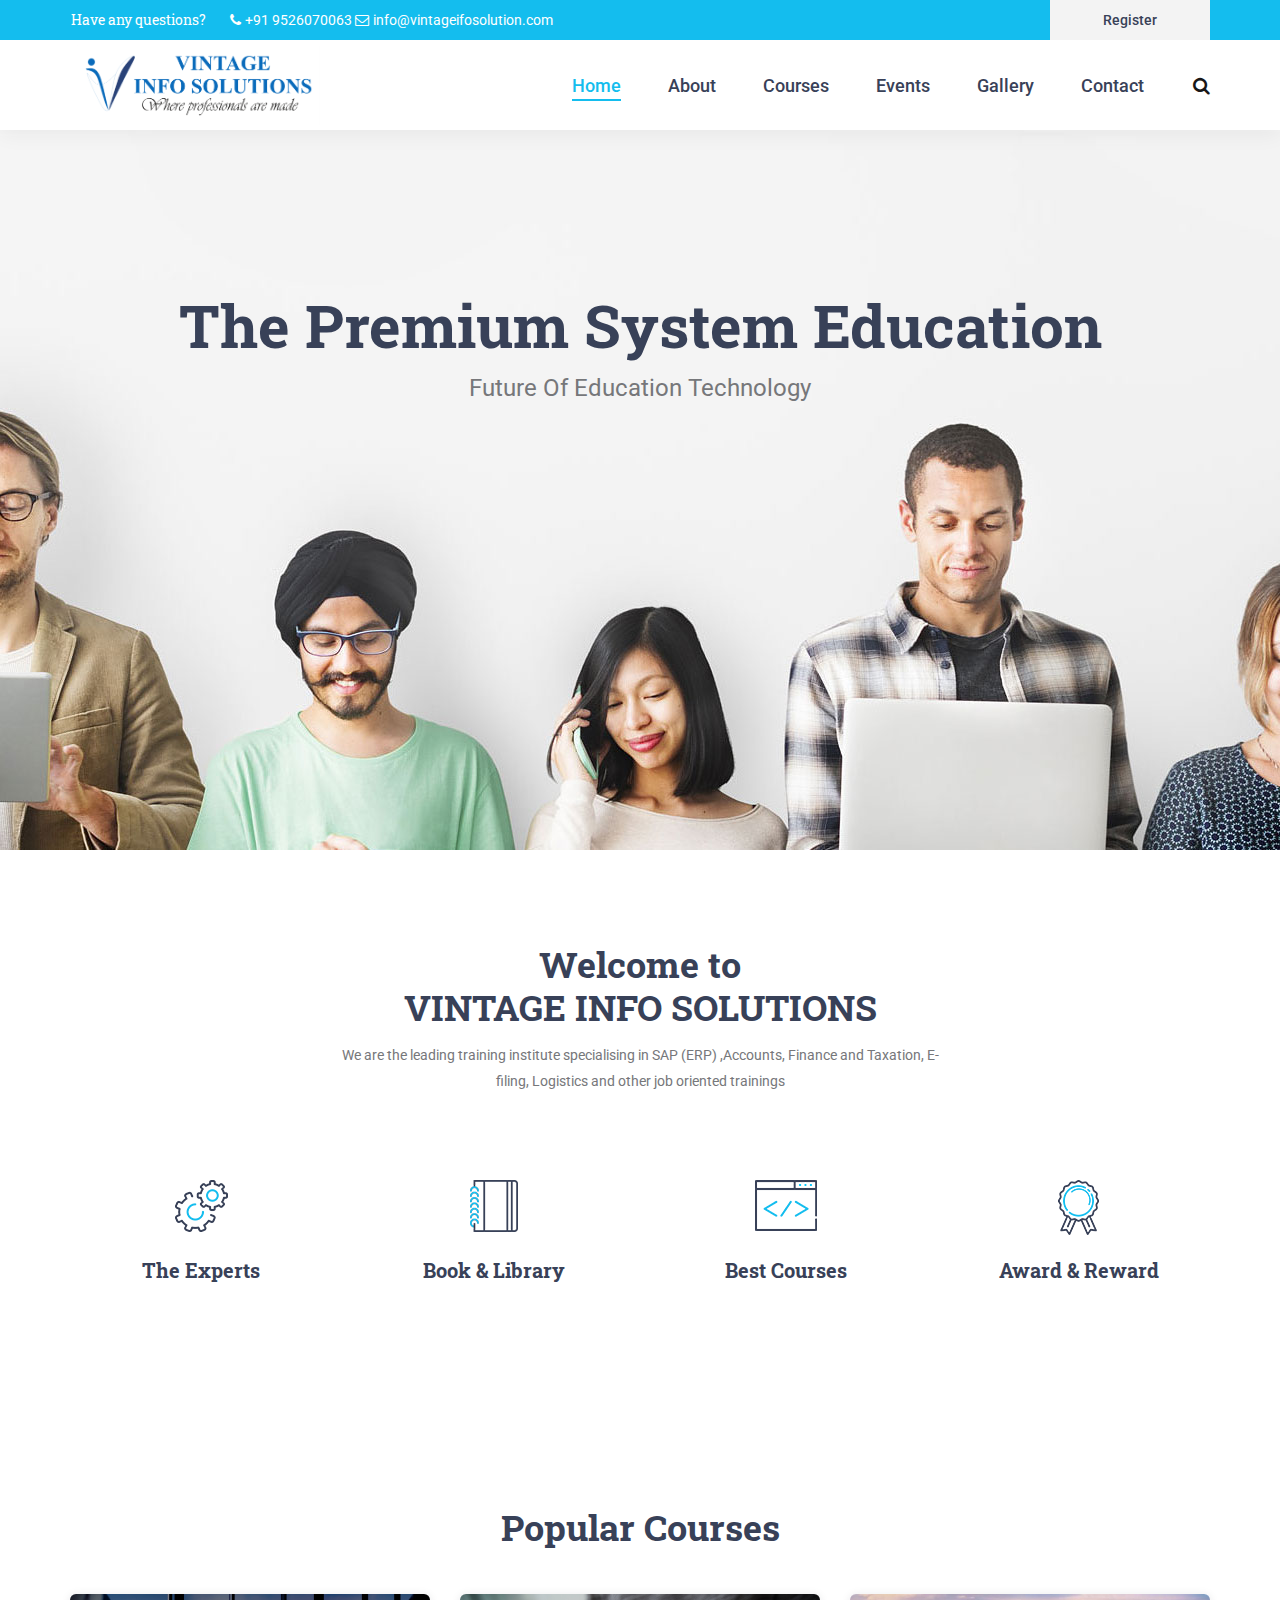
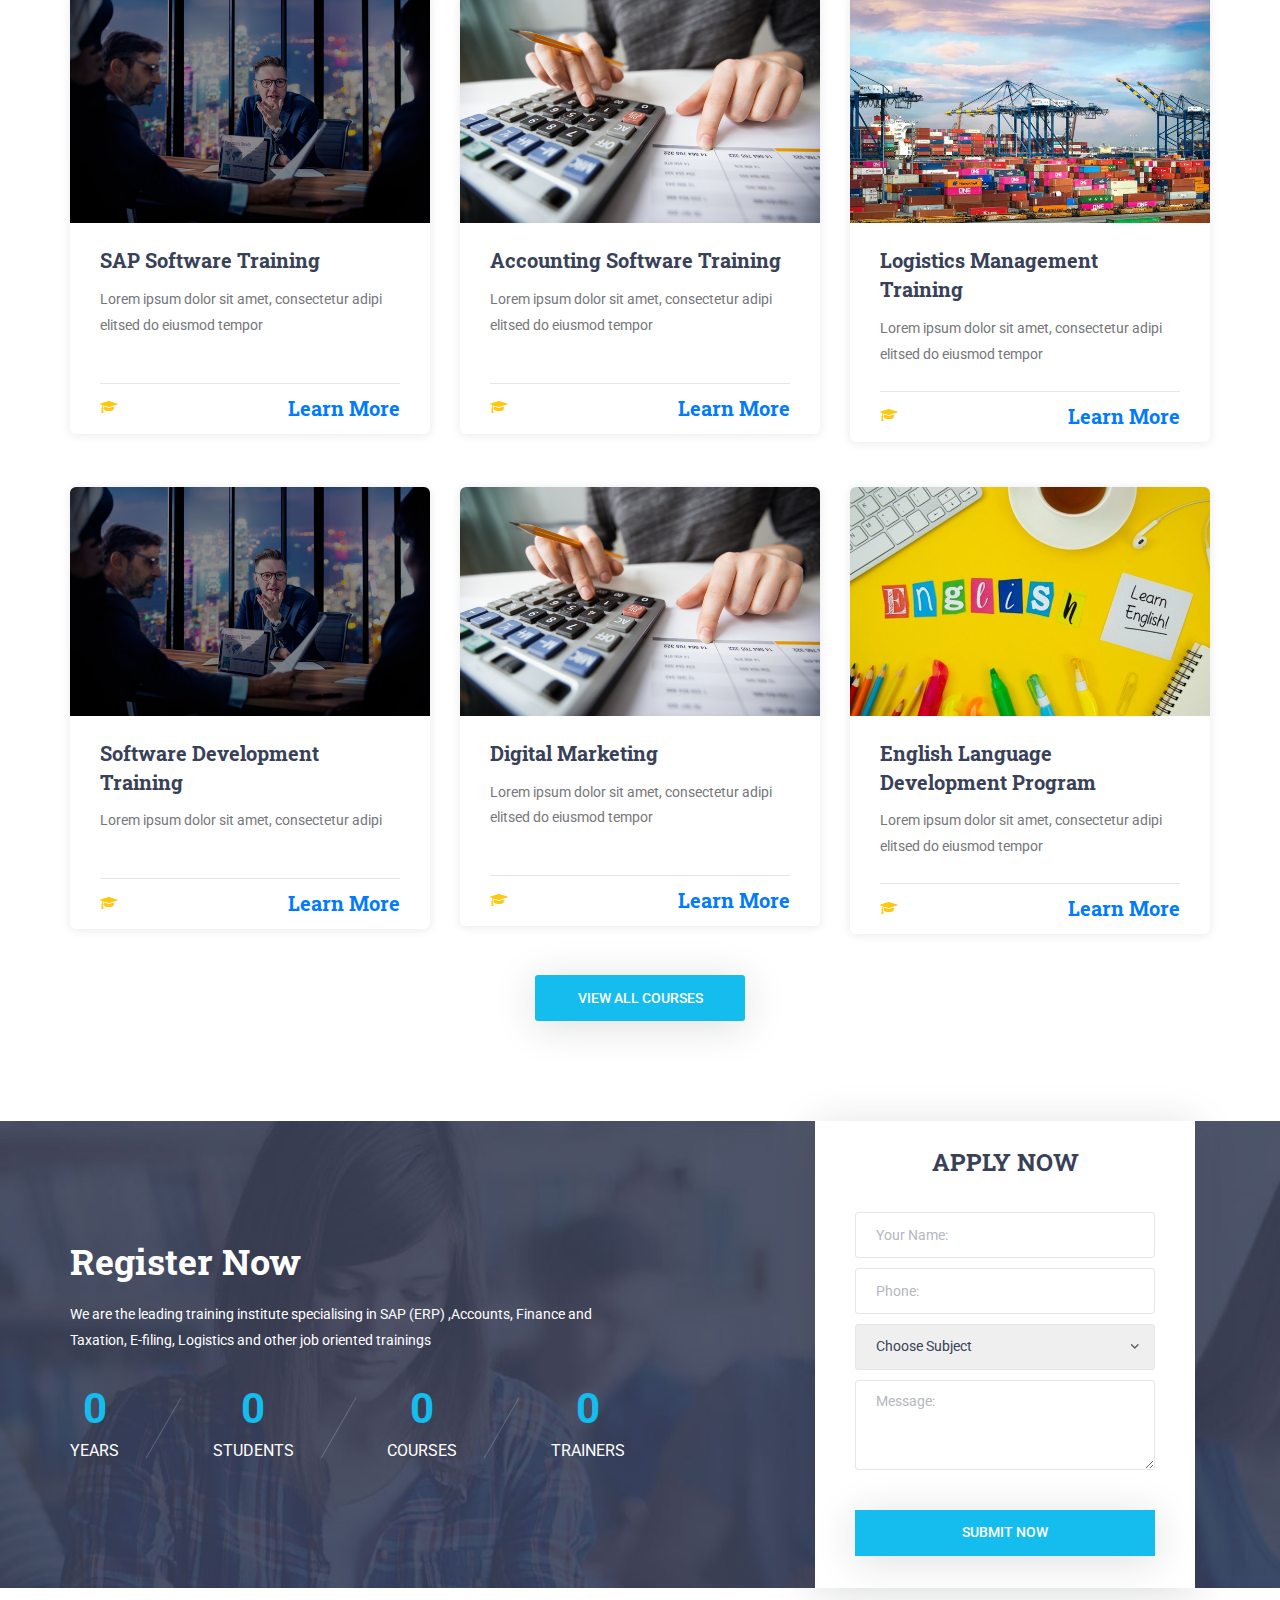
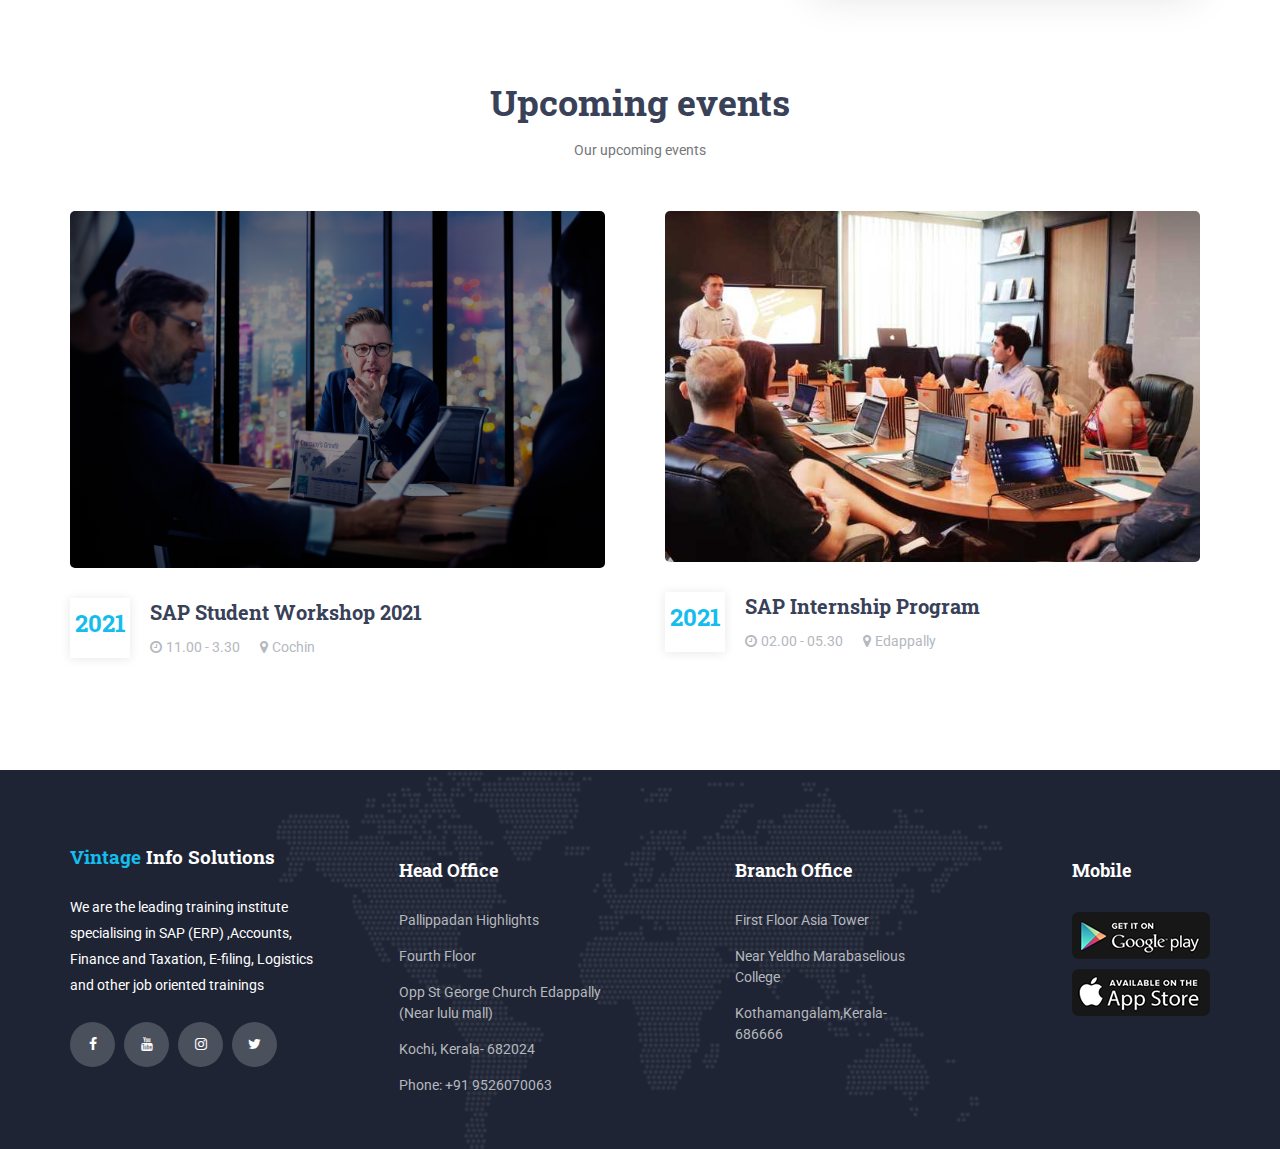
<file: index.html>
<!DOCTYPE html>
<html lang="en">
<head>
    <title>Vintage Info Solutions</title>
    <meta charset="utf-8">
    <meta http-equiv="X-UA-Compatible" content="IE=edge">
    <meta name="description" content="We are the leading training institute specialising in SAP (ERP)
                            ,Accounts, Finance and Taxation, E-filing, Logistics and other job oriented trainings">
    <meta name="viewport" content="width=device-width, initial-scale=1">
    <link rel="stylesheet" type="text/css" href="styles/bootstrap4/bootstrap.min.css">
    <link href="plugins/font-awesome-4.7.0/css/font-awesome.min.css" rel="stylesheet" type="text/css">
    <link rel="stylesheet" type="text/css" href="plugins/OwlCarousel2-2.2.1/owl.carousel.css">
    <link rel="stylesheet" type="text/css" href="plugins/OwlCarousel2-2.2.1/owl.theme.default.css">
    <link rel="stylesheet" type="text/css" href="plugins/OwlCarousel2-2.2.1/animate.css">
    <link rel="stylesheet" type="text/css" href="styles/main_styles.css">
    <link rel="stylesheet" type="text/css" href="styles/responsive.css">
</head>
<body>

<div class="super_container">

    <!-- Header -->

    <header class="header">

        <!-- Top Bar -->
        <div class="top_bar">
            <div class="top_bar_container">
                <div class="container">
                    <div class="row">
                        <div class="col">
                            <div class="top_bar_content d-flex flex-row align-items-center justify-content-start">
                                <ul class="top_bar_contact_list">
                                    <li>
                                        <div class="question">Have any questions?</div>
                                    </li>
                                    <a href="tel:+919633731075">
                                        <li>
                                            <i class="fa fa-phone" aria-hidden="true"></i>
                                            <div>+91 9526070063</div>
                                        </li>
                                    </a>
                                    <a href="mail:info@vintageifosolution.com">
                                        <li>
                                            <i class="fa fa-envelope-o" aria-hidden="true"></i>
                                            <div>info@vintageifosolution.com</div>
                                        </li>
                                    </a>
                                </ul>
                                <div class="top_bar_login ml-auto">
                                    <div class="login_button"><a href="#">Register</a></div>
                                </div>

                            </div>
                        </div>
                    </div>
                </div>
            </div>
        </div>

        <!-- Header Content -->
        <div class="header_container">
            <div class="container">
                <div class="row">
                    <div class="col">
                        <div class="header_content d-flex flex-row align-items-center justify-content-start">
                            <div class="logo_container">
                                <a href="index.html">
                                    <div class="logo_text"><img style="height: 80px;" src="images/logo.png" alt="">
                                    </div>
                                </a>
                            </div>
                            <nav class="main_nav_contaner ml-auto">
                                <ul class="main_nav">
                                    <li class="active"><a href="#">Home</a></li>
                                    <li><a href="about.html">About</a></li>
                                    <li><a href="courses.html">Courses</a></li>
                                    <!--                                    <li><a href="blog.html">Blog</a></li>-->
                                    <!--									<li><a href="#">Page</a></li>-->
                                    <li><a href="events.html">Events</a></li>
                                    <li><a href="gallery.html">Gallery</a></li>
                                    <li><a href="contact.html">Contact</a></li>
                                </ul>
                                <div class="search_button"><i class="fa fa-search" aria-hidden="true"></i></div>

                                <!-- Hamburger -->

                                <div class="hamburger menu_mm">
                                    <i class="fa fa-bars menu_mm" aria-hidden="true"></i>
                                </div>
                            </nav>

                        </div>
                    </div>
                </div>
            </div>
        </div>

        <!-- Header Search Panel -->
        <div class="header_search_container">
            <div class="container">
                <div class="row">
                    <div class="col">
                        <div class="header_search_content d-flex flex-row align-items-center justify-content-end">
                            <form action="#" class="header_search_form">
                                <input type="search" class="search_input" placeholder="Search" required="required">
                                <button class="header_search_button d-flex flex-column align-items-center justify-content-center">
                                    <i class="fa fa-search" aria-hidden="true"></i>
                                </button>
                            </form>
                        </div>
                    </div>
                </div>
            </div>
        </div>
    </header>

    <!-- Menu -->

    <div class="menu d-flex flex-column align-items-end justify-content-start text-right menu_mm trans_400">
        <div class="menu_close_container">
            <div class="menu_close">
                <div></div>
                <div></div>
            </div>
        </div>

        <nav class="menu_nav">
            <ul class="menu_mm">
                <li class="menu_mm"><a href="index.html">Home</a></li>
                <li class="menu_mm"><a href="about.html">About</a></li>
                <li class="menu_mm"><a href="courses.html">Courses</a></li>
                <li class="menu_mm"><a href="events.html">Events</a></li>
                <li class="menu_mm"><a href="gallery.html">Gallery</a></li>
                <li class="menu_mm"><a href="contact.html">Contact</a></li>
            </ul>
        </nav>
    </div>

    <!-- Home -->

    <div class="home">
        <div class="home_slider_container">

            <!-- Home Slider -->
            <div class="owl-carousel owl-theme home_slider">

                <!-- Home Slider Item -->
                <div class="owl-item">
                    <div class="home_slider_background" style="background-image:url(images/home_slider_1.jpg)"></div>
                    <div class="home_slider_content">
                        <div class="container">
                            <div class="row">
                                <div class="col text-center">
                                    <div class="home_slider_title">The Premium System Education</div>
                                    <div class="home_slider_subtitle">Future Of Education Technology</div>
                                </div>
                            </div>
                        </div>
                    </div>
                </div>

                <!-- Home Slider Item -->

                <!-- Home Slider Item -->


            </div>
        </div>

        <!-- Home Slider Nav -->


    </div>

    <!-- Features -->

    <div class="features">
        <div class="container">
            <div class="row">
                <div class="col">
                    <div class="section_title_container text-center">
                        <h2 class="section_title">Welcome to <br> VINTAGE INFO SOLUTIONS</h2>
                        <div class="section_subtitle"><p>We are the leading training institute specialising in SAP (ERP)
                            ,Accounts, Finance and Taxation, E-filing, Logistics and other job oriented trainings</p>
                        </div>
                    </div>
                </div>
            </div>
            <div class="row features_row">

                <!-- Features Item -->
                <div class="col-lg-3 feature_col">
                    <div class="feature text-center trans_400">
                        <div class="feature_icon"><img src="images/icon_1.png" alt=""></div>
                        <h3 class="feature_title">The Experts</h3>
                        <div class="feature_text"><p></p></div>
                    </div>
                </div>

                <!-- Features Item -->
                <div class="col-lg-3 feature_col">
                    <div class="feature text-center trans_400">
                        <div class="feature_icon"><img src="images/icon_2.png" alt=""></div>
                        <h3 class="feature_title">Book & Library</h3>
                        <div class="feature_text"><p></p></div>
                    </div>
                </div>

                <!-- Features Item -->
                <div class="col-lg-3 feature_col">
                    <div class="feature text-center trans_400">
                        <div class="feature_icon"><img src="images/icon_3.png" alt=""></div>
                        <h3 class="feature_title">Best Courses</h3>
                        <div class="feature_text"><p></p></div>
                    </div>
                </div>

                <!-- Features Item -->
                <div class="col-lg-3 feature_col">
                    <div class="feature text-center trans_400">
                        <div class="feature_icon"><img src="images/icon_4.png" alt=""></div>
                        <h3 class="feature_title">Award & Reward</h3>
                        <div class="feature_text"><p></p></div>
                    </div>
                </div>

            </div>
        </div>
    </div>

    <!-- Popular Courses -->

    <div class="courses">
        <div class="section_background parallax-window" data-parallax="scroll"
             data-image-src="images/courses_background.jpg" data-speed="0.8"></div>
        <div class="container">
            <div class="row">
                <div class="col">
                    <div class="section_title_container text-center">
                        <h2 class="section_title">Popular Courses</h2>
                        <!--                        <div class="section_subtitle"><p>Lorem ipsum dolor sit amet, consectetur adipiscing elit. Donec-->
                        <!--                            vel gravida arcu. Vestibulum feugiat, sapien ultrices fermentum congue, quam velit venenatis-->
                        <!--                            sem</p></div>-->
                    </div>
                </div>
            </div>
            <div class="row courses_row">

                <!-- Course -->
                <div class="col-lg-4 course_col">
                    <div class="course">
                        <div class="course_image"><img src="images/c4.jpg" alt=""></div>
                        <div class="course_body">
                            <h3 class="course_title"><a href="courses.html">SAP Software Training</a></h3>
                            <!--                            <div class="course_teacher">Mr. John Taylor</div>-->
                            <div class="course_text">
                                <p>Lorem ipsum dolor sit amet, consectetur adipi elitsed do eiusmod tempor</p> <br>
                            </div>
                        </div>
                        <div class="course_footer">
                            <div class="course_footer_content d-flex flex-row align-items-center justify-content-start">
                                <div class="course_info">
                                    <i class="fa fa-graduation-cap" aria-hidden="true"></i>

                                </div>
                                <div class="course_info">
                                    <!--                                    <i class="fa fa-star" aria-hidden="true"></i>-->

                                </div>
                                <div class="course_price ml-auto"><a href="courses.html">Learn More</a></div>
                            </div>
                        </div>
                    </div>
                </div>

                <!-- Course -->
                <div class="col-lg-4 course_col">
                    <div class="course">
                        <div class="course_image"><img src="images/c2.jpg" alt=""></div>
                        <div class="course_body">
                            <h3 class="course_title"><a href="courses.html">Accounting Software Training</a></h3>
                            <!--                            <div class="course_teacher">Ms. Lucius</div>-->
                            <div class="course_text">
                                <p>Lorem ipsum dolor sit amet, consectetur adipi elitsed do eiusmod tempor</p><br>
                            </div>
                        </div>
                        <div class="course_footer">
                            <div class="course_footer_content d-flex flex-row align-items-center justify-content-start">
                                <div class="course_info">
                                    <i class="fa fa-graduation-cap" aria-hidden="true"></i>

                                </div>
                                <div class="course_info">
                                    <!--                                    <i class="fa fa-star" aria-hidden="true"></i>-->

                                </div>
                                <div class="course_price ml-auto"><a href="courses.html">Learn More</a></div>
                            </div>
                        </div>
                    </div>
                </div>

                <!-- Course -->
                <div class="col-lg-4 course_col">
                    <div class="course">
                        <div class="course_image"><img src="images/c1.jpg" alt=""></div>
                        <div class="course_body">
                            <h3 class="course_title"><a href="courses.html">Logistics Management Training</a></h3>
                            <!--                            <div class="course_teacher">Mr. Charles</div>-->
                            <div class="course_text">
                                <p>Lorem ipsum dolor sit amet, consectetur adipi elitsed do eiusmod tempor</p>
                            </div>
                        </div>
                        <div class="course_footer">
                            <div class="course_footer_content d-flex flex-row align-items-center justify-content-start">
                                <div class="course_info">
                                    <i class="fa fa-graduation-cap" aria-hidden="true"></i>

                                </div>
                                <div class="course_info">
                                    <!--                                    <i class="fa fa-star" aria-hidden="true"></i>-->

                                </div>
                                <div class="course_price ml-auto"><a href="courses.html">Learn More</a></div>
                            </div>
                        </div>
                    </div>
                </div>

            </div>
            <div class="row courses_row">

                <!-- Course -->
                <div class="col-lg-4 course_col">
                    <div class="course">
                        <div class="course_image"><img src="images/c4.jpg" alt=""></div>
                        <div class="course_body">
                            <h3 class="course_title"><a href="courses.html">Software Development Training</a></h3>
                            <!--                            <div class="course_teacher">Mr. John Taylor</div>-->
                            <div class="course_text">
                                <p>Lorem ipsum dolor sit amet, consectetur adipi </p> <br>
                            </div>
                        </div>
                        <div class="course_footer">
                            <div class="course_footer_content d-flex flex-row align-items-center justify-content-start">
                                <div class="course_info">
                                    <i class="fa fa-graduation-cap" aria-hidden="true"></i>

                                </div>
                                <div class="course_info">
                                    <!--                                    <i class="fa fa-star" aria-hidden="true"></i>-->

                                </div>
                                <div class="course_price ml-auto"><a href="courses.html">Learn More</a></div>
                            </div>
                        </div>
                    </div>
                </div>

                <!-- Course -->
                <div class="col-lg-4 course_col">
                    <div class="course">
                        <div class="course_image"><img src="images/c2.jpg" alt=""></div>
                        <div class="course_body">
                            <h3 class="course_title"><a href="courses.html">Digital Marketing</a></h3>
                            <!--                            <div class="course_teacher">Ms. Lucius</div>-->
                            <div class="course_text">
                                <p>Lorem ipsum dolor sit amet, consectetur adipi elitsed do eiusmod tempor</p><br>
                            </div>
                        </div>
                        <div class="course_footer">
                            <div class="course_footer_content d-flex flex-row align-items-center justify-content-start">
                                <div class="course_info">
                                    <i class="fa fa-graduation-cap" aria-hidden="true"></i>

                                </div>
                                <div class="course_info">
                                    <!--                                    <i class="fa fa-star" aria-hidden="true"></i>-->

                                </div>
                                <div class="course_price ml-auto"><a href="courses.html">Learn More</a></div>
                            </div>
                        </div>
                    </div>
                </div>

                <!-- Course -->
                <div class="col-lg-4 course_col">
                    <div class="course">
                        <div class="course_image"><img src="images/c7.jpeg" alt=""></div>
                        <div class="course_body">
                            <h3 class="course_title"><a href="courses.html">English Language Development Program </a></h3>
                            <!--                            <div class="course_teacher">Mr. Charles</div>-->
                            <div class="course_text">
                                <p>Lorem ipsum dolor sit amet, consectetur adipi elitsed do eiusmod tempor</p>
                            </div>
                        </div>
                        <div class="course_footer">
                            <div class="course_footer_content d-flex flex-row align-items-center justify-content-start">
                                <div class="course_info">
                                    <i class="fa fa-graduation-cap" aria-hidden="true"></i>

                                </div>
                                <div class="course_info">
                                    <!--                                    <i class="fa fa-star" aria-hidden="true"></i>-->

                                </div>
                                <div class="course_price ml-auto"><a href="courses.html">Learn More</a></div>
                            </div>
                        </div>
                    </div>
                </div>

            </div>
            <div class="row">
                <div class="col">
                    <div class="courses_button trans_200"><a href="courses.html">view all courses</a></div>
                </div>
            </div>
        </div>
    </div>

    <!-- Counter -->

    <div class="counter">
        <div class="counter_background" style="background-image:url(images/counter_background.jpg)"></div>
        <div class="container">
            <div class="row">
                <div class="col-lg-6">
                    <div class="counter_content">
                        <h2 class="counter_title">Register Now</h2>
                        <div class="counter_text"><p>We are the leading training institute specialising in SAP (ERP)
                            ,Accounts, Finance and Taxation, E-filing, Logistics and other job oriented trainings</p>
                        </div>

                        <!-- Milestones -->

                        <div class="milestones d-flex flex-md-row flex-column align-items-center justify-content-between">

                            <!-- Milestone -->
                            <div class="milestone">
                                <div class="milestone_counter" data-end-value="6">0</div>
                                <div class="milestone_text">years</div>
                            </div>

                            <!-- Milestone -->
                            <div class="milestone">
                                <div class="milestone_counter" data-end-value="10 " data-sign-after="k+">0</div>
                                <div class="milestone_text">Students</div>
                            </div>

                            <!-- Milestone -->
                            <div class="milestone">
                                <div class="milestone_counter" data-end-value="15" data-sign-after="+">0</div>
                                <div class="milestone_text">Courses</div>
                            </div>

                            <!-- Milestone -->
                            <div class="milestone">
                                <div class="milestone_counter" data-end-value="20" data-sign-after="+">0</div>
                                <div class="milestone_text">Trainers</div>
                            </div>

                        </div>
                    </div>

                </div>
            </div>

            <div class="counter_form">
                <div class="row fill_height">
                    <div class="col fill_height">
                        <form class="counter_form_content d-flex flex-column align-items-center justify-content-center"
                              action="#">
                            <div class="counter_form_title">Apply now</div>
                            <input type="text" class="counter_input" placeholder="Your Name:" required="required">
                            <input type="tel" class="counter_input" placeholder="Phone:" required="required">
                            <select name="counter_select" id="counter_select" class="counter_input counter_options">
                                <option>Choose Subject</option>
                                <option>Subject</option>
                                <option>Subject</option>
                                <option>Subject</option>
                            </select>
                            <textarea class="counter_input counter_text_input" placeholder="Message:"
                                      required="required"></textarea>
                            <button type="submit" class="counter_form_button">submit now</button>
                        </form>
                    </div>
                </div>
            </div>

        </div>
    </div>

    <!-- Events -->

    <div class="events">
        <div class="container">
            <div class="row">
                <div class="col">
                    <div class="section_title_container text-center">
                        <h2 class="section_title">Upcoming events</h2>
                        <div class="section_subtitle"><p>Our upcoming events</p></div>
                    </div>
                </div>
            </div>
            <div class="row events_row">

                <!-- Event -->
                <div class="col-lg-6 event_col">
                    <div class="event event_left">
                        <div class="event_image"><img src="images/e1.jpg" alt=""></div>
                        <div class="event_body d-flex flex-row align-items-start justify-content-start">
                            <div class="event_date">
                                <div class="d-flex flex-column align-items-center justify-content-center trans_200">
                                    <div class="event_day trans_200">2021</div>
                                    <div class="event_month trans_200"></div>
                                </div>
                            </div>
                            <div class="event_content">
                                <div class="event_title"><a href="events.html">SAP Student Workshop 2021</a></div>
                                <div class="event_info_container">
                                    <div class="event_info"><i class="fa fa-clock-o" aria-hidden="true"></i><span>11.00 - 3.30</span>
                                    </div>
                                    <div class="event_info"><i class="fa fa-map-marker" aria-hidden="true"></i><span>Cochin</span>
                                    </div>
                                    <div class="event_text">
                                        <p></p>
                                    </div>
                                </div>
                            </div>
                        </div>
                    </div>
                </div>

                <!-- Event -->
                <div class="col-lg-6 event_col">
                    <div class="event event_mid">
                        <div class="event_image"><img src="images/e2.jpeg" alt=""></div>
                        <div class="event_body d-flex flex-row align-items-start justify-content-start">
                            <div class="event_date">
                                <div class="d-flex flex-column align-items-center justify-content-center trans_200">
                                    <div class="event_day trans_200">2021</div>
                                    <div class="event_month trans_200"></div>
                                </div>
                            </div>
                            <div class="event_content">
                                <div class="event_title"><a href="events.html">SAP Internship Program</a></div>
                                <div class="event_info_container">
                                    <div class="event_info"><i class="fa fa-clock-o" aria-hidden="true"></i><span>02.00 - 05.30</span>
                                    </div>
                                    <div class="event_info"><i class="fa fa-map-marker" aria-hidden="true"></i><span>Edappally</span>
                                    </div>
                                    <div class="event_text">
                                        <p></p>
                                    </div>
                                </div>
                            </div>
                        </div>
                    </div>
                </div>

                <!-- Event -->


            </div>
        </div>
    </div>
    <!-- Team -->

    <!--    <div class="team">-->
    <!--        <div class="team_background parallax-window" data-parallax="scroll" data-image-src="images/team_background.jpg"-->
    <!--             data-speed="0.8"></div>-->
    <!--        <div class="container">-->
    <!--            <div class="row">-->
    <!--                <div class="col">-->
    <!--                    <div class="section_title_container text-center">-->
    <!--                        <h2 class="section_title">The Best Tutors in Town</h2>-->
    <!--                        <div class="section_subtitle"><p>Lorem ipsum dolor sit amet, consectetur adipiscing elit. Donec-->
    <!--                            vel gravida arcu. Vestibulum feugiat, sapien ultrices fermentum congue, quam velit venenatis-->
    <!--                            sem</p></div>-->
    <!--                    </div>-->
    <!--                </div>-->
    <!--            </div>-->
    <!--            <div class="row team_row">-->

    <!--                &lt;!&ndash; Team Item &ndash;&gt;-->
    <!--                <div class="col-lg-3 col-md-6 team_col">-->
    <!--                    <div class="team_item">-->
    <!--                        <div class="team_image"><img src="images/team_1.jpg" alt=""></div>-->
    <!--                        <div class="team_body">-->
    <!--                            <div class="team_title"><a href="#">Jacke Masito</a></div>-->
    <!--                            <div class="team_subtitle">Marketing & Management</div>-->
    <!--                            <div class="social_list">-->
    <!--                                <ul>-->
    <!--                                    <li><a href="#"><i class="fa fa-facebook" aria-hidden="true"></i></a></li>-->
    <!--                                    <li><a href="#"><i class="fa fa-twitter" aria-hidden="true"></i></a></li>-->
    <!--                                    <li><a href="#"><i class="fa fa-google-plus" aria-hidden="true"></i></a></li>-->
    <!--                                </ul>-->
    <!--                            </div>-->
    <!--                        </div>-->
    <!--                    </div>-->
    <!--                </div>-->

    <!--                &lt;!&ndash; Team Item &ndash;&gt;-->
    <!--                <div class="col-lg-3 col-md-6 team_col">-->
    <!--                    <div class="team_item">-->
    <!--                        <div class="team_image"><img src="images/team_2.jpg" alt=""></div>-->
    <!--                        <div class="team_body">-->
    <!--                            <div class="team_title"><a href="#">William James</a></div>-->
    <!--                            <div class="team_subtitle">Designer & Website</div>-->
    <!--                            <div class="social_list">-->
    <!--                                <ul>-->
    <!--                                    <li><a href="#"><i class="fa fa-facebook" aria-hidden="true"></i></a></li>-->
    <!--                                    <li><a href="#"><i class="fa fa-twitter" aria-hidden="true"></i></a></li>-->
    <!--                                    <li><a href="#"><i class="fa fa-google-plus" aria-hidden="true"></i></a></li>-->
    <!--                                </ul>-->
    <!--                            </div>-->
    <!--                        </div>-->
    <!--                    </div>-->
    <!--                </div>-->

    <!--                &lt;!&ndash; Team Item &ndash;&gt;-->
    <!--                <div class="col-lg-3 col-md-6 team_col">-->
    <!--                    <div class="team_item">-->
    <!--                        <div class="team_image"><img src="images/team_3.jpg" alt=""></div>-->
    <!--                        <div class="team_body">-->
    <!--                            <div class="team_title"><a href="#">John Tyler</a></div>-->
    <!--                            <div class="team_subtitle">Quantum mechanics</div>-->
    <!--                            <div class="social_list">-->
    <!--                                <ul>-->
    <!--                                    <li><a href="#"><i class="fa fa-facebook" aria-hidden="true"></i></a></li>-->
    <!--                                    <li><a href="#"><i class="fa fa-twitter" aria-hidden="true"></i></a></li>-->
    <!--                                    <li><a href="#"><i class="fa fa-google-plus" aria-hidden="true"></i></a></li>-->
    <!--                                </ul>-->
    <!--                            </div>-->
    <!--                        </div>-->
    <!--                    </div>-->
    <!--                </div>-->

    <!--                &lt;!&ndash; Team Item &ndash;&gt;-->
    <!--                <div class="col-lg-3 col-md-6 team_col">-->
    <!--                    <div class="team_item">-->
    <!--                        <div class="team_image"><img src="images/team_4.jpg" alt=""></div>-->
    <!--                        <div class="team_body">-->
    <!--                            <div class="team_title"><a href="#">Veronica Vahn</a></div>-->
    <!--                            <div class="team_subtitle">Math & Physics</div>-->
    <!--                            <div class="social_list">-->
    <!--                                <ul>-->
    <!--                                    <li><a href="#"><i class="fa fa-facebook" aria-hidden="true"></i></a></li>-->
    <!--                                    <li><a href="#"><i class="fa fa-twitter" aria-hidden="true"></i></a></li>-->
    <!--                                    <li><a href="#"><i class="fa fa-google-plus" aria-hidden="true"></i></a></li>-->
    <!--                                </ul>-->
    <!--                            </div>-->
    <!--                        </div>-->
    <!--                    </div>-->
    <!--                </div>-->

    <!--            </div>-->
    <!--        </div>-->
    <!--    </div>-->

    <!-- Latest News -->


    <!-- Newsletter -->


    <!-- Footer -->

    <footer class="footer">
        <div class="footer_background" style="background-image:url(images/footer_background.png)"></div>
        <div class="container">
            <div class="row footer_row">
                <div class="col">
                    <div class="footer_content">
                        <div class="row">

                            <div class="col-lg-3 footer_col">

                                <!-- Footer About -->
                                <div class="footer_section footer_about">
                                    <div class="footer_logo_container">
                                        <a href="#">
                                            <div class="footer_logo_text"><span>Vintage </span>Info Solutions</div>
                                        </a>
                                    </div>
                                    <div class="footer_about_text">
                                        <p>We are the leading training institute specialising in SAP (ERP) ,Accounts,
                                            Finance and Taxation, E-filing, Logistics and other job oriented
                                            trainings</p>
                                    </div>
                                    <div class="footer_social">
                                        <ul>
                                            <li><a href="https://www.facebook.com/infosolutions4"><i
                                                    class="fa fa-facebook" aria-hidden="true"></i></a></li>
                                            <li><a href="#"><i class="fa fa-youtube" aria-hidden="true"></i></a>
                                            </li>
                                            <li><a href="https://www.instagram.com/"><i class="fa fa-instagram"
                                                                                        aria-hidden="true"></i></a></li>
                                            <li><a href=""><i class="fa fa-twitter" aria-hidden="true"></i></a></li>
                                        </ul>
                                    </div>
                                </div>

                            </div>

                            <div class="col-lg-3 footer_col">

                                <!-- Footer Contact -->
                                <div class="footer_section footer_contact">
                                    <div class="footer_title">Head Office</div>
                                    <div class="footer_contact_info">
                                        <ul>
                                            <li>Pallippadan Highlights</li>
                                            <li>Fourth Floor</li>
                                            <li>Opp St George Church Edappally (Near lulu mall)</li>
                                            <li>Kochi, Kerala- 682024</li>
                                            <li>Phone: +91 9526070063</li>
                                        </ul>
                                    </div>
                                </div>

                            </div>

                            <div class="col-lg-3 footer_col">

                                <!-- Footer links -->
                                <div class="footer_section footer_links">
                                    <div class="footer_title">Branch Office</div>
                                    <div class="footer_contact_info">
                                        <ul>
                                            <li>First Floor Asia Tower</li>
                                            <li>Near Yeldho Marabaselious College</li>
                                            <li>Kothamangalam,Kerala- 686666</li>
                                            <li></li>
                                        </ul>
                                    </div>
                                </div>

                            </div>

                            <div class="col-lg-3 footer_col clearfix">

                                <!-- Footer links -->
                                <div class="footer_section footer_mobile">
                                    <div class="footer_title">Mobile</div>
                                    <div class="footer_mobile_content">
                                        <div class="footer_image"><a href="#"><img src="images/mobile_1.png" alt=""></a>
                                        </div>
                                        <div class="footer_image"><a href="#"><img src="images/mobile_2.png" alt=""></a>
                                        </div>
                                    </div>
                                </div>

                            </div>

                        </div>
                    </div>
                </div>
            </div>

        </div>
    </footer>
</div>

<script src="js/jquery-3.2.1.min.js"></script>
<script src="styles/bootstrap4/popper.js"></script>
<script src="styles/bootstrap4/bootstrap.min.js"></script>
<script src="plugins/greensock/TweenMax.min.js"></script>
<script src="plugins/greensock/TimelineMax.min.js"></script>
<script src="plugins/scrollmagic/ScrollMagic.min.js"></script>
<script src="plugins/greensock/animation.gsap.min.js"></script>
<script src="plugins/greensock/ScrollToPlugin.min.js"></script>
<script src="plugins/OwlCarousel2-2.2.1/owl.carousel.js"></script>
<script src="plugins/easing/easing.js"></script>
<script src="plugins/parallax-js-master/parallax.min.js"></script>
<script src="js/custom.js"></script>
</body>
</html>
</file>
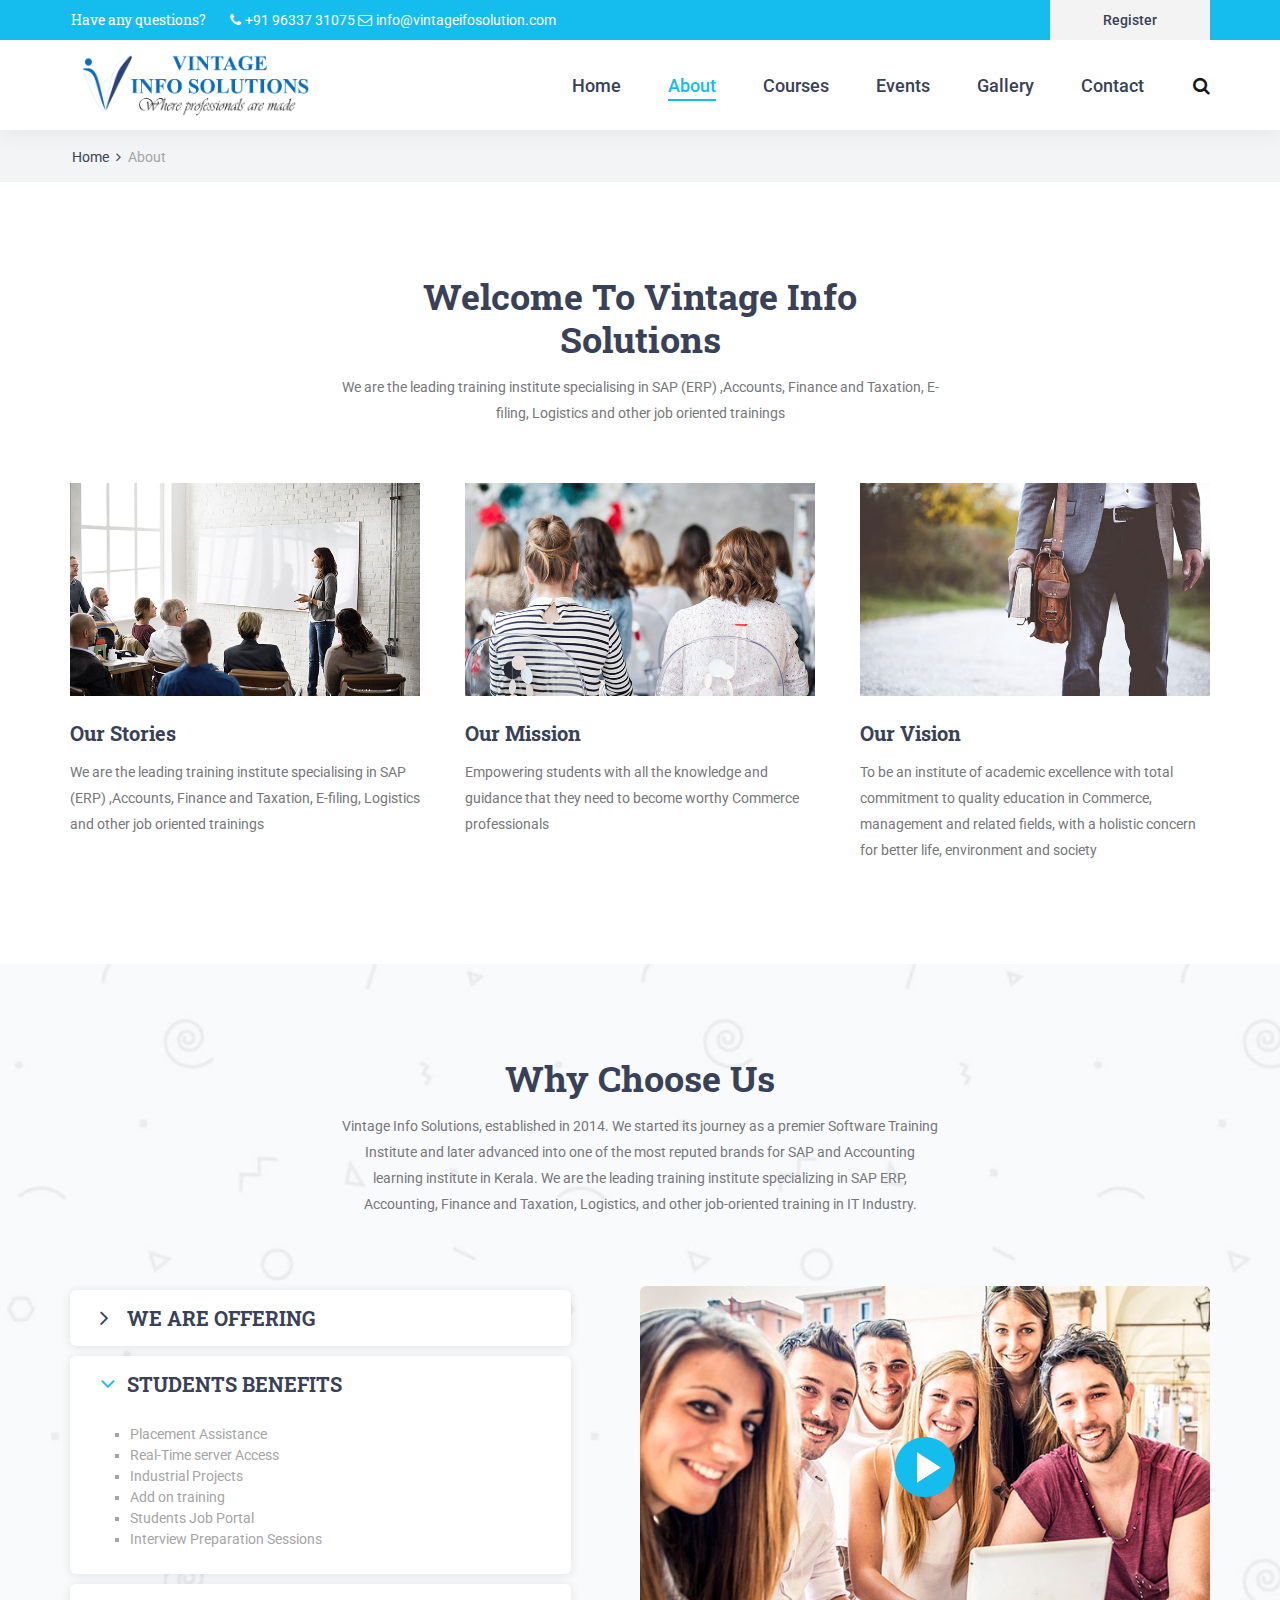
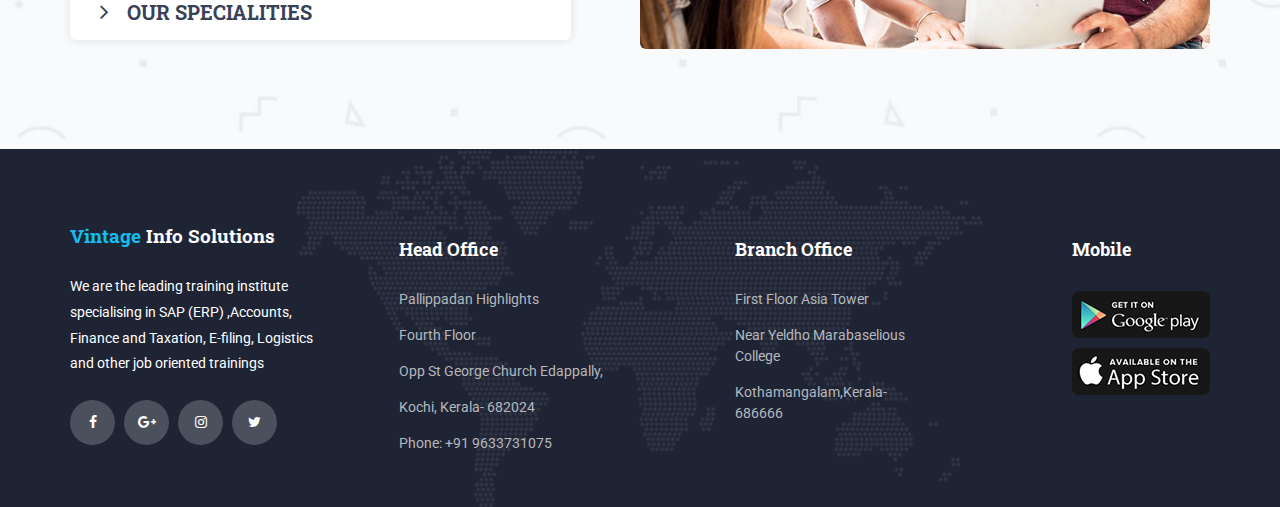
<file: about.html>
<!DOCTYPE html>
<html lang="en">
<head>
    <title>Vintage Info Solutions</title>
    <meta charset="utf-8">
    <meta http-equiv="X-UA-Compatible" content="IE=edge">
    <meta name="description" content="We are the leading training institute specialising in SAP (ERP)
                            ,Accounts, Finance and Taxation, E-filing, Logistics and other job oriented trainings">
    <meta name="viewport" content="width=device-width, initial-scale=1">
    <link rel="stylesheet" type="text/css" href="styles/bootstrap4/bootstrap.min.css">
    <link href="plugins/font-awesome-4.7.0/css/font-awesome.min.css" rel="stylesheet" type="text/css">
    <link href="plugins/colorbox/colorbox.css" rel="stylesheet" type="text/css">
    <link rel="stylesheet" type="text/css" href="plugins/OwlCarousel2-2.2.1/owl.carousel.css">
    <link rel="stylesheet" type="text/css" href="plugins/OwlCarousel2-2.2.1/owl.theme.default.css">
    <link rel="stylesheet" type="text/css" href="plugins/OwlCarousel2-2.2.1/animate.css">
    <link rel="stylesheet" type="text/css" href="styles/about.css">
    <link rel="stylesheet" type="text/css" href="styles/about_responsive.css">
</head>
<body>

<div class="super_container">

    <!-- Header -->

    <header class="header">

        <!-- Top Bar -->
        <div class="top_bar">
            <div class="top_bar_container">
                <div class="container">
                    <div class="row">
                        <div class="col">
                            <div class="top_bar_content d-flex flex-row align-items-center justify-content-start">
                                <ul class="top_bar_contact_list">
                                    <li>
                                        <div class="question">Have any questions?</div>
                                    </li>
                                    <a href="tel:+919633731075">
                                        <li>
                                            <i class="fa fa-phone" aria-hidden="true"></i>
                                            <div>+91 96337 31075</div>
                                        </li>
                                    </a>
                                    <a href="mail:info@vintageifosolution.com">
                                        <li>
                                            <i class="fa fa-envelope-o" aria-hidden="true"></i>
                                            <div>info@vintageifosolution.com</div>
                                        </li>
                                    </a>
                                </ul>
                                <div class="top_bar_login ml-auto">
                                    <div class="login_button"><a href="#">Register</a></div>
                                </div>

                            </div>
                        </div>
                    </div>
                </div>
            </div>
        </div>

        <!-- Header Content -->
        <div class="header_container">
            <div class="container">
                <div class="row">
                    <div class="col">
                        <div class="header_content d-flex flex-row align-items-center justify-content-start">
                            <div class="logo_container">
                                <a href="index.html">
                                    <div class="logo_text"><img style="height: 80px;" src="images/logo.png" alt=""></div>
                                </a>
                            </div>
                            <nav class="main_nav_contaner ml-auto">
                                <ul class="main_nav">
                                    <li><a href="index.html">Home</a></li>
                                    <li class="active"><a href="about.html">About</a></li>
                                    <li><a href="courses.html">Courses</a></li>
                                    <!--                                    <li><a href="">Blog</a></li>-->
                                    <li><a href="events.html">Events</a></li>
                                    <li><a href="gallery.html">Gallery</a></li>
                                    <li><a href="contact.html">Contact</a></li>
                                </ul>
                                <div class="search_button"><i class="fa fa-search" aria-hidden="true"></i></div>

                                <!-- Hamburger -->

                                <div class="hamburger menu_mm">
                                    <i class="fa fa-bars menu_mm" aria-hidden="true"></i>
                                </div>
                            </nav>

                        </div>
                    </div>
                </div>
            </div>
        </div>

        <!-- Header Search Panel -->
        <div class="header_search_container">
            <div class="container">
                <div class="row">
                    <div class="col">
                        <div class="header_search_content d-flex flex-row align-items-center justify-content-end">
                            <form action="#" class="header_search_form">
                                <input type="search" class="search_input" placeholder="Search" required="required">
                                <button class="header_search_button d-flex flex-column align-items-center justify-content-center">
                                    <i class="fa fa-search" aria-hidden="true"></i>
                                </button>
                            </form>
                        </div>
                    </div>
                </div>
            </div>
        </div>
    </header>

    <!-- Menu -->

    <div class="menu d-flex flex-column align-items-end justify-content-start text-right menu_mm trans_400">
        <div class="menu_close_container">
            <div class="menu_close">
                <div></div>
                <div></div>
            </div>
        </div>

        <nav class="menu_nav">
            <ul class="menu_mm">
                <li class="menu_mm"><a href="index.html">Home</a></li>
                <li class="menu_mm"><a href="about.html">About</a></li>
                <li class="menu_mm"><a href="courses.html">Courses</a></li>
                <li class="menu_mm"><a href="events.html">Events</a></li>
                <li class="menu_mm"><a href="gallery.html">Gallery</a></li>
                <li class="menu_mm"><a href="contact.html">Contact</a></li>
            </ul>
        </nav>
    </div>

    <!-- Home -->

    <div class="home">
        <div class="breadcrumbs_container">
            <div class="container">
                <div class="row">
                    <div class="col">
                        <div class="breadcrumbs">
                            <ul>
                                <li><a href="index.html">Home</a></li>
                                <li>About</li>
                            </ul>
                        </div>
                    </div>
                </div>
            </div>
        </div>
    </div>

    <!-- About -->

    <div class="about">
        <div class="container">
            <div class="row">
                <div class="col">
                    <div class="section_title_container text-center">
                        <h2 class="section_title">Welcome To Vintage Info Solutions</h2>
                        <div class="section_subtitle"><p>We are the leading training institute specialising in SAP (ERP)
                            ,Accounts, Finance and Taxation, E-filing, Logistics and other job oriented trainings</p>
                        </div>
                    </div>
                </div>
            </div>
            <div class="row about_row">

                <!-- About Item -->
                <div class="col-lg-4 about_col about_col_left">
                    <div class="about_item">
                        <div class="about_item_image"><img src="images/about_1.jpg" alt=""></div>
                        <div class="about_item_title"><a href="#">Our Stories</a></div>
                        <div class="about_item_text">
                            <p>We are the leading training institute specialising in SAP (ERP) ,Accounts, Finance and
                                Taxation, E-filing, Logistics and other job oriented trainings

                            </p>
                        </div>
                    </div>
                </div>

                <!-- About Item -->
                <div class="col-lg-4 about_col about_col_middle">
                    <div class="about_item">
                        <div class="about_item_image"><img src="images/about_2.jpg" alt=""></div>
                        <div class="about_item_title"><a href="#">Our Mission</a></div>
                        <div class="about_item_text">
                            <p>Empowering students with all the knowledge and guidance that they need to become worthy
                                Commerce professionals</p>
                        </div>
                    </div>
                </div>

                <!-- About Item -->
                <div class="col-lg-4 about_col about_col_right">
                    <div class="about_item">
                        <div class="about_item_image"><img src="images/about_3.jpg" alt=""></div>
                        <div class="about_item_title"><a href="#">Our Vision</a></div>
                        <div class="about_item_text">
                            <p>To be an institute of academic excellence with total commitment to quality education in
                                Commerce, management and related fields, with a holistic concern
                                for better life, environment and society</p>
                        </div>
                    </div>
                </div>

            </div>
        </div>
    </div>

    <!-- Feature -->

    <div class="feature">
        <div class="feature_background" style="background-image:url(images/courses_background.jpg)"></div>
        <div class="container">
            <div class="row">
                <div class="col">
                    <div class="section_title_container text-center">
                        <h2 class="section_title">Why Choose Us</h2>
                        <div class="section_subtitle"><p>Vintage Info Solutions, established in 2014. We started its
                            journey as a premier Software Training Institute and later advanced into one of the most
                            reputed brands for SAP and Accounting learning institute in Kerala. We are the leading
                            training institute specializing in SAP ERP, Accounting, Finance and Taxation, Logistics, and
                            other job-oriented training in IT Industry.</p></div>
                    </div>
                </div>
            </div>
            <div class="row feature_row">

                <!-- Feature Content -->
                <div class="col-lg-6 feature_col">
                    <div class="feature_content">
                        <!-- Accordions -->
                        <div class="accordions">

                            <div class="elements_accordions">

                                <div class="accordion_container">
                                    <div class="accordion d-flex flex-row align-items-center">
                                        <div>WE ARE OFFERING</div>
                                    </div>
                                    <div class="accordion_panel">
                                        <p>
                                        <ul style="list-style-type: square;">
                                            <li>SAP Functional Modules and Technical Modules Training</li>
                                            <li> Accounting
                                                Software Training
                                            </li>
                                            </li>
                                            <li>GST Training</li>
                                            <li>Software Development Training</li>
                                            <li>Digital Marketing</li>
                                            <li>English Language Development Program</li>
                                        </ul>
                                        <br>
                                        <p style="text-align: justify;">Our training courses are highly specialized,
                                            practical, and relevant to the
                                            industry. Which are designed to pave way for a successful career in the ERP,
                                            Accounting, and Logistics profession. The courses also meet the needs of
                                            industry and commerce; enabling us to train and develop highly qualified ERP
                                            consultants and Accounting Professionals in the most practical and
                                            cost-effective manner.</p>
                                        </p>
                                    </div>
                                </div>

                                <div class="accordion_container">
                                    <div class="accordion d-flex flex-row align-items-center active">
                                        <div>STUDENTS BENEFITS</div>
                                    </div>
                                    <div class="accordion_panel">
                                        <p>
                                        <ul style="list-style-type: square;">
                                            <li>Placement Assistance</li>
                                            <li> Real-Time server Access</li>
                                            <li> Industrial Projects</li>
                                            <li>Add on training</li>
                                            <li>Students Job Portal</li>
                                            <li>Interview Preparation Sessions</li>
                                        </ul>
                                        </p>
                                    </div>
                                </div>

                                <div class="accordion_container">
                                    <div class="accordion d-flex flex-row align-items-center">
                                        <div>OUR SPECIALITIES</div>
                                    </div>
                                    <div class="accordion_panel">
                                        <p>
                                        <ul style="list-style-type: square;">
                                            <li>Special training by industry experienced and certified trainers</li>
                                            <li>
                                                We mold our students the best in the industry
                                            </li>
                                            <li>Online and Offline Training</li>
                                            <li>Individual or Group training</li>

                                            <li>Authorized Certifications</li>
                                            <li>Latest software training</li>
                                            <li>6 years of excellence</li>
                                            <li>College Tie-Ups
                                            </li>
                                        </ul>
                                        </p>
                                    </div>
                                </div>


                            </div>

                        </div>
                        <!-- Accordions End -->
                    </div>
                </div>

                <!-- Feature Video -->
                <div class="col-lg-6 feature_col">
                    <div class="feature_video d-flex flex-column align-items-center justify-content-center">
                        <div class="feature_video_background" style="background-image:url(images/video.jpg)"></div>
                        <a class="vimeo feature_video_button" href="https://player.vimeo.com/video/99340873?title=0"
                           title="OH, PORTUGAL - IN 4K - Basti Hansen - Stock Footage">
                            <img src="images/play.png" alt="">
                        </a>
                    </div>
                </div>
            </div>
        </div>
    </div>

    <!-- Team -->


    <!-- Partners -->


    <!-- Footer -->

    <footer class="footer">
        <div class="footer_background" style="background-image:url(images/footer_background.png)"></div>
        <div class="container">
            <div class="row footer_row">
                <div class="col">
                    <div class="footer_content">
                        <div class="row">

                            <div class="col-lg-3 footer_col">

                                <!-- Footer About -->
                                <div class="footer_section footer_about">
                                    <div class="footer_logo_container">
                                        <a href="#">
                                            <div class="footer_logo_text"><span>Vintage </span>Info Solutions </div>
                                        </a>
                                    </div>
                                    <div class="footer_about_text">
                                        <p>We are the leading training institute specialising in SAP (ERP) ,Accounts,
                                            Finance and Taxation, E-filing, Logistics and other job oriented
                                            trainings</p>
                                    </div>
                                    <div class="footer_social">
                                        <ul>
                                            <li><a href="#"><i class="fa fa-facebook" aria-hidden="true"></i></a></li>
                                            <li><a href="#"><i class="fa fa-google-plus" aria-hidden="true"></i></a>
                                            </li>
                                            <li><a href="#"><i class="fa fa-instagram" aria-hidden="true"></i></a></li>
                                            <li><a href="#"><i class="fa fa-twitter" aria-hidden="true"></i></a></li>
                                        </ul>
                                    </div>
                                </div>

                            </div>

                            <div class="col-lg-3 footer_col">

                                <!-- Footer Contact -->
                                <div class="footer_section footer_contact">
                                    <div class="footer_title">Head Office</div>
                                    <div class="footer_contact_info">
                                        <ul>
                                            <li>Pallippadan Highlights</li>
                                            <li>Fourth Floor</li>
                                            <li>Opp St George Church Edappally,</li>
                                            <li>Kochi, Kerala- 682024</li>
                                            <li>Phone: +91 9633731075</li>
                                        </ul>
                                    </div>
                                </div>

                            </div>

                            <div class="col-lg-3 footer_col">

                                <!-- Footer links -->
                                <div class="footer_section footer_links">
                                    <div class="footer_title">Branch Office</div>
                                    <div class="footer_contact_info">
                                        <ul>
                                            <li>First Floor Asia Tower</li>
                                            <li>Near Yeldho Marabaselious College</li>
                                            <li>Kothamangalam,Kerala- 686666</li>
                                            <li></li>
                                        </ul>
                                    </div>
                                </div>

                            </div>

                            <div class="col-lg-3 footer_col clearfix">

                                <!-- Footer links -->
                                <div class="footer_section footer_mobile">
                                    <div class="footer_title">Mobile</div>
                                    <div class="footer_mobile_content">
                                        <div class="footer_image"><a href="#"><img src="images/mobile_1.png" alt=""></a>
                                        </div>
                                        <div class="footer_image"><a href="#"><img src="images/mobile_2.png" alt=""></a>
                                        </div>
                                    </div>
                                </div>

                            </div>

                        </div>
                    </div>
                </div>
            </div>

        </div>
    </footer>
</div>

<script src="js/jquery-3.2.1.min.js"></script>
<script src="styles/bootstrap4/popper.js"></script>
<script src="styles/bootstrap4/bootstrap.min.js"></script>
<script src="plugins/greensock/TweenMax.min.js"></script>
<script src="plugins/greensock/TimelineMax.min.js"></script>
<script src="plugins/scrollmagic/ScrollMagic.min.js"></script>
<script src="plugins/greensock/animation.gsap.min.js"></script>
<script src="plugins/greensock/ScrollToPlugin.min.js"></script>
<script src="plugins/OwlCarousel2-2.2.1/owl.carousel.js"></script>
<script src="plugins/easing/easing.js"></script>
<script src="plugins/parallax-js-master/parallax.min.js"></script>
<script src="plugins/colorbox/jquery.colorbox-min.js"></script>
<script src="js/about.js"></script>
</body>
</html>
</file>
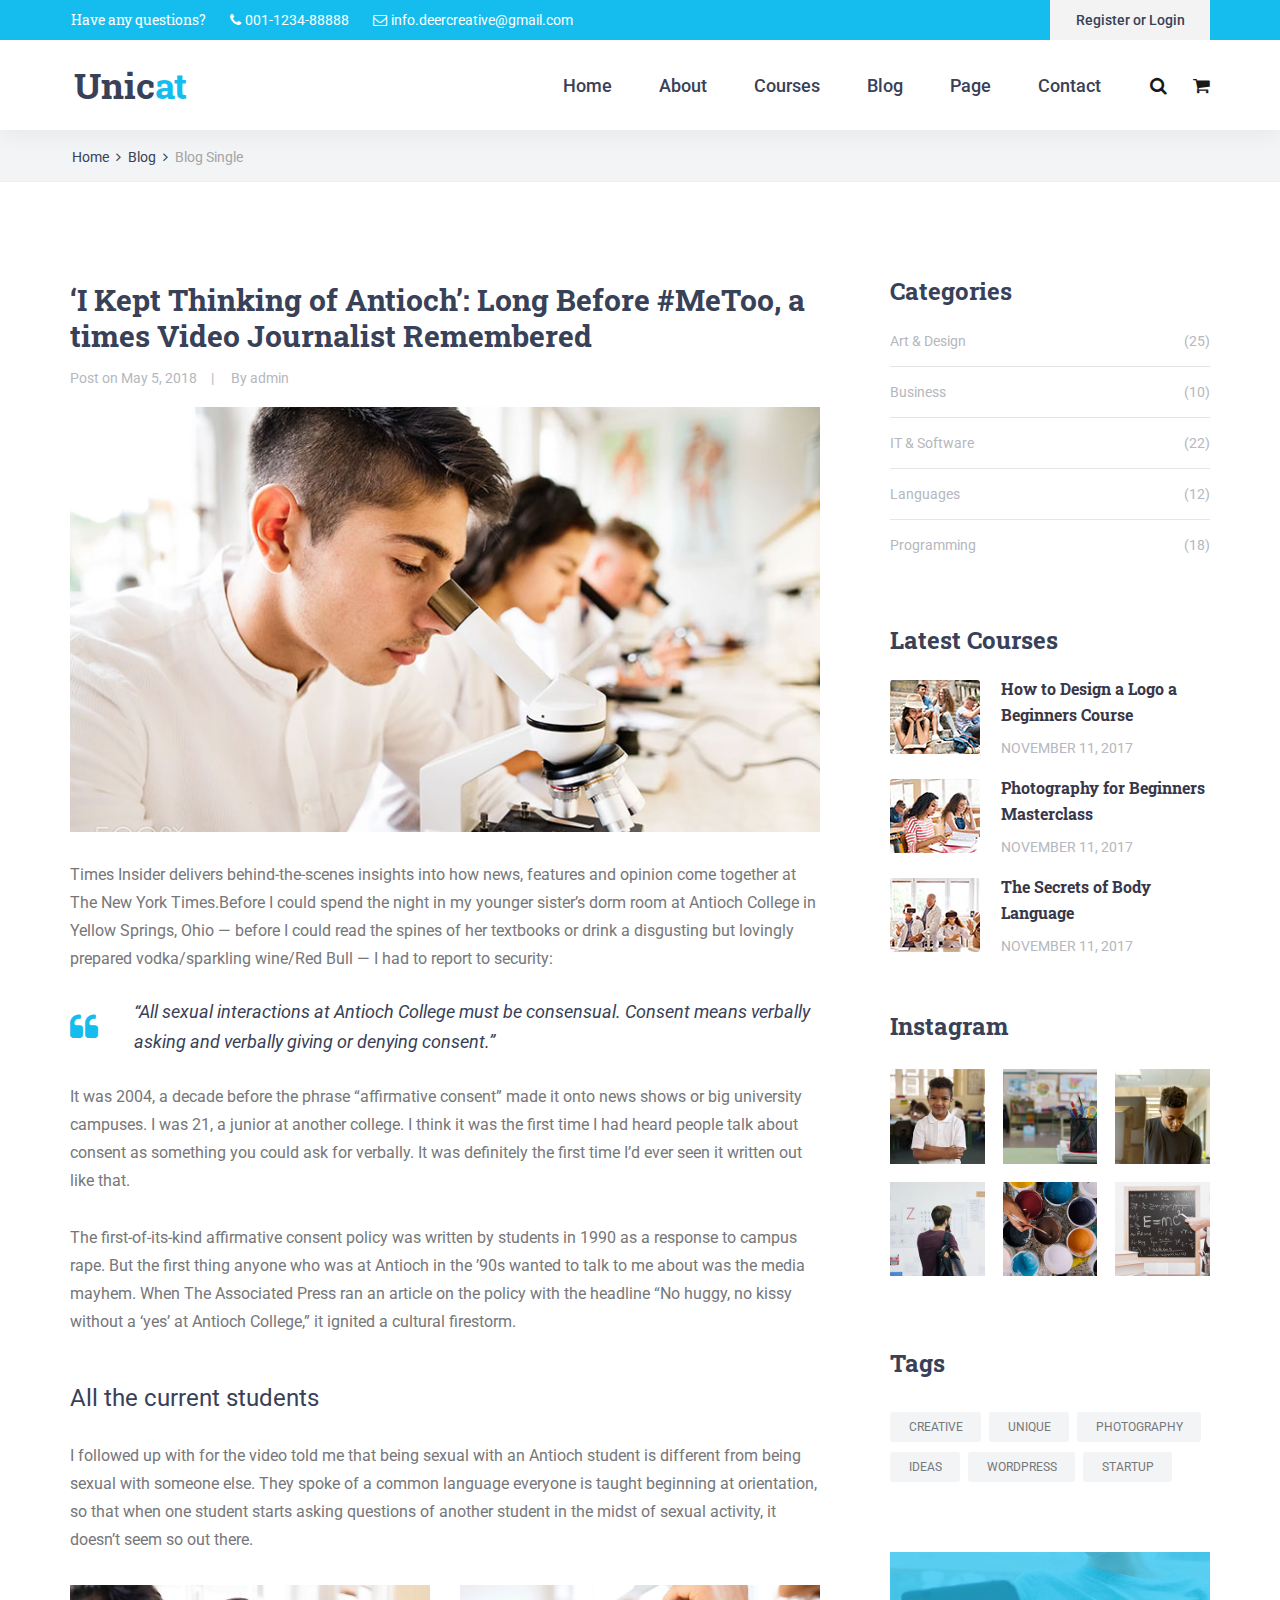
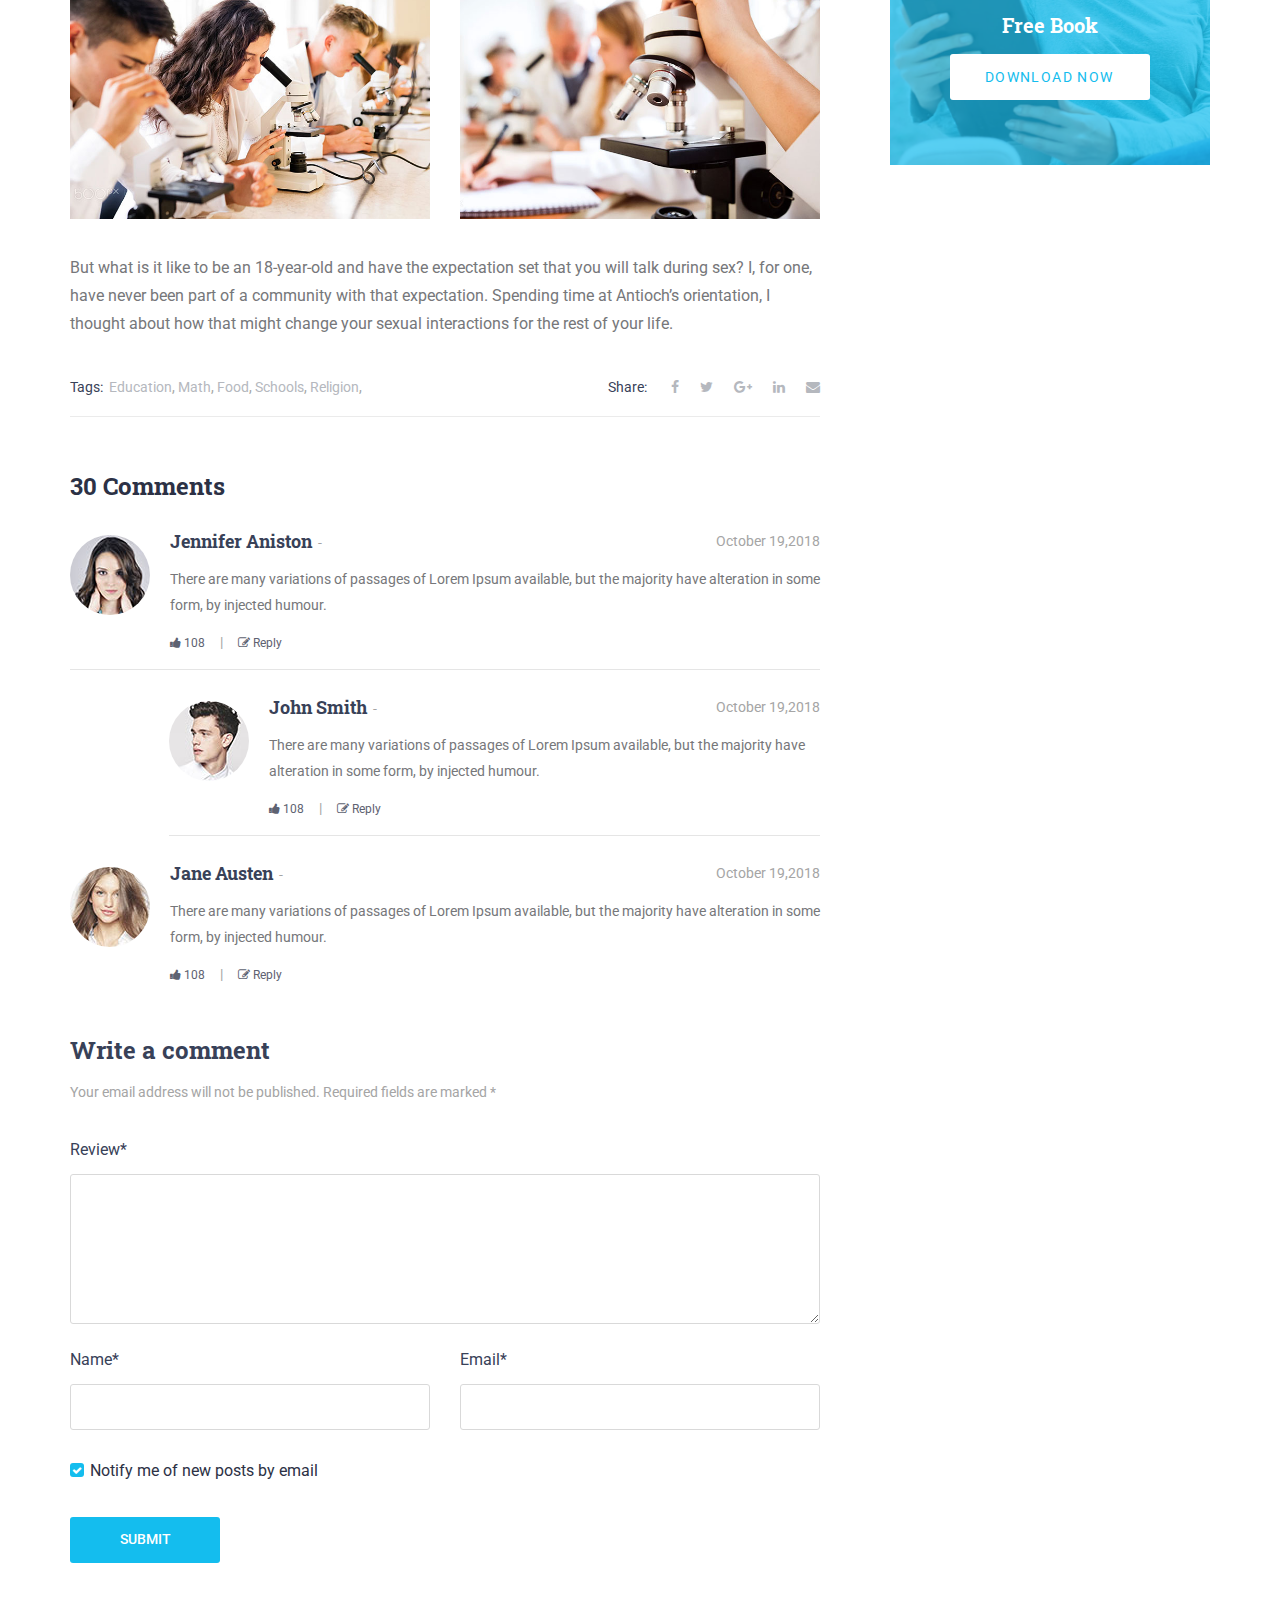
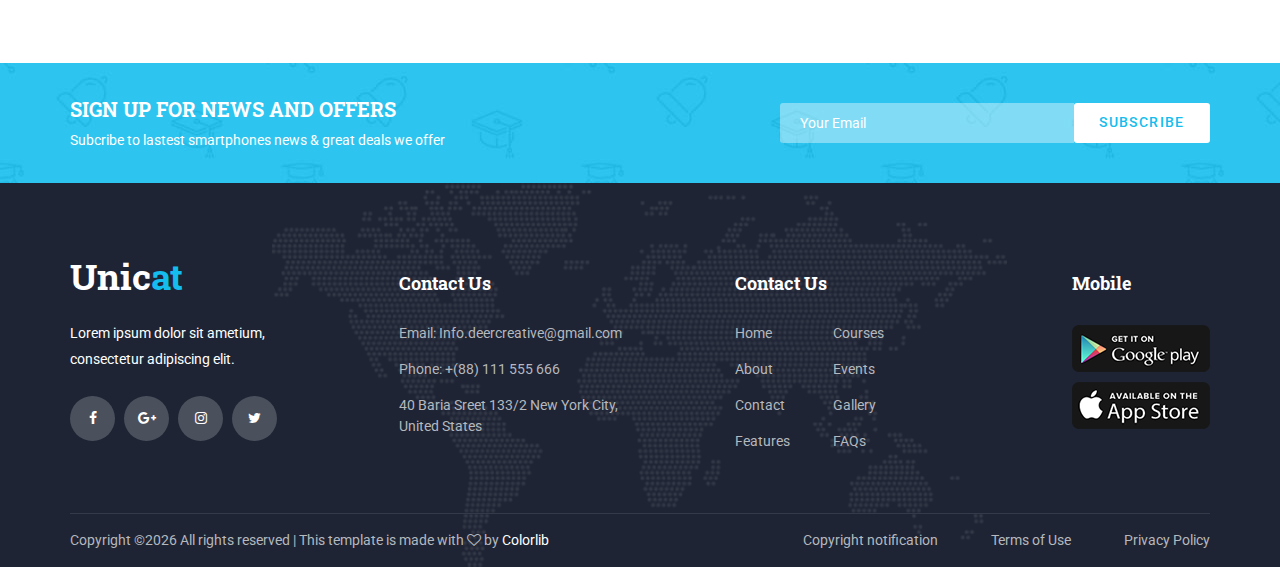
<file: blog_single.html>
<!DOCTYPE html>
<html lang="en">
<head>
<title>Blog Single</title>
<meta charset="utf-8">
<meta http-equiv="X-UA-Compatible" content="IE=edge">
<meta name="description" content="Unicat project">
<meta name="viewport" content="width=device-width, initial-scale=1">
<link rel="stylesheet" type="text/css" href="styles/bootstrap4/bootstrap.min.css">
<link href="plugins/font-awesome-4.7.0/css/font-awesome.min.css" rel="stylesheet" type="text/css">
<link href="plugins/colorbox/colorbox.css" rel="stylesheet" type="text/css">
<link rel="stylesheet" type="text/css" href="styles/blog_single.css">
<link rel="stylesheet" type="text/css" href="styles/blog_single_responsive.css">
</head>
<body>

<div class="super_container">

	<!-- Header -->

	<header class="header">
			
		<!-- Top Bar -->
		<div class="top_bar">
			<div class="top_bar_container">
				<div class="container">
					<div class="row">
						<div class="col">
							<div class="top_bar_content d-flex flex-row align-items-center justify-content-start">
								<ul class="top_bar_contact_list">
									<li><div class="question">Have any questions?</div></li>
									<li>
										<i class="fa fa-phone" aria-hidden="true"></i>
										<div>001-1234-88888</div>
									</li>
									<li>
										<i class="fa fa-envelope-o" aria-hidden="true"></i>
										<div>info.deercreative@gmail.com</div>
									</li>
								</ul>
								<div class="top_bar_login ml-auto">
									<div class="login_button"><a href="#">Register or Login</a></div>
								</div>
							</div>
						</div>
					</div>
				</div>
			</div>				
		</div>

		<!-- Header Content -->
		<div class="header_container">
			<div class="container">
				<div class="row">
					<div class="col">
						<div class="header_content d-flex flex-row align-items-center justify-content-start">
							<div class="logo_container">
								<a href="#">
									<div class="logo_text">Unic<span>at</span></div>
								</a>
							</div>
							<nav class="main_nav_contaner ml-auto">
								<ul class="main_nav">
									<li><a href="index.html">Home</a></li>
									<li><a href="about.html">About</a></li>
									<li><a href="courses.html">Courses</a></li>
									<li><a href="blog.html">Blog</a></li>
									<li><a href="#">Page</a></li>
									<li><a href="contact.html">Contact</a></li>
								</ul>
								<div class="search_button"><i class="fa fa-search" aria-hidden="true"></i></div>

								<!-- Hamburger -->

								<div class="shopping_cart"><i class="fa fa-shopping-cart" aria-hidden="true"></i></div>
								<div class="hamburger menu_mm">
									<i class="fa fa-bars menu_mm" aria-hidden="true"></i>
								</div>
							</nav>

						</div>
					</div>
				</div>
			</div>
		</div>

		<!-- Header Search Panel -->
		<div class="header_search_container">
			<div class="container">
				<div class="row">
					<div class="col">
						<div class="header_search_content d-flex flex-row align-items-center justify-content-end">
							<form action="#" class="header_search_form">
								<input type="search" class="search_input" placeholder="Search" required="required">
								<button class="header_search_button d-flex flex-column align-items-center justify-content-center">
									<i class="fa fa-search" aria-hidden="true"></i>
								</button>
							</form>
						</div>
					</div>
				</div>
			</div>			
		</div>			
	</header>

	<!-- Menu -->

	<div class="menu d-flex flex-column align-items-end justify-content-start text-right menu_mm trans_400">
		<div class="menu_close_container"><div class="menu_close"><div></div><div></div></div></div>
		<div class="search">
			<form action="#" class="header_search_form menu_mm">
				<input type="search" class="search_input menu_mm" placeholder="Search" required="required">
				<button class="header_search_button d-flex flex-column align-items-center justify-content-center menu_mm">
					<i class="fa fa-search menu_mm" aria-hidden="true"></i>
				</button>
			</form>
		</div>
		<nav class="menu_nav">
			<ul class="menu_mm">
				<li class="menu_mm"><a href="index.html">Home</a></li>
				<li class="menu_mm"><a href="#">About</a></li>
				<li class="menu_mm"><a href="#">Courses</a></li>
				<li class="menu_mm"><a href="#">Blog</a></li>
				<li class="menu_mm"><a href="#">Page</a></li>
				<li class="menu_mm"><a href="contact.html">Contact</a></li>
			</ul>
		</nav>
	</div>
	
	<!-- Home -->

	<div class="home">
		<div class="breadcrumbs_container">
			<div class="container">
				<div class="row">
					<div class="col">
						<div class="breadcrumbs">
							<ul>
								<li><a href="index.html">Home</a></li>
								<li><a href="blog.html">Blog</a></li>
								<li>Blog Single</li>
							</ul>
						</div>
					</div>
				</div>
			</div>
		</div>			
	</div>

	<!-- Blog -->

	<div class="blog">
		<div class="container">
			<div class="row">

				<!-- Blog Content -->
				<div class="col-lg-8">
					<div class="blog_content">
						<div class="blog_title">‘I Kept Thinking of Antioch’: Long Before #MeToo, a times Video Journalist Remembered</div>
						<div class="blog_meta">
							<ul>
								<li>Post on <a href="#">May 5, 2018</a></li>
								<li>By <a href="#">admin</a></li>
							</ul>
						</div>
						<div class="blog_image"><img src="images/blog_single.jpg" alt=""></div>
						<p>Times Insider delivers behind-the-scenes insights into how news, features and opinion come together at The New York Times.Before I could spend the night in my younger sister’s dorm room at Antioch College in Yellow Springs, Ohio — before I could read the spines of her textbooks or drink a disgusting but lovingly prepared vodka/sparkling wine/Red Bull — I had to report to security:</p>
						<div class="blog_quote d-flex flex-row align-items-center justify-content-start">
							<i class="fa fa-quote-left" aria-hidden="true"></i>
							<div>“All sexual interactions at Antioch College must be consensual. Consent means verbally asking and verbally giving or denying consent.”</div>
						</div>
						<p>It was 2004, a decade before the phrase “affirmative consent” made it onto news shows or big university campuses. I was 21, a junior at another college. I think it was the first time I had heard people talk about consent as something you could ask for verbally. It was definitely the first time I’d ever seen it written out like that.</p>
						<p>The first-of-its-kind affirmative consent policy was written by students in 1990 as a response to campus rape. But the first thing anyone who was at Antioch in the ’90s wanted to talk to me about was the media mayhem. When The Associated Press ran an article on the policy with the headline “No huggy, no kissy without a ‘yes’ at Antioch College,” it ignited a cultural firestorm.</p>
						<div class="blog_subtitle">All the current students</div>
						<p>I followed up with for the video told me that being sexual with an Antioch student is different from being sexual with someone else. They spoke of a common language everyone is taught beginning at orientation, so that when one student starts asking questions of another student in the midst of sexual activity, it doesn’t seem so out there.</p>
						<div class="blog_images">
							<div class="row">
								<div class="col-lg-6 blog_images_col"><div class="blog_image_small"><img src="images/blog_images_1.jpg" alt=""></div></div>
								<div class="col-lg-6 blog_images_col"><div class="blog_image_small"><img src="images/blog_images_2.jpg" alt=""></div></div>
							</div>
						</div>
						<p>But what is it like to be an 18-year-old and have the expectation set that you will talk during sex? I, for one, have never been part of a community with that expectation. Spending time at Antioch’s orientation, I thought about how that might change your sexual interactions for the rest of your life.</p>
					</div>
					<div class="blog_extra d-flex flex-lg-row flex-column align-items-lg-center align-items-start justify-content-start">
						<div class="blog_tags">
							<span>Tags: </span>
							<ul>
								<li><a href="#">Education</a>, </li>
								<li><a href="#">Math</a>, </li>
								<li><a href="#">Food</a>, </li>
								<li><a href="#">Schools</a>, </li>
								<li><a href="#">Religion</a>, </li>
							</ul>
						</div>
						<div class="blog_social ml-lg-auto">
							<span>Share: </span>
							<ul>
								<li><a href="#"><i class="fa fa-facebook" aria-hidden="true"></i></a></li>
								<li><a href="#"><i class="fa fa-twitter" aria-hidden="true"></i></a></li>
								<li><a href="#"><i class="fa fa-google-plus" aria-hidden="true"></i></a></li>
								<li><a href="#"><i class="fa fa-linkedin" aria-hidden="true"></i></a></li>
								<li><a href="#"><i class="fa fa-envelope" aria-hidden="true"></i></a></li>
							</ul>
						</div>
					</div>
					<!-- Comments -->
					<div class="comments_container">
						<div class="comments_title"><span>30</span> Comments</div>
						<ul class="comments_list">
							<li>
								<div class="comment_item d-flex flex-row align-items-start jutify-content-start">
									<div class="comment_image"><div><img src="images/comment_1.jpg" alt=""></div></div>
									<div class="comment_content">
										<div class="comment_title_container d-flex flex-row align-items-center justify-content-start">
											<div class="comment_author"><a href="#">Jennifer Aniston</a></div>
											<div class="comment_rating"><div class="rating_r rating_r_4"><i></i><i></i><i></i><i></i><i></i></div></div>
											<div class="comment_time ml-auto">October 19,2018</div>
										</div>
										<div class="comment_text">
											<p>There are many variations of passages of Lorem Ipsum available, but the majority have alteration in some form, by injected humour.</p>
										</div>
										<div class="comment_extras d-flex flex-row align-items-center justify-content-start">
											<div class="comment_extra comment_likes"><a href="#"><i class="fa fa-thumbs-up" aria-hidden="true"></i><span>108</span></a></div>
											<div class="comment_extra comment_reply"><a href="#"><i class="fa fa-pencil-square-o" aria-hidden="true"></i><span>Reply</span></a></div>
										</div>
									</div>
								</div>
								<ul>
									<li>
										<div class="comment_item d-flex flex-row align-items-start jutify-content-start">
											<div class="comment_image"><div><img src="images/comment_2.jpg" alt=""></div></div>
											<div class="comment_content">
												<div class="comment_title_container d-flex flex-row align-items-center justify-content-start">
													<div class="comment_author"><a href="#">John Smith</a></div>
													<div class="comment_rating"><div class="rating_r rating_r_4"><i></i><i></i><i></i><i></i><i></i></div></div>
													<div class="comment_time ml-auto">October 19,2018</div>
												</div>
												<div class="comment_text">
													<p>There are many variations of passages of Lorem Ipsum available, but the majority have alteration in some form, by injected humour.</p>
												</div>
												<div class="comment_extras d-flex flex-row align-items-center justify-content-start">
													<div class="comment_extra comment_likes"><a href="#"><i class="fa fa-thumbs-up" aria-hidden="true"></i><span>108</span></a></div>
													<div class="comment_extra comment_reply"><a href="#"><i class="fa fa-pencil-square-o" aria-hidden="true"></i><span>Reply</span></a></div>
												</div>
											</div>
										</div>
									</li>
								</ul>
							</li>
							<li>
								<div class="comment_item d-flex flex-row align-items-start jutify-content-start">
									<div class="comment_image"><div><img src="images/comment_3.jpg" alt=""></div></div>
									<div class="comment_content">
										<div class="comment_title_container d-flex flex-row align-items-center justify-content-start">
											<div class="comment_author"><a href="#">Jane Austen</a></div>
											<div class="comment_rating"><div class="rating_r rating_r_4"><i></i><i></i><i></i><i></i><i></i></div></div>
											<div class="comment_time ml-auto">October 19,2018</div>
										</div>
										<div class="comment_text">
											<p>There are many variations of passages of Lorem Ipsum available, but the majority have alteration in some form, by injected humour.</p>
										</div>
										<div class="comment_extras d-flex flex-row align-items-center justify-content-start">
											<div class="comment_extra comment_likes"><a href="#"><i class="fa fa-thumbs-up" aria-hidden="true"></i><span>108</span></a></div>
											<div class="comment_extra comment_reply"><a href="#"><i class="fa fa-pencil-square-o" aria-hidden="true"></i><span>Reply</span></a></div>
										</div>
									</div>
								</div>
							</li>
						</ul>
						<div class="add_comment_container">
							<div class="add_comment_title">Write a comment</div>
							<div class="add_comment_text">Your email address will not be published. Required fields are marked *</div>
							<form action="#" class="comment_form">
								<div>
									<div class="form_title">Review*</div>
									<textarea class="comment_input comment_textarea" required="required"></textarea>
								</div>
								<div class="row">
									<div class="col-md-6 input_col">
										<div class="form_title">Name*</div>
										<input type="text" class="comment_input" required="required">
									</div>
									<div class="col-md-6 input_col">
										<div class="form_title">Email*</div>
										<input type="text" class="comment_input" required="required">
									</div>
								</div>
								<div class="comment_notify">
									<input type="checkbox" id="checkbox_notify" name="regular_checkbox" class="regular_checkbox checkbox_account" checked>
									<label for="checkbox_notify"><i class="fa fa-check" aria-hidden="true"></i></label>
									<span>Notify me of new posts by email</span>
								</div>
								<div>
									<button type="submit" class="comment_button trans_200">submit</button>
								</div>
							</form>
						</div>
					</div>
				</div>

				<!-- Blog Sidebar -->
				<div class="col-lg-4">
					<div class="sidebar">

						<!-- Categories -->
						<div class="sidebar_section">
							<div class="sidebar_section_title">Categories</div>
							<div class="sidebar_categories">
								<ul class="categories_list">
									<li><a href="#" class="clearfix">Art & Design<span>(25)</span></a></li>
									<li><a href="#" class="clearfix">Business<span>(10)</span></a></li>
									<li><a href="#" class="clearfix">IT & Software<span>(22)</span></a></li>
									<li><a href="#" class="clearfix">Languages<span>(12)</span></a></li>
									<li><a href="#" class="clearfix">Programming<span>(18)</span></a></li>
								</ul>
							</div>
						</div>

						<!-- Latest News -->
						<div class="sidebar_section">
							<div class="sidebar_section_title">Latest Courses</div>
							<div class="sidebar_latest">

								<!-- Latest Course -->
								<div class="latest d-flex flex-row align-items-start justify-content-start">
									<div class="latest_image"><div><img src="images/latest_1.jpg" alt=""></div></div>
									<div class="latest_content">
										<div class="latest_title"><a href="course.html">How to Design a Logo a Beginners Course</a></div>
										<div class="latest_date">november 11, 2017</div>
									</div>
								</div>

								<!-- Latest Course -->
								<div class="latest d-flex flex-row align-items-start justify-content-start">
									<div class="latest_image"><div><img src="images/latest_2.jpg" alt=""></div></div>
									<div class="latest_content">
										<div class="latest_title"><a href="course.html">Photography for Beginners Masterclass</a></div>
										<div class="latest_date">november 11, 2017</div>
									</div>
								</div>

								<!-- Latest Course -->
								<div class="latest d-flex flex-row align-items-start justify-content-start">
									<div class="latest_image"><div><img src="images/latest_3.jpg" alt=""></div></div>
									<div class="latest_content">
										<div class="latest_title"><a href="course.html">The Secrets of Body Language</a></div>
										<div class="latest_date">november 11, 2017</div>
									</div>
								</div>

							</div>
						</div>

						<!-- Gallery -->
						<div class="sidebar_section">
							<div class="sidebar_section_title">Instagram</div>
							<div class="sidebar_gallery">
								<ul class="gallery_items d-flex flex-row align-items-start justify-content-between flex-wrap">
									<li class="gallery_item">
										<div class="gallery_item_overlay d-flex flex-column align-items-center justify-content-center">+</div>
										<a class="colorbox" href="images/gallery_1_large.jpg">
											<img src="images/gallery_1.jpg" alt="">
										</a>
									</li>
									<li class="gallery_item">
										<div class="gallery_item_overlay d-flex flex-column align-items-center justify-content-center">+</div>
										<a class="colorbox" href="images/gallery_2_large.jpg">
											<img src="images/gallery_2.jpg" alt="">
										</a>
									</li>
									<li class="gallery_item">
										<div class="gallery_item_overlay d-flex flex-column align-items-center justify-content-center">+</div>
										<a class="colorbox" href="images/gallery_3_large.jpg">
											<img src="images/gallery_3.jpg" alt="">
										</a>
									</li>
									<li class="gallery_item">
										<div class="gallery_item_overlay d-flex flex-column align-items-center justify-content-center">+</div>
										<a class="colorbox" href="images/gallery_4_large.jpg">
											<img src="images/gallery_4.jpg" alt="">
										</a>
									</li>
									<li class="gallery_item">
										<div class="gallery_item_overlay d-flex flex-column align-items-center justify-content-center">+</div>
										<a class="colorbox" href="images/gallery_5_large.jpg">
											<img src="images/gallery_5.jpg" alt="">
										</a>
									</li>
									<li class="gallery_item">
										<div class="gallery_item_overlay d-flex flex-column align-items-center justify-content-center">+</div>
										<a class="colorbox" href="images/gallery_6_large.jpg">
											<img src="images/gallery_6.jpg" alt="">
										</a>
									</li>
								</ul>
							</div>
						</div>

						<!-- Tags -->
						<div class="sidebar_section">
							<div class="sidebar_section_title">Tags</div>
							<div class="sidebar_tags">
								<ul class="tags_list">
									<li><a href="#">creative</a></li>
									<li><a href="#">unique</a></li>
									<li><a href="#">photography</a></li>
									<li><a href="#">ideas</a></li>
									<li><a href="#">wordpress</a></li>
									<li><a href="#">startup</a></li>
								</ul>
							</div>
						</div>

						<!-- Banner -->
						<div class="sidebar_section">
							<div class="sidebar_banner d-flex flex-column align-items-center justify-content-center text-center">
								<div class="sidebar_banner_background" style="background-image:url(images/banner_1.jpg)"></div>
								<div class="sidebar_banner_overlay"></div>
								<div class="sidebar_banner_content">
									<div class="banner_title">Free Book</div>
									<div class="banner_button"><a href="#">download now</a></div>
								</div>
							</div>
						</div>

					</div>
				</div>
			</div>
		</div>
	</div>

	<!-- Newsletter -->

	<div class="newsletter">
		<div class="newsletter_background" style="background-image:url(images/newsletter_background.jpg)"></div>
		<div class="container">
			<div class="row">
				<div class="col">
					<div class="newsletter_container d-flex flex-lg-row flex-column align-items-center justify-content-start">

						<!-- Newsletter Content -->
						<div class="newsletter_content text-lg-left text-center">
							<div class="newsletter_title">sign up for news and offers</div>
							<div class="newsletter_subtitle">Subcribe to lastest smartphones news & great deals we offer</div>
						</div>

						<!-- Newsletter Form -->
						<div class="newsletter_form_container ml-lg-auto">
							<form action="#" id="newsletter_form" class="newsletter_form d-flex flex-row align-items-center justify-content-center">
								<input type="email" class="newsletter_input" placeholder="Your Email" required="required">
								<button type="submit" class="newsletter_button">subscribe</button>
							</form>
						</div>

					</div>
				</div>
			</div>
		</div>
	</div>

	<!-- Footer -->

	<footer class="footer">
		<div class="footer_background" style="background-image:url(images/footer_background.png)"></div>
		<div class="container">
			<div class="row footer_row">
				<div class="col">
					<div class="footer_content">
						<div class="row">

							<div class="col-lg-3 footer_col">
					
								<!-- Footer About -->
								<div class="footer_section footer_about">
									<div class="footer_logo_container">
										<a href="#">
											<div class="footer_logo_text">Unic<span>at</span></div>
										</a>
									</div>
									<div class="footer_about_text">
										<p>Lorem ipsum dolor sit ametium, consectetur adipiscing elit.</p>
									</div>
									<div class="footer_social">
										<ul>
											<li><a href="#"><i class="fa fa-facebook" aria-hidden="true"></i></a></li>
											<li><a href="#"><i class="fa fa-google-plus" aria-hidden="true"></i></a></li>
											<li><a href="#"><i class="fa fa-instagram" aria-hidden="true"></i></a></li>
											<li><a href="#"><i class="fa fa-twitter" aria-hidden="true"></i></a></li>
										</ul>
									</div>
								</div>
								
							</div>

							<div class="col-lg-3 footer_col">
					
								<!-- Footer Contact -->
								<div class="footer_section footer_contact">
									<div class="footer_title">Contact Us</div>
									<div class="footer_contact_info">
										<ul>
											<li>Email: Info.deercreative@gmail.com</li>
											<li>Phone:  +(88) 111 555 666</li>
											<li>40 Baria Sreet 133/2 New York City, United States</li>
										</ul>
									</div>
								</div>
								
							</div>

							<div class="col-lg-3 footer_col">
					
								<!-- Footer links -->
								<div class="footer_section footer_links">
									<div class="footer_title">Contact Us</div>
									<div class="footer_links_container">
										<ul>
											<li><a href="index.html">Home</a></li>
											<li><a href="about.html">About</a></li>
											<li><a href="contact.html">Contact</a></li>
											<li><a href="#">Features</a></li>
											<li><a href="courses.html">Courses</a></li>
											<li><a href="#">Events</a></li>
											<li><a href="#">Gallery</a></li>
											<li><a href="#">FAQs</a></li>
										</ul>
									</div>
								</div>
								
							</div>

							<div class="col-lg-3 footer_col clearfix">
					
								<!-- Footer links -->
								<div class="footer_section footer_mobile">
									<div class="footer_title">Mobile</div>
									<div class="footer_mobile_content">
										<div class="footer_image"><a href="#"><img src="images/mobile_1.png" alt=""></a></div>
										<div class="footer_image"><a href="#"><img src="images/mobile_2.png" alt=""></a></div>
									</div>
								</div>
								
							</div>

						</div>
					</div>
				</div>
			</div>

			<div class="row copyright_row">
				<div class="col">
					<div class="copyright d-flex flex-lg-row flex-column align-items-center justify-content-start">
						<div class="cr_text"><!-- Link back to Colorlib can't be removed. Template is licensed under CC BY 3.0. -->
Copyright &copy;<script>document.write(new Date().getFullYear());</script> All rights reserved | This template is made with <i class="fa fa-heart-o" aria-hidden="true"></i> by <a href="https://colorlib.com" target="_blank">Colorlib</a>
<!-- Link back to Colorlib can't be removed. Template is licensed under CC BY 3.0. --></div>
						<div class="ml-lg-auto cr_links">
							<ul class="cr_list">
								<li><a href="#">Copyright notification</a></li>
								<li><a href="#">Terms of Use</a></li>
								<li><a href="#">Privacy Policy</a></li>
							</ul>
						</div>
					</div>
				</div>
			</div>
		</div>
	</footer>
</div>

<script src="js/jquery-3.2.1.min.js"></script>
<script src="styles/bootstrap4/popper.js"></script>
<script src="styles/bootstrap4/bootstrap.min.js"></script>
<script src="plugins/easing/easing.js"></script>
<script src="plugins/parallax-js-master/parallax.min.js"></script>
<script src="plugins/colorbox/jquery.colorbox-min.js"></script>
<script src="js/blog_single.js"></script>
</body>
</html>
</file>
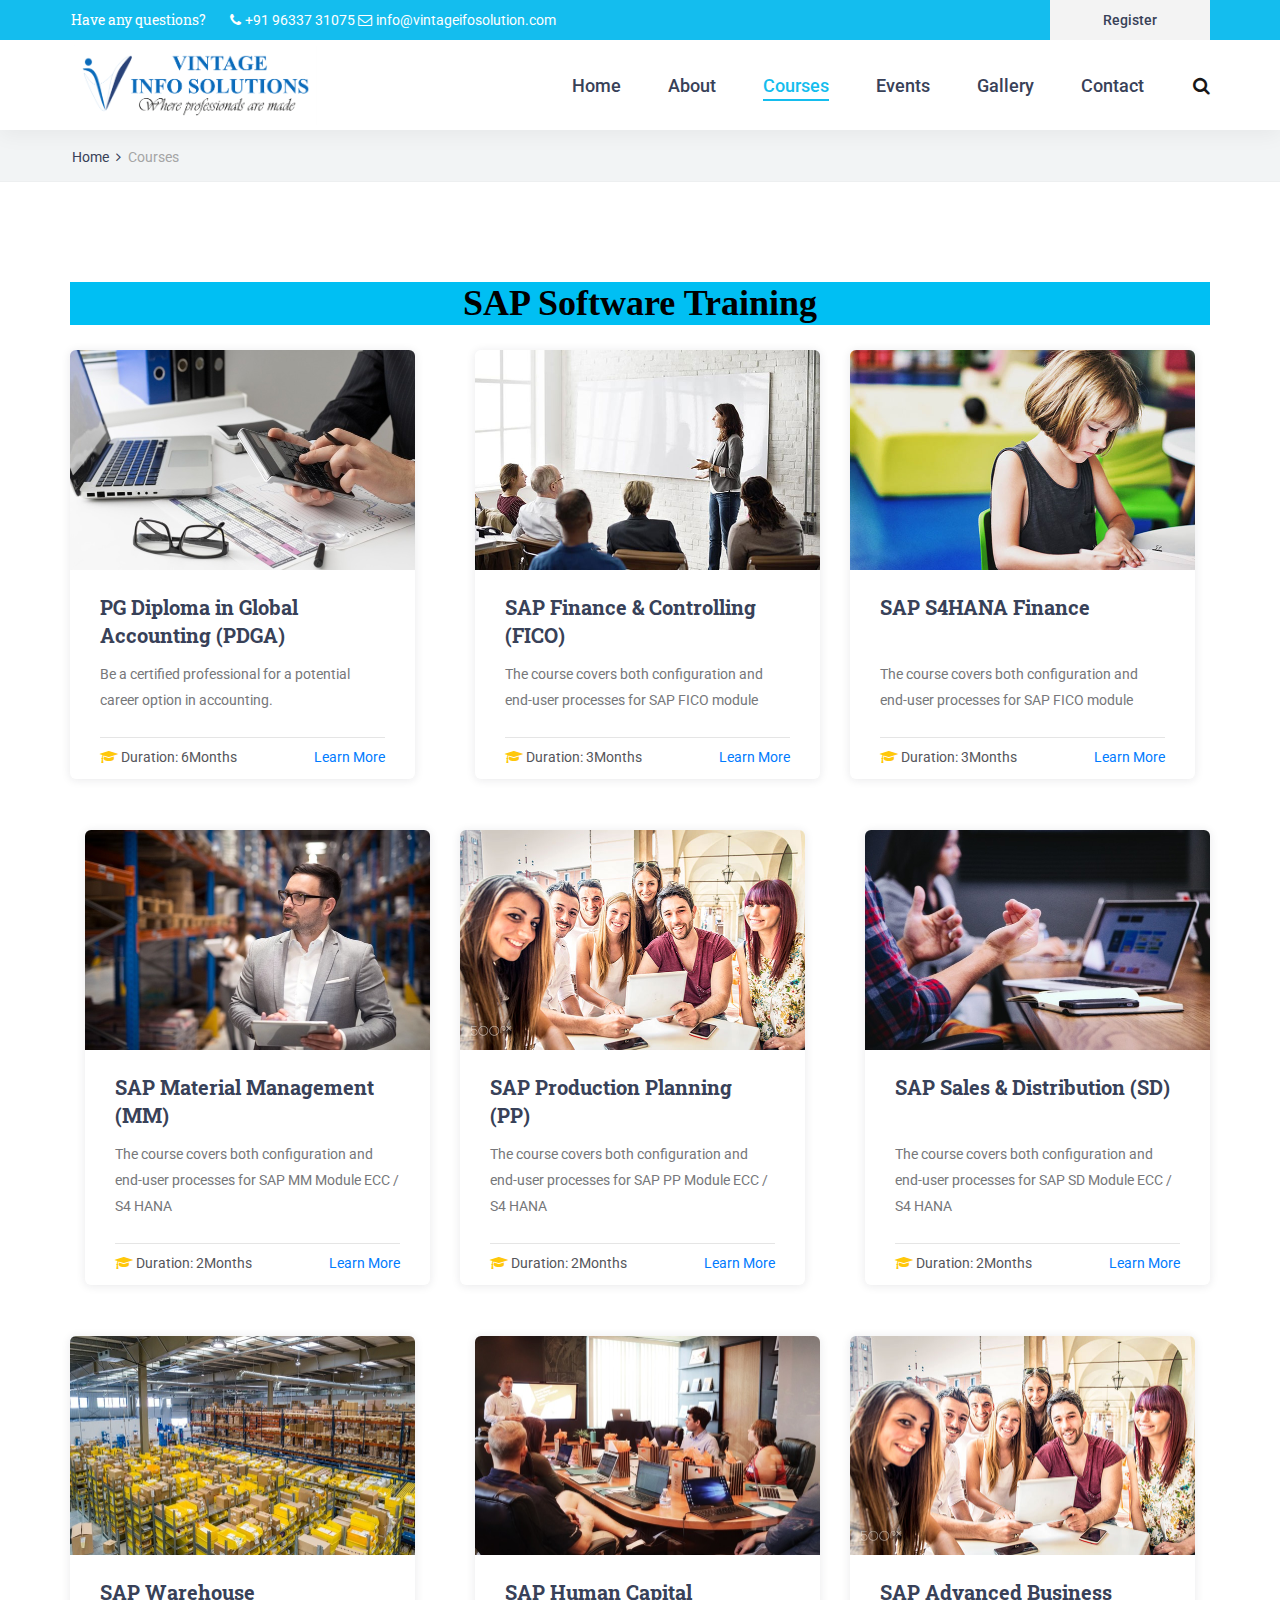
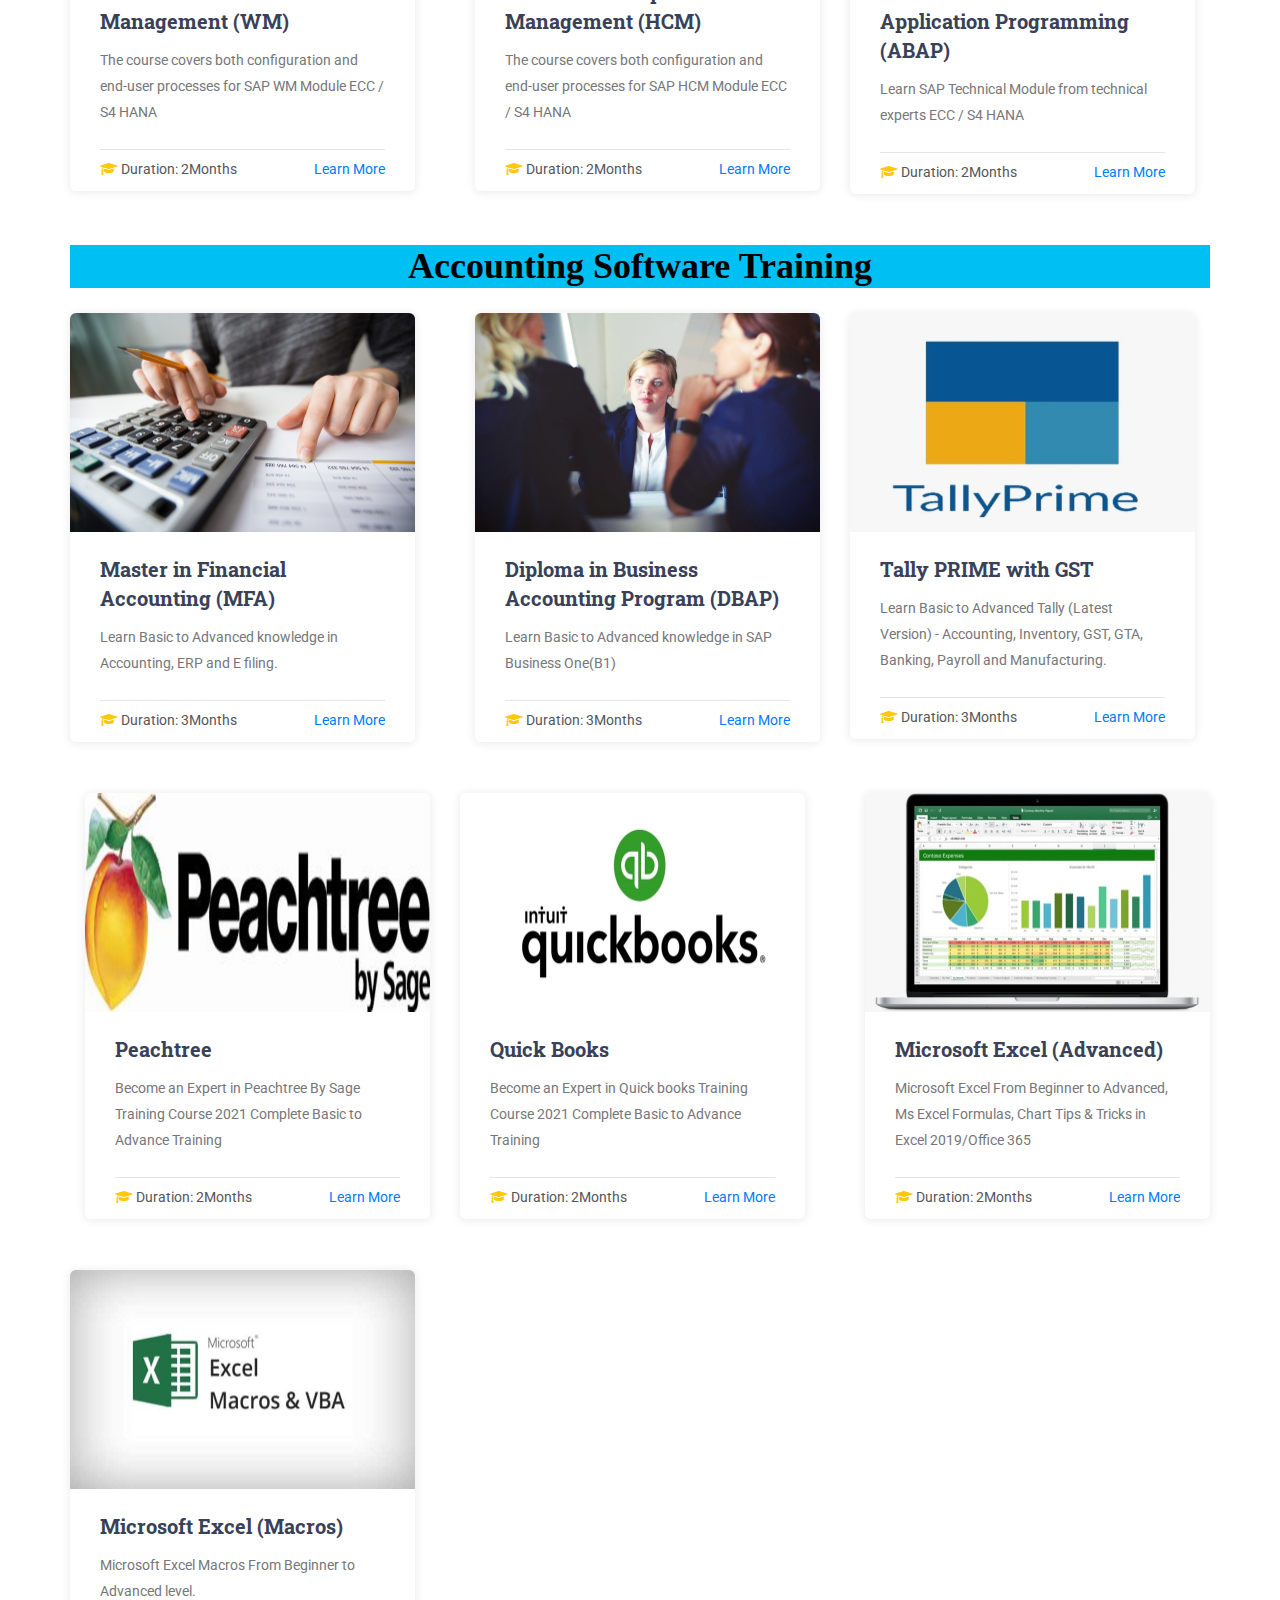
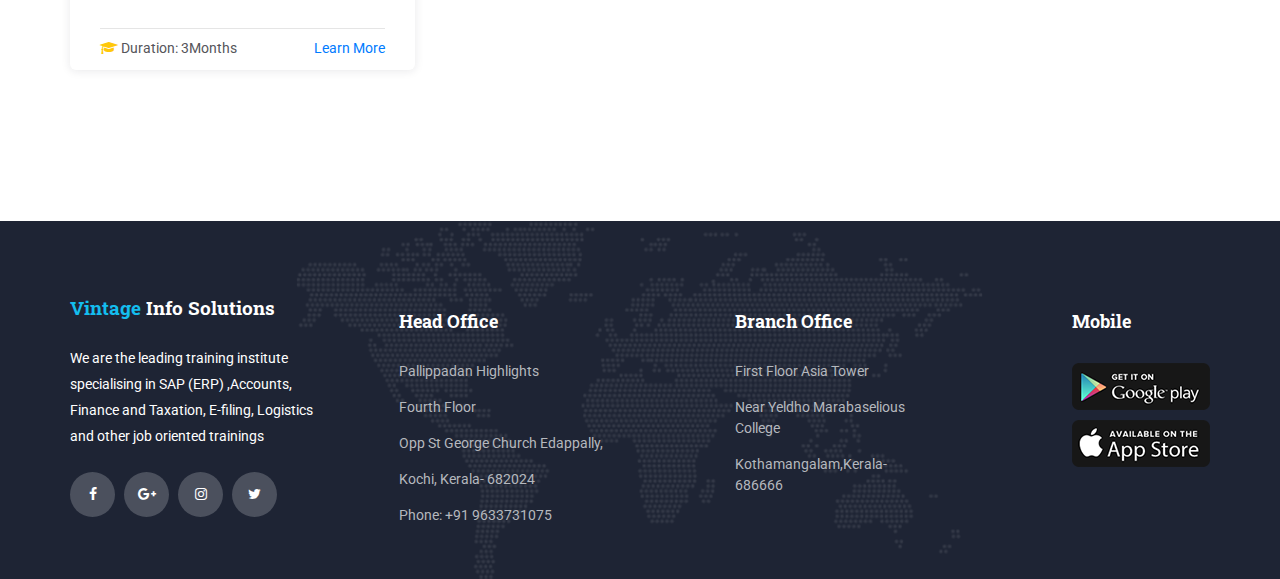
<file: courses.html>
<!DOCTYPE html>
<html lang="en">
<head>
    <title>Vintage Info Solutions</title>
    <meta charset="utf-8">
    <meta http-equiv="X-UA-Compatible" content="IE=edge">
    <meta name="description" content="We are the leading training institute specialising in SAP (ERP)
                            ,Accounts, Finance and Taxation, E-filing, Logistics and other job oriented trainings">
    <meta name="viewport" content="width=device-width, initial-scale=1">
    <link rel="stylesheet" type="text/css" href="styles/bootstrap4/bootstrap.min.css">
    <link href="plugins/font-awesome-4.7.0/css/font-awesome.min.css" rel="stylesheet" type="text/css">
    <link href="plugins/colorbox/colorbox.css" rel="stylesheet" type="text/css">
    <link rel="stylesheet" type="text/css" href="plugins/OwlCarousel2-2.2.1/owl.carousel.css">
    <link rel="stylesheet" type="text/css" href="plugins/OwlCarousel2-2.2.1/owl.theme.default.css">
    <link rel="stylesheet" type="text/css" href="plugins/OwlCarousel2-2.2.1/animate.css">
    <link rel="stylesheet" type="text/css" href="styles/courses.css">
    <link rel="stylesheet" type="text/css" href="styles/courses_responsive.css">
</head>
<body>

<div class="super_container">

    <!-- Header -->

    <header class="header">

        <!-- Top Bar -->
        <div class="top_bar">
            <div class="top_bar_container">
                <div class="container">
                    <div class="row">
                        <div class="col">
                            <div class="top_bar_content d-flex flex-row align-items-center justify-content-start">
                                <ul class="top_bar_contact_list">
                                    <li>
                                        <div class="question">Have any questions?</div>
                                    </li>
                                    <a href="tel:+919633731075">
                                        <li>
                                            <i class="fa fa-phone" aria-hidden="true"></i>
                                            <div>+91 96337 31075</div>
                                        </li>
                                    </a>
                                    <a href="mail:info@vintageifosolution.com">
                                        <li>
                                            <i class="fa fa-envelope-o" aria-hidden="true"></i>
                                            <div>info@vintageifosolution.com</div>
                                        </li>
                                    </a>
                                </ul>
                                <div class="top_bar_login ml-auto">
									<div class="login_button"><a href="#">Register</a></div>
								</div>

                            </div>
                        </div>
                    </div>
                </div>
            </div>
        </div>

        <!-- Header Content -->
        <div class="header_container">
            <div class="container">
                <div class="row">
                    <div class="col">
                        <div class="header_content d-flex flex-row align-items-center justify-content-start">
                            <div class="logo_container">
                                <a href="index.html">
                                    <div class="logo_text"><img style="height: 80px;" src="images/logo.png" alt=""></div>
                                </a>
                            </div>
                            <nav class="main_nav_contaner ml-auto">
                                <ul class="main_nav">
                                    <li ><a href="index.html">Home</a></li>
                                    <li><a href="about.html">About</a></li>
                                    <li class="active"><a href="courses.html">Courses</a></li>
<!--                                    <li><a href="blog.html">Blog</a></li>-->
                                    <!--									<li><a href="#">Page</a></li>-->
                                    <li><a href="events.html">Events</a></li>
                                    <li><a href="gallery.html">Gallery</a></li>
                                    <li><a href="contact.html">Contact</a></li>
                                </ul>
                                <div class="search_button"><i class="fa fa-search" aria-hidden="true"></i></div>

                                <!-- Hamburger -->

                                <div class="hamburger menu_mm">
                                    <i class="fa fa-bars menu_mm" aria-hidden="true"></i>
                                </div>
                            </nav>

                        </div>
                    </div>
                </div>
            </div>
        </div>

        <!-- Header Search Panel -->
        <div class="header_search_container">
            <div class="container">
                <div class="row">
                    <div class="col">
                        <div class="header_search_content d-flex flex-row align-items-center justify-content-end">
                            <form action="#" class="header_search_form">
                                <input type="search" class="search_input" placeholder="Search" required="required">
                                <button class="header_search_button d-flex flex-column align-items-center justify-content-center">
                                    <i class="fa fa-search" aria-hidden="true"></i>
                                </button>
                            </form>
                        </div>
                    </div>
                </div>
            </div>
        </div>
    </header>

    <!-- Menu -->

    <div class="menu d-flex flex-column align-items-end justify-content-start text-right menu_mm trans_400">
        <div class="menu_close_container">
            <div class="menu_close">
                <div></div>
                <div></div>
            </div>
        </div>

        <nav class="menu_nav">
            <ul class="menu_mm">
               <li class="menu_mm"><a href="index.html">Home</a></li>
				<li class="menu_mm"><a href="about.html">About</a></li>
				<li class="menu_mm"><a href="courses.html">Courses</a></li>
                <li class="menu_mm"><a href="events.html">Events</a></li>
<!--				<li class="menu_mm"><a href="#">Blog</a></li>-->
<!--				<li class="menu_mm"><a href="#">Page</a></li>-->
                <li class="menu_mm"><a href="gallery.html">Gallery</a></li>
				<li class="menu_mm"><a href="contact.html">Contact</a></li>
            </ul>
        </nav>
    </div>

    <!-- Home -->

    <div class="home">
        <div class="breadcrumbs_container">
            <div class="container">
                <div class="row">
                    <div class="col">
                        <div class="breadcrumbs">
                            <ul>
                                <li><a href="index.html">Home</a></li>
                                <li>Courses</li>
                            </ul>
                        </div>
                    </div>
                </div>
            </div>
        </div>
    </div>

    <!-- Courses -->

    <div class="courses">
        <div class="container">
            <div class="row">
                <div class="col">
                    <div style="text-align: center;background-color: #00bff3;">

                        <h2 style="font-family: serif;color: black;">SAP Software Training</h2>
                    </div>
                </div>
            </div>
        </div>

        <div class="container">
            <div class="row">

                <!-- Courses Main Content -->
                <div class="col-lg-12">

                    <div class="courses_container">
                        <div class="row courses_row">

                            <!-- Course -->
                            <div class="col-lg-4 course_col">
                                <div class="course">
                                    <div class="course_image"><img src="images/c5.jpeg" alt=""></div>
                                    <div class="course_body">
                                        <h3 class="course_title"><a href="pg_diploma.html">PG Diploma in Global Accounting
                                            (PDGA)</a></h3>

                                        <div class="course_text">
                                            <p>Be a certified professional for a potential career option in
                                                accounting.</p>
                                        </div>
                                    </div>
                                    <div class="course_footer">
                                        <div class="course_footer_content d-flex flex-row align-items-center justify-content-start">
                                            <div class="course_info">
                                                <i class="fa fa-graduation-cap" aria-hidden="true"></i>
                                                <span>Duration: 6Months</span>
                                            </div>

                                            <div class="course_price ml-auto"></div>
                                            <div class="course_info">
                                                <i class="" aria-hidden="true"></i>
                                                <a href="pg_diploma.html"><span>Learn More</span></a>
                                            </div>
                                        </div>
                                    </div>
                                </div>
                            </div>

                            <!-- Course -->
                            <div class="col-lg-4 course_col">
                                <div class="course">
                                    <div class="course_image"><img src="images/course_5.jpg" alt=""></div>
                                    <div class="course_body">
                                        <h3 class="course_title"><a href="course.html">SAP Finance & Controlling
                                            (FICO)</a></h3>
                                        <div class="course_text">
                                            <p>The course covers both configuration and end-user processes for SAP FICO
                                                module</p>
                                        </div>
                                    </div>
                                    <div class="course_footer">
                                        <div class="course_footer_content d-flex flex-row align-items-center justify-content-start">
                                            <div class="course_info">
                                                <i class="fa fa-graduation-cap" aria-hidden="true"></i>
                                                <span>Duration: 3Months</span>
                                            </div>

                                            <div class="course_price ml-auto"></div>
                                            <div class="course_info">
                                                <i class="" aria-hidden="true"></i>
                                                <a href=""><span>Learn More</span></a>
                                            </div>
                                        </div>
                                    </div>
                                </div>
                            </div>

                            <!-- Course -->
                            <div class="col-lg-4 course_col">
                                <div class="course">
                                    <div class="course_image"><img src="images/course_6.jpg" alt=""></div>
                                    <div class="course_body">
                                        <h3 class="course_title"><a href="course.html">SAP S4HANA Finance <br><br></a>
                                        </h3>
                                        <div class="course_text">
                                            <p>The course covers both configuration and end-user processes for SAP FICO
                                                module</p>
                                        </div>
                                    </div>
                                    <div class="course_footer">
                                        <div class="course_footer_content d-flex flex-row align-items-center justify-content-start">
                                            <div class="course_info">
                                                <i class="fa fa-graduation-cap" aria-hidden="true"></i>
                                                <span>Duration: 3Months</span>
                                            </div>

                                            <div class="course_price ml-auto"></div>
                                            <div class="course_info">
                                                <i class="" aria-hidden="true"></i>
                                                <a href=""><span>Learn More</span></a>
                                            </div>
                                        </div>
                                    </div>
                                </div>
                            </div>

                            <!-- Course -->
                            <div class="col-lg-4 course_col">
                                <div class="course">
                                    <div class="course_image"><img src="images/c17.jpeg" alt=""></div>
                                    <div class="course_body">
                                        <h3 class="course_title"><a href="course.html">SAP Material Management (MM)</a>
                                        </h3>
                                        <div class="course_text">
                                            <p>The course covers both configuration and end-user processes for SAP MM
                                                Module
                                                ECC / S4 HANA</p>
                                        </div>
                                    </div>
                                    <div class="course_footer">
                                        <div class="course_footer_content d-flex flex-row align-items-center justify-content-start">
                                            <div class="course_info">
                                                <i class="fa fa-graduation-cap" aria-hidden="true"></i>
                                                <span>Duration: 2Months</span>
                                            </div>

                                            <div class="course_price ml-auto"></div>
                                            <div class="course_info">
                                                <i class="" aria-hidden="true"></i>
                                                <a href=""><span>Learn More</span></a>
                                            </div>
                                        </div>
                                    </div>
                                </div>
                            </div>

                            <!-- Course -->
                            <div class="col-lg-4 course_col">
                                <div class="course">
                                    <div class="course_image"><img src="images/course_8.jpg" alt=""></div>
                                    <div class="course_body">
                                        <h3 class="course_title"><a href="course.html">SAP Production Planning (PP)</a>
                                        </h3>
                                        <div class="course_text">
                                            <p>The course covers both configuration and end-user processes for SAP PP
                                                Module
                                                ECC / S4 HANA
                                            </p>
                                        </div>
                                    </div>
                                    <div class="course_footer">
                                        <div class="course_footer_content d-flex flex-row align-items-center justify-content-start">
                                            <div class="course_info">
                                                <i class="fa fa-graduation-cap" aria-hidden="true"></i>
                                                <span>Duration: 2Months</span>
                                            </div>

                                            <div class="course_price ml-auto"></div>
                                            <div class="course_info">
                                                <i class="" aria-hidden="true"></i>
                                                <a href=""><span>Learn More</span></a>
                                            </div>
                                        </div>
                                    </div>
                                </div>
                            </div>

                            <!-- Course -->
                            <div class="col-lg-4 course_col">
                                <div class="course">
                                    <div class="course_image"><img src="images/c6.jpeg" alt=""></div>
                                    <div class="course_body">
                                        <h3 class="course_title"><a href="course.html">SAP Sales & Distribution (SD)
                                            <br><br></a>
                                        </h3>
                                        <div class="course_text">
                                            <p>The course covers both configuration and end-user processes for SAP SD
                                                Module
                                                ECC / S4 HANA</p>
                                        </div>
                                    </div>
                                    <div class="course_footer">
                                        <div class="course_footer_content d-flex flex-row align-items-center justify-content-start">
                                            <div class="course_info">
                                                <i class="fa fa-graduation-cap" aria-hidden="true"></i>
                                                <span>Duration: 2Months</span>
                                            </div>

                                            <div class="course_price ml-auto"></div>
                                            <div class="course_info">
                                                <i class="" aria-hidden="true"></i>
                                                <a href=""><span>Learn More</span></a>
                                            </div>
                                        </div>
                                    </div>
                                </div>
                            </div>
                            <div class="col-lg-4 course_col">
                                <div class="course">
                                    <div class="course_image"><img src="images/c15.jpeg" alt=""></div>
                                    <div class="course_body">
                                        <h3 class="course_title"><a href="course.html">SAP Warehouse Management (WM)</a>
                                        </h3>
                                        <div class="course_text">
                                            <p>The course covers both configuration and end-user processes for SAP WM
                                                Module
                                                ECC / S4 HANA
                                            </p>
                                        </div>
                                    </div>
                                    <div class="course_footer">
                                        <div class="course_footer_content d-flex flex-row align-items-center justify-content-start">
                                            <div class="course_info">
                                                <i class="fa fa-graduation-cap" aria-hidden="true"></i>
                                                <span>Duration: 2Months</span>
                                            </div>

                                            <div class="course_price ml-auto"></div>
                                            <div class="course_info">
                                                <i class="" aria-hidden="true"></i>
                                                <a href=""><span>Learn More</span></a>
                                            </div>
                                        </div>
                                    </div>
                                </div>
                            </div>
                            <div class="col-lg-4 course_col">
                                <div class="course">
                                    <div class="course_image"><img src="images/c14.jpeg" alt=""></div>
                                    <div class="course_body">
                                        <h3 class="course_title"><a href="course.html">SAP Human Capital Management
                                            (HCM) </a>
                                        </h3>
                                        <div class="course_text">
                                            <p>The course covers both configuration and end-user processes for SAP HCM
                                                Module
                                                ECC / S4 HANA
                                            </p>
                                        </div>
                                    </div>
                                    <div class="course_footer">
                                        <div class="course_footer_content d-flex flex-row align-items-center justify-content-start">
                                            <div class="course_info">
                                                <i class="fa fa-graduation-cap" aria-hidden="true"></i>
                                                <span>Duration: 2Months</span>
                                            </div>

                                            <div class="course_price ml-auto"></div>
                                            <div class="course_info">
                                                <i class="" aria-hidden="true"></i>
                                                <a href=""><span>Learn More</span></a>
                                            </div>
                                        </div>
                                    </div>
                                </div>
                            </div>
                            <div class="col-lg-4 course_col">
                                <div class="course">
                                    <div class="course_image"><img src="images/course_8.jpg" alt=""></div>
                                    <div class="course_body">
                                        <h3 class="course_title"><a href="course.html">SAP Advanced Business Application
                                            Programming (ABAP)</a>
                                        </h3>
                                        <div class="course_text">
                                            <p>Learn SAP Technical Module from technical experts
                                                ECC / S4 HANA
                                            </p>
                                        </div>
                                    </div>
                                    <div class="course_footer">
                                        <div class="course_footer_content d-flex flex-row align-items-center justify-content-start">
                                            <div class="course_info">
                                                <i class="fa fa-graduation-cap" aria-hidden="true"></i>
                                                <span>Duration: 2Months</span>
                                            </div>

                                            <div class="course_price ml-auto"></div>
                                            <div class="course_info">
                                                <i class="" aria-hidden="true"></i>
                                                <a href=""><span>Learn More</span></a>
                                            </div>
                                        </div>
                                    </div>
                                </div>
                            </div>

                        </div>

                    </div>
                </div>

                <!-- Courses Sidebar -->

            </div>
        </div>
        <div class="container">
            <div class="row">
                <div class="col">
                    <div style="text-align: center;background-color: #00bff3;">

                        <h2 style="font-family: serif;color: black;">Accounting Software Training</h2>
                    </div>
                </div>
            </div>
        </div>
        <div class="container">
            <div class="row">

                <!-- Courses Main Content -->
                <div class="col-lg-12">

                    <div class="courses_container">
                        <div class="row courses_row">

                            <!-- Course -->
                            <div class="col-lg-4 course_col">
                                <div class="course">
                                    <div class="course_image"><img src="images/c2.jpg" alt=""></div>
                                    <div class="course_body">
                                        <h3 class="course_title"><a href="course.html">Master in Financial Accounting
                                            (MFA)</a></h3>

                                        <div class="course_text">
                                            <p>Learn Basic to Advanced knowledge in Accounting, ERP and E filing.</p>
                                        </div>
                                    </div>
                                    <div class="course_footer">
                                        <div class="course_footer_content d-flex flex-row align-items-center justify-content-start">
                                            <div class="course_info">
                                                <i class="fa fa-graduation-cap" aria-hidden="true"></i>
                                                <span>Duration: 3Months</span>
                                            </div>

                                            <div class="course_price ml-auto"></div>
                                            <div class="course_info">
                                                <i class="" aria-hidden="true"></i>
                                                <a href=""><span>Learn More</span></a>
                                            </div>
                                        </div>
                                    </div>
                                </div>
                            </div>

                            <!-- Course -->
                            <div class="col-lg-4 course_col">
                                <div class="course">
                                    <div class="course_image"><img src="images/c13.jpeg" alt=""></div>
                                    <div class="course_body">
                                        <h3 class="course_title"><a href="course.html">Diploma in Business Accounting
                                            Program (DBAP)</a></h3>
                                        <div class="course_text">
                                            <p>Learn Basic to Advanced knowledge in SAP Business One(B1)</p>
                                        </div>
                                    </div>
                                    <div class="course_footer">
                                        <div class="course_footer_content d-flex flex-row align-items-center justify-content-start">
                                            <div class="course_info">
                                                <i class="fa fa-graduation-cap" aria-hidden="true"></i>
                                                <span>Duration: 3Months</span>
                                            </div>

                                            <div class="course_price ml-auto"></div>
                                            <div class="course_info">
                                                <i class="" aria-hidden="true"></i>
                                                <a href=""><span>Learn More</span></a>
                                            </div>
                                        </div>
                                    </div>
                                </div>
                            </div>

                            <!-- Course -->
                            <div class="col-lg-4 course_col">
                                <div class="course">
                                    <div class="course_image"><img src="images/c11.jpeg" alt=""></div>
                                    <div class="course_body">
                                        <h3 class="course_title"><a href="course.html">Tally PRIME with GST</a>
                                        </h3>
                                        <div class="course_text">
                                            <p>Learn Basic to Advanced Tally (Latest Version) - Accounting, Inventory,
                                                GST, GTA, Banking, Payroll and Manufacturing.</p>
                                        </div>
                                    </div>
                                    <div class="course_footer">
                                        <div class="course_footer_content d-flex flex-row align-items-center justify-content-start">
                                            <div class="course_info">
                                                <i class="fa fa-graduation-cap" aria-hidden="true"></i>
                                                <span>Duration: 3Months</span>
                                            </div>

                                            <div class="course_price ml-auto"></div>
                                            <div class="course_info">
                                                <i class="" aria-hidden="true"></i>
                                                <a href=""><span>Learn More</span></a>
                                            </div>
                                        </div>
                                    </div>
                                </div>
                            </div>

                            <!-- Course -->
                            <div class="col-lg-4 course_col">
                                <div class="course">
                                    <div class="course_image"><img src="images/c12.jpeg" alt=""></div>
                                    <div class="course_body">
                                        <h3 class="course_title"><a href="course.html">Peachtree</a>
                                        </h3>
                                        <div class="course_text">
                                            <p>Become an Expert in Peachtree By Sage Training Course 2021 Complete Basic to Advance Training</p>
                                        </div>
                                    </div>
                                    <div class="course_footer">
                                        <div class="course_footer_content d-flex flex-row align-items-center justify-content-start">
                                            <div class="course_info">
                                                <i class="fa fa-graduation-cap" aria-hidden="true"></i>
                                                <span>Duration: 2Months</span>
                                            </div>

                                            <div class="course_price ml-auto"></div>
                                            <div class="course_info">
                                                <i class="" aria-hidden="true"></i>
                                                <a href=""><span>Learn More</span></a>
                                            </div>
                                        </div>
                                    </div>
                                </div>
                            </div>

                            <!-- Course -->

                            <!-- Course -->
                            <div class="col-lg-4 course_col">
                                <div class="course">
                                    <div class="course_image"><img src="images/10.jpeg" alt=""></div>
                                    <div class="course_body">
                                        <h3 class="course_title"><a href="course.html">Quick Books
                                        </a>
                                        </h3>
                                        <div class="course_text">
                                            <p>Become an Expert in Quick books Training Course 2021 Complete Basic to Advance Training</p>
                                        </div>
                                    </div>
                                    <div class="course_footer">
                                        <div class="course_footer_content d-flex flex-row align-items-center justify-content-start">
                                            <div class="course_info">
                                                <i class="fa fa-graduation-cap" aria-hidden="true"></i>
                                                <span>Duration: 2Months</span>
                                            </div>

                                            <div class="course_price ml-auto"></div>
                                            <div class="course_info">
                                                <i class="" aria-hidden="true"></i>
                                                <a href=""><span>Learn More</span></a>
                                            </div>
                                        </div>
                                    </div>
                                </div>
                            </div>
                            <div class="col-lg-4 course_col">
                                <div class="course">
                                    <div class="course_image"><img src="images/c8.jpeg" alt=""></div>
                                    <div class="course_body">
                                        <h3 class="course_title"><a href="course.html">Microsoft Excel (Advanced)</a>
                                        </h3>
                                        <div class="course_text">
                                            <p>Microsoft Excel From Beginner to Advanced, Ms Excel Formulas, Chart Tips & Tricks in Excel 2019/Office 365
                                            </p>
                                        </div>
                                    </div>
                                    <div class="course_footer">
                                        <div class="course_footer_content d-flex flex-row align-items-center justify-content-start">
                                            <div class="course_info">
                                                <i class="fa fa-graduation-cap" aria-hidden="true"></i>
                                                <span>Duration: 2Months</span>
                                            </div>

                                            <div class="course_price ml-auto"></div>
                                            <div class="course_info">
                                                <i class="" aria-hidden="true"></i>
                                                <a href=""><span>Learn More</span></a>
                                            </div>
                                        </div>
                                    </div>
                                </div>
                            </div>
                            <div class="col-lg-4 course_col">
                                <div class="course">
                                    <div class="course_image"><img src="images/c9.jpeg" alt=""></div>
                                    <div class="course_body">
                                        <h3 class="course_title"><a href="course.html">Microsoft Excel (Macros)</a>
                                        </h3>
                                        <div class="course_text">
                                            <p>Microsoft Excel Macros From Beginner to Advanced level.
                                            </p>
                                        </div>
                                    </div>
                                    <div class="course_footer">
                                        <div class="course_footer_content d-flex flex-row align-items-center justify-content-start">
                                            <div class="course_info">
                                                <i class="fa fa-graduation-cap" aria-hidden="true"></i>
                                                <span>Duration: 3Months</span>
                                            </div>

                                            <div class="course_price ml-auto"></div>
                                            <div class="course_info">
                                                <i class="" aria-hidden="true"></i>
                                                <a href=""><span>Learn More</span></a>
                                            </div>
                                        </div>
                                    </div>
                                </div>
                            </div>


                        </div>

                    </div>
                </div>

                <!-- Courses Sidebar -->

            </div>
        </div>
    </div>

    <!-- Newsletter -->


    <!-- Footer -->

    <footer class="footer">
        <div class="footer_background" style="background-image:url(images/footer_background.png)"></div>
        <div class="container">
            <div class="row footer_row">
                <div class="col">
                    <div class="footer_content">
                        <div class="row">

                            <div class="col-lg-3 footer_col">

                                <!-- Footer About -->
                                <div class="footer_section footer_about">
                                    <div class="footer_logo_container">
                                        <a href="#">
                                            <div class="footer_logo_text"><span>Vintage </span>Info Solutions </div>
                                        </a>
                                    </div>
                                    <div class="footer_about_text">
                                        <p>We are the leading training institute specialising in SAP (ERP) ,Accounts,
                                            Finance and Taxation, E-filing, Logistics and other job oriented
                                            trainings</p>
                                    </div>
                                    <div class="footer_social">
                                        <ul>
                                            <li><a href="#"><i class="fa fa-facebook" aria-hidden="true"></i></a></li>
                                            <li><a href="#"><i class="fa fa-google-plus" aria-hidden="true"></i></a>
                                            </li>
                                            <li><a href="#"><i class="fa fa-instagram" aria-hidden="true"></i></a></li>
                                            <li><a href="#"><i class="fa fa-twitter" aria-hidden="true"></i></a></li>
                                        </ul>
                                    </div>
                                </div>

                            </div>

                            <div class="col-lg-3 footer_col">

                                <!-- Footer Contact -->
                                <div class="footer_section footer_contact">
                                    <div class="footer_title">Head Office</div>
                                    <div class="footer_contact_info">
                                        <ul>
                                            <li>Pallippadan Highlights</li>
                                            <li>Fourth Floor</li>
                                            <li>Opp St George Church Edappally,</li>
                                            <li>Kochi, Kerala- 682024</li>
                                            <li>Phone: +91 9633731075</li>
                                        </ul>
                                    </div>
                                </div>

                            </div>

                            <div class="col-lg-3 footer_col">

                                <!-- Footer links -->
                                <div class="footer_section footer_links">
                                    <div class="footer_title">Branch Office</div>
                                    <div class="footer_contact_info">
                                        <ul>
                                            <li>First Floor Asia Tower</li>
                                            <li>Near Yeldho Marabaselious College</li>
                                            <li>Kothamangalam,Kerala- 686666</li>
                                            <li></li>
                                        </ul>
                                    </div>
                                </div>

                            </div>

                            <div class="col-lg-3 footer_col clearfix">

                                <!-- Footer links -->
                                <div class="footer_section footer_mobile">
                                    <div class="footer_title">Mobile</div>
                                    <div class="footer_mobile_content">
                                        <div class="footer_image"><a href="#"><img src="images/mobile_1.png" alt=""></a>
                                        </div>
                                        <div class="footer_image"><a href="#"><img src="images/mobile_2.png" alt=""></a>
                                        </div>
                                    </div>
                                </div>

                            </div>

                        </div>
                    </div>
                </div>
            </div>

        </div>
    </footer>
</div>

<script src="js/jquery-3.2.1.min.js"></script>
<script src="styles/bootstrap4/popper.js"></script>
<script src="styles/bootstrap4/bootstrap.min.js"></script>
<script src="plugins/OwlCarousel2-2.2.1/owl.carousel.js"></script>
<script src="plugins/easing/easing.js"></script>
<script src="plugins/parallax-js-master/parallax.min.js"></script>
<script src="plugins/colorbox/jquery.colorbox-min.js"></script>
<script src="js/courses.js"></script>
</body>
</html>
</file>
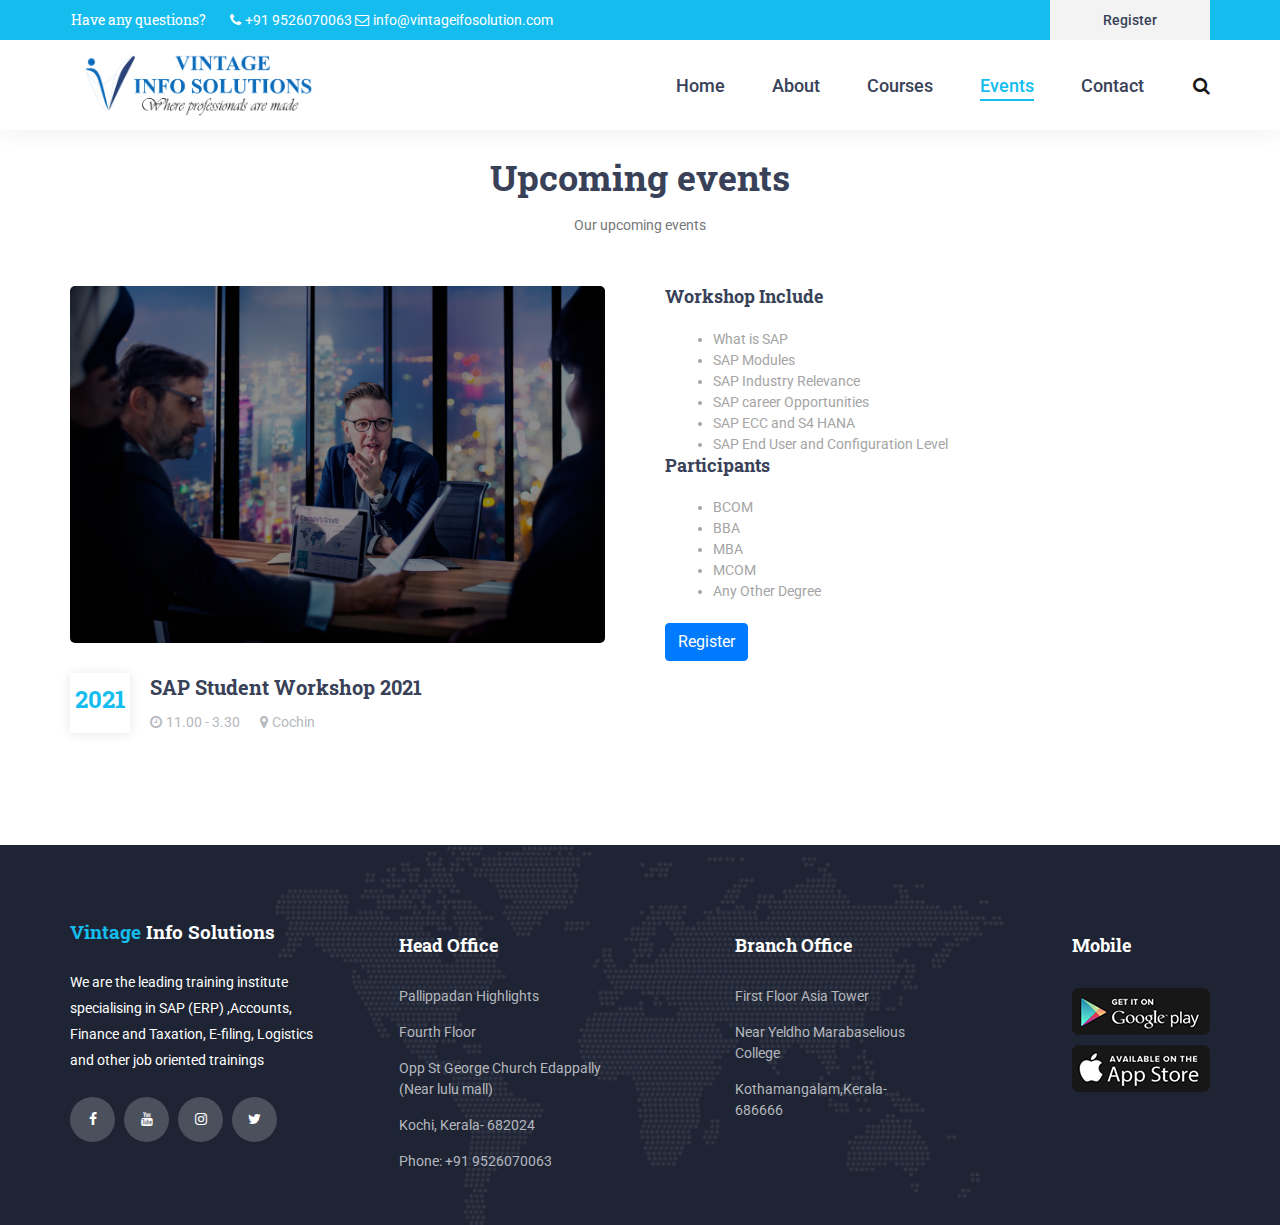
<file: events.html>
<!DOCTYPE html>
<html lang="en">
<head>
    <title>Vintage Info Solutions</title>
    <meta charset="utf-8">
    <meta http-equiv="X-UA-Compatible" content="IE=edge">
    <meta name="description" content="We are the leading training institute specialising in SAP (ERP)
                            ,Accounts, Finance and Taxation, E-filing, Logistics and other job oriented trainings">
    <meta name="viewport" content="width=device-width, initial-scale=1">
    <link rel="stylesheet" type="text/css" href="styles/bootstrap4/bootstrap.min.css">
    <link href="plugins/font-awesome-4.7.0/css/font-awesome.min.css" rel="stylesheet" type="text/css">
    <link rel="stylesheet" type="text/css" href="plugins/OwlCarousel2-2.2.1/owl.carousel.css">
    <link rel="stylesheet" type="text/css" href="plugins/OwlCarousel2-2.2.1/owl.theme.default.css">
    <link rel="stylesheet" type="text/css" href="plugins/OwlCarousel2-2.2.1/animate.css">
    <link rel="stylesheet" type="text/css" href="styles/main_styles.css">
    <link rel="stylesheet" type="text/css" href="styles/responsive.css">
</head>
<body>

<div class="super_container">

    <!-- Header -->

    <header class="header">

        <!-- Top Bar -->
        <div class="top_bar">
            <div class="top_bar_container">
                <div class="container">
                    <div class="row">
                        <div class="col">
                            <div class="top_bar_content d-flex flex-row align-items-center justify-content-start">
                                <ul class="top_bar_contact_list">
                                    <li>
                                        <div class="question">Have any questions?</div>
                                    </li>
                                    <a href="tel:+919633731075">
                                        <li>
                                            <i class="fa fa-phone" aria-hidden="true"></i>
                                            <div>+91 9526070063</div>
                                        </li>
                                    </a>
                                    <a href="mail:info@vintageifosolution.com">
                                        <li>
                                            <i class="fa fa-envelope-o" aria-hidden="true"></i>
                                            <div>info@vintageifosolution.com</div>
                                        </li>
                                    </a>
                                </ul>
                                <div class="top_bar_login ml-auto">
                                    <div class="login_button"><a href="#">Register</a></div>
                                </div>

                            </div>
                        </div>
                    </div>
                </div>
            </div>
        </div>

        <!-- Header Content -->
        <div class="header_container">
            <div class="container">
                <div class="row">
                    <div class="col">
                        <div class="header_content d-flex flex-row align-items-center justify-content-start">
                            <div class="logo_container">
                                <a href="index.html">
                                    <div class="logo_text"><img style="height: 80px;" src="images/logo.png" alt="">
                                    </div>
                                </a>
                            </div>
                            <nav class="main_nav_contaner ml-auto">
                                <ul class="main_nav">
                                    <li><a href="index.html">Home</a></li>
                                    <li><a href="about.html">About</a></li>
                                    <li><a href="courses.html">Courses</a></li>
                                    <!--                                    <li><a href="blog.html">Blog</a></li>-->
                                    <!--									<li><a href="#">Page</a></li>-->
                                    <li class="active"><a href="events.html">Events</a></li>
                                    <li><a href="contact.html">Contact</a></li>
                                </ul>
                                <div class="search_button"><i class="fa fa-search" aria-hidden="true"></i></div>

                                <!-- Hamburger -->

                                <div class="hamburger menu_mm">
                                    <i class="fa fa-bars menu_mm" aria-hidden="true"></i>
                                </div>
                            </nav>

                        </div>
                    </div>
                </div>
            </div>
        </div>

        <!-- Header Search Panel -->
        <div class="header_search_container">
            <div class="container">
                <div class="row">
                    <div class="col">
                        <div class="header_search_content d-flex flex-row align-items-center justify-content-end">
                            <form action="#" class="header_search_form">
                                <input type="search" class="search_input" placeholder="Search" required="required">
                                <button class="header_search_button d-flex flex-column align-items-center justify-content-center">
                                    <i class="fa fa-search" aria-hidden="true"></i>
                                </button>
                            </form>
                        </div>
                    </div>
                </div>
            </div>
        </div>
    </header>

    <!-- Menu -->

    <div class="menu d-flex flex-column align-items-end justify-content-start text-right menu_mm trans_400">
        <div class="menu_close_container">
            <div class="menu_close">
                <div></div>
                <div></div>
            </div>
        </div>

        <nav class="menu_nav">
            <ul class="menu_mm">
                <li class="menu_mm"><a href="index.html">Home</a></li>
                <li class="menu_mm"><a href="about.html">About</a></li>
                <li class="menu_mm"><a href="courses.html">Courses</a></li>
                <li class="menu_mm"><a href="events.html">Events</a></li>
                <li class="menu_mm"><a href="contact.html">Contact</a></li>
            </ul>
        </nav>
    </div>

    <!-- Home -->

    <br><br><br>

    <!-- Events -->

    <div class="events">
        <div class="container">
            <div class="row">
                <div class="col">
                    <div class="section_title_container text-center">
                        <h2 class="section_title">Upcoming events</h2>
                        <div class="section_subtitle"><p>Our upcoming events</p></div>
                    </div>
                </div>
            </div>
            <div class="row events_row">

                <!-- Event -->
                <div class="col-lg-6 event_col">
                    <div class="event event_left">
                        <div class="event_image"><img src="images/e1.jpg" alt=""></div>
                        <div class="event_body d-flex flex-row align-items-start justify-content-start">
                            <div class="event_date">
                                <div class="d-flex flex-column align-items-center justify-content-center trans_200">
                                    <div class="event_day trans_200">2021</div>
                                    <div class="event_month trans_200"></div>
                                </div>
                            </div>
                            <div class="event_content">
                                <div class="event_title"><a href="#">SAP Student Workshop 2021
                                    
                                </a></div>
                                <div class="event_info_container">
                                    <div class="event_info"><i class="fa fa-clock-o" aria-hidden="true"></i><span>11.00 - 3.30</span>
                                    </div>
                                    <div class="event_info"><i class="fa fa-map-marker" aria-hidden="true"></i><span>Cochin</span>
                                    </div>
                                    <div class="event_text">
                                        <p></p>
                                    </div>
                                </div>
                            </div>
                        </div>
                    </div>
                </div>

                <!-- Event -->
                <div class="col-lg-6 event_col">
                    <div class="event event_mid">
                        <h4>Workshop Include</h4><br>
                        <ul style="list-style-type:disc; padding-left: 48px;">
                            <li>What is SAP</li>
                            <li>SAP Modules</li>
                            <li>SAP Industry Relevance</li>
                            <li>SAP career Opportunities</li>
                            <li>SAP ECC and S4 HANA</li>
                            <li>SAP End User and Configuration Level</li>
                        </ul>
                        <h4>Participants</h4><br>
                        <ul style="list-style-type:disc; padding-left: 48px;">
                            <li>BCOM</li>
                            <li>BBA</li>
                            <li>MBA</li>
                            <li>MCOM</li>
                            <li>Any Other Degree</li>

                        </ul>
                        <br>
                        <a href="https://bit.ly/2TEIBmx"><button type="button" class="btn btn-primary">Register</button></a>
                    </div>
                </div>

                <!-- Event -->


            </div>
        </div>
    </div>


    <!-- Footer -->

    <footer class="footer">
        <div class="footer_background" style="background-image:url(images/footer_background.png)"></div>
        <div class="container">
            <div class="row footer_row">
                <div class="col">
                    <div class="footer_content">
                        <div class="row">

                            <div class="col-lg-3 footer_col">

                                <!-- Footer About -->
                                <div class="footer_section footer_about">
                                    <div class="footer_logo_container">
                                        <a href="#">
                                            <div class="footer_logo_text"><span>Vintage </span>Info Solutions</div>
                                        </a>
                                    </div>
                                    <div class="footer_about_text">
                                        <p>We are the leading training institute specialising in SAP (ERP) ,Accounts,
                                            Finance and Taxation, E-filing, Logistics and other job oriented
                                            trainings</p>
                                    </div>
                                    <div class="footer_social">
                                        <ul>
                                            <li><a href="https://www.facebook.com/infosolutions4"><i
                                                    class="fa fa-facebook" aria-hidden="true"></i></a></li>
                                            <li><a href="#"><i class="fa fa-youtube" aria-hidden="true"></i></a>
                                            </li>
                                            <li><a href="https://www.instagram.com/"><i class="fa fa-instagram"
                                                                                        aria-hidden="true"></i></a></li>
                                            <li><a href=""><i class="fa fa-twitter" aria-hidden="true"></i></a></li>
                                        </ul>
                                    </div>
                                </div>

                            </div>

                            <div class="col-lg-3 footer_col">

                                <!-- Footer Contact -->
                                <div class="footer_section footer_contact">
                                    <div class="footer_title">Head Office</div>
                                    <div class="footer_contact_info">
                                        <ul>
                                            <li>Pallippadan Highlights</li>
                                            <li>Fourth Floor</li>
                                            <li>Opp St George Church Edappally (Near lulu mall)</li>
                                            <li>Kochi, Kerala- 682024</li>
                                            <li>Phone: +91 9526070063</li>
                                        </ul>
                                    </div>
                                </div>

                            </div>

                            <div class="col-lg-3 footer_col">

                                <!-- Footer links -->
                                <div class="footer_section footer_links">
                                    <div class="footer_title">Branch Office</div>
                                    <div class="footer_contact_info">
                                        <ul>
                                            <li>First Floor Asia Tower</li>
                                            <li>Near Yeldho Marabaselious College</li>
                                            <li>Kothamangalam,Kerala- 686666</li>
                                            <li></li>
                                        </ul>
                                    </div>
                                </div>

                            </div>

                            <div class="col-lg-3 footer_col clearfix">

                                <!-- Footer links -->
                                <div class="footer_section footer_mobile">
                                    <div class="footer_title">Mobile</div>
                                    <div class="footer_mobile_content">
                                        <div class="footer_image"><a href="#"><img src="images/mobile_1.png" alt=""></a>
                                        </div>
                                        <div class="footer_image"><a href="#"><img src="images/mobile_2.png" alt=""></a>
                                        </div>
                                    </div>
                                </div>

                            </div>

                        </div>
                    </div>
                </div>
            </div>

        </div>
    </footer>
</div>

<script src="js/jquery-3.2.1.min.js"></script>
<script src="styles/bootstrap4/popper.js"></script>
<script src="styles/bootstrap4/bootstrap.min.js"></script>
<script src="plugins/greensock/TweenMax.min.js"></script>
<script src="plugins/greensock/TimelineMax.min.js"></script>
<script src="plugins/scrollmagic/ScrollMagic.min.js"></script>
<script src="plugins/greensock/animation.gsap.min.js"></script>
<script src="plugins/greensock/ScrollToPlugin.min.js"></script>
<script src="plugins/OwlCarousel2-2.2.1/owl.carousel.js"></script>
<script src="plugins/easing/easing.js"></script>
<script src="plugins/parallax-js-master/parallax.min.js"></script>
<script src="js/custom.js"></script>
</body>
</html>
</file>
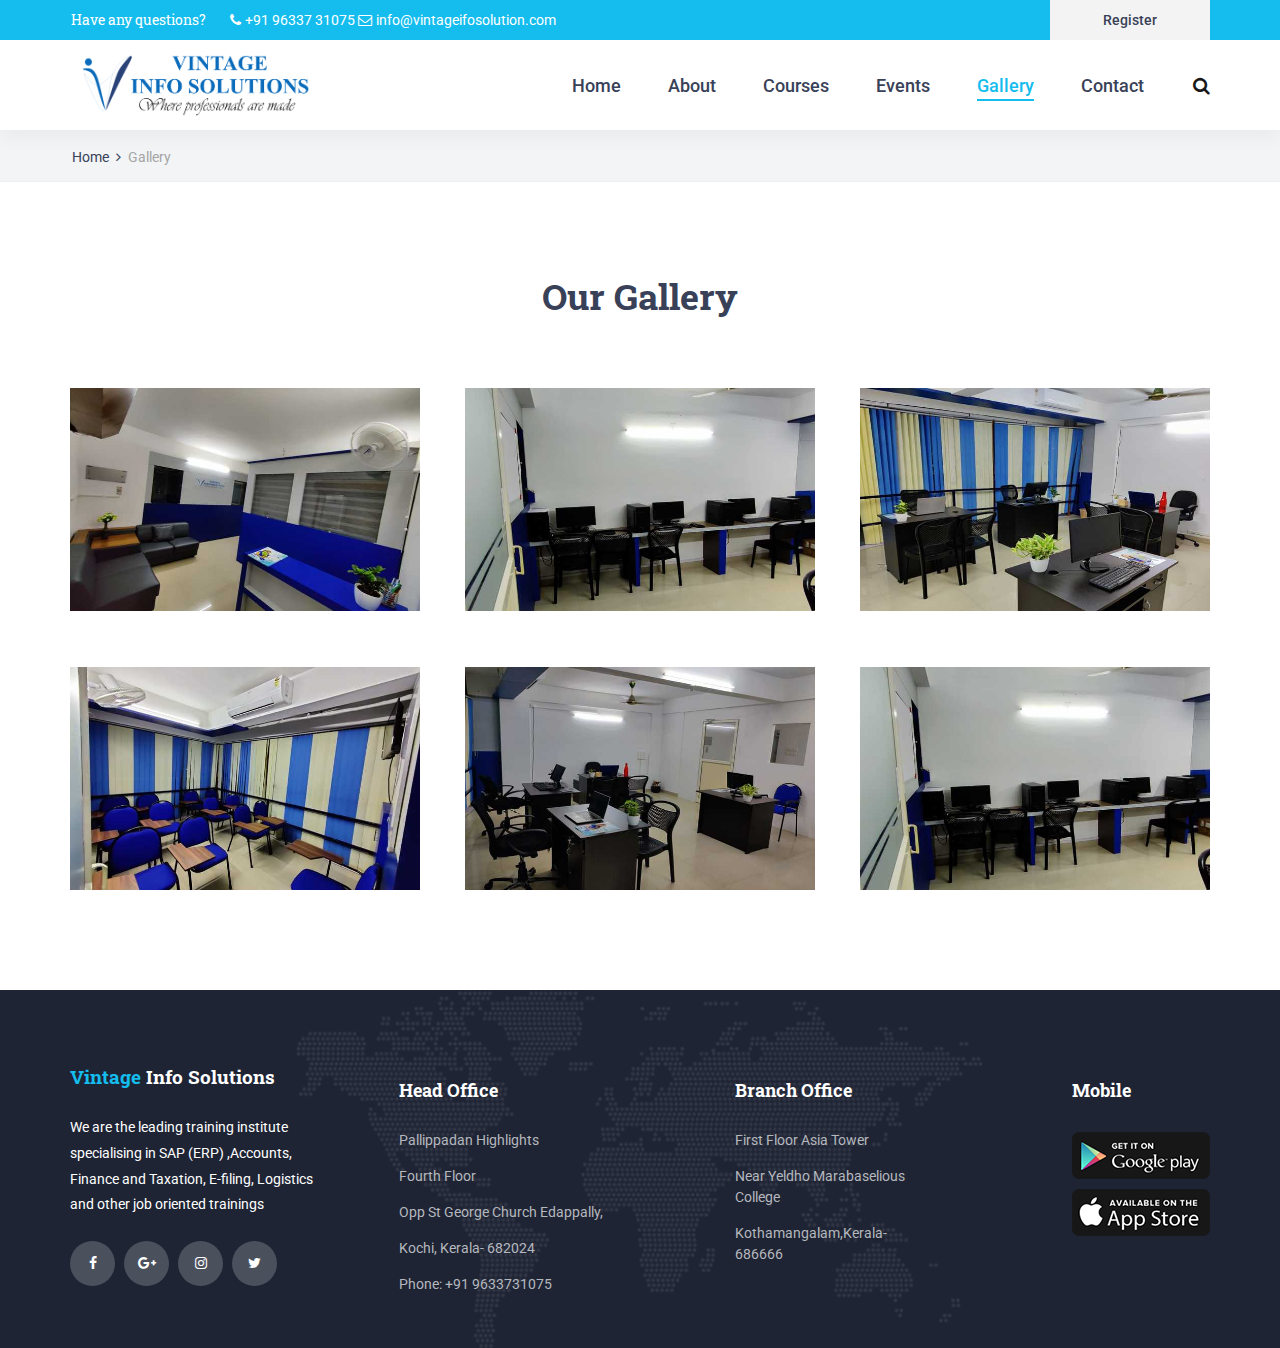
<file: gallery.html>
<!DOCTYPE html>
<html lang="en">
<head>
    <title>Vintage Info Solutions</title>
    <meta charset="utf-8">
    <meta http-equiv="X-UA-Compatible" content="IE=edge">
    <meta name="description" content="We are the leading training institute specialising in SAP (ERP)
                            ,Accounts, Finance and Taxation, E-filing, Logistics and other job oriented trainings">
    <meta name="viewport" content="width=device-width, initial-scale=1">
    <link rel="stylesheet" type="text/css" href="styles/bootstrap4/bootstrap.min.css">
    <link href="plugins/font-awesome-4.7.0/css/font-awesome.min.css" rel="stylesheet" type="text/css">
    <link href="plugins/colorbox/colorbox.css" rel="stylesheet" type="text/css">
    <link rel="stylesheet" type="text/css" href="plugins/OwlCarousel2-2.2.1/owl.carousel.css">
    <link rel="stylesheet" type="text/css" href="plugins/OwlCarousel2-2.2.1/owl.theme.default.css">
    <link rel="stylesheet" type="text/css" href="plugins/OwlCarousel2-2.2.1/animate.css">
    <link rel="stylesheet" type="text/css" href="styles/about.css">
    <link rel="stylesheet" type="text/css" href="styles/about_responsive.css">
</head>
<body>

<div class="super_container">

    <!-- Header -->

    <header class="header">

        <!-- Top Bar -->
        <div class="top_bar">
            <div class="top_bar_container">
                <div class="container">
                    <div class="row">
                        <div class="col">
                            <div class="top_bar_content d-flex flex-row align-items-center justify-content-start">
                                <ul class="top_bar_contact_list">
                                    <li>
                                        <div class="question">Have any questions?</div>
                                    </li>
                                    <a href="tel:+919633731075">
                                        <li>
                                            <i class="fa fa-phone" aria-hidden="true"></i>
                                            <div>+91 96337 31075</div>
                                        </li>
                                    </a>
                                    <a href="mail:info@vintageifosolution.com">
                                        <li>
                                            <i class="fa fa-envelope-o" aria-hidden="true"></i>
                                            <div>info@vintageifosolution.com</div>
                                        </li>
                                    </a>
                                </ul>
                                <div class="top_bar_login ml-auto">
                                    <div class="login_button"><a href="#">Register</a></div>
                                </div>

                            </div>
                        </div>
                    </div>
                </div>
            </div>
        </div>

        <!-- Header Content -->
        <div class="header_container">
            <div class="container">
                <div class="row">
                    <div class="col">
                        <div class="header_content d-flex flex-row align-items-center justify-content-start">
                            <div class="logo_container">
                                <a href="index.html">
                                    <div class="logo_text"><img style="height: 80px;" src="images/logo.png" alt=""></div>
                                </a>
                            </div>
                            <nav class="main_nav_contaner ml-auto">
                                <ul class="main_nav">
                                    <li><a href="index.html">Home</a></li>
                                    <li><a href="about.html">About</a></li>
                                    <li><a href="courses.html">Courses</a></li>
                                    <!--                                    <li><a href="">Blog</a></li>-->
                                    <li><a href="events.html">Events</a></li>
                                    <li class="active"><a href="gallery.html">Gallery</a></li>
                                    <li><a href="contact.html">Contact</a></li>
                                </ul>
                                <div class="search_button"><i class="fa fa-search" aria-hidden="true"></i></div>

                                <!-- Hamburger -->

                                <div class="hamburger menu_mm">
                                    <i class="fa fa-bars menu_mm" aria-hidden="true"></i>
                                </div>
                            </nav>

                        </div>
                    </div>
                </div>
            </div>
        </div>

        <!-- Header Search Panel -->
        <div class="header_search_container">
            <div class="container">
                <div class="row">
                    <div class="col">
                        <div class="header_search_content d-flex flex-row align-items-center justify-content-end">
                            <form action="#" class="header_search_form">
                                <input type="search" class="search_input" placeholder="Search" required="required">
                                <button class="header_search_button d-flex flex-column align-items-center justify-content-center">
                                    <i class="fa fa-search" aria-hidden="true"></i>
                                </button>
                            </form>
                        </div>
                    </div>
                </div>
            </div>
        </div>
    </header>

    <!-- Menu -->

    <div class="menu d-flex flex-column align-items-end justify-content-start text-right menu_mm trans_400">
        <div class="menu_close_container">
            <div class="menu_close">
                <div></div>
                <div></div>
            </div>
        </div>

        <nav class="menu_nav">
            <ul class="menu_mm">
                <li class="menu_mm"><a href="index.html">Home</a></li>
                <li class="menu_mm"><a href="about.html">About</a></li>
                <li class="menu_mm"><a href="courses.html">Courses</a></li>
                <li class="menu_mm"><a href="events.html">Events</a></li>
                <li class="menu_mm"><a href="gallery.html">Gallery</a></li>
                <li class="menu_mm"><a href="contact.html">Contact</a></li>
            </ul>
        </nav>
    </div>

    <!-- Home -->

    <div class="home">
        <div class="breadcrumbs_container">
            <div class="container">
                <div class="row">
                    <div class="col">
                        <div class="breadcrumbs">
                            <ul>
                                <li><a href="index.html">Home</a></li>
                                <li>Gallery</li>
                            </ul>
                        </div>
                    </div>
                </div>
            </div>
        </div>
    </div>

    <!-- About -->

    <div class="about">
        <div class="container">
            <div class="row">
                <div class="col">
                    <div class="section_title_container text-center">
                        <h2 class="section_title">Our Gallery</h2>
                        <div class="section_subtitle"><p></p>
                        </div>
                    </div>
                </div>
            </div>
            <div class="row about_row">

                <!-- About Item -->
                <div class="col-lg-4 about_col about_col_left">
                    <div class="about_item">
                        <div class="about_item_image"><img src="images/g1.jpeg" alt=""></div>
<!--                        <div class="about_item_title"><a href="#">Our Stories</a></div>-->
<!--                        <div class="about_item_text">-->
<!--                            <p>We are the leading training institute specialising in SAP (ERP) ,Accounts, Finance and-->
<!--                                Taxation, E-filing, Logistics and other job oriented trainings-->

<!--                            </p>-->
<!--                        </div>-->
                    </div>
                </div>

                <!-- About Item -->
                <div class="col-lg-4 about_col about_col_middle">
                    <div class="about_item">
                        <div class="about_item_image"><img src="images/g2.jpeg" alt=""></div>
<!--                        <div class="about_item_title"><a href="#">Our Mission</a></div>-->
<!--                        <div class="about_item_text">-->
<!--                            <p>Empowering students with all the knowledge and guidance that they need to become worthy-->
<!--                                Commerce professionals</p>-->
<!--                        </div>-->
                    </div>
                </div>

                <!-- About Item -->
                <div class="col-lg-4 about_col about_col_right">
                    <div class="about_item">
                        <div class="about_item_image"><img src="images/g3.jpeg" alt=""></div>
<!--                        <div class="about_item_title"><a href="#">Our Vision</a></div>-->
<!--                        <div class="about_item_text">-->
<!--                            <p>To be an institute of academic excellence with total commitment to quality education in-->
<!--                                Commerce, management and related fields, with a holistic concern-->
<!--                                for better life, environment and society</p>-->
<!--                        </div>-->
                    </div>
                </div>
            </div>
            <div class="row about_row">

                <!-- About Item -->
                <div class="col-lg-4 about_col about_col_left">
                    <div class="about_item">
                        <div class="about_item_image"><img src="images/g4.jpeg" alt=""></div>
<!--                        <div class="about_item_title"><a href="#">Our Stories</a></div>-->
<!--                        <div class="about_item_text">-->
<!--                            <p>We are the leading training institute specialising in SAP (ERP) ,Accounts, Finance and-->
<!--                                Taxation, E-filing, Logistics and other job oriented trainings-->

<!--                            </p>-->
<!--                        </div>-->
                    </div>
                </div>

                <!-- About Item -->
                <div class="col-lg-4 about_col about_col_middle">
                    <div class="about_item">
                        <div class="about_item_image"><img src="images/g5.jpeg" alt=""></div>
<!--                        <div class="about_item_title"><a href="#">Our Mission</a></div>-->
<!--                        <div class="about_item_text">-->
<!--                            <p>Empowering students with all the knowledge and guidance that they need to become worthy-->
<!--                                Commerce professionals</p>-->
<!--                        </div>-->
                    </div>
                </div>

                <!-- About Item -->
                <div class="col-lg-4 about_col about_col_right">
                    <div class="about_item">
                        <div class="about_item_image"><img src="images/g2.jpeg" alt=""></div>
<!--                        <div class="about_item_title"><a href="#">Our Vision</a></div>-->
<!--                        <div class="about_item_text">-->
<!--                            <p>To be an institute of academic excellence with total commitment to quality education in-->
<!--                                Commerce, management and related fields, with a holistic concern-->
<!--                                for better life, environment and society</p>-->
<!--                        </div>-->
                    </div>
                </div>

            </div>
        </div>
    </div>


    <!-- Feature -->



    <!-- Team -->


    <!-- Partners -->


    <!-- Footer -->

    <footer class="footer">
        <div class="footer_background" style="background-image:url(images/footer_background.png)"></div>
        <div class="container">
            <div class="row footer_row">
                <div class="col">
                    <div class="footer_content">
                        <div class="row">

                            <div class="col-lg-3 footer_col">

                                <!-- Footer About -->
                                <div class="footer_section footer_about">
                                    <div class="footer_logo_container">
                                        <a href="#">
                                            <div class="footer_logo_text"><span>Vintage </span>Info Solutions </div>
                                        </a>
                                    </div>
                                    <div class="footer_about_text">
                                        <p>We are the leading training institute specialising in SAP (ERP) ,Accounts,
                                            Finance and Taxation, E-filing, Logistics and other job oriented
                                            trainings</p>
                                    </div>
                                    <div class="footer_social">
                                        <ul>
                                            <li><a href="#"><i class="fa fa-facebook" aria-hidden="true"></i></a></li>
                                            <li><a href="#"><i class="fa fa-google-plus" aria-hidden="true"></i></a>
                                            </li>
                                            <li><a href="#"><i class="fa fa-instagram" aria-hidden="true"></i></a></li>
                                            <li><a href="#"><i class="fa fa-twitter" aria-hidden="true"></i></a></li>
                                        </ul>
                                    </div>
                                </div>

                            </div>

                            <div class="col-lg-3 footer_col">

                                <!-- Footer Contact -->
                                <div class="footer_section footer_contact">
                                    <div class="footer_title">Head Office</div>
                                    <div class="footer_contact_info">
                                        <ul>
                                            <li>Pallippadan Highlights</li>
                                            <li>Fourth Floor</li>
                                            <li>Opp St George Church Edappally,</li>
                                            <li>Kochi, Kerala- 682024</li>
                                            <li>Phone: +91 9633731075</li>
                                        </ul>
                                    </div>
                                </div>

                            </div>

                            <div class="col-lg-3 footer_col">

                                <!-- Footer links -->
                                <div class="footer_section footer_links">
                                    <div class="footer_title">Branch Office</div>
                                    <div class="footer_contact_info">
                                        <ul>
                                            <li>First Floor Asia Tower</li>
                                            <li>Near Yeldho Marabaselious College</li>
                                            <li>Kothamangalam,Kerala- 686666</li>
                                            <li></li>
                                        </ul>
                                    </div>
                                </div>

                            </div>

                            <div class="col-lg-3 footer_col clearfix">

                                <!-- Footer links -->
                                <div class="footer_section footer_mobile">
                                    <div class="footer_title">Mobile</div>
                                    <div class="footer_mobile_content">
                                        <div class="footer_image"><a href="#"><img src="images/mobile_1.png" alt=""></a>
                                        </div>
                                        <div class="footer_image"><a href="#"><img src="images/mobile_2.png" alt=""></a>
                                        </div>
                                    </div>
                                </div>

                            </div>

                        </div>
                    </div>
                </div>
            </div>

        </div>
    </footer>
</div>

<script src="js/jquery-3.2.1.min.js"></script>
<script src="styles/bootstrap4/popper.js"></script>
<script src="styles/bootstrap4/bootstrap.min.js"></script>
<script src="plugins/greensock/TweenMax.min.js"></script>
<script src="plugins/greensock/TimelineMax.min.js"></script>
<script src="plugins/scrollmagic/ScrollMagic.min.js"></script>
<script src="plugins/greensock/animation.gsap.min.js"></script>
<script src="plugins/greensock/ScrollToPlugin.min.js"></script>
<script src="plugins/OwlCarousel2-2.2.1/owl.carousel.js"></script>
<script src="plugins/easing/easing.js"></script>
<script src="plugins/parallax-js-master/parallax.min.js"></script>
<script src="plugins/colorbox/jquery.colorbox-min.js"></script>
<script src="js/about.js"></script>
</body>
</html>
</file>
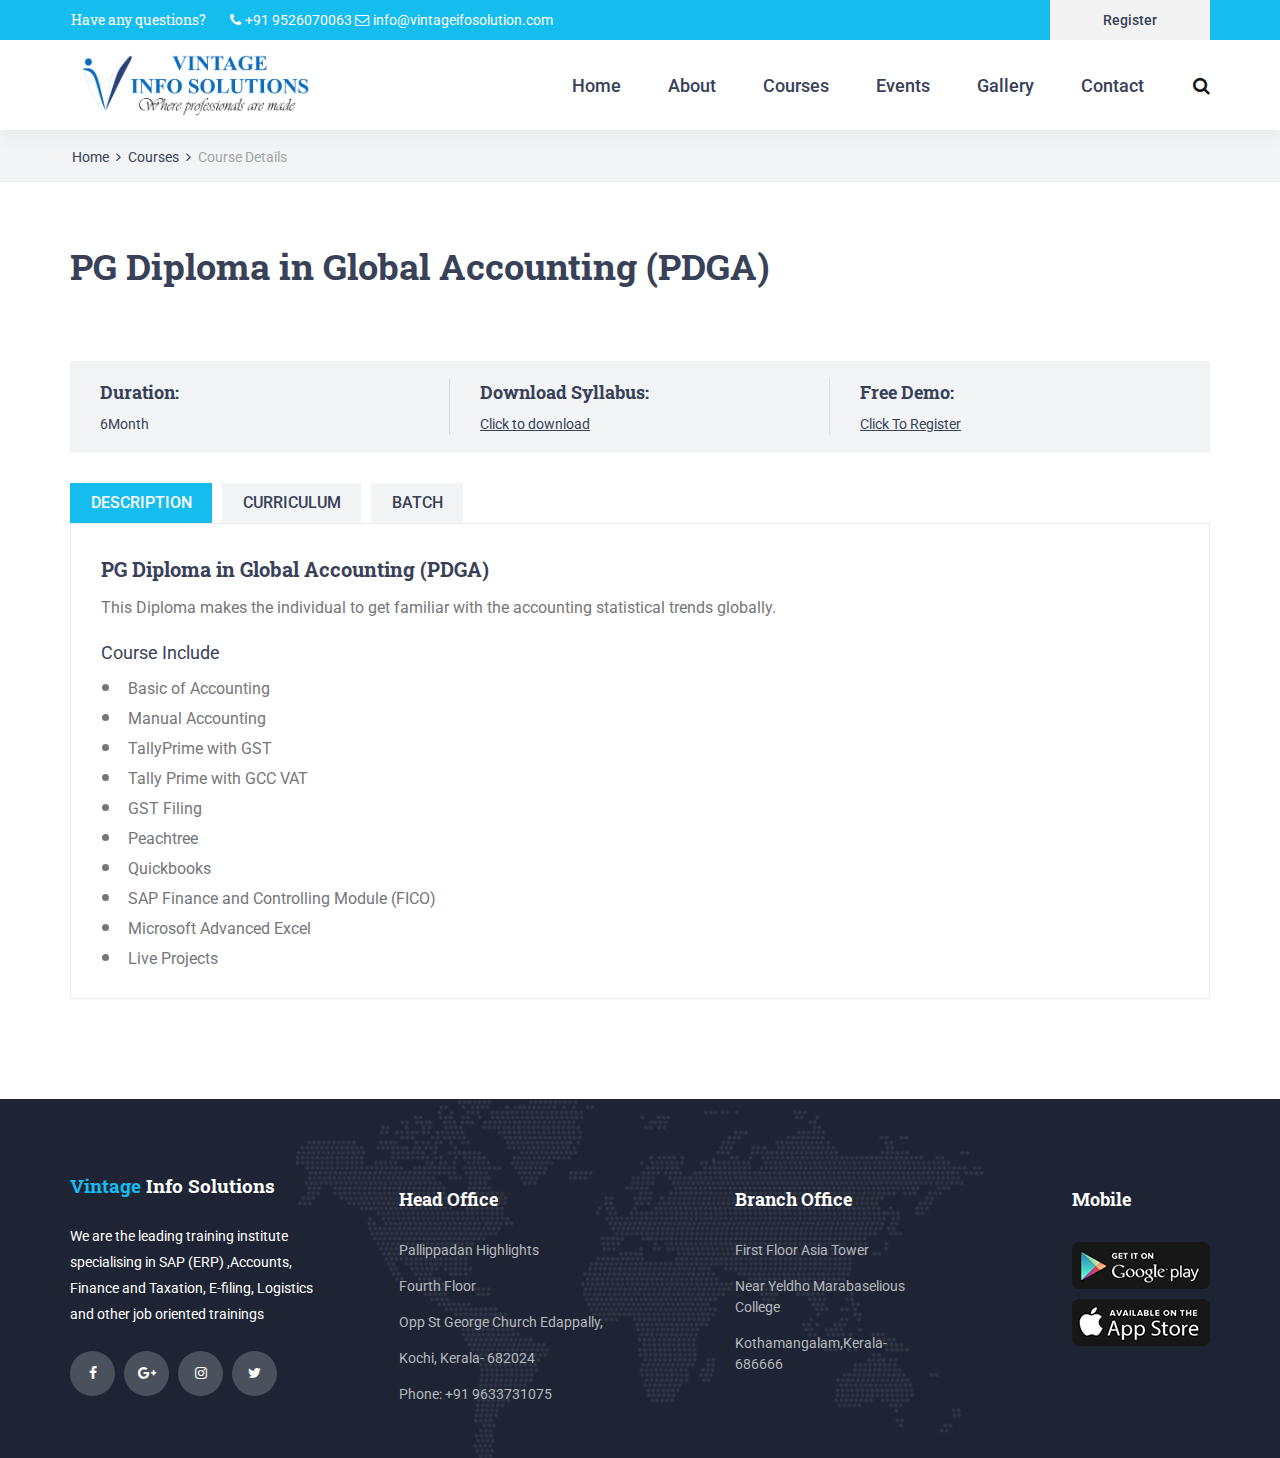
<file: pg_diploma.html>
<!DOCTYPE html>
<html lang="en">
<head>
    <title>Vintage Info Solutions</title>
    <meta charset="utf-8">
    <meta http-equiv="X-UA-Compatible" content="IE=edge">
    <meta name="description" content="We are the leading training institute specialising in SAP (ERP)
                            ,Accounts, Finance and Taxation, E-filing, Logistics and other job oriented trainings">
    <meta name="viewport" content="width=device-width, initial-scale=1">
    <link rel="stylesheet" type="text/css" href="styles/bootstrap4/bootstrap.min.css">
    <link href="plugins/font-awesome-4.7.0/css/font-awesome.min.css" rel="stylesheet" type="text/css">
    <link href="plugins/colorbox/colorbox.css" rel="stylesheet" type="text/css">
    <link rel="stylesheet" type="text/css" href="plugins/OwlCarousel2-2.2.1/owl.carousel.css">
    <link rel="stylesheet" type="text/css" href="plugins/OwlCarousel2-2.2.1/owl.theme.default.css">
    <link rel="stylesheet" type="text/css" href="plugins/OwlCarousel2-2.2.1/animate.css">
    <link rel="stylesheet" type="text/css" href="styles/course.css">
    <link rel="stylesheet" type="text/css" href="styles/course_responsive.css">
</head>
<body>

<div class="super_container">

    <!-- Header -->

    <header class="header">

        <!-- Top Bar -->
        <div class="top_bar">
            <div class="top_bar_container">
                <div class="container">
                    <div class="row">
                        <div class="col">
                            <div class="top_bar_content d-flex flex-row align-items-center justify-content-start">
                                <ul class="top_bar_contact_list">
                                    <li>
                                        <div class="question">Have any questions?</div>
                                    </li>
                                    <a href="tel:+919633731075">
                                        <li>
                                            <i class="fa fa-phone" aria-hidden="true"></i>
                                            <div>+91 9526070063</div>
                                        </li>
                                    </a>
                                    <a href="mail:info@vintageifosolution.com">
                                        <li>
                                            <i class="fa fa-envelope-o" aria-hidden="true"></i>
                                            <div>info@vintageifosolution.com</div>
                                        </li>
                                    </a>
                                </ul>
                                <div class="top_bar_login ml-auto">
                                    <div class="login_button"><a href="#">Register</a></div>
                                </div>

                            </div>
                        </div>
                    </div>
                </div>
            </div>
        </div>

        <!-- Header Content -->
        <div class="header_container">
            <div class="container">
                <div class="row">
                    <div class="col">
                        <div class="header_content d-flex flex-row align-items-center justify-content-start">
                            <div class="logo_container">
                                <a href="index.html">
                                    <div class="logo_text"><img style="height: 80px;" src="images/logo.png" alt=""></div>
                                </a>
                            </div>
                            <nav class="main_nav_contaner ml-auto">
                                <ul class="main_nav">
                                    <li><a href="index.html">Home</a></li>
                                    <li><a href="about.html">About</a></li>
                                    <li><a href="courses.html">Courses</a></li>
<!--                                    <li><a href="blog.html">Blog</a></li>-->
                                    <!--									<li><a href="#">Page</a></li>-->
                                    <li><a href="events.html">Events</a></li>
                                    <li><a href="gallery.html">Gallery</a></li>
                                    <li><a href="contact.html">Contact</a></li>
                                </ul>
                                <div class="search_button"><i class="fa fa-search" aria-hidden="true"></i></div>

                                <!-- Hamburger -->

                                <div class="hamburger menu_mm">
                                    <i class="fa fa-bars menu_mm" aria-hidden="true"></i>
                                </div>
                            </nav>

                        </div>
                    </div>
                </div>
            </div>
        </div>

        <!-- Header Search Panel -->
        <div class="header_search_container">
            <div class="container">
                <div class="row">
                    <div class="col">
                        <div class="header_search_content d-flex flex-row align-items-center justify-content-end">
                            <form action="#" class="header_search_form">
                                <input type="search" class="search_input" placeholder="Search" required="required">
                                <button class="header_search_button d-flex flex-column align-items-center justify-content-center">
                                    <i class="fa fa-search" aria-hidden="true"></i>
                                </button>
                            </form>
                        </div>
                    </div>
                </div>
            </div>
        </div>
    </header>

    <!-- Menu -->

    <div class="menu d-flex flex-column align-items-end justify-content-start text-right menu_mm trans_400">
        <div class="menu_close_container">
            <div class="menu_close">
                <div></div>
                <div></div>
            </div>
        </div>
        <div class="search">
            <form action="#" class="header_search_form menu_mm">
                <input type="search" class="search_input menu_mm" placeholder="Search" required="required">
                <button class="header_search_button d-flex flex-column align-items-center justify-content-center menu_mm">
                    <i class="fa fa-search menu_mm" aria-hidden="true"></i>
                </button>
            </form>
        </div>
        <nav class="menu_nav">
            <ul class="menu_mm">
                <li class="menu_mm"><a href="index.html">Home</a></li>
                <li class="menu_mm"><a href="about.html">About</a></li>
                <li class="menu_mm"><a href="courses.html">Courses</a></li>
                <li class="menu_mm"><a href="events.html">Events</a></li>
                <!--				<li class="menu_mm"><a href="#">Blog</a></li>-->
                <!--				<li class="menu_mm"><a href="#">Page</a></li>-->
                <li class="menu_mm"><a href="gallery.html">Gallery</a></li>
                <li class="menu_mm"><a href="contact.html">Contact</a></li>
            </ul>
        </nav>
    </div>

    <!-- Home -->

    <div class="home">
        <div class="breadcrumbs_container">
            <div class="container">
                <div class="row">
                    <div class="col">
                        <div class="breadcrumbs">
                            <ul>
                                <li><a href="index.html">Home</a></li>
                                <li><a href="courses.html">Courses</a></li>
                                <li>Course Details</li>
                            </ul>
                        </div>
                    </div>
                </div>
            </div>
        </div>
    </div>

    <!-- Course -->

    <div class="course">
        <div class="container">
            <div class="row">

                <!-- Course -->
                <div class="col-lg-12">

                    <div class="course_container">
                        <div class="course_title">PG Diploma in Global Accounting (PDGA)</div>
                        <div class="course_info d-flex flex-lg-row flex-column align-items-lg-center align-items-start justify-content-start">

                            <!-- Course Info Item -->
                            <div class="course_info_item">
                                <div class="course_info_title">Duration:</div>
                                <div class="course_info_text"><a href="">6Month</a></div>
                            </div>

                            <!-- Course Info Item -->
                            <div class="course_info_item">
                                <div class="course_info_title">Download Syllabus:</div>
                                <div class="course_info_text"><a href="#" style="text-decoration: underline;">Click to
                                    download</a></div>
                            </div>

                            <!-- Course Info Item -->
                            <div class="course_info_item">
                                <div class="course_info_title">Free Demo:</div>
                                <div class="course_info_text"><a href="#" style="text-decoration: underline;">Click To
                                    Register</a></div>
                            </div>

                        </div>

                        <!-- Course Image -->

                        <!-- Course Tabs -->
                        <div class="course_tabs_container">
                            <div class="tabs d-flex flex-row align-items-center justify-content-start">
                                <div class="tab active">description</div>
                                <div class="tab">curriculum</div>
                                <div class="tab">Batch</div>
                            </div>
                            <div class="tab_panels">

                                <!-- Description -->
                                <div class="tab_panel active">
                                    <div class="tab_panel_title">PG Diploma in Global Accounting (PDGA)</div>
                                    <div class="tab_panel_content">
                                        <div class="tab_panel_text">
                                            <p>This Diploma makes the individual to get familiar with the accounting
                                                statistical trends globally.</p>
                                        </div>
                                        <div class="tab_panel_section">
                                            <div class="tab_panel_subtitle">Course Include</div>
                                            <ul class="tab_panel_bullets">
                                                <li>Basic of Accounting

                                                </li>
                                                <li>Manual Accounting

                                                </li>
                                                <li>TallyPrime with GST

                                                </li>
                                                <li>Tally Prime with GCC VAT

                                                </li>
                                                <li>GST Filing</li>
                                                <li>Peachtree
                                                </li>
                                                <li>Quickbooks
                                                </li>
                                                <li>SAP Finance and Controlling Module (FICO)
                                                </li>
                                                <li>Microsoft Advanced Excel
                                                </li>
                                                <li>Live Projects
                                                </li>
                                            </ul>
                                        </div>
<!--                                        <div class="tab_panel_section">-->
<!--                                            <div class="tab_panel_subtitle">What is the target audience?</div>-->
<!--                                            <div class="tab_panel_text">-->
<!--                                                <p>This course is intended for anyone interested in learning to master-->
<!--                                                    his or her own body.This course is aimed at beginners, so no-->
<!--                                                    previous experience with hand balancing skillts is necessary Aenean-->
<!--                                                    viverra tincidunt nibh, in imperdiet nunc. Suspendisse eu ante-->
<!--                                                    pretium, consectetur leo at, congue quam. Nullam hendrerit porta-->
<!--                                                    ante vitae tristique. Vestibulum ante ipsum primis in faucibus orci-->
<!--                                                    luctus et ultrices posuere cubilia Curae.</p>-->
<!--                                            </div>-->
<!--                                        </div>-->
<!--                                        <div class="tab_panel_faq">-->
<!--                                            <div class="tab_panel_title">FAQ</div>-->

<!--                                            &lt;!&ndash; Accordions &ndash;&gt;-->
<!--                                            <div class="accordions">-->

<!--                                                <div class="elements_accordions">-->

<!--                                                    <div class="accordion_container">-->
<!--                                                        <div class="accordion d-flex flex-row align-items-center">-->
<!--                                                            <div>Can I just enroll in a single course?</div>-->
<!--                                                        </div>-->
<!--                                                        <div class="accordion_panel">-->
<!--                                                            <p>Lorem ipsun gravida nibh vel velit auctor aliquet. Aenean-->
<!--                                                                sollicitudin, lorem quis bibendum auci elit consequat-->
<!--                                                                ipsutis sem nibh id elit. Duis sed odio sit amet nibh-->
<!--                                                                vulputate cursus a.</p>-->
<!--                                                        </div>-->
<!--                                                    </div>-->

<!--                                                    <div class="accordion_container">-->
<!--                                                        <div class="accordion d-flex flex-row align-items-center active">-->
<!--                                                            <div>I'm not interested in the entire Specialization?</div>-->
<!--                                                        </div>-->
<!--                                                        <div class="accordion_panel">-->
<!--                                                            <p>Lorem ipsun gravida nibh vel velit auctor aliquet. Aenean-->
<!--                                                                sollicitudin, lorem quis bibendum auci elit consequat-->
<!--                                                                ipsutis sem nibh id elit. Duis sed odio sit amet nibh-->
<!--                                                                vulputate cursus a.</p>-->
<!--                                                        </div>-->
<!--                                                    </div>-->

<!--                                                    <div class="accordion_container">-->
<!--                                                        <div class="accordion d-flex flex-row align-items-center">-->
<!--                                                            <div>What is the refund policy?</div>-->
<!--                                                        </div>-->
<!--                                                        <div class="accordion_panel">-->
<!--                                                            <p>Lorem ipsun gravida nibh vel velit auctor aliquet. Aenean-->
<!--                                                                sollicitudin, lorem quis bibendum auci elit consequat-->
<!--                                                                ipsutis sem nibh id elit. Duis sed odio sit amet nibh-->
<!--                                                                vulputate cursus a.</p>-->
<!--                                                        </div>-->
<!--                                                    </div>-->

<!--                                                    <div class="accordion_container">-->
<!--                                                        <div class="accordion d-flex flex-row align-items-center">-->
<!--                                                            <div>What background knowledge is necessary?</div>-->
<!--                                                        </div>-->
<!--                                                        <div class="accordion_panel">-->
<!--                                                            <p>Lorem ipsun gravida nibh vel velit auctor aliquet. Aenean-->
<!--                                                                sollicitudin, lorem quis bibendum auci elit consequat-->
<!--                                                                ipsutis sem nibh id elit. Duis sed odio sit amet nibh-->
<!--                                                                vulputate cursus a.</p>-->
<!--                                                        </div>-->
<!--                                                    </div>-->

<!--                                                    <div class="accordion_container">-->
<!--                                                        <div class="accordion d-flex flex-row align-items-center">-->
<!--                                                            <div>Do i need to take the courses in a specific order?-->
<!--                                                            </div>-->
<!--                                                        </div>-->
<!--                                                        <div class="accordion_panel">-->
<!--                                                            <p>Lorem ipsun gravida nibh vel velit auctor aliquet. Aenean-->
<!--                                                                sollicitudin, lorem quis bibendum auci elit consequat-->
<!--                                                                ipsutis sem nibh id elit. Duis sed odio sit amet nibh-->
<!--                                                                vulputate cursus a.</p>-->
<!--                                                        </div>-->
<!--                                                    </div>-->

<!--                                                </div>-->

<!--                                            </div>-->
<!--                                        </div>-->
                                    </div>
                                </div>

                                <!-- Curriculum -->
                                <div class="tab_panel tab_panel_2">
                                    <div class="tab_panel_content">
<!--                                        <div class="tab_panel_title">Software Training</div>-->
                                        <div class="tab_panel_content">
                                            <div class="tab_panel_text">
                                                <p></p>
                                            </div>

                                            <!-- Dropdowns -->
                                            <div class="tab_panel_section">
                                            <div class="tab_panel_subtitle">Course Include</div>
                                            <ul class="tab_panel_bullets">
                                                <li>Basic of Accounting

                                                </li>
                                                <li>Manual Accounting

                                                </li>
                                                <li>TallyPrime with GST

                                                </li>
                                                <li>Tally Prime with GCC VAT

                                                </li>
                                                <li>GST Filing</li>
                                                <li>Peachtree
                                                </li>
                                                <li>Quickbooks
                                                </li>
                                                <li>SAP Finance and Controlling Module (FICO)
                                                </li>
                                                <li>Microsoft Advanced Excel
                                                </li>
                                                <li>Live Projects
                                                </li>
                                            </ul>
                                        </div>
                                        </div>
                                    </div>
                                </div>

                                <!-- Reviews -->
                                <div class="tab_panel tab_panel_3">
                                    <div class="tab_panel_title">Batch Timing</div>
                                     <ul class="tab_panel_bullets">

                                                <li>Weekend Batch


                                                </li>
                                                <li>Offline Training

                                                </li>
                                                <li>Online Instructor Led Live Training </li>
                                                <li>Live Demo
                                                </li>
                                                <li>Online Live Demo

                                                </li>

                                            </ul>
                                    <!-- Rating -->

                                </div>

                            </div>
                        </div>
                    </div>
                </div>

            </div>
        </div>
    </div>

    <!-- Newsletter -->



    <!-- Footer -->

    <footer class="footer">
        <div class="footer_background" style="background-image:url(images/footer_background.png)"></div>
        <div class="container">
            <div class="row footer_row">
                <div class="col">
                    <div class="footer_content">
                        <div class="row">

                            <div class="col-lg-3 footer_col">

                                <!-- Footer About -->
                                <div class="footer_section footer_about">
                                    <div class="footer_logo_container">
                                        <a href="#">
                                            <div class="footer_logo_text"><span>Vintage </span>Info Solutions </div>
                                        </a>
                                    </div>
                                    <div class="footer_about_text">
                                        <p>We are the leading training institute specialising in SAP (ERP) ,Accounts,
                                            Finance and Taxation, E-filing, Logistics and other job oriented
                                            trainings</p>
                                    </div>
                                    <div class="footer_social">
                                        <ul>
                                            <li><a href="#"><i class="fa fa-facebook" aria-hidden="true"></i></a></li>
                                            <li><a href="#"><i class="fa fa-google-plus" aria-hidden="true"></i></a>
                                            </li>
                                            <li><a href="#"><i class="fa fa-instagram" aria-hidden="true"></i></a></li>
                                            <li><a href="#"><i class="fa fa-twitter" aria-hidden="true"></i></a></li>
                                        </ul>
                                    </div>
                                </div>

                            </div>

                            <div class="col-lg-3 footer_col">

                                <!-- Footer Contact -->
                                <div class="footer_section footer_contact">
                                    <div class="footer_title">Head Office</div>
                                    <div class="footer_contact_info">
                                        <ul>
                                            <li>Pallippadan Highlights</li>
                                            <li>Fourth Floor</li>
                                            <li>Opp St George Church Edappally,</li>
                                            <li>Kochi, Kerala- 682024</li>
                                            <li>Phone: +91 9633731075</li>
                                        </ul>
                                    </div>
                                </div>

                            </div>

                            <div class="col-lg-3 footer_col">

                                <!-- Footer links -->
                                <div class="footer_section footer_links">
                                    <div class="footer_title">Branch Office</div>
                                    <div class="footer_contact_info">
                                        <ul>
                                            <li>First Floor Asia Tower</li>
                                            <li>Near Yeldho Marabaselious College</li>
                                            <li>Kothamangalam,Kerala- 686666</li>
                                            <li></li>
                                        </ul>
                                    </div>
                                </div>

                            </div>

                            <div class="col-lg-3 footer_col clearfix">

                                <!-- Footer links -->
                                <div class="footer_section footer_mobile">
                                    <div class="footer_title">Mobile</div>
                                    <div class="footer_mobile_content">
                                        <div class="footer_image"><a href="#"><img src="images/mobile_1.png" alt=""></a>
                                        </div>
                                        <div class="footer_image"><a href="#"><img src="images/mobile_2.png" alt=""></a>
                                        </div>
                                    </div>
                                </div>

                            </div>

                        </div>
                    </div>
                </div>
            </div>

        </div>
    </footer>
</div>

<script src="js/jquery-3.2.1.min.js"></script>
<script src="styles/bootstrap4/popper.js"></script>
<script src="styles/bootstrap4/bootstrap.min.js"></script>
<script src="plugins/OwlCarousel2-2.2.1/owl.carousel.js"></script>
<script src="plugins/easing/easing.js"></script>
<script src="plugins/parallax-js-master/parallax.min.js"></script>
<script src="plugins/colorbox/jquery.colorbox-min.js"></script>
<script src="js/course.js"></script>
</body>
</html>
</file>
<file: styles/main_styles.css>
@charset "utf-8";
/* CSS Document */

/******************************

[Table of Contents]

1. Fonts
2. Body and some general stuff
3. Header
	3.1 Top Bar
	3.2 Header Content
	3.3 Logo
	3.4 Main Nav
	3.5 Hamburger
4. Menu
5. Section
6. Home
7. Features
8. Courses
9. Counter
10. Events
11. Team
12. News
13. Newsletter
14. Footer



******************************/

/***********
1. Fonts
***********/

@import url('https://fonts.googleapis.com/css?family=Roboto+Slab:400,700|Roboto:300,400,500,700,900');

/*********************************
2. Body and some general stuff
*********************************/

*
{
	margin: 0;
	padding: 0;
	-webkit-font-smoothing: antialiased;
	-webkit-text-shadow: rgba(0,0,0,.01) 0 0 1px;
	text-shadow: rgba(0,0,0,.01) 0 0 1px;
}
body
{
	font-family: 'Roboto', sans-serif;
	font-size: 14px;
	font-weight: 400;
	background: #FFFFFF;
	color: #a5a5a5;
}
div
{
	display: block;
	position: relative;
	-webkit-box-sizing: border-box;
    -moz-box-sizing: border-box;
    box-sizing: border-box;
}
ul
{
	list-style: none;
	margin-bottom: 0px;
}
p
{
	font-family: 'Roboto', sans-serif;
	font-size: 14px;
	line-height: 1.85;
	font-weight: 400;
	color: #76777a;
	-webkit-font-smoothing: antialiased;
	-webkit-text-shadow: rgba(0,0,0,.01) 0 0 1px;
	text-shadow: rgba(0,0,0,.01) 0 0 1px;
}
p a
{
	display: inline;
	position: relative;
	color: inherit;
	border-bottom: solid 1px #ffa07f;
	-webkit-transition: all 200ms ease;
	-moz-transition: all 200ms ease;
	-ms-transition: all 200ms ease;
	-o-transition: all 200ms ease;
	transition: all 200ms ease;
}
p:last-of-type
{
	margin-bottom: 0;
}
a, a:hover, a:visited, a:active, a:link
{
	text-decoration: none;
	-webkit-font-smoothing: antialiased;
	-webkit-text-shadow: rgba(0,0,0,.01) 0 0 1px;
	text-shadow: rgba(0,0,0,.01) 0 0 1px;
}
p a:active
{
	position: relative;
	color: #FF6347;
}
p a:hover
{
	color: #FFFFFF;
	background: #ffa07f;
}
p a:hover::after
{
	opacity: 0.2;
}
::selection
{
	
}
p::selection
{
	
}
h1{font-size: 48px;}
h2{font-size: 36px;}
h3{font-size: 24px;}
h4{font-size: 18px;}
h5{font-size: 14px;}
h1, h2, h3, h4, h5, h6
{
	font-family: 'Roboto Slab', serif;
	font-weight: 700;
	-webkit-font-smoothing: antialiased;
	-webkit-text-shadow: rgba(0,0,0,.01) 0 0 1px;
	text-shadow: rgba(0,0,0,.01) 0 0 1px;
	color: #384158;
	margin-bottom: 0;
}
h1::selection, 
h2::selection, 
h3::selection, 
h4::selection, 
h5::selection, 
h6::selection
{
	
}
.form-control
{
	color: #db5246;
}
section
{
	display: block;
	position: relative;
	box-sizing: border-box;
}
.clear
{
	clear: both;
}
.clearfix::before, .clearfix::after
{
	content: "";
	display: table;
}
.clearfix::after
{
	clear: both;
}
.clearfix
{
	zoom: 1;
}
.float_left
{
	float: left;
}
.float_right
{
	float: right;
}
.trans_200
{
	-webkit-transition: all 200ms ease;
	-moz-transition: all 200ms ease;
	-ms-transition: all 200ms ease;
	-o-transition: all 200ms ease;
	transition: all 200ms ease;
}
.trans_300
{
	-webkit-transition: all 300ms ease;
	-moz-transition: all 300ms ease;
	-ms-transition: all 300ms ease;
	-o-transition: all 300ms ease;
	transition: all 300ms ease;
}
.trans_400
{
	-webkit-transition: all 400ms ease;
	-moz-transition: all 400ms ease;
	-ms-transition: all 400ms ease;
	-o-transition: all 400ms ease;
	transition: all 400ms ease;
}
.trans_500
{
	-webkit-transition: all 500ms ease;
	-moz-transition: all 500ms ease;
	-ms-transition: all 500ms ease;
	-o-transition: all 500ms ease;
	transition: all 500ms ease;
}
.fill_height
{
	height: 100%;
}
.super_container
{
	width: 100%;
	overflow: hidden;
}
.prlx_parent
{
	overflow: hidden;
}
.prlx
{
	height: 130% !important;
}
.parallax-window
{
    min-height: 400px;
    background: transparent;
}
.nopadding
{
	padding: 0px !important;
}

/*********************************
3. Header
*********************************/

.header
{
	position: fixed;
	top: 0;
	left: 0;
	width: 100%;
	z-index: 100;
	box-shadow: 0px 5px 20px rgba(0,0,0,0.05);
	-webkit-transition: all 200ms ease;
	-moz-transition: all 200ms ease;
	-ms-transition: all 200ms ease;
	-o-transition: all 200ms ease;
	transition: all 200ms ease;
}
.header.scrolled
{
	top: -40px;
}

/*********************************
3.1 Top Bar
*********************************/

.top_bar
{
	width: 100%;
	background: #14bdee;
}
.header.scrolled .top_bar
{

}
.top_bar_container
{
	width: 100%;
	height: 100%;
}
.top_bar_content
{
	width: 100%;
	height: 40px;
}
.top_bar_contact_list li
{
	display: inline-block;
}
.question
{
	font-family: 'Roboto Slab', serif;
	font-size: 14px;
	color: #FFFFFF;
	margin-left: 0px;
}
.top_bar_contact_list li i,
.top_bar_contact_list li > div
{
	display: inline-block;
	font-size: 14px;
	color: #FFFFFF;
}
.top_bar_contact_list li > div
{
	margin-left: 1px;
}
.top_bar_contact_list li:not(:last-child)
{
	margin-right: 21px;
}
.top_bar_login
{
	height: 100%;
}
.login_button
{
	width: 160px;
	height: 100%;
	background: #f3f3f3;
	text-align: center;
}
.login_button a
{
	display: block;
	font-size: 14px;
	font-weight: 500;
	line-height: 40px;
	color: #384158;
}

/*********************************
3.2 Header Content
*********************************/

.header_container
{
	width: 100%;
	background: #FFFFFF;
}
.header_content
{
	height: 90px;
	-webkit-transition: all 200ms ease;
	-moz-transition: all 200ms ease;
	-ms-transition: all 200ms ease;
	-o-transition: all 200ms ease;
	transition: all 200ms ease;
}
.header.scrolled .header_content
{
	height: 80px;
}

/*********************************
3.3 Logo
*********************************/

.logo,
.logo_text
{
	display: inline-block;
}
.logo
{
	width: 60px;
	height: 60px;
	-webkit-transition: all 200ms ease;
	-moz-transition: all 200ms ease;
	-ms-transition: all 200ms ease;
	-o-transition: all 200ms ease;
	transition: all 200ms ease;
}
.logo img
{
	max-width: 100%;
}
.logo_text
{
	font-family: 'Roboto Slab', serif;
	font-size: 36px;
	font-weight: 700;
	line-height: 0.75;
	color: #384158;
	vertical-align: middle;
	margin-left: 7px;
	-webkit-transition: all 200ms ease;
	-moz-transition: all 200ms ease;
	-ms-transition: all 200ms ease;
	-o-transition: all 200ms ease;
	transition: all 200ms ease;
}
.logo_text span
{
	color: #14bdee;
}
.header.scrolled .logo
{
	width: 40px;
	height: 40px;
}
.header.scrolled .logo_text
{
	font-size: 24px;
}

/*********************************
3.4 Main Nav
*********************************/

.main_nav_contaner
{

}
.main_nav,
.search_button,
.shopping_cart
{
	display: inline-block;
}
.main_nav li
{
	display: inline-block;
	position: relative;
}
.main_nav li:not(:last-child)
{
	margin-right: 44px;
}
.main_nav li a
{
	font-size: 18px;
	font-weight: 500;
	color: #384158;
	-webkit-transition: all 200ms ease;
	-moz-transition: all 200ms ease;
	-ms-transition: all 200ms ease;
	-o-transition: all 200ms ease;
	transition: all 200ms ease;
}
.main_nav li a:hover,
.main_nav li.active a
{
	color: #14bdee;
}
.main_nav li.active::after
{
	display: block;
	position: absolute;
	bottom: -2px;
	left: 0;
	width: 100%;
	height: 2px;
	background: #14bdee;
	content: '';
}
.search_button
{
	margin-left: 46px;
	cursor: pointer;
}
.shopping_cart
{
	margin-left: 23px;
	cursor: pointer;
}
.search_button i,
.shopping_cart i
{
	font-size: 18px;
	color: #181818;
	-webkit-transition: all 200ms ease;
	-moz-transition: all 200ms ease;
	-ms-transition: all 200ms ease;
	-o-transition: all 200ms ease;
	transition: all 200ms ease;
}
.search_button:hover i,
.shopping_cart:hover i
{
	color: #14bdee;
}
.header_search_form
{
	display: block;
	position: relative;
	width: 40%;
}
.header_search_container
{
	position: absolute;
	bottom: 0px;
	left: 0px;
	width: 100%;
	background: #14bdee;
	z-index: -1;
	opacity: 0;
	-webkit-transition: all 400ms ease;
	-moz-transition: all 400ms ease;
	-ms-transition: all 400ms ease;
	-o-transition: all 400ms ease;
	transition: all 400ms ease;
}
.header_search_container.active
{
	bottom: -73px;
	opacity: 1;
}
.header_search_content
{
	width: 100%;
	height: 73px;
}
.search_input
{
	width: 100%;
	height: 40px;
	border: none;
	outline: none;
	padding-left: 20px;
}
.header_search_button
{
	position: absolute;
	top: 0;
	right: 0;
	width: 40px;
	height: 100%;
	border: none;
	outline: none;
	cursor: pointer;
}

/*********************************
3.5 Hamburger
*********************************/

.hamburger_container
{

}
.hamburger
{
	display: none;
	cursor: pointer;
}
.hamburger i
{
	font-size: 20px;
	color: #353535;
	-webkit-transition: all 200ms ease;
	-moz-transition: all 200ms ease;
	-ms-transition: all 200ms ease;
	-o-transition: all 200ms ease;
	transition: all 200ms ease;
}
.hamburger:hover i
{
	color: #14bdee;
}

/*********************************
4. Menu
*********************************/

.menu
{
	position: fixed;
	top: 0;
	right: -400px;
	width: 400px;
	height: 100vh;
	background: #FFFFFF;
	z-index: 101;
	padding-right: 60px;
	padding-top: 87px;
	padding-left: 50px;
}
.menu .logo a
{
	color: #000000;
}
.menu.active
{
	right: 0;
}
.menu_close_container
{
	position: absolute;
	top: 30px;
	right: 60px;
	width: 18px;
	height: 18px;
	transform-origin: center center;
	-webkit-transform: rotate(45deg);
	-moz-transform: rotate(45deg);
	-ms-transform: rotate(45deg);
	-o-transform: rotate(45deg);
	transform: rotate(45deg);
	cursor: pointer;
}
.menu_close
{
	width: 100%;
	height: 100%;
	transform-style: preserve-3D;
}
.menu_close div
{
	width: 100%;
	height: 2px;
	background: #232323;
	top: 8px;
	-webkit-transition: all 200ms ease;
	-moz-transition: all 200ms ease;
	-ms-transition: all 200ms ease;
	-o-transition: all 200ms ease;
	transition: all 200ms ease;
}
.menu_close div:last-of-type
{
	-webkit-transform: rotate(90deg) translateX(-2px);
	-moz-transform: rotate(90deg) translateX(-2px);
	-ms-transform: rotate(90deg) translateX(-2px);
	-o-transform: rotate(90deg) translateX(-2px);
	transform: rotate(90deg) translateX(-2px);
	transform-origin: center;
}
.menu_close:hover div
{
	background: #937c6f;
}
.menu .logo
{
	margin-bottom: 60px;
}
.menu_nav ul li
{
	margin-bottom: 9px;
}
.menu_nav ul li a
{
	font-family: 'Roboto', sans-serif;
	font-size: 14px;
	text-transform: uppercase;
	color: rgba(0,0,0,1);
	font-weight: 700;
	letter-spacing: 0.1em;
	-webkit-transition: all 200ms ease;
	-moz-transition: all 200ms ease;
	-ms-transition: all 200ms ease;
	-o-transition: all 200ms ease;
	transition: all 200ms ease;
}
.menu_nav ul li a:hover
{
	color: #14bdee;
}
.menu .search
{
	width: 100%;
	margin-bottom: 67px;
}
.search
{
	display: inline-block;
	width: 400px;
	-webkit-transform: translateY(2px);
	-moz-transform: translateY(2px);
	-ms-transform: translateY(2px);
	-o-transform: translateY(2px);
	transform: translateY(2px);
}
.menu .header_search_form
{
	width: 100%;
}
.search form
{
	position: relative;
}
.menu .search_input
{
	width: 100%;
	height: 40px;
	background: rgba(0,0,0,0.1);
	border-radius: 3px;
	border: none;
	outline: none;
	padding-left: 15px;
	color: rgba(0,0,0,0.5);
}
.menu .search_input::-webkit-input-placeholder
{
	font-family: 'Roboto', sans-serif;
	font-size: 14px !important;
	font-weight: 400 !important;
	color: rgba(0,0,0,0.4) !important;
}
.menu .search_input:-moz-placeholder
{
	font-family: 'Roboto', sans-serif;
	font-size: 14px !important;
	font-weight: 400 !important;
	color: rgba(0,0,0,0.4) !important;
}
.menu .search_input::-moz-placeholder
{
	font-family: 'Roboto', sans-serif;
	font-size: 14px !important;
	font-weight: 400 !important;
	color: rgba(0,0,0,0.4) !important;
} 
.menu .search_input:-ms-input-placeholder
{ 
	font-family: 'Roboto', sans-serif;
	font-size: 14px !important;
	font-weight: 400 !important;
	color: rgba(0,0,0,0.4) !important;
}
.menu .search_input::input-placeholder
{
	font-family: 'Roboto', sans-serif;
	font-size: 14px !important;
	font-weight: 400 !important;
	color: rgba(0,0,0,0.4) !important;
}

/*********************************
5. Section
*********************************/

.section_title_container
{
	max-width: 600px;
	margin: 0 auto;
}
.section_title
{
	line-height: 1.2;
}
.section_subtitle
{
	line-height: 1.85;
	margin-top: 14px;
}
.section_background
{
	position: absolute;
	top: 0;
	left: 0;
	width: 100%;
	height: 100%;
}

/*********************************
6. Home
*********************************/

.home
{
	width: 100%;
	height: 850px;
}
.home_slider_container
{
	width: 100%;
	height: 100%;
}
.home_slider
{
	width: 100%;
	height: 100%;
}
.home_slider_background
{
	position: absolute;
	top: 0;
	left: 0;
	width: 100%;
	height: 100%;
	background-repeat: no-repeat;
	background-size: cover;
	background-position: center center;
}
.home_slider_content
{
	position: absolute;
	top: 34%;
	left: 0;
	width: 100%;
	height: auto;
}
.home_slider_title
{
	font-family: 'Roboto Slab', serif;
	font-size: 60px;
	font-weight: 700;
	line-height: 1.2;
	color: #384158;
}
.home_slider_subtitle
{
	font-size: 24px;
	color: #76777a;
	margin-top: 9px;
}
.home_slider_form_container
{
	width: 832px;
	margin: 0 auto;
	margin-top: 35px;
}
.home_search_form div
{
	width: calc(100% - 140px);
	height: 46px;
	background: #FFFFFF;
	border-radius: 3px;
}
.home_search_input
{
	width: 33.33333333%;
	border: none;
	outline: none;
	height: 25px;
	padding-left: 20px;
}
.home_search_input:not(:last-child)
{
	border-right: solid 1px #e5e5e5;
}
.home_search_input::-webkit-input-placeholder
{
	font-family: 'Roboto', sans-serif;
	font-size: 14px !important;
	font-weight: 400 !important;
	color: #b5b8be !important;
}
.home_search_input:-moz-placeholder
{
	font-family: 'Roboto', sans-serif;
	font-size: 14px !important;
	font-weight: 400 !important;
	color: #b5b8be !important;
}
.home_search_input::-moz-placeholder
{
	font-family: 'Roboto', sans-serif;
	font-size: 14px !important;
	font-weight: 400 !important;
	color: #b5b8be !important;
} 
.home_search_input:-ms-input-placeholder
{ 
	font-family: 'Roboto', sans-serif;
	font-size: 14px !important;
	font-weight: 400 !important;
	color: #b5b8be !important;
}
.home_search_input::input-placeholder
{
	font-family: 'Roboto', sans-serif;
	font-size: 14px !important;
	font-weight: 400 !important;
	color: #b5b8be !important;
}
.dropdown_item_select
{
	position: relative;
	-webkit-appearance: none;
    -moz-appearance: none;
    -ms-appearance: none;
    -o-appearance: none;
    appearance: none;
    -webkit-box-shadow: 0px 0px 0px rgba(0, 0, 0, 0);
	-webkit-user-select: none;
	background-image: url(../images/down.png);
	background-position: center right;
	background-repeat: no-repeat;
	padding-right: 20px;
	padding-left: 20px;
}
.home_search_button
{
	width: 120px;
	height: 46px;
	background: #14bdee;
	border: none;
	outline: none;
	border-radius: 3px;
	font-size: 14px;
	font-weight: 500;
	color: #FFFFFF;
	text-transform: uppercase;
	letter-spacing: 0.1em;
	cursor: pointer;
}
.home_slider_nav
{
	position: absolute;
	top: 55.8%;
	width: 50px;
	background: #b6b7bd;
	border-radius: 50%;
	text-align: center;
	z-index: 10;
	cursor: pointer;
	-webkit-transition: all 200ms ease;
	-moz-transition: all 200ms ease;
	-ms-transition: all 200ms ease;
	-o-transition: all 200ms ease;
	transition: all 200ms ease;
}
.home_slider_prev
{
	left: 75px;
}
.home_slider_next
{
	right: 75px;
}
.home_slider_nav i
{
	line-height: 50px;
	color: #FFFFFF;
	font-size: 22px;
}
.home_slider_nav:hover
{
	background: #14bdee;
}

/*********************************
7. Features
*********************************/

.features
{
	width: 100%;
	background: #FFFFFF;
	padding-top: 93px;
	padding-bottom: 103px;
}
.features_row
{
	margin-top: 55px;
}
.feature
{
	width: 100%;
	padding-top: 30px;
	padding-bottom: 28px;
	padding-left: 15px;
	padding-right: 15px;
	background: #FFFFFF;
}
.feature:hover
{
	box-shadow: 0px 5px 40px rgba(29,34,47,0.15);
}
.feature_icon
{
	height: 55px;
}
.feature_icon img
{
	max-width: 100%;
}
.feature_title
{
	position: relative;
	font-size: 20px;
	margin-top: 23px;
}

/*********************************
8. Courses
*********************************/

.courses
{
	width: 100%;
	padding-top: 93px;
	padding-bottom: 100px;
}
.courses_row
{
	margin-top: 45px;
}
.course
{
	width: 100%;
	border-radius: 6px;
	background: #FFFFFF;
	box-shadow: 0px 1px 10px rgba(29,34,47,0.1);
}
.course_image
{
	width: 100%;
	border-top-left-radius: 6px;
	border-top-right-radius: 6px;
	overflow: hidden;
}
.course_image img
{
	max-width: 100%;
}
.course_body
{
	padding-top: 22px;
	padding-left: 30px;
	padding-right: 30px;
	padding-bottom: 23px;
}
.course_title a
{
	font-family: 'Roboto Slab', serif;
	font-size: 20px;
	color: #384158;
	-webkit-transition: all 200ms ease;
	-moz-transition: all 200ms ease;
	-ms-transition: all 200ms ease;
	-o-transition: all 200ms ease;
	transition: all 200ms ease;
}
.course_title a:hover
{
	color: #14bdee;
}
.course_teacher
{
	font-size: 15px;
	font-weight: 400;
	color: #384158;
	margin-top: 6px;
}
.course_text
{
	margin-top: 13px;
}
.course_footer
{
	padding-left: 30px;
	padding-right: 30px;
}
.course_footer_content
{
	width: 100%;
	border-top: solid 1px #e5e5e5;
	padding-top: 9px;
	padding-bottom: 11px;
}
.course_info
{
	display: inline-block;
	font-size: 14px;
	font-weight: 400;
	color: #55555a;
}
.course_info:first-child
{
	margin-right: 18px;
}
.course_info i
{
	color: #ffc80a;
}
.course_price
{
	font-family: 'Roboto Slab', serif;
	font-size: 20px;
	font-weight: 700;
	color: #14bdee;
}
.course_price span
{
	font-family: 'Roboto Slab', serif;
	font-size: 14px;
	font-weight: 400;
	text-decoration: line-through;
	color: #b5b8be;
	margin-right: 10px;
}
.courses_button
{
	width: 210px;
	height: 46px;
	border-radius: 3px;
	background: #14bdee;
	text-align: center;
	margin: 0 auto;
	margin-top: 41px;
	box-shadow: 0px 5px 40px rgba(29,34,47,0.15);
}
.courses_button:hover
{
	box-shadow: 0px 5px 40px rgba(29,34,47,0.45);
}
.courses_button a
{
	display: block;
	font-size: 14px;
	font-weight: 500;
	text-transform: uppercase;
	line-height: 46px;
	color: #FFFFFF;
}

/*********************************
9. Counter
*********************************/

.counter
{
	width: 100%;
	background: #FFFFFF;
	z-index: 2;
}
.counter_background
{
	position: absolute;
	top: 0;
	left: 0;
	width: 100%;
	height: 100%;
	background-repeat: no-repeat;
	background-size: cover;
	background-position: center center;
}
.counter_content
{
	padding-top: 119px;
	padding-bottom: 125px;
}
.counter_title
{
	font-family: 'Roboto Slab', serif;
	color: #FFFFFF;
	font-weight: 700;
}
.counter_text
{
	margin-top: 19px;
}
.counter_text p
{
	color: #FFFFFF;
}
.milestones
{
	margin-top: 39px;
}
.milestone
{
	text-align: center;
}
.milestone:not(:last-child)::after
{
	display: block;
	position: absolute;
	top: 0;
	right: -45px;
	width: 1px;
	height: 70px;
	background: rgba(255,255,255,0.2);
	content: '';
	-webkit-transform: rotate(30deg);
	-moz-transform: rotate(30deg);
	-ms-transform: rotate(30deg);
	-o-transform: rotate(30deg);
	transform: rotate(30deg);

}
.milestone_counter
{
	font-size: 42px;
	font-weight: 700;
	line-height: 0.75;
	color: #14bdee;
}
.milestone_text
{
	font-size: 16px;
	font-weight: 400;
	color: #FFFFFF;
	text-transform: uppercase;
	margin-top: 14px;
}
.counter_form
{
	position: absolute;
	top: 0;
	right: 30px;
	width: 380px;
	height: 100%;
	background: #FFFFFF;
	padding-left: 40px;
	padding-right: 40px;
	box-shadow: 0px 5px 40px rgba(29,34,47,0.15);
}
.counter_form_content
{
	display: block;
	position: relative;
	width: 100%;
	height: 100%;
}
.counter_form_title
{
	font-family: 'Roboto Slab', serif;
	font-size: 24px;
	font-weight: 700;
	color: #384158;
	text-transform: uppercase;
	line-height: 0.75;
	margin-bottom: 41px;
}
.counter_input
{
	width: 100%;
	height: 46px;
	border: solid 1px #e5e5e5;
	border-radius: 3px;
	padding-left: 20px;
	outline: none;
	color: #384158;
	font-size: 14px;
}
.counter_input:not(:last-child)
{
	margin-bottom: 10px;
}
.counter_text_input
{
	height: 90px;
	padding-top: 10px;
}
.counter_options
{
	position: relative;
	-webkit-appearance: none;
    -moz-appearance: none;
    -ms-appearance: none;
    -o-appearance: none;
    appearance: none;
    -webkit-box-shadow: 0px 0px 0px rgba(0, 0, 0, 0);
	-webkit-user-select: none;
	background-image: url(../images/down.png);
	background-position: center right;
	background-repeat: no-repeat;
}
.counter_input::-webkit-input-placeholder,
.counter_text_input::-webkit-input-placeholder
{
	font-size: 14px !important;
	font-weight: 400 !important;
	color: #b5b8be !important;
}
.counter_input:-moz-placeholder,
.counter_text_input:-moz-placeholder
{
	font-size: 14px !important;
	font-weight: 400 !important;
	color: #b5b8be !important;
}
.counter_input::-moz-placeholder,
.counter_text_input::-moz-placeholder
{
	font-size: 14px !important;
	font-weight: 400 !important;
	color: #b5b8be !important;
} 
.counter_input:-ms-input-placeholder,
.counter_text_input:-ms-input-placeholder
{ 
	font-size: 14px !important;
	font-weight: 400 !important;
	color: #b5b8be !important;
}
.counter_input::input-placeholder,
.counter_text_input::input-placeholder
{
	font-size: 14px !important;
	font-weight: 400 !important;
	color: #b5b8be !important;
}
.counter_form_button
{
	width: 100%;
	height: 46px;
	color: #FFFFFF;
	font-size: 14px;
	font-weight: 500;
	text-transform: uppercase;
	border: none;
	outline: none;
	background: #14bdee;
	cursor: pointer;
	margin-top: 30px;
	box-shadow: 0px 5px 40px rgba(29,34,47,0.15);
	-webkit-transition: all 200ms ease;
	-moz-transition: all 200ms ease;
	-ms-transition: all 200ms ease;
	-o-transition: all 200ms ease;
	transition: all 200ms ease;
}
.counter_form_button:hover
{
	box-shadow: 0px 5px 40px rgba(29,34,47,0.45);
}

/*********************************
10. Events
*********************************/

.events
{
	width: 100%;
	padding-top: 93px;
	padding-bottom: 70px;
	background: #FFFFFF;
}
.events_row
{
	margin-top: 47px;
}
.event_left
{
	padding-right: 20px;
}
.event_mid
{
	padding-left: 10px;
	padding-right: 10px;
}
.event_right
{
	padding-left: 20px;
}
.event_image
{
	width: 100%;
	border-radius: 5px;
	overflow: hidden;
}
.event_image img
{
	max-width: 100%;
}
.event_body
{
	padding-top: 30px;
	padding-bottom: 30px;
}
.event_date
{
	box-shadow: 0px 1px 10px rgba(29, 34, 47, 0.1);
}
.event_date > div
{
	width: 60px;
	height: 60px;
}
.event_day
{
	font-family: 'Roboto Slab', serif;
	font-size: 24px;
	color: #14bdee;
	font-weight: 700;
	line-height: 0.75;
}
.event_month
{
	font-family: 'Roboto Slab', serif;
	font-size: 14px;
	color: #14bdee;
	font-weight: 400;
	line-height: 0.75;
	margin-top: 9px;
}
.event:hover .event_date > div
{
	background: #14bdee;
}
.event:hover .event_day,
.event:hover .event_month
{
	color: #FFFFFF;
}
.event_content
{
	padding-left: 20px;
}
.event_title a
{
	font-family: 'Roboto Slab', serif;
	font-size: 20px;
	font-weight: 700;
	line-height: 1.4;
	color: #384158;
	-webkit-transition: all 200ms ease;
	-moz-transition: all 200ms ease;
	-ms-transition: all 200ms ease;
	-o-transition: all 200ms ease;
	transition: all 200ms ease;
}
.event_title a:hover
{
	color: #14bdee;
}
.event_info_container
{
	margin-top: 11px;
}
.event_info
{
	display: inline-block;
	color: #b5b8be;
	font-size: 14px;
}
.event_info:not(:last-child)
{
	margin-right: 17px;
}
.event_info span
{
	margin-left: 4px;
}
.event_text
{
	margin-top: 12px;
}

/*********************************
11. Team
*********************************/

.team
{
	width: 100%;
	padding-top: 93px;
	padding-bottom: 60px;
}
.team_background
{
	position: absolute;
	top: 0;
	left: 0;
	width: 100%;
	height: 100%;
}
.team_row
{
	margin-top: 43px;
}
.team_col
{
	margin-bottom: 40px;
}
.team_item
{
	width: 100%;
}
.team_image
{
	width: 180px;
	height: 160px;
	border-radius: 6px;
	overflow: hidden;
	margin-left: auto;
	margin-right: auto;
	margin-bottom: -86px;
	z-index: 5;
}
.team_image img
{
	max-width: 100%;
}
.team_body
{
	width: 100%;
	padding-top: 108px;
	padding-bottom: 24px;
	background: #FFFFFF;
	border-radius: 6px;
	box-shadow: 0px 1px 10px rgba(29,34,47,0.1);
	text-align: center;
	-webkit-transition: all 200ms ease;
	-moz-transition: all 200ms ease;
	-ms-transition: all 200ms ease;
	-o-transition: all 200ms ease;
	transition: all 200ms ease;
}
.team_item:hover .team_body
{
	box-shadow: 0px 5px 40px rgba(29,34,47,0.15);
}
.team_title a
{
	font-family: 'Roboto Slab', serif;
	font-size: 20px;
	font-weight: 700;
	color: #384158;
	-webkit-transition: all 200ms ease;
	-moz-transition: all 200ms ease;
	-ms-transition: all 200ms ease;
	-o-transition: all 200ms ease;
	transition: all 200ms ease;
}
.team_title a:hover
{
	color: #14bdee;
}
.team_subtitle
{
	font-size: 14px;
	font-weight: 400;
	color: #76777a;
	margin-top: 6px;
}
.social_list
{
	margin-top: 16px;
}
.social_list ul li
{
	display: inline-block;
}
.social_list ul li:not(:last-child)
{
	margin-right: 10px;
}
.social_list ul li a i
{
	font-size: 18px;
	color: #76777a;
	-webkit-transition: all 200ms ease;
	-moz-transition: all 200ms ease;
	-ms-transition: all 200ms ease;
	-o-transition: all 200ms ease;
	transition: all 200ms ease;
}
.social_list ul li:hover a i
{
	color: #14bdee;
}
.team_col .team_item
{
	padding-left: 6px;
	padding-right: 6px;
}
.team_col:first-child .team_item
{
	padding-left: 0;
	padding-right: 6px;
}
.team_col:nth-child(4n) .team_item
{
	padding-left: 6px;
	padding-right: 0;
}

/*********************************
12. News
*********************************/

.news
{
	width: 100%;
	padding-top: 93px;
	padding-bottom: 100px;
	background: #FFFFFF;
}
.news_row
{
	margin-top: 55px;
}
.news_post_large_container
{
	padding-right: 30px;
}
.news_post_large
{
	width: 100%;
}
.news_post_image
{
	width: 100%;
	border-radius: 6px;
	overflow: hidden;
}
.news_post_image img
{
	max-width: 100%;
}
.news_post_large_title
{
	margin-top: 23px;
}
.news_post_large_title a
{
	font-family: 'Roboto Slab', serif;
	font-size: 20px;
	font-weight: 700;
	color: #384158;
	line-height: 1.4;
	-webkit-transition: all 200ms ease;
	-moz-transition: all 200ms ease;
	-ms-transition: all 200ms ease;
	-o-transition: all 200ms ease;
	transition: all 200ms ease;
}
.news_post_large_title a:hover
{
	color: #14bdee;
}
.news_post_meta
{
	margin-top: 11px;
}
.news_post_meta ul li
{
	display: inline-block;
	position: relative;
}
.news_post_meta ul li:not(:last-of-type)::after
{
	display: inline-block;
	position: relative;
	content: '|';
	margin-left: 14px;
	margin-right: 11px;
}
.news_post_meta ul li a
{
	font-size: 14px;
	font-weight: 400;
	color: #b5b8be;
	text-transform: uppercase;
	-webkit-transition: all 200ms ease;
	-moz-transition: all 200ms ease;
	-ms-transition: all 200ms ease;
	-o-transition: all 200ms ease;
	transition: all 200ms ease;
}
.news_post_meta ul li a:hover
{
	color: #14bdee;
}
.news_post_text
{
	margin-top: 13px;
}
.news_post_link
{
	margin-top: 19px;
}
.news_post_link a
{
	font-size: 14px;
	font-weight: 400;
	text-transform: uppercase;
	color: #384158;
	text-decoration: underline;
	-webkit-transition: all 200ms ease;
	-moz-transition: all 200ms ease;
	-ms-transition: all 200ms ease;
	-o-transition: all 200ms ease;
	transition: all 200ms ease;
}
.news_post_link a:hover
{
	color: #14bdee;
}
.news_posts_small
{
	margin-top: -6px;
}
.news_post_small:not(:last-child)
{
	padding-bottom: 31px;
	border-bottom: solid 1px #e5e5e5;
}
.news_post_small:not(:first-child)
{
	padding-top: 29px;
}
.news_post_small_title a
{
	font-family: 'Roboto Slab', serif;
	font-size: 18px;
	font-weight: 700;
	line-height: 1.55;
	color: #384158;
	-webkit-transition: all 200ms ease;
	-moz-transition: all 200ms ease;
	-ms-transition: all 200ms ease;
	-o-transition: all 200ms ease;
	transition: all 200ms ease;
}
.news_post_small_title a:hover
{
	color: #14bdee;
}

/*********************************
13. Newsletter
*********************************/

.newsletter
{
	width: 100%;
}
.newsletter_background
{
	position: absolute;
	top: 0;
	left: 0;
	width: 100%;
	height: 100%;
}
.newsletter_container
{
	width: 100%;
	height: 120px;
}
.newsletter_title
{
	font-family: 'Roboto Slab', serif;
	font-size: 20px;
	font-weight: 700;
	text-transform: uppercase;
	color: #FFFFFF;
}
.newsletter_subtitle
{
	font-size: 14px;
	font-weight: 400;
	color: #FFFFFF;
	margin-top: 6px;
}
.newsletter_form_container
{
	width: 450px;
	padding-left: 20px;
}
.newsletter_form
{
	display: block;
	position: relative;
	width: 100%;
}
.newsletter_input
{
	width: calc(100% - 136px);
	height: 40px;
	background: rgba(255,255,255,0.4);
	border: none;
	outline: none;
	padding-left: 20px;
	color: #FFFFFF;
	border-top-left-radius: 3px;
	border-bottom-left-radius: 3px;
}
.newsletter_input::-webkit-input-placeholder
{
	font-size: 14px !important;
	font-weight: 400 !important;
	color: #FFFFFF !important;
}
.newsletter_input:-moz-placeholder
{
	font-size: 14px !important;
	font-weight: 400 !important;
	color: #FFFFFF !important;
}
.newsletter_input::-moz-placeholder
{
	font-size: 14px !important;
	font-weight: 400 !important;
	color: #FFFFFF !important;
} 
.newsletter_input:-ms-input-placeholder
{ 
	font-size: 14px !important;
	font-weight: 400 !important;
	color: #FFFFFF !important;
}
.newsletter_input::input-placeholder
{
	font-size: 14px !important;
	font-weight: 400 !important;
	color: #FFFFFF !important;
}
.newsletter_button
{
	width: 136px;
	height: 40px;
	background: #FFFFFF;
	border-radius: 3px;
	border: none;
	outline: none;
	cursor: pointer;
	font-size: 14px;
	text-transform: uppercase;
	color: #14bdee;
	font-weight: 500;
	letter-spacing: 0.1em;
}

/*********************************
14. Footer
*********************************/

.footer
{
	display: block;
	position: relative;
	width: 100%;
	background: #1e2434;
	padding-top: 94px;
}
.footer_background
{
	position: absolute;
	top: 0;
	left: 0;
	width: 100%;
	height: 100%;
	background-repeat: no-repeat;
	background-size: cover;
	background-position: center center;
}
.footer_content
{
	padding-bottom: 53px;
}
.footer_logo_text
{
	font-family: 'Roboto Slab', serif;
	font-size: 19px;
	font-weight: 700;
	line-height: 0.75;
	color: #FFFFFF;
	-webkit-transition: all 200ms ease;
	-moz-transition: all 200ms ease;
	-ms-transition: all 200ms ease;
	-o-transition: all 200ms ease;
	transition: all 200ms ease;
}
.footer_logo_text span
{
	color: #14bdee;
}
.footer_title
{
	font-family: 'Roboto Slab', serif;
	font-size: 18px;
	font-weight: 700;
	color: #FFFFFF;
	line-height: 0.75;
}
.footer_logo_container
{
	margin-top: -14px;
}
.footer_about_text
{
	margin-top: 31px;
}
.footer_about_text p
{
	color: #FFFFFF;
}
.footer_social
{
	margin-top: 23px;
}
.footer_social ul li
{
	display: inline-block;
	width: 45px;
	height: 45px;
	background: #4b505d;
	border-radius: 50%;
	-webkit-transition: all 200ms ease;
	-moz-transition: all 200ms ease;
	-ms-transition: all 200ms ease;
	-o-transition: all 200ms ease;
	transition: all 200ms ease;
}
.footer_social ul li:not(:last-child)
{
	margin-right: 6px;
}
.footer_social ul li a
{
	display: block;
	position: relative;
	text-align: center;
}
.footer_social ul li a i
{
	color: #FFFFFF;
	line-height: 45px;
}
.footer_social ul li:hover
{
	background: #14bdee;
}
.footer_contact
{
	padding-left: 36px;
}
.footer_contact_info
{
	margin-top: 33px;
}
.footer_contact_info ul li
{
	font-size: 14px;
	font-weight: 400;
	color: #b5b8be;
}
.footer_contact_info ul li:not(:last-child)
{
	margin-bottom: 15px;
}
.footer_links
{
	padding-left: 80px;
}
.footer_links_container ul
{
	columns: 2;
	-webkit-columns: 2;
	-moz-columns: 2;
}
.footer_links_container
{
	margin-top: 33px;
}
.footer_links_container ul li a
{
	font-size: 14px;
	color: #b5b8be;
	-webkit-transition: all 200ms ease;
	-moz-transition: all 200ms ease;
	-ms-transition: all 200ms ease;
	-o-transition: all 200ms ease;
	transition: all 200ms ease;
}
.footer_links_container ul li:not(:last-child)
{
	margin-bottom: 15px;
}
.footer_links_container ul li a:hover
{
	color: #14bdee;
}
.footer_mobile
{
	display: inline-block;
	float: right;
}
.footer_mobile_content
{
	padding-top: 35px;
}
.footer_image:not(:last-child)
{
	margin-bottom: 10px;
}
.copyright
{
	height: 54px;
	border-top: solid 1px #353a49;
}
.cr_list li
{
	display: inline-block;
}
.copyright div
{
	font-size: 14px;
	color: #b5b8be;
}
.cr_text a
{
	color: #FFFFFF;
	-webkit-transition: all 200ms ease;
	-moz-transition: all 200ms ease;
	-ms-transition: all 200ms ease;
	-o-transition: all 200ms ease;
	transition: all 200ms ease;
}
.cr_text a:hover
{
	color: #14bdee;
}
.cr_list li:not(:last-child)
{
	margin-right: 50px;
}
.cr_list li a
{
	font-size: 14px;
	color: #b5b8be;
	-webkit-transition: all 200ms ease;
	-moz-transition: all 200ms ease;
	-ms-transition: all 200ms ease;
	-o-transition: all 200ms ease;
	transition: all 200ms ease;
}
.cr_list li a:hover
{
	color: #14bdee;
}
</file>
<file: styles/responsive.css>
@charset "utf-8";
/* CSS Document */

/******************************

[Table of Contents]

1. 1600px
2. 1440px
3. 1280px
4. 1199px
5. 1024px
6. 991px
7. 959px
8. 880px
9. 768px
10. 767px
11. 539px
12. 479px
13. 400px

******************************/

/************
1. 1600px
************/

@media only screen and (max-width: 1600px)
{
	
}

/************
2. 1440px
************/

@media only screen and (max-width: 1440px)
{
	
}

/************
3. 1380px
************/

@media only screen and (max-width: 1380px)
{
	
}

/************
3. 1280px
************/

@media only screen and (max-width: 1280px)
{
	
}

/************
4. 1199px
************/

@media only screen and (max-width: 1199px)
{
	.home_slider_prev
	{
		left: 25px;
	}
	.home_slider_next
	{
		right: 25px;
	}
	.course_info:first-child
	{
		margin-right: 12px;
	}
	.milestone:not(:last-child)::after
	{
		display: none;
	}
	.team_image
	{
		width: 160px;
		height: 140px;
	}
}

/************
4. 1100px
************/

@media only screen and (max-width: 1100px)
{
	
}

/************
5. 1024px
************/

@media only screen and (max-width: 1024px)
{
	
}

/************
6. 991px
************/

@media only screen and (max-width: 991px)
{
	.main_nav,
	.search_button
	{
		display: none;
	}
	.top_bar_contact_list li i,
	.top_bar_contact_list li > div,
	.login_button a
	{
		font-size: 12px;
	}
	.login_button
	{
		width: 140px;
	}
	.hamburger
	{
		display: inline-block;
		margin-left: 33px;
	}
	.home_slider_form_container
	{
		width: 100%;
	}
	.home_search_button
	{
		margin-top: 15px;
	}
	.feature_col:not(:last-child)
	{
		margin-bottom: 30px;
	}
	.course_col:not(:last-child)
	{
		margin-bottom: 40px;
	}
	.counter_form
	{
	    position: relative;
	    top: 0;
	    right: auto;
	    width: 100%;
	    height: auto;
	    padding-left: 40px;
	    padding-right: 40px;
	    padding-top: 60px;
	    padding-bottom: 60px;
	}
	.counter_content
	{
		padding-top: 100px;
		padding-bottom: 68px;
	}
	.counter
	{
		padding-bottom: 100px;
	}
	.event_col:not(:last-child)
	{
		margin-bottom: 20px;
	}
	.team_col .team_item
	{
		padding-left: 0px;
		padding-right: 0px;
	}
	.team_col:first-child .team_item
	{
		padding-left: 0;
		padding-right: 0px;
	}
	.team_col:nth-child(4n) .team_item
	{
		padding-left: 0px;
		padding-right: 0;
	}
	.team_col:nth-child(odd) .team_item
	{
		padding-right: 6px;
	}
	.team_col:nth-child(even) .team_item
	{
		padding-left: 6px;
	}
	.news_col:not(:last-child)
	{
		margin-bottom: 80px;
	}
	.newsletter_container
	{
		height: auto;
		padding-top: 40px;
		padding-bottom: 40px;
	}
	.newsletter_form_container
	{
		margin-top: 19px;
	}
	.footer_col:not(:last-child)
	{
		margin-bottom: 60px;
	}
	.footer_contact,
	.footer_links
	{
		padding-left: 0;
	}
	.footer_links ul
	{
		columns: 1;
		-webkit-columns: 1;
		-moz-columns: 1;
	}
	.footer_mobile
	{
		float: none;
	}
	.footer_logo_container
	{
		margin-top: 0;
	}
	.copyright
	{
	    height: auto;
	    padding-top: 30px;
	    padding-bottom: 30px;
	}
	.cr_list
	{
		margin-top: 30px;
	}
	.cr_list li:not(:last-child)
	{
		margin-right: 20px;
	}
	.copyright div,
	.cr_list li a
	{
		font-size: 13px;
	}
}

/************
7. 959px
************/

@media only screen and (max-width: 959px)
{
	
}

/************
8. 880px
************/

@media only screen and (max-width: 880px)
{
	
}

/************
9. 768px
************/

@media only screen and (max-width: 768px)
{
	
}

/************
10. 767px
************/

@media only screen and (max-width: 767px)
{
	.top_bar
	{
		display: none;
	}
	.home_slider_nav
	{
		display: none;
	}
	.home_slider_title
	{
		font-size: 48px;
	}
	.home_search_form div
	{
		width: 100%;
	}
	.milestone:not(:last-child)
	{
		margin-bottom: 50px;
	}
	.team_col .team_item
	{
		padding-left: 0px;
		padding-right: 0px;
	}
	.team_col:first-child .team_item
	{
		padding-left: 0;
		padding-right: 0px;
	}
	.team_col:nth-child(4n) .team_item
	{
		padding-left: 0px;
		padding-right: 0;
	}
	.team_col:nth-child(odd) .team_item
	{
		padding-right: 0px;
	}
	.team_col:nth-child(even) .team_item
	{
		padding-left: 0px;
	}
}

/************
11. 575px
************/

@media only screen and (max-width: 575px)
{
	h2
	{
		font-size: 24px;
	}
	p
	{
		font-size: 13px;
	}
	.menu
	{
		width: 100%;
		right: -100%;
	}
	.home_search_input::-webkit-input-placeholder
	{
		font-size: 12px !important;
	}
	.home_search_input:-moz-placeholder
	{
		font-size: 12px !important;
	}
	.home_search_input::-moz-placeholder
	{
		font-size: 12px !important;
	} 
	.home_search_input:-ms-input-placeholder
	{ 
		font-size: 12px !important;
	}
	.home_search_input::input-placeholder
	{
		font-size: 12px !important;
	}
	.dropdown_item_select,
	.home_search_button
	{
		font-size: 12px;
	}
	.home_search_button
	{
		width: 100px;
		height: 40px;
	}
	.newsletter_form_container
	{
		width: 100%;
		padding-left: 0;
	}
}

/************
11. 539px
************/

@media only screen and (max-width: 539px)
{
	
}

/************
12. 480px
************/

@media only screen and (max-width: 480px)
{
	
}

/************
13. 479px
************/

@media only screen and (max-width: 479px)
{
	
}

/************
14. 400px
************/

@media only screen and (max-width: 400px)
{
	
}
</file>
<file: plugins/colorbox/colorbox.css>
/*
    Colorbox Core Style:
    The following CSS is consistent between example themes and should not be altered.
*/
#colorbox, #cboxOverlay, #cboxWrapper{position:absolute; top:0; left:0; z-index:9999; overflow:hidden; -webkit-transform: translate3d(0,0,0);}
#cboxWrapper {max-width:none;}
#cboxOverlay{position:fixed; width:100%; height:100%;}
#cboxMiddleLeft, #cboxBottomLeft{clear:left;}
#cboxContent{position:relative;}
#cboxLoadedContent{overflow:auto; -webkit-overflow-scrolling: touch;}
#cboxTitle{margin:0;}
#cboxLoadingOverlay, #cboxLoadingGraphic{position:absolute; top:0; left:0; width:100%; height:100%;}
#cboxPrevious, #cboxNext, #cboxClose, #cboxSlideshow{cursor:pointer;}
.cboxPhoto{float:left; margin:auto; border:0; display:block; max-width:none; -ms-interpolation-mode:bicubic;}
.cboxIframe{width:100%; height:100%; display:block; border:0; padding:0; margin:0;}
#colorbox, #cboxContent, #cboxLoadedContent{box-sizing:content-box; -moz-box-sizing:content-box; -webkit-box-sizing:content-box;}

/* 
    User Style:
    Change the following styles to modify the appearance of Colorbox.  They are
    ordered & tabbed in a way that represents the nesting of the generated HTML.
*/
#cboxOverlay
{
    /*background:url(images/overlay.png) repeat 0 0;*/
    background: rgba(0,0,0,0.95);
    opacity: 0.9; filter: alpha(opacity = 90);
}
#colorbox{outline:0;}
    #cboxTopLeft{width:21px; height:21px; background:url(images/controls.png) no-repeat -101px 0;}
    #cboxTopRight{width:21px; height:21px; background:url(images/controls.png) no-repeat -130px 0;}
    #cboxBottomLeft{width:21px; height:21px; background:url(images/controls.png) no-repeat -101px -29px;}
    #cboxBottomRight{width:21px; height:21px; background:url(images/controls.png) no-repeat -130px -29px;}
    #cboxMiddleLeft{width:21px; background:url(images/controls.png) left top repeat-y;}
    #cboxMiddleRight{width:21px; background:url(images/controls.png) right top repeat-y;}
    #cboxTopCenter{height:21px; background:url(images/border.png) 0 0 repeat-x;}
    #cboxBottomCenter{height:21px; background:url(images/border.png) 0 -29px repeat-x;}
    #cboxContent{background:#fff; overflow:hidden;}
        .cboxIframe{background:#fff;}
        #cboxError{padding:50px; border:1px solid #ccc;}
        #cboxLoadedContent{margin-bottom:28px;}
        #cboxTitle{position:absolute; bottom:4px; left:0; text-align:center; width:100%; color:#949494;}
        #cboxCurrent{position:absolute; bottom:4px; left:58px; color:#949494;}
        #cboxLoadingOverlay{background:url(images/loading_background.png) no-repeat center center;}
        #cboxLoadingGraphic{background:url(images/loading.gif) no-repeat center center;}

        /* these elements are buttons, and may need to have additional styles reset to avoid unwanted base styles */
        #cboxPrevious, #cboxNext, #cboxSlideshow, #cboxClose {border:0; padding:0; margin:0; overflow:visible; width:auto; background:none; }
        
        /* avoid outlines on :active (mouseclick), but preserve outlines on :focus (tabbed navigating) */
        #cboxPrevious:active, #cboxNext:active, #cboxSlideshow:active, #cboxClose:active {outline:0;}

        #cboxSlideshow{position:absolute; bottom:4px; right:30px; color:#0092ef;}
        #cboxPrevious{position:absolute; bottom:0; left:0; background:url(images/controls.png) no-repeat -75px 0; width:25px; height:25px; text-indent:-9999px;}
        #cboxPrevious:hover{background-position:-75px -25px;}
        #cboxNext{position:absolute; bottom:0; left:27px; background:url(images/controls.png) no-repeat -50px 0; width:25px; height:25px; text-indent:-9999px;}
        #cboxNext:hover{background-position:-50px -25px;}
        #cboxClose{position:absolute; bottom:0; right:0; background:url(images/controls.png) no-repeat -25px 0; width:25px; height:25px; text-indent:-9999px;}
        #cboxClose:hover{background-position:-25px -25px;}

/*
  The following fixes a problem where IE7 and IE8 replace a PNG's alpha transparency with a black fill
  when an alpha filter (opacity change) is set on the element or ancestor element.  This style is not applied to or needed in IE9.
  See: http://jacklmoore.com/notes/ie-transparency-problems/
*/
.cboxIE #cboxTopLeft,
.cboxIE #cboxTopCenter,
.cboxIE #cboxTopRight,
.cboxIE #cboxBottomLeft,
.cboxIE #cboxBottomCenter,
.cboxIE #cboxBottomRight,
.cboxIE #cboxMiddleLeft,
.cboxIE #cboxMiddleRight {
    filter: progid:DXImageTransform.Microsoft.gradient(startColorstr=#00FFFFFF,endColorstr=#00FFFFFF);
}
</file>
<file: styles/about.css>
@charset "utf-8";
/* CSS Document */

/******************************

[Table of Contents]

1. Fonts
2. Body and some general stuff
3. Header
	3.1 Top Bar
	3.2 Header Content
	3.3 Logo
	3.4 Main Nav
	3.5 Hamburger
4. Menu
5. Section
6. Home
7. About
8. Feature
9. Team
10. Counter
11. Partners
12. Footer



******************************/

/***********
1. Fonts
***********/

@import url('https://fonts.googleapis.com/css?family=Roboto+Slab:400,700|Roboto:300,400,500,700,900');

/*********************************
2. Body and some general stuff
*********************************/

*
{
	margin: 0;
	padding: 0;
	-webkit-font-smoothing: antialiased;
	-webkit-text-shadow: rgba(0,0,0,.01) 0 0 1px;
	text-shadow: rgba(0,0,0,.01) 0 0 1px;
}
body
{
	font-family: 'Roboto', sans-serif;
	font-size: 14px;
	font-weight: 400;
	background: #FFFFFF;
	color: #a5a5a5;
}
div
{
	display: block;
	position: relative;
	-webkit-box-sizing: border-box;
    -moz-box-sizing: border-box;
    box-sizing: border-box;
}
ul
{
	list-style: none;
	margin-bottom: 0px;
}
p
{
	font-family: 'Roboto', sans-serif;
	font-size: 14px;
	line-height: 1.85;
	font-weight: 400;
	color: #76777a;
	-webkit-font-smoothing: antialiased;
	-webkit-text-shadow: rgba(0,0,0,.01) 0 0 1px;
	text-shadow: rgba(0,0,0,.01) 0 0 1px;
}
p a
{
	display: inline;
	position: relative;
	color: inherit;
	border-bottom: solid 1px #ffa07f;
	-webkit-transition: all 200ms ease;
	-moz-transition: all 200ms ease;
	-ms-transition: all 200ms ease;
	-o-transition: all 200ms ease;
	transition: all 200ms ease;
}
p:last-of-type
{
	margin-bottom: 0;
}
a, a:hover, a:visited, a:active, a:link
{
	text-decoration: none;
	-webkit-font-smoothing: antialiased;
	-webkit-text-shadow: rgba(0,0,0,.01) 0 0 1px;
	text-shadow: rgba(0,0,0,.01) 0 0 1px;
}
p a:active
{
	position: relative;
	color: #FF6347;
}
p a:hover
{
	color: #FFFFFF;
	background: #ffa07f;
}
p a:hover::after
{
	opacity: 0.2;
}
::selection
{
	
}
p::selection
{
	
}
h1{font-size: 48px;}
h2{font-size: 36px;}
h3{font-size: 24px;}
h4{font-size: 18px;}
h5{font-size: 14px;}
h1, h2, h3, h4, h5, h6
{
	font-family: 'Roboto Slab', serif;
	font-weight: 700;
	-webkit-font-smoothing: antialiased;
	-webkit-text-shadow: rgba(0,0,0,.01) 0 0 1px;
	text-shadow: rgba(0,0,0,.01) 0 0 1px;
	color: #384158;
	margin-bottom: 0;
}
h1::selection, 
h2::selection, 
h3::selection, 
h4::selection, 
h5::selection, 
h6::selection
{
	
}
.form-control
{
	color: #db5246;
}
section
{
	display: block;
	position: relative;
	box-sizing: border-box;
}
.clear
{
	clear: both;
}
.clearfix::before, .clearfix::after
{
	content: "";
	display: table;
}
.clearfix::after
{
	clear: both;
}
.clearfix
{
	zoom: 1;
}
.float_left
{
	float: left;
}
.float_right
{
	float: right;
}
.trans_200
{
	-webkit-transition: all 200ms ease;
	-moz-transition: all 200ms ease;
	-ms-transition: all 200ms ease;
	-o-transition: all 200ms ease;
	transition: all 200ms ease;
}
.trans_300
{
	-webkit-transition: all 300ms ease;
	-moz-transition: all 300ms ease;
	-ms-transition: all 300ms ease;
	-o-transition: all 300ms ease;
	transition: all 300ms ease;
}
.trans_400
{
	-webkit-transition: all 400ms ease;
	-moz-transition: all 400ms ease;
	-ms-transition: all 400ms ease;
	-o-transition: all 400ms ease;
	transition: all 400ms ease;
}
.trans_500
{
	-webkit-transition: all 500ms ease;
	-moz-transition: all 500ms ease;
	-ms-transition: all 500ms ease;
	-o-transition: all 500ms ease;
	transition: all 500ms ease;
}
.fill_height
{
	height: 100%;
}
.super_container
{
	width: 100%;
	overflow: hidden;
}
.prlx_parent
{
	overflow: hidden;
}
.prlx
{
	height: 130% !important;
}
.parallax-window
{
    min-height: 400px;
    background: transparent;
}
.nopadding
{
	padding: 0px !important;
}

/*********************************
3. Header
*********************************/

.header
{
	position: fixed;
	top: 0;
	left: 0;
	width: 100%;
	z-index: 100;
	box-shadow: 0px 5px 20px rgba(0,0,0,0.05);
	-webkit-transition: all 200ms ease;
	-moz-transition: all 200ms ease;
	-ms-transition: all 200ms ease;
	-o-transition: all 200ms ease;
	transition: all 200ms ease;
}
.header.scrolled
{
	top: -40px;
}

/*********************************
3.1 Top Bar
*********************************/

.top_bar
{
	width: 100%;
	background: #14bdee;
}
.header.scrolled .top_bar
{

}
.top_bar_container
{
	width: 100%;
	height: 100%;
}
.top_bar_content
{
	width: 100%;
	height: 40px;
}
.top_bar_contact_list li
{
	display: inline-block;
}
.question
{
	font-family: 'Roboto Slab', serif;
	font-size: 14px;
	color: #FFFFFF;
	margin-left: 0px;
}
.top_bar_contact_list li i,
.top_bar_contact_list li > div
{
	display: inline-block;
	font-size: 14px;
	color: #FFFFFF;
}
.top_bar_contact_list li > div
{
	margin-left: 1px;
}
.top_bar_contact_list li:not(:last-child)
{
	margin-right: 21px;
}
.top_bar_login
{
	height: 100%;
}
.login_button
{
	width: 160px;
	height: 100%;
	background: #f3f3f3;
	text-align: center;
}
.login_button a
{
	display: block;
	font-size: 14px;
	font-weight: 500;
	line-height: 40px;
	color: #384158;
}

/*********************************
3.2 Header Content
*********************************/

.header_container
{
	width: 100%;
	background: #FFFFFF;
}
.header_content
{
	height: 90px;
	-webkit-transition: all 200ms ease;
	-moz-transition: all 200ms ease;
	-ms-transition: all 200ms ease;
	-o-transition: all 200ms ease;
	transition: all 200ms ease;
}
.header.scrolled .header_content
{
	height: 80px;
}

/*********************************
3.3 Logo
*********************************/

.logo,
.logo_text
{
	display: inline-block;
}
.logo
{
	width: 60px;
	height: 60px;
	-webkit-transition: all 200ms ease;
	-moz-transition: all 200ms ease;
	-ms-transition: all 200ms ease;
	-o-transition: all 200ms ease;
	transition: all 200ms ease;
}
.logo img
{
	max-width: 100%;
}
.logo_text
{
	font-family: 'Roboto Slab', serif;
	font-size: 36px;
	font-weight: 700;
	line-height: 0.75;
	color: #384158;
	vertical-align: middle;
	margin-left: 4px;
	-webkit-transition: all 200ms ease;
	-moz-transition: all 200ms ease;
	-ms-transition: all 200ms ease;
	-o-transition: all 200ms ease;
	transition: all 200ms ease;
}
.logo_text span
{
	color: #14bdee;
}
.header.scrolled .logo
{
	width: 40px;
	height: 40px;
}
.header.scrolled .logo_text
{
	font-size: 24px;
}

/*********************************
3.4 Main Nav
*********************************/

.main_nav_contaner
{

}
.main_nav,
.search_button,
.shopping_cart
{
	display: inline-block;
}
.main_nav li
{
	display: inline-block;
	position: relative;
}
.main_nav li:not(:last-child)
{
	margin-right: 44px;
}
.main_nav li a
{
	font-size: 18px;
	font-weight: 500;
	color: #384158;
	-webkit-transition: all 200ms ease;
	-moz-transition: all 200ms ease;
	-ms-transition: all 200ms ease;
	-o-transition: all 200ms ease;
	transition: all 200ms ease;
}
.main_nav li a:hover,
.main_nav li.active a
{
	color: #14bdee;
}
.main_nav li.active::after
{
	display: block;
	position: absolute;
	bottom: -2px;
	left: 0;
	width: 100%;
	height: 2px;
	background: #14bdee;
	content: '';
}
.search_button
{
	margin-left: 46px;
	cursor: pointer;
}
.shopping_cart
{
	margin-left: 23px;
	cursor: pointer;
}
.search_button i,
.shopping_cart i
{
	font-size: 18px;
	color: #181818;
	-webkit-transition: all 200ms ease;
	-moz-transition: all 200ms ease;
	-ms-transition: all 200ms ease;
	-o-transition: all 200ms ease;
	transition: all 200ms ease;
}
.search_button:hover i,
.shopping_cart:hover i
{
	color: #14bdee;
}
.header_search_form
{
	display: block;
	position: relative;
	width: 40%;
}
.header_search_container
{
	position: absolute;
	bottom: 0px;
	left: 0px;
	width: 100%;
	background: #14bdee;
	z-index: -1;
	opacity: 0;
	-webkit-transition: all 400ms ease;
	-moz-transition: all 400ms ease;
	-ms-transition: all 400ms ease;
	-o-transition: all 400ms ease;
	transition: all 400ms ease;
}
.header_search_container.active
{
	bottom: -73px;
	opacity: 1;
}
.header_search_content
{
	width: 100%;
	height: 73px;
}
.search_input
{
	width: 100%;
	height: 40px;
	border: none;
	outline: none;
	padding-left: 20px;
}
.header_search_button
{
	position: absolute;
	top: 0;
	right: 0;
	width: 40px;
	height: 100%;
	border: none;
	outline: none;
	cursor: pointer;
}

/*********************************
3.5 Hamburger
*********************************/

.hamburger_container
{

}
.hamburger
{
	display: none;
	cursor: pointer;
}
.hamburger i
{
	font-size: 20px;
	color: #353535;
	-webkit-transition: all 200ms ease;
	-moz-transition: all 200ms ease;
	-ms-transition: all 200ms ease;
	-o-transition: all 200ms ease;
	transition: all 200ms ease;
}
.hamburger:hover i
{
	color: #14bdee;
}

/*********************************
4. Menu
*********************************/

.menu
{
	position: fixed;
	top: 0;
	right: -400px;
	width: 400px;
	height: 100vh;
	background: #FFFFFF;
	z-index: 101;
	padding-right: 60px;
	padding-top: 87px;
	padding-left: 50px;
}
.menu .logo a
{
	color: #000000;
}
.menu.active
{
	right: 0;
}
.menu_close_container
{
	position: absolute;
	top: 30px;
	right: 60px;
	width: 18px;
	height: 18px;
	transform-origin: center center;
	-webkit-transform: rotate(45deg);
	-moz-transform: rotate(45deg);
	-ms-transform: rotate(45deg);
	-o-transform: rotate(45deg);
	transform: rotate(45deg);
	cursor: pointer;
}
.menu_close
{
	width: 100%;
	height: 100%;
	transform-style: preserve-3D;
}
.menu_close div
{
	width: 100%;
	height: 2px;
	background: #232323;
	top: 8px;
	-webkit-transition: all 200ms ease;
	-moz-transition: all 200ms ease;
	-ms-transition: all 200ms ease;
	-o-transition: all 200ms ease;
	transition: all 200ms ease;
}
.menu_close div:last-of-type
{
	-webkit-transform: rotate(90deg) translateX(-2px);
	-moz-transform: rotate(90deg) translateX(-2px);
	-ms-transform: rotate(90deg) translateX(-2px);
	-o-transform: rotate(90deg) translateX(-2px);
	transform: rotate(90deg) translateX(-2px);
	transform-origin: center;
}
.menu_close:hover div
{
	background: #937c6f;
}
.menu .logo
{
	margin-bottom: 60px;
}
.menu_nav ul li
{
	margin-bottom: 9px;
}
.menu_nav ul li a
{
	font-family: 'Roboto', sans-serif;
	font-size: 14px;
	text-transform: uppercase;
	color: rgba(0,0,0,1);
	font-weight: 700;
	letter-spacing: 0.1em;
	-webkit-transition: all 200ms ease;
	-moz-transition: all 200ms ease;
	-ms-transition: all 200ms ease;
	-o-transition: all 200ms ease;
	transition: all 200ms ease;
}
.menu_nav ul li a:hover
{
	color: #14bdee;
}
.menu .search
{
	width: 100%;
	margin-bottom: 67px;
}
.search
{
	display: inline-block;
	width: 400px;
	-webkit-transform: translateY(2px);
	-moz-transform: translateY(2px);
	-ms-transform: translateY(2px);
	-o-transform: translateY(2px);
	transform: translateY(2px);
}
.menu .header_search_form
{
	width: 100%;
}
.search form
{
	position: relative;
}
.menu .search_input
{
	width: 100%;
	height: 40px;
	background: rgba(0,0,0,0.1);
	border-radius: 3px;
	border: none;
	outline: none;
	padding-left: 15px;
	color: rgba(0,0,0,0.5);
}
.menu .search_input::-webkit-input-placeholder
{
	font-family: 'Roboto', sans-serif;
	font-size: 14px !important;
	font-weight: 400 !important;
	color: rgba(0,0,0,0.4) !important;
}
.menu .search_input:-moz-placeholder
{
	font-family: 'Roboto', sans-serif;
	font-size: 14px !important;
	font-weight: 400 !important;
	color: rgba(0,0,0,0.4) !important;
}
.menu .search_input::-moz-placeholder
{
	font-family: 'Roboto', sans-serif;
	font-size: 14px !important;
	font-weight: 400 !important;
	color: rgba(0,0,0,0.4) !important;
} 
.menu .search_input:-ms-input-placeholder
{ 
	font-family: 'Roboto', sans-serif;
	font-size: 14px !important;
	font-weight: 400 !important;
	color: rgba(0,0,0,0.4) !important;
}
.menu .search_input::input-placeholder
{
	font-family: 'Roboto', sans-serif;
	font-size: 14px !important;
	font-weight: 400 !important;
	color: rgba(0,0,0,0.4) !important;
}

/*********************************
5. Section
*********************************/

.section_title_container
{
	max-width: 600px;
	margin: 0 auto;
}
.section_title
{
	line-height: 1.2;
}
.section_subtitle
{
	line-height: 1.85;
	margin-top: 14px;
}
.section_background
{
	position: absolute;
	top: 0;
	left: 0;
	width: 100%;
	height: 100%;
}

/*********************************
6. Home
*********************************/

.home
{
	width: 100%;
	height: 182px;
	background: #f2f4f5;
	border-bottom: solid 1px #edeff0;
}
.breadcrumbs_container
{
	position: absolute;
	left: 0;
	bottom: 0;
	width: 100%;
	padding-bottom: 13px;
	padding-left: 3px;
}
.breadcrumbs ul li
{
	display: inline-block;
	position: relative;
}
.breadcrumbs ul li:not(:last-child)::after
{
	display: inline-block;
	font-family: 'FontAwesome';
	content: '\f105';
	margin-left: 7px;
	margin-right: 4px;
	color: #384158;
}
.breadcrumbs ul li a
{
	font-size: 14px;
	font-weight: 400;
	color: #384158;
	-webkit-transition: all 200ms ease;
	-moz-transition: all 200ms ease;
	-ms-transition: all 200ms ease;
	-o-transition: all 200ms ease;
	transition: all 200ms ease;
}
.breadcrumbs ul li a:hover
{
	color: #14bdee;
}

/*********************************
7. About
*********************************/

.about
{
	width: 100%;
	padding-top: 93px;
	padding-bottom: 100px;
	background: #FFFFFF;
}
.about_row
{
	margin-top: 56px;
}
.about_col_left
{
	padding-right: 25px;	
}
.about_col_right
{
	padding-left: 25px;
}
.about_col_middle
{
	padding-left: 20px;
	padding-right: 20px;
}
.about_item_image
{
	width: 100%;
	overflow: hidden;
}
.about_item_image img
{
	max-width: 100%;
	-webkit-transition: all 2000ms ease;
	-moz-transition: all 2000ms ease;
	-ms-transition: all 2000ms ease;
	-o-transition: all 2000ms ease;
	transition: all 2000ms ease;
}
.about_item:hover .about_item_image img
{
	-webkit-transform: scale(1.1);
	-moz-transform: scale(1.1);
	-ms-transform: scale(1.1);
	-o-transform: scale(1.1);
	transform: scale(1.1);
}
.about_item_title
{
	margin-top: 22px;
}
.about_item_title a
{
	font-family: 'Roboto Slab', serif;
	font-size: 20px;
	font-weight: 700;
	color: #384158;
	-webkit-transition: all 200ms ease;
	-moz-transition: all 200ms ease;
	-ms-transition: all 200ms ease;
	-o-transition: all 200ms ease;
	transition: all 200ms ease;
}
.about_item_title a:hover
{
	color: #14bdee;
}
.about_item_text
{
	margin-top: 12px;
}
.about_item_text
{
	line-height: 2;
}

/*********************************
8. Feature
*********************************/

.feature
{
	width: 100%;
	padding-top: 93px;
	padding-bottom: 100px;
}
.feature_background
{
	position: absolute;
	top: 0;
	left: 0;
	width: 100%;
	height: 100%;
	background-repeat: no-repeat;
	background-size: cover;
	background-position: center center;
}
.feature_row
{
	margin-top: 72px;
}
.feature_content
{
	padding-right: 54px;
}
.elements_accordions
{
	
}
.accordion_container
{
	background: #FFFFFF;
	border-radius: 6px;
	box-shadow: 0px 1px 10px rgba(0,0,0,0.1);
	padding-left: 30px;
	padding-right: 30px;
	padding-top: 13px;
	padding-bottom: 4px;
}
.accordion_container:not(:last-child)
{
	margin-bottom: 10px;
}
.accordion
{
	width: 100%;
	padding-left: 27px;
	cursor: pointer;
	color: #000000;
	font-size: 14px;
	font-weight: 500;
	-webkit-transition: all 200ms ease;
	-moz-transition: all 200ms ease;
	-ms-transition: all 200ms ease;
	-o-transition: all 200ms ease;
	transition: all 200ms ease;
}
.accordion div
{
	max-width: 90%;
	overflow: hidden;
	white-space: nowrap;
	font-family: 'Roboto Slab', serif;
	font-size: 20px;
	font-weight: 700;
	color: #384158;
}
.accordion::before
{
	display: -webkit-box;
	display: -moz-box;
	display: -ms-flexbox;
	display: -webkit-flex;
	display: flex;
	flex-direction: column;
	justify-content: center;
	align-items: center;
	position: absolute;
	top: -1px;
	left: 0;
	height: 100%;
	font-family: 'FontAwesome';
	content: '\f105';
	font-size: 24px;
	color: #384158;
	font-weight: 400;
	-webkit-transition: all 200ms ease;
	-moz-transition: all 200ms ease;
	-ms-transition: all 200ms ease;
	-o-transition: all 200ms ease;
	transition: all 200ms ease;
}
.accordion.active::before
{
	content: '\f107';
	color: #14bdee;
}
.accordion_panel
{
	padding-right: 8px;
	padding-left: 30px;
	padding-top: 9px;
	max-height: 0px;
	overflow: hidden;
	-webkit-transition: all 500ms ease;
	-moz-transition: all 500ms ease;
	-ms-transition: all 500ms ease;
	-o-transition: all 500ms ease;
	transition: all 500ms ease;
}
.accordion.active + .accordion_panel
{
	margin-bottom: 20px;
}
.accordion_panel p
{
	font-size: 14px;
	font-weight: 400;
	color: #76777a;
	line-height: 2;
}
.feature_video
{
	width: calc(100% + 15px);
	left: -15px;
	height: 363px;
	margin-top: -4px;
}
.feature_video_background
{
	position: absolute;
	top: 0;
	left: 0;
	width: 100%;
	height: 100%;
	background-repeat: no-repeat;
	background-size: cover;
	background-position: center center;
	border-radius: 6px;
}
.feature_video_button
{
	display: block;
	width: 60px;
	height: 60px;
	z-index: 10;
	outline: none;
}

/*********************************
9. Team
*********************************/

.team
{
	width: 100%;
	padding-top: 93px;
	padding-bottom: 60px;
	background: #FFFFFF;
}
.team_row
{
	margin-top: 43px;
}
.team_col
{
	margin-bottom: 40px;
}
.team_item
{
	width: 100%;
}
.team_image
{
	width: 180px;
	height: 160px;
	border-radius: 6px;
	overflow: hidden;
	margin-left: auto;
	margin-right: auto;
	margin-bottom: -86px;
	z-index: 5;
}
.team_image img
{
	max-width: 100%;
}
.team_body
{
	width: 100%;
	padding-top: 108px;
	padding-bottom: 24px;
	background: #FFFFFF;
	border-radius: 6px;
	box-shadow: 0px 1px 10px rgba(29,34,47,0.1);
	text-align: center;
	-webkit-transition: all 200ms ease;
	-moz-transition: all 200ms ease;
	-ms-transition: all 200ms ease;
	-o-transition: all 200ms ease;
	transition: all 200ms ease;
}
.team_item:hover .team_body
{
	box-shadow: 0px 5px 40px rgba(29,34,47,0.15);
}
.team_title a
{
	font-family: 'Roboto Slab', serif;
	font-size: 20px;
	font-weight: 700;
	color: #384158;
	-webkit-transition: all 200ms ease;
	-moz-transition: all 200ms ease;
	-ms-transition: all 200ms ease;
	-o-transition: all 200ms ease;
	transition: all 200ms ease;
}
.team_title a:hover
{
	color: #14bdee;
}
.team_subtitle
{
	font-size: 14px;
	font-weight: 400;
	color: #76777a;
	margin-top: 6px;
}
.social_list
{
	margin-top: 16px;
}
.social_list ul li
{
	display: inline-block;
}
.social_list ul li:not(:last-child)
{
	margin-right: 10px;
}
.social_list ul li a i
{
	font-size: 18px;
	color: #76777a;
	-webkit-transition: all 200ms ease;
	-moz-transition: all 200ms ease;
	-ms-transition: all 200ms ease;
	-o-transition: all 200ms ease;
	transition: all 200ms ease;
}
.social_list ul li:hover a i
{
	color: #14bdee;
}
.team_col .team_item
{
	padding-left: 6px;
	padding-right: 6px;
}
.team_col:first-child .team_item
{
	padding-left: 0;
	padding-right: 6px;
}
.team_col:nth-child(4n) .team_item
{
	padding-left: 6px;
	padding-right: 0;
}

/*********************************
10. Counter
*********************************/

.counter
{
	width: 100%;
	background: #FFFFFF;
	z-index: 2;
}
.counter_background
{
	position: absolute;
	top: 0;
	left: 0;
	width: 100%;
	height: 100%;
	background-repeat: no-repeat;
	background-size: cover;
	background-position: center center;
}
.counter_content
{
	padding-top: 119px;
	padding-bottom: 125px;
}
.counter_title
{
	font-family: 'Roboto Slab', serif;
	color: #FFFFFF;
	font-weight: 700;
}
.counter_text
{
	margin-top: 19px;
}
.counter_text p
{
	color: #FFFFFF;
}
.milestones
{
	margin-top: 39px;
}
.milestone
{
	text-align: center;
}
.milestone:not(:last-child)::after
{
	display: block;
	position: absolute;
	top: 0;
	right: -45px;
	width: 1px;
	height: 70px;
	background: rgba(255,255,255,0.2);
	content: '';
	-webkit-transform: rotate(30deg);
	-moz-transform: rotate(30deg);
	-ms-transform: rotate(30deg);
	-o-transform: rotate(30deg);
	transform: rotate(30deg);

}
.milestone_counter
{
	font-size: 42px;
	font-weight: 700;
	line-height: 0.75;
	color: #14bdee;
}
.milestone_text
{
	font-size: 16px;
	font-weight: 400;
	color: #FFFFFF;
	text-transform: uppercase;
	margin-top: 14px;
}
.counter_form
{
	position: absolute;
	top: 0;
	right: 30px;
	width: 380px;
	height: 100%;
	background: #FFFFFF;
	padding-left: 40px;
	padding-right: 40px;
	box-shadow: 0px 5px 40px rgba(29,34,47,0.15);
}
.counter_form_content
{
	display: block;
	position: relative;
	width: 100%;
	height: 100%;
}
.counter_form_title
{
	font-family: 'Roboto Slab', serif;
	font-size: 24px;
	font-weight: 700;
	color: #384158;
	text-transform: uppercase;
	line-height: 0.75;
	margin-bottom: 41px;
}
.counter_input
{
	width: 100%;
	height: 46px;
	border: solid 1px #e5e5e5;
	border-radius: 3px;
	padding-left: 20px;
	outline: none;
	color: #384158;
	font-size: 14px;
}
.counter_input:not(:last-child)
{
	margin-bottom: 10px;
}
.counter_text_input
{
	height: 90px;
	padding-top: 10px;
}
.counter_options
{
	position: relative;
	-webkit-appearance: none;
    -moz-appearance: none;
    -ms-appearance: none;
    -o-appearance: none;
    appearance: none;
    -webkit-box-shadow: 0px 0px 0px rgba(0, 0, 0, 0);
	-webkit-user-select: none;
	background-image: url(../images/down.png);
	background-position: center right;
	background-repeat: no-repeat;
}
.counter_input::-webkit-input-placeholder,
.counter_text_input::-webkit-input-placeholder
{
	font-size: 14px !important;
	font-weight: 400 !important;
	color: #b5b8be !important;
}
.counter_input:-moz-placeholder,
.counter_text_input:-moz-placeholder
{
	font-size: 14px !important;
	font-weight: 400 !important;
	color: #b5b8be !important;
}
.counter_input::-moz-placeholder,
.counter_text_input::-moz-placeholder
{
	font-size: 14px !important;
	font-weight: 400 !important;
	color: #b5b8be !important;
} 
.counter_input:-ms-input-placeholder,
.counter_text_input:-ms-input-placeholder
{ 
	font-size: 14px !important;
	font-weight: 400 !important;
	color: #b5b8be !important;
}
.counter_input::input-placeholder,
.counter_text_input::input-placeholder
{
	font-size: 14px !important;
	font-weight: 400 !important;
	color: #b5b8be !important;
}
.counter_form_button
{
	width: 100%;
	height: 46px;
	color: #FFFFFF;
	font-size: 14px;
	font-weight: 500;
	text-transform: uppercase;
	border: none;
	outline: none;
	background: #14bdee;
	cursor: pointer;
	margin-top: 30px;
	box-shadow: 0px 5px 40px rgba(29,34,47,0.15);
	-webkit-transition: all 200ms ease;
	-moz-transition: all 200ms ease;
	-ms-transition: all 200ms ease;
	-o-transition: all 200ms ease;
	transition: all 200ms ease;
}
.counter_form_button:hover
{
	box-shadow: 0px 5px 40px rgba(29,34,47,0.45);
}

/*********************************
11. Partners
*********************************/

.partners
{
	width: 100%;
	background: #FFFFFF;
}
.partners_slider_container
{
	width: calc(100% + 100px);
	left: -50px;
}
.partners_slider
{
	height: 132px;
}
.partner_item
{
	height: 100%;
	cursor: pointer;
}
.partner_item img
{
	position: relative;
	width: 110px !important;
	top: 50%;
	left: 50%;
	-webkit-transform: translate(-50%, -50%);
	-moz-transform: translate(-50%, -50%);
	-ms-transform: translate(-50%, -50%);
	-o-transform: translate(-50%, -50%);
	transform: translate(-50%, -50%);
	-webkit-filter: grayscale(100%);
  	filter: grayscale(100%);
  	-webkit-transition: all 200ms ease;
	-moz-transition: all 200ms ease;
	-ms-transition: all 200ms ease;
	-o-transition: all 200ms ease;
	transition: all 200ms ease;
}
.partner_item:hover img
{
	-webkit-filter: grayscale(0%);
  	filter: grayscale(0%);
}

/*********************************
12. Footer
*********************************/

.footer
{
	display: block;
	position: relative;
	width: 100%;
	background: #1e2434;
	padding-top: 94px;
}
.footer_background
{
	position: absolute;
	top: 0;
	left: 0;
	width: 100%;
	height: 100%;
	background-repeat: no-repeat;
	background-size: cover;
	background-position: center center;
}
.footer_content
{
	padding-bottom: 53px;
}
.footer_logo_text
{
	font-family: 'Roboto Slab', serif;
	font-size: 19px;
	font-weight: 700;
	line-height: 0.75;
	color: #FFFFFF;
	-webkit-transition: all 200ms ease;
	-moz-transition: all 200ms ease;
	-ms-transition: all 200ms ease;
	-o-transition: all 200ms ease;
	transition: all 200ms ease;
}
.footer_logo_text span
{
	color: #14bdee;
}
.footer_title
{
	font-family: 'Roboto Slab', serif;
	font-size: 18px;
	font-weight: 700;
	color: #FFFFFF;
	line-height: 0.75;
}
.footer_logo_container
{
	margin-top: -14px;
}
.footer_about_text
{
	margin-top: 31px;
}
.footer_about_text p
{
	color: #FFFFFF;
}
.footer_social
{
	margin-top: 23px;
}
.footer_social ul li
{
	display: inline-block;
	width: 45px;
	height: 45px;
	background: #4b505d;
	border-radius: 50%;
	-webkit-transition: all 200ms ease;
	-moz-transition: all 200ms ease;
	-ms-transition: all 200ms ease;
	-o-transition: all 200ms ease;
	transition: all 200ms ease;
}
.footer_social ul li:not(:last-child)
{
	margin-right: 6px;
}
.footer_social ul li a
{
	display: block;
	position: relative;
	text-align: center;
}
.footer_social ul li a i
{
	color: #FFFFFF;
	line-height: 45px;
}
.footer_social ul li:hover
{
	background: #14bdee;
}
.footer_contact
{
	padding-left: 36px;
}
.footer_contact_info
{
	margin-top: 33px;
}
.footer_contact_info ul li
{
	font-size: 14px;
	font-weight: 400;
	color: #b5b8be;
}
.footer_contact_info ul li:not(:last-child)
{
	margin-bottom: 15px;
}
.footer_links
{
	padding-left: 80px;
}
.footer_links_container ul
{
	columns: 2;
	-webkit-columns: 2;
	-moz-columns: 2;
}
.footer_links_container
{
	margin-top: 33px;
}
.footer_links_container ul li a
{
	font-size: 14px;
	color: #b5b8be;
	-webkit-transition: all 200ms ease;
	-moz-transition: all 200ms ease;
	-ms-transition: all 200ms ease;
	-o-transition: all 200ms ease;
	transition: all 200ms ease;
}
.footer_links_container ul li:not(:last-child)
{
	margin-bottom: 15px;
}
.footer_links_container ul li a:hover
{
	color: #14bdee;
}
.footer_mobile
{
	display: inline-block;
	float: right;
}
.footer_mobile_content
{
	padding-top: 35px;
}
.footer_image:not(:last-child)
{
	margin-bottom: 10px;
}
.copyright
{
	height: 54px;
	border-top: solid 1px #353a49;
}
.cr_list li
{
	display: inline-block;
}
.copyright div
{
	font-size: 14px;
	color: #b5b8be;
}
.cr_text a
{
	color: #FFFFFF;
	-webkit-transition: all 200ms ease;
	-moz-transition: all 200ms ease;
	-ms-transition: all 200ms ease;
	-o-transition: all 200ms ease;
	transition: all 200ms ease;
}
.cr_text a:hover
{
	color: #14bdee;
}
.cr_list li:not(:last-child)
{
	margin-right: 50px;
}
.cr_list li a
{
	font-size: 14px;
	color: #b5b8be;
	-webkit-transition: all 200ms ease;
	-moz-transition: all 200ms ease;
	-ms-transition: all 200ms ease;
	-o-transition: all 200ms ease;
	transition: all 200ms ease;
}
.cr_list li a:hover
{
	color: #14bdee;
}
</file>
<file: styles/about_responsive.css>
@charset "utf-8";
/* CSS Document */

/******************************

[Table of Contents]

1. 1600px
2. 1440px
3. 1280px
4. 1199px
5. 1024px
6. 991px
7. 959px
8. 880px
9. 768px
10. 767px
11. 539px
12. 479px
13. 400px

******************************/

/************
1. 1600px
************/

@media only screen and (max-width: 1600px)
{
	
}

/************
2. 1440px
************/

@media only screen and (max-width: 1440px)
{
	
}

/************
3. 1380px
************/

@media only screen and (max-width: 1380px)
{
	
}

/************
3. 1280px
************/

@media only screen and (max-width: 1280px)
{
	
}

/************
4. 1199px
************/

@media only screen and (max-width: 1199px)
{
	.about_col_left
	{
		padding-right: 15px;
	}
	.about_col_right
	{
		padding-left: 15px;
	}
	.about_col_middle
	{
		padding-left: 15px;
		padding-right: 15px;
	}
	.feature_content
	{
		padding-right: 0;
	}
	.feature_video
	{
		width: 100%;
		left: auto;
	}
	.team_image
	{
		width: 160px;
		height: 140px;
	}
	.milestone:not(:last-child)::after
	{
		display: none;
	}
	.partners_slider_container
	{
		width: calc(100% + 160px);
		left: -80px;
	}
}

/************
4. 1100px
************/

@media only screen and (max-width: 1100px)
{
	
}

/************
5. 1024px
************/

@media only screen and (max-width: 1024px)
{
	
}

/************
6. 991px
************/

@media only screen and (max-width: 991px)
{
	.main_nav,
	.search_button
	{
		display: none;
	}
	.top_bar_contact_list li i,
	.top_bar_contact_list li > div,
	.login_button a
	{
		font-size: 12px;
	}
	.login_button
	{
		width: 140px;
	}
	.hamburger
	{
		display: inline-block;
		margin-left: 33px;
	}
	.about_col:not(:last-child)
	{
		margin-bottom: 40px;
	}
	.feature_video
	{
		margin-top: 60px;
	}
	.team_col .team_item
	{
		padding-left: 0px;
		padding-right: 0px;
	}
	.team_col:first-child .team_item
	{
		padding-left: 0;
		padding-right: 0px;
	}
	.team_col:nth-child(4n) .team_item
	{
		padding-left: 0px;
		padding-right: 0;
	}
	.team_col:nth-child(odd) .team_item
	{
		padding-right: 6px;
	}
	.team_col:nth-child(even) .team_item
	{
		padding-left: 6px;
	}
	.counter_form
	{
	    position: relative;
	    top: 0;
	    right: auto;
	    width: 100%;
	    height: auto;
	    padding-left: 40px;
	    padding-right: 40px;
	    padding-top: 60px;
	    padding-bottom: 60px;
	}
	.counter_content
	{
		padding-top: 100px;
		padding-bottom: 68px;
	}
	.counter
	{
		padding-bottom: 100px;
	}
	.newsletter_container
	{
		height: auto;
		padding-top: 40px;
		padding-bottom: 40px;
	}
	.newsletter_form_container
	{
		margin-top: 19px;
	}
	.footer_col:not(:last-child)
	{
		margin-bottom: 60px;
	}
	.footer_contact,
	.footer_links
	{
		padding-left: 0;
	}
	.footer_links ul
	{
		columns: 1;
		-webkit-columns: 1;
		-moz-columns: 1;
	}
	.footer_mobile
	{
		float: none;
	}
	.footer_logo_container
	{
		margin-top: 0;
	}
	.copyright
	{
	    height: auto;
	    padding-top: 30px;
	    padding-bottom: 30px;
	}
	.cr_list
	{
		margin-top: 30px;
	}
	.cr_list li:not(:last-child)
	{
		margin-right: 20px;
	}
	.copyright div,
	.cr_list li a
	{
		font-size: 13px;
	}
}

/************
7. 959px
************/

@media only screen and (max-width: 959px)
{
	
}

/************
8. 880px
************/

@media only screen and (max-width: 880px)
{
	
}

/************
9. 768px
************/

@media only screen and (max-width: 768px)
{
	
}

/************
10. 767px
************/

@media only screen and (max-width: 767px)
{
	.top_bar
	{
		display: none;
	}
	.home
	{
		height: 140px;
	}
	.header.scrolled
	{
		top: 0px;
	}
	.team_col .team_item
	{
		padding-left: 0px;
		padding-right: 0px;
	}
	.team_col:first-child .team_item
	{
		padding-left: 0;
		padding-right: 0px;
	}
	.team_col:nth-child(4n) .team_item
	{
		padding-left: 0px;
		padding-right: 0;
	}
	.team_col:nth-child(odd) .team_item
	{
		padding-right: 0px;
	}
	.team_col:nth-child(even) .team_item
	{
		padding-left: 0px;
	}
	.milestone:not(:last-child)
	{
		margin-bottom: 50px;
	}
	.partners_slider_container
	{
		width: calc(100% + 80px);
		left: -40px;
	}
}

/************
11. 575px
************/

@media only screen and (max-width: 575px)
{
	h2
	{
		font-size: 24px;
	}
	p
	{
		font-size: 13px;
	}
	.menu
	{
		width: 100%;
		right: -100%;
	}
	.dropdown_item_select,
	.home_search_button
	{
		font-size: 12px;
	}
	.accordion_panel p
	{
		font-size: 13px;
	}
	.accordion div
	{
		font-size: 16px;
	}
	.feature_video
	{
		height: 300px;
	}
	.partners_slider_container
	{
		width: 100%;
		left: auto;
	}
	.newsletter_form_container
	{
		width: 100%;
		padding-left: 0;
	}
}

/************
11. 539px
************/

@media only screen and (max-width: 539px)
{
	
}

/************
12. 480px
************/

@media only screen and (max-width: 480px)
{
	
}

/************
13. 479px
************/

@media only screen and (max-width: 479px)
{
	
}

/************
14. 400px
************/

@media only screen and (max-width: 400px)
{
	
}
</file>
<file: styles/blog_single.css>
@charset "utf-8";
/* CSS Document */

/******************************

[Table of Contents]

1. Fonts
2. Body and some general stuff
3. Header
	3.1 Top Bar
	3.2 Header Content
	3.3 Logo
	3.4 Main Nav
	3.5 Hamburger
4. Menu
5. Section
6. Home
7. Blog
8. Sidebar
9. Newsletter
10. Footer



******************************/

/***********
1. Fonts
***********/

@import url('https://fonts.googleapis.com/css?family=Roboto+Slab:400,700|Roboto:300,400,500,700,900');

/*********************************
2. Body and some general stuff
*********************************/

*
{
	margin: 0;
	padding: 0;
	-webkit-font-smoothing: antialiased;
	-webkit-text-shadow: rgba(0,0,0,.01) 0 0 1px;
	text-shadow: rgba(0,0,0,.01) 0 0 1px;
}
body
{
	font-family: 'Roboto', sans-serif;
	font-size: 14px;
	font-weight: 400;
	background: #FFFFFF;
	color: #a5a5a5;
}
div
{
	display: block;
	position: relative;
	-webkit-box-sizing: border-box;
    -moz-box-sizing: border-box;
    box-sizing: border-box;
}
ul
{
	list-style: none;
	margin-bottom: 0px;
}
p
{
	font-family: 'Roboto', sans-serif;
	font-size: 14px;
	line-height: 1.85;
	font-weight: 400;
	color: #76777a;
	-webkit-font-smoothing: antialiased;
	-webkit-text-shadow: rgba(0,0,0,.01) 0 0 1px;
	text-shadow: rgba(0,0,0,.01) 0 0 1px;
}
p a
{
	display: inline;
	position: relative;
	color: inherit;
	border-bottom: solid 1px #ffa07f;
	-webkit-transition: all 200ms ease;
	-moz-transition: all 200ms ease;
	-ms-transition: all 200ms ease;
	-o-transition: all 200ms ease;
	transition: all 200ms ease;
}
p:last-of-type
{
	margin-bottom: 0;
}
a, a:hover, a:visited, a:active, a:link
{
	text-decoration: none;
	-webkit-font-smoothing: antialiased;
	-webkit-text-shadow: rgba(0,0,0,.01) 0 0 1px;
	text-shadow: rgba(0,0,0,.01) 0 0 1px;
}
p a:active
{
	position: relative;
	color: #FF6347;
}
p a:hover
{
	color: #FFFFFF;
	background: #ffa07f;
}
p a:hover::after
{
	opacity: 0.2;
}
::selection
{
	
}
p::selection
{
	
}
h1{font-size: 48px;}
h2{font-size: 36px;}
h3{font-size: 24px;}
h4{font-size: 18px;}
h5{font-size: 14px;}
h1, h2, h3, h4, h5, h6
{
	font-family: 'Roboto Slab', serif;
	font-weight: 700;
	-webkit-font-smoothing: antialiased;
	-webkit-text-shadow: rgba(0,0,0,.01) 0 0 1px;
	text-shadow: rgba(0,0,0,.01) 0 0 1px;
	color: #384158;
	margin-bottom: 0;
}
h1::selection, 
h2::selection, 
h3::selection, 
h4::selection, 
h5::selection, 
h6::selection
{
	
}
.form-control
{
	color: #db5246;
}
section
{
	display: block;
	position: relative;
	box-sizing: border-box;
}
.clear
{
	clear: both;
}
.clearfix::before, .clearfix::after
{
	content: "";
	display: table;
}
.clearfix::after
{
	clear: both;
}
.clearfix
{
	zoom: 1;
}
.float_left
{
	float: left;
}
.float_right
{
	float: right;
}
.trans_200
{
	-webkit-transition: all 200ms ease;
	-moz-transition: all 200ms ease;
	-ms-transition: all 200ms ease;
	-o-transition: all 200ms ease;
	transition: all 200ms ease;
}
.trans_300
{
	-webkit-transition: all 300ms ease;
	-moz-transition: all 300ms ease;
	-ms-transition: all 300ms ease;
	-o-transition: all 300ms ease;
	transition: all 300ms ease;
}
.trans_400
{
	-webkit-transition: all 400ms ease;
	-moz-transition: all 400ms ease;
	-ms-transition: all 400ms ease;
	-o-transition: all 400ms ease;
	transition: all 400ms ease;
}
.trans_500
{
	-webkit-transition: all 500ms ease;
	-moz-transition: all 500ms ease;
	-ms-transition: all 500ms ease;
	-o-transition: all 500ms ease;
	transition: all 500ms ease;
}
.fill_height
{
	height: 100%;
}
.super_container
{
	width: 100%;
	overflow: hidden;
}
.prlx_parent
{
	overflow: hidden;
}
.prlx
{
	height: 130% !important;
}
.parallax-window
{
    min-height: 400px;
    background: transparent;
}
.nopadding
{
	padding: 0px !important;
}

/*********************************
3. Header
*********************************/

.header
{
	position: fixed;
	top: 0;
	left: 0;
	width: 100%;
	z-index: 100;
	box-shadow: 0px 5px 20px rgba(0,0,0,0.05);
	-webkit-transition: all 200ms ease;
	-moz-transition: all 200ms ease;
	-ms-transition: all 200ms ease;
	-o-transition: all 200ms ease;
	transition: all 200ms ease;
}
.header.scrolled
{
	top: -40px;
}

/*********************************
3.1 Top Bar
*********************************/

.top_bar
{
	width: 100%;
	background: #14bdee;
}
.header.scrolled .top_bar
{

}
.top_bar_container
{
	width: 100%;
	height: 100%;
}
.top_bar_content
{
	width: 100%;
	height: 40px;
}
.top_bar_contact_list li
{
	display: inline-block;
}
.question
{
	font-family: 'Roboto Slab', serif;
	font-size: 14px;
	color: #FFFFFF;
	margin-left: 0px;
}
.top_bar_contact_list li i,
.top_bar_contact_list li > div
{
	display: inline-block;
	font-size: 14px;
	color: #FFFFFF;
}
.top_bar_contact_list li > div
{
	margin-left: 1px;
}
.top_bar_contact_list li:not(:last-child)
{
	margin-right: 21px;
}
.top_bar_login
{
	height: 100%;
}
.login_button
{
	width: 160px;
	height: 100%;
	background: #f3f3f3;
	text-align: center;
}
.login_button a
{
	display: block;
	font-size: 14px;
	font-weight: 500;
	line-height: 40px;
	color: #384158;
}

/*********************************
3.2 Header Content
*********************************/

.header_container
{
	width: 100%;
	background: #FFFFFF;
}
.header_content
{
	height: 90px;
	-webkit-transition: all 200ms ease;
	-moz-transition: all 200ms ease;
	-ms-transition: all 200ms ease;
	-o-transition: all 200ms ease;
	transition: all 200ms ease;
}
.header.scrolled .header_content
{
	height: 80px;
}

/*********************************
3.3 Logo
*********************************/

.logo,
.logo_text
{
	display: inline-block;
}
.logo
{
	width: 60px;
	height: 60px;
	-webkit-transition: all 200ms ease;
	-moz-transition: all 200ms ease;
	-ms-transition: all 200ms ease;
	-o-transition: all 200ms ease;
	transition: all 200ms ease;
}
.logo img
{
	max-width: 100%;
}
.logo_text
{
	font-family: 'Roboto Slab', serif;
	font-size: 36px;
	font-weight: 700;
	line-height: 0.75;
	color: #384158;
	vertical-align: middle;
	margin-left: 4px;
	-webkit-transition: all 200ms ease;
	-moz-transition: all 200ms ease;
	-ms-transition: all 200ms ease;
	-o-transition: all 200ms ease;
	transition: all 200ms ease;
}
.logo_text span
{
	color: #14bdee;
}
.header.scrolled .logo
{
	width: 40px;
	height: 40px;
}
.header.scrolled .logo_text
{
	font-size: 24px;
}

/*********************************
3.4 Main Nav
*********************************/

.main_nav_contaner
{

}
.main_nav,
.search_button,
.shopping_cart
{
	display: inline-block;
}
.main_nav li
{
	display: inline-block;
	position: relative;
}
.main_nav li:not(:last-child)
{
	margin-right: 44px;
}
.main_nav li a
{
	font-size: 18px;
	font-weight: 500;
	color: #384158;
	-webkit-transition: all 200ms ease;
	-moz-transition: all 200ms ease;
	-ms-transition: all 200ms ease;
	-o-transition: all 200ms ease;
	transition: all 200ms ease;
}
.main_nav li a:hover,
.main_nav li.active a
{
	color: #14bdee;
}
.main_nav li.active::after
{
	display: block;
	position: absolute;
	bottom: -2px;
	left: 0;
	width: 100%;
	height: 2px;
	background: #14bdee;
	content: '';
}
.search_button
{
	margin-left: 46px;
	cursor: pointer;
}
.shopping_cart
{
	margin-left: 23px;
	cursor: pointer;
}
.search_button i,
.shopping_cart i
{
	font-size: 18px;
	color: #181818;
	-webkit-transition: all 200ms ease;
	-moz-transition: all 200ms ease;
	-ms-transition: all 200ms ease;
	-o-transition: all 200ms ease;
	transition: all 200ms ease;
}
.search_button:hover i,
.shopping_cart:hover i
{
	color: #14bdee;
}
.header_search_form
{
	display: block;
	position: relative;
	width: 40%;
}
.header_search_container
{
	position: absolute;
	bottom: 0px;
	left: 0px;
	width: 100%;
	background: #14bdee;
	z-index: -1;
	opacity: 0;
	-webkit-transition: all 400ms ease;
	-moz-transition: all 400ms ease;
	-ms-transition: all 400ms ease;
	-o-transition: all 400ms ease;
	transition: all 400ms ease;
}
.header_search_container.active
{
	bottom: -73px;
	opacity: 1;
}
.header_search_content
{
	width: 100%;
	height: 73px;
}
.search_input
{
	width: 100%;
	height: 40px;
	border: none;
	outline: none;
	padding-left: 20px;
}
.header_search_button
{
	position: absolute;
	top: 0;
	right: 0;
	width: 40px;
	height: 100%;
	border: none;
	outline: none;
	cursor: pointer;
}

/*********************************
3.5 Hamburger
*********************************/

.hamburger_container
{

}
.hamburger
{
	display: none;
	cursor: pointer;
}
.hamburger i
{
	font-size: 20px;
	color: #353535;
	-webkit-transition: all 200ms ease;
	-moz-transition: all 200ms ease;
	-ms-transition: all 200ms ease;
	-o-transition: all 200ms ease;
	transition: all 200ms ease;
}
.hamburger:hover i
{
	color: #14bdee;
}

/*********************************
4. Menu
*********************************/

.menu
{
	position: fixed;
	top: 0;
	right: -400px;
	width: 400px;
	height: 100vh;
	background: #FFFFFF;
	z-index: 101;
	padding-right: 60px;
	padding-top: 87px;
	padding-left: 50px;
}
.menu .logo a
{
	color: #000000;
}
.menu.active
{
	right: 0;
}
.menu_close_container
{
	position: absolute;
	top: 30px;
	right: 60px;
	width: 18px;
	height: 18px;
	transform-origin: center center;
	-webkit-transform: rotate(45deg);
	-moz-transform: rotate(45deg);
	-ms-transform: rotate(45deg);
	-o-transform: rotate(45deg);
	transform: rotate(45deg);
	cursor: pointer;
}
.menu_close
{
	width: 100%;
	height: 100%;
	transform-style: preserve-3D;
}
.menu_close div
{
	width: 100%;
	height: 2px;
	background: #232323;
	top: 8px;
	-webkit-transition: all 200ms ease;
	-moz-transition: all 200ms ease;
	-ms-transition: all 200ms ease;
	-o-transition: all 200ms ease;
	transition: all 200ms ease;
}
.menu_close div:last-of-type
{
	-webkit-transform: rotate(90deg) translateX(-2px);
	-moz-transform: rotate(90deg) translateX(-2px);
	-ms-transform: rotate(90deg) translateX(-2px);
	-o-transform: rotate(90deg) translateX(-2px);
	transform: rotate(90deg) translateX(-2px);
	transform-origin: center;
}
.menu_close:hover div
{
	background: #937c6f;
}
.menu .logo
{
	margin-bottom: 60px;
}
.menu_nav ul li
{
	margin-bottom: 9px;
}
.menu_nav ul li a
{
	font-family: 'Roboto', sans-serif;
	font-size: 14px;
	text-transform: uppercase;
	color: rgba(0,0,0,1);
	font-weight: 700;
	letter-spacing: 0.1em;
	-webkit-transition: all 200ms ease;
	-moz-transition: all 200ms ease;
	-ms-transition: all 200ms ease;
	-o-transition: all 200ms ease;
	transition: all 200ms ease;
}
.menu_nav ul li a:hover
{
	color: #14bdee;
}
.menu .search
{
	width: 100%;
	margin-bottom: 67px;
}
.search
{
	display: inline-block;
	width: 400px;
	-webkit-transform: translateY(2px);
	-moz-transform: translateY(2px);
	-ms-transform: translateY(2px);
	-o-transform: translateY(2px);
	transform: translateY(2px);
}
.menu .header_search_form
{
	width: 100%;
}
.search form
{
	position: relative;
}
.menu .search_input
{
	width: 100%;
	height: 40px;
	background: rgba(0,0,0,0.1);
	border-radius: 3px;
	border: none;
	outline: none;
	padding-left: 15px;
	color: rgba(0,0,0,0.5);
}
.menu .search_input::-webkit-input-placeholder
{
	font-family: 'Roboto', sans-serif;
	font-size: 14px !important;
	font-weight: 400 !important;
	color: rgba(0,0,0,0.4) !important;
}
.menu .search_input:-moz-placeholder
{
	font-family: 'Roboto', sans-serif;
	font-size: 14px !important;
	font-weight: 400 !important;
	color: rgba(0,0,0,0.4) !important;
}
.menu .search_input::-moz-placeholder
{
	font-family: 'Roboto', sans-serif;
	font-size: 14px !important;
	font-weight: 400 !important;
	color: rgba(0,0,0,0.4) !important;
} 
.menu .search_input:-ms-input-placeholder
{ 
	font-family: 'Roboto', sans-serif;
	font-size: 14px !important;
	font-weight: 400 !important;
	color: rgba(0,0,0,0.4) !important;
}
.menu .search_input::input-placeholder
{
	font-family: 'Roboto', sans-serif;
	font-size: 14px !important;
	font-weight: 400 !important;
	color: rgba(0,0,0,0.4) !important;
}

/*********************************
5. Section
*********************************/

.section_title_container
{
	max-width: 600px;
	margin: 0 auto;
}
.section_title
{
	line-height: 1.2;
}
.section_subtitle
{
	line-height: 1.85;
	margin-top: 14px;
}
.section_background
{
	position: absolute;
	top: 0;
	left: 0;
	width: 100%;
	height: 100%;
}

/*********************************
6. Home
*********************************/

.home
{
	width: 100%;
	height: 182px;
	background: #f2f4f5;
	border-bottom: solid 1px #edeff0;
}
.breadcrumbs_container
{
	position: absolute;
	left: 0;
	bottom: 0;
	width: 100%;
	padding-bottom: 13px;
	padding-left: 3px;
}
.breadcrumbs ul li
{
	display: inline-block;
	position: relative;
}
.breadcrumbs ul li:not(:last-child)::after
{
	display: inline-block;
	font-family: 'FontAwesome';
	content: '\f105';
	margin-left: 7px;
	margin-right: 4px;
	color: #384158;
}
.breadcrumbs ul li a
{
	font-size: 14px;
	font-weight: 400;
	color: #384158;
	-webkit-transition: all 200ms ease;
	-moz-transition: all 200ms ease;
	-ms-transition: all 200ms ease;
	-o-transition: all 200ms ease;
	transition: all 200ms ease;
}
.breadcrumbs ul li a:hover
{
	color: #14bdee;
}

/*********************************
7. Blog
*********************************/

.blog
{
	width: 100%;
	background: #FFFFFF;
	padding-top: 100px;
	padding-bottom: 100px;
}
.blog_content
{
	width: 100%;	
}
.blog_title
{
	font-family: 'Roboto Slab', serif;
	font-size: 30px;
	font-weight: 700;
	line-height: 1.2;
	color: #384158;
}
.blog_meta
{
	margin-top: 14px;
}
.blog_meta ul li
{
	display: inline-block;
	position: relative;
	font-size: 14px;
	color: #b5b8be;
}
.blog_meta ul li a
{
	font-size: 14px;
	color: #b5b8be;
	-webkit-transition: all 200ms ease;
	-moz-transition: all 200ms ease;
	-ms-transition: all 200ms ease;
	-o-transition: all 200ms ease;
	transition: all 200ms ease;
}
.blog_meta ul li a:hover
{
	color: #14bdee;
}
.blog_meta ul li:not(:last-child)::after
{
	display: inline-block;
	content: '|';
	margin-left: 14px;
	margin-right: 14px;
}
.blog_image
{
	width: 100%;
	margin-top: 18px;
}
.blog_image img
{
	max-width: 100%;
}
.blog_content p
{
	font-size: 16px;
	line-height: 1.75;
	color: #76777a;
	margin-top: 29px;
	margin-bottom: 0;
}
.blog_quote
{
	margin-top: 24px;
	margin-bottom: -2px;
}
.blog_quote i
{
	font-size: 30px;
	color: #14bdee;
}
.blog_quote div
{
	font-size: 18px;
	font-style: italic;
	line-height: 1.66;
	color: #384158;
	padding-left: 36px;
}
.blog_subtitle
{
	font-size: 24px;
	color: #384158;
	line-height: 1.2;
	margin-top: 48px;
}
.blog_images
{
	margin-top: 31px;
	margin-bottom: 35px;
}
.blog_image_small
{
	width: 100%;
}
.blog_image_small img
{
	max-width: 100%;
}
.blog_extra
{
	margin-top: 39px;
	border-bottom: solid 1px #ebebeb;
	padding-bottom: 18px;
}
.blog_tags span
{
	color: #384158;
}
.blog_tags ul
{
	display: inline-block;
	margin-left: 3px;
}
.blog_tags ul li
{
	display: inline-block;
}
.blog_tags ul li a
{
	font-size: 14px;
	color: #b5b8be;
	-webkit-transition: all 200ms ease;
	-moz-transition: all 200ms ease;
	-ms-transition: all 200ms ease;
	-o-transition: all 200ms ease;
	transition: all 200ms ease;
}
.blog_tags ul li a:hover
{
	color: #14bdee;
}
.blog_social span
{
	font-size: 14px;
	color: #384158;
}
.blog_social ul
{
	display: inline-block;
	margin-left: 21px;
}
.blog_social ul li
{
	display: inline-block;
}
.blog_social ul li:not(:last-child)
{
	margin-right: 18px;
}
.blog_social ul li i
{
	font-size: 14px;
	color: #b5b8be;
	-webkit-transition: all 200ms ease;
	-moz-transition: all 200ms ease;
	-ms-transition: all 200ms ease;
	-o-transition: all 200ms ease;
	transition: all 200ms ease;
}
.blog_social ul li:hover i
{
	color: #14bdee;
}
.comments_container
{
	margin-top: 51px;
}
.comments_title
{
	font-family: 'Roboto Slab', serif;
	font-size: 24px;
	font-weight: 700;
	color: #2c3145;
}
.comments_list li:not(:last-child) .comment_item
{
	border-bottom: solid 1px #e5e5e5;
}
.comment_item
{
	padding-top: 31px;
	padding-bottom: 16px;
}
.comment_image div
{
	width: 80px;
	height: 80px;
	border-radius: 50%;
	overflow: hidden;
}
.comment_image div img
{
	max-width: 100%;
}
.comment_content
{
	width: 100%;
	padding-left: 20px;
	margin-top: -7px;
}
.comment_author::after
{
	display: inline-block;
	content: '-';
	margin-left: 6px;
}
.comment_author a
{
	font-family: 'Roboto Slab', serif;
	font-size: 18px;
	font-weight: 700;
	color: #384158;
	-webkit-transition: all 200ms ease;
	-moz-transition: all 200ms ease;
	-ms-transition: all 200ms ease;
	-o-transition: all 200ms ease;
	transition: all 200ms ease;
}
.comment_author a:hover
{
	color: #14bdee;
}
.comments_container .rating_r
{
	margin-top: 3px;
	margin-left: 5px;
}
.comments_container .rating_r i::before
{
	color: #ffc80a;
}
.comment_text
{
	margin-top: 12px;
}
.comment_extras
{
	margin-top: 13px;
}
.comment_likes::after
{
	display: inline-block;
	content: '|';
	margin-left: 15px;
	margin-right: 15px;
}
.comment_reply
{
	
}
.comment_extra a
{
	font-size: 12px;
	font-weight: 400;
	color: #5e6271;
	-webkit-transition: all 200ms ease;
	-moz-transition: all 200ms ease;
	-ms-transition: all 200ms ease;
	-o-transition: all 200ms ease;
	transition: all 200ms ease;
}
.comment_extra a:hover
{
	color: #14bdee;
}
.comment_extra a span
{
	margin-left: 3px;
}
.comments_list li ul
{
	padding-left: 99px;
}
.add_comment_container
{
	margin-top: 31px;
}
.add_comment_title
{
	font-family: 'Roboto Slab', serif;
	font-size: 24px;
	font-weight: 700;
	color: #384158;
}
.add_comment_text
{
	margin-top: 14px;
}
.comment_form
{
	margin-top: 35px;
}
.comment_input
{
	width: 100%;
	height: 46px;
	border: solid 1px #d9d9d9;
	border-radius: 3px;
	padding-left: 19px;
	font-size: 16px;
	font-weight: 400;
	color: #2c3145;
}
.comment_input:focus
{
	border: solid 1px #14bdee;
	outline: none;
}
.comment_textarea
{
	width: 100%;
	height: 150px;
	margin-bottom: 18px;
	padding-top: 15px;
}
.form_title
{
	font-size: 16px;
	font-weight: 400;
	color: #384158;
	margin-bottom: 12px;
}
.comment_notify
{
	margin-top: 29px;
}
.regular_checkbox
{
	display: none;
}
.regular_checkbox + label
{
	position: relative;
	-webkit-appearance: none;
	-moz-appearance: none;
	-ms-appearance: none;
	-o-appearance: none;
	appearance: none;
	width: 14px;
    height: 14px;
	background: #14bdee;
	border-radius: 3px;
	cursor: pointer;
	vertical-align: middle;
	margin-bottom: 0;
	margin-top: -2px;
}
.regular_checkbox + label i
{
	position: absolute;
	top: 50%;
	left: 50%;
	-webkit-transform: translate(-50%, -50%);
	-moz-transform: translate(-50%, -50%);
	-ms-transform: translate(-50%, -50%);
	-o-transform: translate(-50%, -50%);
	transform: translate(-50%, -50%);
	color: #FFFFFF;
	font-size: 10px;
}
.regular_checkbox + label i
{
	display: none;
}
.regular_checkbox:checked + label i
{
	display: block;
}
.comment_notify span
{
	font-size: 16px;
	font-weight: 400;
	color: #2c3145;
	vertical-align: middle;
	margin-left: 3px;
}
.comment_button
{
	width: 150px;
	height: 46px;
	background: #14bdee;
	text-transform: uppercase;
	font-size: 14px;
	font-weight: 500;
	color: #FFFFFF;
	cursor: pointer;
	border: none;
	outline: none;
	border-radius: 3px;
	margin-top: 34px;
}
.comment_button:hover
{
	box-shadow: 0px 5px 40px rgba(0,0,0,0.25);
}

/*********************************
8. Sidebar
*********************************/

.sidebar
{
	width: 100%;
	padding-left: 40px;
}
.sidebar_section:not(:last-child)
{
	margin-bottom: 60px;
}
.sidebar_section_title
{
	font-family: 'Roboto Slab', serif;
	font-size: 24px;
	font-weight: 700;
	color: #384158;
	line-height: 0.75;
}
.sidebar_categories
{
	margin-top: 16px;
}
.sidebar_categories ul li
{
	position: relative;
	width: 100%;
	height: 51px;
}
.sidebar_categories ul li:not(:last-of-type)
{
	border-bottom: solid 1px #e5e5e5;
}
.sidebar_categories ul li a
{
	display: block;
	position: relative;
	font-size: 14px;
	color: #b5b8be;
	line-height: 51px;
	-webkit-transition: all 200ms ease;
	-moz-transition: all 200ms ease;
	-ms-transition: all 200ms ease;
	-o-transition: all 200ms ease;
	transition: all 200ms ease;
}
.sidebar_categories ul li:hover a,
.sidebar_categories ul li:hover a::before
{
	color: #14bdee;
}
.categories_list li a span
{
	float:right;
}
.sidebar_latest
{
	margin-top: 31px;
}
.latest:not(:last-child)
{
	margin-bottom: 20px;
}
.latest_image div
{
	width: 90px;
	height: 74px;
	border-radius: 3px;
	overflow: hidden;
}
.latest_image div img
{
	max-width: 100%;
}
.latest_content
{
	padding-left: 21px;
	margin-top: -4px;
}
.latest_title a
{
	font-family: 'Roboto Slab', serif;
	font-size: 16px;
	font-weight: 700;
	color: #383749;
	line-height: 1.625;
	-webkit-transition: all 200ms ease;
	-moz-transition: all 200ms ease;
	-ms-transition: all 200ms ease;
	-o-transition: all 200ms ease;
	transition: all 200ms ease;
}
.latest_title a:hover
{
	color: #14bdee;
}
.latest_date
{
	font-size: 14px;
	color: #b5b8be;
	margin-top: 10px;
	text-transform: uppercase;
}
.sidebar_gallery
{
	margin-top: 34px;
}
.gallery_item
{
	position: relative;
	width: calc((100% - 36px) / 3);
	margin-bottom: 18px;
	cursor: pointer;
}
.gallery_item img
{
	width: 100%;
}
.gallery_item_overlay
{
	display: block;
	position: absolute;
	top: 0;
	left: 0;
	width: 100%;
	height: 100%;
	background: rgba(20,189,238,0.7);
	opacity: 0;
	pointer-events: none;
	font-size: 33px;
	font-weight: 300;
	color: #FFFFFF;
	-webkit-transition: all 200ms ease;
	-moz-transition: all 200ms ease;
	-ms-transition: all 200ms ease;
	-o-transition: all 200ms ease;
	transition: all 200ms ease;
}
.gallery_item:hover .gallery_item_overlay
{
	opacity: 1;
}
.colorbox
{
	outline: none;
}
.sidebar_tags
{
	margin-top: 40px;
}
.tags_list li
{
	display: inline-block;
	padding-left: 19px;
	padding-right: 18px;
	background: #f2f4f5;
	border-radius: 3px;
	margin-bottom: 10px;
	-webkit-transition: all 200ms ease;
	-moz-transition: all 200ms ease;
	-ms-transition: all 200ms ease;
	-o-transition: all 200ms ease;
	transition: all 200ms ease;
}
.tags_list li:not(:last-child)
{
	margin-right: 5px;
}
.tags_list li:hover
{
	background: #14bdee;
}
.tags_list li:hover a
{
	color: #FFFFFF;
}
.tags_list li a
{
	display: block;
	font-size: 12px;
	color: #76777a;
	text-transform: uppercase;
	line-height: 30px;
	-webkit-transition: all 200ms ease;
	-moz-transition: all 200ms ease;
	-ms-transition: all 200ms ease;
	-o-transition: all 200ms ease;
	transition: all 200ms ease;
}
.sidebar_banner
{
	width: 100%;
	height: 213px;
}
.sidebar_banner_background
{
	position: absolute;
	top: 0;
	left: 0;
	width: 100%;
	height: 100%;
	background-repeat: no-repeat;
	background-size: cover;
	background-position: center center;
}
.sidebar_banner_overlay
{
	position: absolute;
	top: 0;
	left: 0;
	width: 100%;
	height: 100%;
	background: #14bdee;
	opacity: 0.7;
}
.banner_title
{
	font-family: 'Roboto Slab', serif;
	font-size: 20px;
	font-weight: 700;
	color: #FFFFFF;
	line-height: 0.75;
}
.banner_button
{
	width: 200px;
	height: 46px;
	background: #FFFFFF;
	border-radius: 3px;
	-webkit-transition: all 200ms ease;
	-moz-transition: all 200ms ease;
	-ms-transition: all 200ms ease;
	-o-transition: all 200ms ease;
	transition: all 200ms ease;
}
.banner_button a
{
	display: block;
	color: #14bdee;
	font-size: 14px;
	font-weight: 400;
	letter-spacing: 0.1em;
	margin-left: -0.1em;
	text-transform: uppercase;
	line-height: 46px;
	margin-top: 21px;
	-webkit-transition: all 200ms ease;
	-moz-transition: all 200ms ease;
	-ms-transition: all 200ms ease;
	-o-transition: all 200ms ease;
	transition: all 200ms ease;
}
.banner_button:hover
{
	background: #14bdee;
}
.banner_button:hover a
{
	color: #FFFFFF;
}

/*********************************
9. Newsletter
*********************************/

.newsletter
{
	width: 100%;
}
.newsletter_background
{
	position: absolute;
	top: 0;
	left: 0;
	width: 100%;
	height: 100%;
	background-repeat: no-repeat;
	background-size: cover;
	background-position: center center;
}
.newsletter_container
{
	width: 100%;
	height: 120px;
}
.newsletter_title
{
	font-family: 'Roboto Slab', serif;
	font-size: 20px;
	font-weight: 700;
	text-transform: uppercase;
	color: #FFFFFF;
}
.newsletter_subtitle
{
	font-size: 14px;
	font-weight: 400;
	color: #FFFFFF;
	margin-top: 6px;
}
.newsletter_form_container
{
	width: 450px;
	padding-left: 20px;
}
.newsletter_form
{
	display: block;
	position: relative;
	width: 100%;
}
.newsletter_input
{
	width: calc(100% - 136px);
	height: 40px;
	background: rgba(255,255,255,0.4);
	border: none;
	outline: none;
	padding-left: 20px;
	color: #FFFFFF;
	border-top-left-radius: 3px;
	border-bottom-left-radius: 3px;
}
.newsletter_input::-webkit-input-placeholder
{
	font-size: 14px !important;
	font-weight: 400 !important;
	color: #FFFFFF !important;
}
.newsletter_input:-moz-placeholder
{
	font-size: 14px !important;
	font-weight: 400 !important;
	color: #FFFFFF !important;
}
.newsletter_input::-moz-placeholder
{
	font-size: 14px !important;
	font-weight: 400 !important;
	color: #FFFFFF !important;
} 
.newsletter_input:-ms-input-placeholder
{ 
	font-size: 14px !important;
	font-weight: 400 !important;
	color: #FFFFFF !important;
}
.newsletter_input::input-placeholder
{
	font-size: 14px !important;
	font-weight: 400 !important;
	color: #FFFFFF !important;
}
.newsletter_button
{
	width: 136px;
	height: 40px;
	background: #FFFFFF;
	border-radius: 3px;
	border: none;
	outline: none;
	cursor: pointer;
	font-size: 14px;
	text-transform: uppercase;
	color: #14bdee;
	font-weight: 500;
	letter-spacing: 0.1em;
}

/*********************************
10. Footer
*********************************/

.footer
{
	display: block;
	position: relative;
	width: 100%;
	background: #1e2434;
	padding-top: 94px;
}
.footer_background
{
	position: absolute;
	top: 0;
	left: 0;
	width: 100%;
	height: 100%;
	background-repeat: no-repeat;
	background-size: cover;
	background-position: center center;
}
.footer_content
{
	padding-bottom: 53px;
}
.footer_logo_text
{
	font-family: 'Roboto Slab', serif;
	font-size: 36px;
	font-weight: 700;
	line-height: 0.75;
	color: #FFFFFF;
	-webkit-transition: all 200ms ease;
	-moz-transition: all 200ms ease;
	-ms-transition: all 200ms ease;
	-o-transition: all 200ms ease;
	transition: all 200ms ease;
}
.footer_logo_text span
{
	color: #14bdee;
}
.footer_title
{
	font-family: 'Roboto Slab', serif;
	font-size: 18px;
	font-weight: 700;
	color: #FFFFFF;
	line-height: 0.75;
}
.footer_logo_container
{
	margin-top: -14px;
}
.footer_about_text
{
	margin-top: 31px;
}
.footer_about_text p
{
	color: #FFFFFF;
}
.footer_social
{
	margin-top: 23px;
}
.footer_social ul li
{
	display: inline-block;
	width: 45px;
	height: 45px;
	background: #4b505d;
	border-radius: 50%;
	-webkit-transition: all 200ms ease;
	-moz-transition: all 200ms ease;
	-ms-transition: all 200ms ease;
	-o-transition: all 200ms ease;
	transition: all 200ms ease;
}
.footer_social ul li:not(:last-child)
{
	margin-right: 6px;
}
.footer_social ul li a
{
	display: block;
	position: relative;
	text-align: center;
}
.footer_social ul li a i
{
	color: #FFFFFF;
	line-height: 45px;
}
.footer_social ul li:hover
{
	background: #14bdee;
}
.footer_contact
{
	padding-left: 36px;
}
.footer_contact_info
{
	margin-top: 33px;
}
.footer_contact_info ul li
{
	font-size: 14px;
	font-weight: 400;
	color: #b5b8be;
}
.footer_contact_info ul li:not(:last-child)
{
	margin-bottom: 15px;
}
.footer_links
{
	padding-left: 80px;
}
.footer_links_container ul
{
	columns: 2;
	-webkit-columns: 2;
	-moz-columns: 2;
}
.footer_links_container
{
	margin-top: 33px;
}
.footer_links_container ul li a
{
	font-size: 14px;
	color: #b5b8be;
	-webkit-transition: all 200ms ease;
	-moz-transition: all 200ms ease;
	-ms-transition: all 200ms ease;
	-o-transition: all 200ms ease;
	transition: all 200ms ease;
}
.footer_links_container ul li:not(:last-child)
{
	margin-bottom: 15px;
}
.footer_links_container ul li a:hover
{
	color: #14bdee;
}
.footer_mobile
{
	display: inline-block;
	float: right;
}
.footer_mobile_content
{
	padding-top: 35px;
}
.footer_image:not(:last-child)
{
	margin-bottom: 10px;
}
.copyright
{
	height: 54px;
	border-top: solid 1px #353a49;
}
.cr_list li
{
	display: inline-block;
}
.copyright div
{
	font-size: 14px;
	color: #b5b8be;
}
.cr_text a
{
	color: #FFFFFF;
	-webkit-transition: all 200ms ease;
	-moz-transition: all 200ms ease;
	-ms-transition: all 200ms ease;
	-o-transition: all 200ms ease;
	transition: all 200ms ease;
}
.cr_text a:hover
{
	color: #14bdee;
}
.cr_list li:not(:last-child)
{
	margin-right: 50px;
}
.cr_list li a
{
	font-size: 14px;
	color: #b5b8be;
	-webkit-transition: all 200ms ease;
	-moz-transition: all 200ms ease;
	-ms-transition: all 200ms ease;
	-o-transition: all 200ms ease;
	transition: all 200ms ease;
}
.cr_list li a:hover
{
	color: #14bdee;
}
</file>
<file: styles/blog_single_responsive.css>
@charset "utf-8";
/* CSS Document */

/******************************

[Table of Contents]

1. 1600px
2. 1440px
3. 1280px
4. 1199px
5. 1024px
6. 991px
7. 959px
8. 880px
9. 768px
10. 767px
11. 539px
12. 479px
13. 400px

******************************/

/************
1. 1600px
************/

@media only screen and (max-width: 1600px)
{
	
}

/************
2. 1440px
************/

@media only screen and (max-width: 1440px)
{
	
}

/************
3. 1380px
************/

@media only screen and (max-width: 1380px)
{
	
}

/************
3. 1280px
************/

@media only screen and (max-width: 1280px)
{
	
}

/************
4. 1199px
************/

@media only screen and (max-width: 1199px)
{
	.about_col_left
	{
		padding-right: 15px;
	}
	.about_col_right
	{
		padding-left: 15px;
	}
	.about_col_middle
	{
		padding-left: 15px;
		padding-right: 15px;
	}
	.feature_content
	{
		padding-right: 0;
	}
	.feature_video
	{
		width: 100%;
		left: auto;
	}
	.team_image
	{
		width: 160px;
		height: 140px;
	}
	.milestone:not(:last-child)::after
	{
		display: none;
	}
	.partners_slider_container
	{
		width: calc(100% + 160px);
		left: -80px;
	}
}

/************
4. 1100px
************/

@media only screen and (max-width: 1100px)
{
	
}

/************
5. 1024px
************/

@media only screen and (max-width: 1024px)
{
	
}

/************
6. 991px
************/

@media only screen and (max-width: 991px)
{
	.main_nav,
	.search_button
	{
		display: none;
	}
	.top_bar_contact_list li i,
	.top_bar_contact_list li > div,
	.login_button a
	{
		font-size: 12px;
	}
	.login_button
	{
		width: 140px;
	}
	.hamburger
	{
		display: inline-block;
		margin-left: 33px;
	}
	.blog_images_col:not(:last-child)
	{
		margin-bottom: 30px;
	}
	.blog_social
	{
		margin-top: 15px;
	}
	.sidebar
	{
		margin-top: 100px;
		padding-left: 0;
	}
	.newsletter_container
	{
		height: auto;
		padding-top: 40px;
		padding-bottom: 40px;
	}
	.newsletter_form_container
	{
		margin-top: 19px;
	}
	.footer_col:not(:last-child)
	{
		margin-bottom: 60px;
	}
	.footer_contact,
	.footer_links
	{
		padding-left: 0;
	}
	.footer_links ul
	{
		columns: 1;
		-webkit-columns: 1;
		-moz-columns: 1;
	}
	.footer_mobile
	{
		float: none;
	}
	.footer_logo_container
	{
		margin-top: 0;
	}
	.copyright
	{
	    height: auto;
	    padding-top: 30px;
	    padding-bottom: 30px;
	}
	.cr_list
	{
		margin-top: 30px;
	}
	.cr_list li:not(:last-child)
	{
		margin-right: 20px;
	}
	.copyright div,
	.cr_list li a
	{
		font-size: 13px;
	}
}

/************
7. 959px
************/

@media only screen and (max-width: 959px)
{
	
}

/************
8. 880px
************/

@media only screen and (max-width: 880px)
{
	
}

/************
9. 768px
************/

@media only screen and (max-width: 768px)
{
	
}

/************
10. 767px
************/

@media only screen and (max-width: 767px)
{
	.top_bar
	{
		display: none;
	}
	.home
	{
		height: 140px;
	}
	.header.scrolled
	{
		top: 0px;
	}
	.blog_post
	{
		width: 100%;
	}
}

/************
11. 575px
************/

@media only screen and (max-width: 575px)
{
	h2
	{
		font-size: 24px;
	}
	p
	{
		font-size: 13px;
	}
	.menu
	{
		width: 100%;
		right: -100%;
	}
	.dropdown_item_select,
	.home_search_button
	{
		font-size: 12px;
	}
	.comments_list li ul
	{
		padding-left: 30px;
	}
	.comment_notify span,
	.form_title
	{
		font-size: 14px;
	}
	.blog_content p
	{
		font-size: 13px;
	}
	.blog_quote div
	{
		font-size: 15px;
	}
	.blog_quote i
	{
		font-size: 24px;
	}
	.blog_quote div
	{
		padding-left: 15px;
	}
	.blog_subtitle
	{
		font-size: 20px;
	}
	.blog_title
	{
		font-size: 24px;
	}
	.blog_tags ul li a,
	.blog_tags span,
	.blog_social span
	{
		font-size: 13px;
	}
	.input_col:not(:last-child)
	{
		margin-bottom: 30px;
	}
	.newsletter_form_container
	{
		width: 100%;
		padding-left: 0;
	}
}

/************
11. 539px
************/

@media only screen and (max-width: 539px)
{
	
}

/************
12. 480px
************/

@media only screen and (max-width: 480px)
{
	
}

/************
13. 479px
************/

@media only screen and (max-width: 479px)
{
	
}

/************
14. 400px
************/

@media only screen and (max-width: 400px)
{
	
}
</file>
<file: styles/courses.css>
@charset "utf-8";
/* CSS Document */

/******************************

[Table of Contents]

1. Fonts
2. Body and some general stuff
3. Header
	3.1 Top Bar
	3.2 Header Content
	3.3 Logo
	3.4 Main Nav
	3.5 Hamburger
4. Menu
5. Section
6. Home
7. Courses
8. Sidebar
9. Newsletter
10. Footer



******************************/

/***********
1. Fonts
***********/

@import url('https://fonts.googleapis.com/css?family=Roboto+Slab:400,700|Roboto:300,400,500,700,900');

/*********************************
2. Body and some general stuff
*********************************/

*
{
	margin: 0;
	padding: 0;
	-webkit-font-smoothing: antialiased;
	-webkit-text-shadow: rgba(0,0,0,.01) 0 0 1px;
	text-shadow: rgba(0,0,0,.01) 0 0 1px;
}
body
{
	font-family: 'Roboto', sans-serif;
	font-size: 14px;
	font-weight: 400;
	background: #FFFFFF;
	color: #a5a5a5;
}
div
{
	display: block;
	position: relative;
	-webkit-box-sizing: border-box;
    -moz-box-sizing: border-box;
    box-sizing: border-box;
}
ul
{
	list-style: none;
	margin-bottom: 0px;
}
p
{
	font-family: 'Roboto', sans-serif;
	font-size: 14px;
	line-height: 1.85;
	font-weight: 400;
	color: #76777a;
	-webkit-font-smoothing: antialiased;
	-webkit-text-shadow: rgba(0,0,0,.01) 0 0 1px;
	text-shadow: rgba(0,0,0,.01) 0 0 1px;
}
p a
{
	display: inline;
	position: relative;
	color: inherit;
	border-bottom: solid 1px #ffa07f;
	-webkit-transition: all 200ms ease;
	-moz-transition: all 200ms ease;
	-ms-transition: all 200ms ease;
	-o-transition: all 200ms ease;
	transition: all 200ms ease;
}
p:last-of-type
{
	margin-bottom: 0;
}
a, a:hover, a:visited, a:active, a:link
{
	text-decoration: none;
	-webkit-font-smoothing: antialiased;
	-webkit-text-shadow: rgba(0,0,0,.01) 0 0 1px;
	text-shadow: rgba(0,0,0,.01) 0 0 1px;
}
p a:active
{
	position: relative;
	color: #FF6347;
}
p a:hover
{
	color: #FFFFFF;
	background: #ffa07f;
}
p a:hover::after
{
	opacity: 0.2;
}
::selection
{
	
}
p::selection
{
	
}
h1{font-size: 48px;}
h2{font-size: 36px;}
h3{font-size: 24px;}
h4{font-size: 18px;}
h5{font-size: 14px;}
h1, h2, h3, h4, h5, h6
{
	font-family: 'Roboto Slab', serif;
	font-weight: 700;
	-webkit-font-smoothing: antialiased;
	-webkit-text-shadow: rgba(0,0,0,.01) 0 0 1px;
	text-shadow: rgba(0,0,0,.01) 0 0 1px;
	color: #384158;
	margin-bottom: 0;
}
h1::selection, 
h2::selection, 
h3::selection, 
h4::selection, 
h5::selection, 
h6::selection
{
	
}
.form-control
{
	color: #db5246;
}
section
{
	display: block;
	position: relative;
	box-sizing: border-box;
}
.clear
{
	clear: both;
}
.clearfix::before, .clearfix::after
{
	content: "";
	display: table;
}
.clearfix::after
{
	clear: both;
}
.clearfix
{
	zoom: 1;
}
.float_left
{
	float: left;
}
.float_right
{
	float: right;
}
.trans_200
{
	-webkit-transition: all 200ms ease;
	-moz-transition: all 200ms ease;
	-ms-transition: all 200ms ease;
	-o-transition: all 200ms ease;
	transition: all 200ms ease;
}
.trans_300
{
	-webkit-transition: all 300ms ease;
	-moz-transition: all 300ms ease;
	-ms-transition: all 300ms ease;
	-o-transition: all 300ms ease;
	transition: all 300ms ease;
}
.trans_400
{
	-webkit-transition: all 400ms ease;
	-moz-transition: all 400ms ease;
	-ms-transition: all 400ms ease;
	-o-transition: all 400ms ease;
	transition: all 400ms ease;
}
.trans_500
{
	-webkit-transition: all 500ms ease;
	-moz-transition: all 500ms ease;
	-ms-transition: all 500ms ease;
	-o-transition: all 500ms ease;
	transition: all 500ms ease;
}
.fill_height
{
	height: 100%;
}
.super_container
{
	width: 100%;
	overflow: hidden;
}
.prlx_parent
{
	overflow: hidden;
}
.prlx
{
	height: 130% !important;
}
.parallax-window
{
    min-height: 400px;
    background: transparent;
}
.nopadding
{
	padding: 0px !important;
}

/*********************************
3. Header
*********************************/

.header
{
	position: fixed;
	top: 0;
	left: 0;
	width: 100%;
	z-index: 100;
	box-shadow: 0px 5px 20px rgba(0,0,0,0.05);
	-webkit-transition: all 200ms ease;
	-moz-transition: all 200ms ease;
	-ms-transition: all 200ms ease;
	-o-transition: all 200ms ease;
	transition: all 200ms ease;
}
.header.scrolled
{
	top: -40px;
}

/*********************************
3.1 Top Bar
*********************************/

.top_bar
{
	width: 100%;
	background: #14bdee;
}
.header.scrolled .top_bar
{

}
.top_bar_container
{
	width: 100%;
	height: 100%;
}
.top_bar_content
{
	width: 100%;
	height: 40px;
}
.top_bar_contact_list li
{
	display: inline-block;
}
.question
{
	font-family: 'Roboto Slab', serif;
	font-size: 14px;
	color: #FFFFFF;
	margin-left: 0px;
}
.top_bar_contact_list li i,
.top_bar_contact_list li > div
{
	display: inline-block;
	font-size: 14px;
	color: #FFFFFF;
}
.top_bar_contact_list li > div
{
	margin-left: 1px;
}
.top_bar_contact_list li:not(:last-child)
{
	margin-right: 21px;
}
.top_bar_login
{
	height: 100%;
}
.login_button
{
	width: 160px;
	height: 100%;
	background: #f3f3f3;
	text-align: center;
}
.login_button a
{
	display: block;
	font-size: 14px;
	font-weight: 500;
	line-height: 40px;
	color: #384158;
}

/*********************************
3.2 Header Content
*********************************/

.header_container
{
	width: 100%;
	background: #FFFFFF;
}
.header_content
{
	height: 90px;
	-webkit-transition: all 200ms ease;
	-moz-transition: all 200ms ease;
	-ms-transition: all 200ms ease;
	-o-transition: all 200ms ease;
	transition: all 200ms ease;
}
.header.scrolled .header_content
{
	height: 80px;
}

/*********************************
3.3 Logo
*********************************/

.logo,
.logo_text
{
	display: inline-block;
}
.logo
{
	width: 60px;
	height: 60px;
	-webkit-transition: all 200ms ease;
	-moz-transition: all 200ms ease;
	-ms-transition: all 200ms ease;
	-o-transition: all 200ms ease;
	transition: all 200ms ease;
}
.logo img
{
	max-width: 100%;
}
.logo_text
{
	font-family: 'Roboto Slab', serif;
	font-size: 36px;
	font-weight: 700;
	line-height: 0.75;
	color: #384158;
	vertical-align: middle;
	margin-left: 4px;
	-webkit-transition: all 200ms ease;
	-moz-transition: all 200ms ease;
	-ms-transition: all 200ms ease;
	-o-transition: all 200ms ease;
	transition: all 200ms ease;
}
.logo_text span
{
	color: #14bdee;
}
.header.scrolled .logo
{
	width: 40px;
	height: 40px;
}
.header.scrolled .logo_text
{
	font-size: 24px;
}

/*********************************
3.4 Main Nav
*********************************/

.main_nav_contaner
{

}
.main_nav,
.search_button,
.shopping_cart
{
	display: inline-block;
}
.main_nav li
{
	display: inline-block;
	position: relative;
}
.main_nav li:not(:last-child)
{
	margin-right: 44px;
}
.main_nav li a
{
	font-size: 18px;
	font-weight: 500;
	color: #384158;
	-webkit-transition: all 200ms ease;
	-moz-transition: all 200ms ease;
	-ms-transition: all 200ms ease;
	-o-transition: all 200ms ease;
	transition: all 200ms ease;
}
.main_nav li a:hover,
.main_nav li.active a
{
	color: #14bdee;
}
.main_nav li.active::after
{
	display: block;
	position: absolute;
	bottom: -2px;
	left: 0;
	width: 100%;
	height: 2px;
	background: #14bdee;
	content: '';
}
.search_button
{
	margin-left: 46px;
	cursor: pointer;
}
.shopping_cart
{
	margin-left: 23px;
	cursor: pointer;
}
.search_button i,
.shopping_cart i
{
	font-size: 18px;
	color: #181818;
	-webkit-transition: all 200ms ease;
	-moz-transition: all 200ms ease;
	-ms-transition: all 200ms ease;
	-o-transition: all 200ms ease;
	transition: all 200ms ease;
}
.search_button:hover i,
.shopping_cart:hover i
{
	color: #14bdee;
}
.header_search_form
{
	display: block;
	position: relative;
	width: 40%;
}
.header_search_container
{
	position: absolute;
	bottom: 0px;
	left: 0px;
	width: 100%;
	background: #14bdee;
	z-index: -1;
	opacity: 0;
	-webkit-transition: all 400ms ease;
	-moz-transition: all 400ms ease;
	-ms-transition: all 400ms ease;
	-o-transition: all 400ms ease;
	transition: all 400ms ease;
}
.header_search_container.active
{
	bottom: -73px;
	opacity: 1;
}
.header_search_content
{
	width: 100%;
	height: 73px;
}
.search_input
{
	width: 100%;
	height: 40px;
	border: none;
	outline: none;
	padding-left: 20px;
}
.header_search_button
{
	position: absolute;
	top: 0;
	right: 0;
	width: 40px;
	height: 100%;
	border: none;
	outline: none;
	cursor: pointer;
}

/*********************************
3.5 Hamburger
*********************************/

.hamburger_container
{

}
.hamburger
{
	display: none;
	cursor: pointer;
}
.hamburger i
{
	font-size: 20px;
	color: #353535;
	-webkit-transition: all 200ms ease;
	-moz-transition: all 200ms ease;
	-ms-transition: all 200ms ease;
	-o-transition: all 200ms ease;
	transition: all 200ms ease;
}
.hamburger:hover i
{
	color: #14bdee;
}

/*********************************
4. Menu
*********************************/

.menu
{
	position: fixed;
	top: 0;
	right: -400px;
	width: 400px;
	height: 100vh;
	background: #FFFFFF;
	z-index: 101;
	padding-right: 60px;
	padding-top: 87px;
	padding-left: 50px;
}
.menu .logo a
{
	color: #000000;
}
.menu.active
{
	right: 0;
}
.menu_close_container
{
	position: absolute;
	top: 30px;
	right: 60px;
	width: 18px;
	height: 18px;
	transform-origin: center center;
	-webkit-transform: rotate(45deg);
	-moz-transform: rotate(45deg);
	-ms-transform: rotate(45deg);
	-o-transform: rotate(45deg);
	transform: rotate(45deg);
	cursor: pointer;
}
.menu_close
{
	width: 100%;
	height: 100%;
	transform-style: preserve-3D;
}
.menu_close div
{
	width: 100%;
	height: 2px;
	background: #232323;
	top: 8px;
	-webkit-transition: all 200ms ease;
	-moz-transition: all 200ms ease;
	-ms-transition: all 200ms ease;
	-o-transition: all 200ms ease;
	transition: all 200ms ease;
}
.menu_close div:last-of-type
{
	-webkit-transform: rotate(90deg) translateX(-2px);
	-moz-transform: rotate(90deg) translateX(-2px);
	-ms-transform: rotate(90deg) translateX(-2px);
	-o-transform: rotate(90deg) translateX(-2px);
	transform: rotate(90deg) translateX(-2px);
	transform-origin: center;
}
.menu_close:hover div
{
	background: #937c6f;
}
.menu .logo
{
	margin-bottom: 60px;
}
.menu_nav ul li
{
	margin-bottom: 9px;
}
.menu_nav ul li a
{
	font-family: 'Roboto', sans-serif;
	font-size: 14px;
	text-transform: uppercase;
	color: rgba(0,0,0,1);
	font-weight: 700;
	letter-spacing: 0.1em;
	-webkit-transition: all 200ms ease;
	-moz-transition: all 200ms ease;
	-ms-transition: all 200ms ease;
	-o-transition: all 200ms ease;
	transition: all 200ms ease;
}
.menu_nav ul li a:hover
{
	color: #14bdee;
}
.menu .search
{
	width: 100%;
	margin-bottom: 67px;
}
.search
{
	display: inline-block;
	width: 400px;
	-webkit-transform: translateY(2px);
	-moz-transform: translateY(2px);
	-ms-transform: translateY(2px);
	-o-transform: translateY(2px);
	transform: translateY(2px);
}
.menu .header_search_form
{
	width: 100%;
}
.search form
{
	position: relative;
}
.menu .search_input
{
	width: 100%;
	height: 40px;
	background: rgba(0,0,0,0.1);
	border-radius: 3px;
	border: none;
	outline: none;
	padding-left: 15px;
	color: rgba(0,0,0,0.5);
}
.menu .search_input::-webkit-input-placeholder
{
	font-family: 'Roboto', sans-serif;
	font-size: 14px !important;
	font-weight: 400 !important;
	color: rgba(0,0,0,0.4) !important;
}
.menu .search_input:-moz-placeholder
{
	font-family: 'Roboto', sans-serif;
	font-size: 14px !important;
	font-weight: 400 !important;
	color: rgba(0,0,0,0.4) !important;
}
.menu .search_input::-moz-placeholder
{
	font-family: 'Roboto', sans-serif;
	font-size: 14px !important;
	font-weight: 400 !important;
	color: rgba(0,0,0,0.4) !important;
} 
.menu .search_input:-ms-input-placeholder
{ 
	font-family: 'Roboto', sans-serif;
	font-size: 14px !important;
	font-weight: 400 !important;
	color: rgba(0,0,0,0.4) !important;
}
.menu .search_input::input-placeholder
{
	font-family: 'Roboto', sans-serif;
	font-size: 14px !important;
	font-weight: 400 !important;
	color: rgba(0,0,0,0.4) !important;
}

/*********************************
5. Section
*********************************/

.section_title_container
{
	max-width: 600px;
	margin: 0 auto;
}
.section_title
{
	line-height: 0.75;
}
.section_subtitle
{
	line-height: 1.85;
	margin-top: 22px;
}
.section_background
{
	position: absolute;
	top: 0;
	left: 0;
	width: 100%;
	height: 100%;
}

/*********************************
6. Home
*********************************/

.home
{
	width: 100%;
	height: 182px;
	background: #f2f4f5;
	border-bottom: solid 1px #edeff0;
}
.breadcrumbs_container
{
	position: absolute;
	left: 0;
	bottom: 0;
	width: 100%;
	padding-bottom: 13px;
	padding-left: 3px;
}
.breadcrumbs ul li
{
	display: inline-block;
	position: relative;
}
.breadcrumbs ul li:not(:last-child)::after
{
	display: inline-block;
	font-family: 'FontAwesome';
	content: '\f105';
	margin-left: 7px;
	margin-right: 4px;
	color: #384158;
}
.breadcrumbs ul li a
{
	font-size: 14px;
	font-weight: 400;
	color: #384158;
	-webkit-transition: all 200ms ease;
	-moz-transition: all 200ms ease;
	-ms-transition: all 200ms ease;
	-o-transition: all 200ms ease;
	transition: all 200ms ease;
}
.breadcrumbs ul li a:hover
{
	color: #14bdee;
}

/*********************************
7. Courses
*********************************/

.courses
{
	width: 100%;
	padding-top: 100px;
	padding-bottom: 100px;
}
.courses_search_container
{
	padding-left: 20px;
	padding-right: 20px;
	background: #f2f4f5;
}
.courses_search_form
{
	width: 100%;
	height: 92px;
}
.courses_search_input
{
	width: 240px;
	height: 46px;
	border: solid 1px #d9d9d9;
	border-radius: 3px;
	background: #FFFFFF;
	padding-left: 20px;
}
.courses_search_input:focus
{
	outline: solid 1px #14bdee;
}
.courses_search_form > input
{
	margin-right: 19px;
}
.courses_search_select
{
	position: relative;
	-webkit-appearance: none;
    -moz-appearance: none;
    -ms-appearance: none;
    -o-appearance: none;
    appearance: none;
    -webkit-box-shadow: 0px 0px 0px rgba(0, 0, 0, 0);
	-webkit-user-select: none;
	background-image: url(../images/down.png);
	background-position: center right;
	background-repeat: no-repeat;
	cursor: pointer;
}
.courses_search_button
{
	width: 161px;
	height: 46px;
	background: #14bdee;
	color: #FFFFFF;
	font-size: 14px;
	font-weight: 500;
	text-transform: uppercase;
	border: none;
	outline: none;
	border-radius: 3px;
	cursor: pointer;
}
.courses_row
{
	margin-top: 25px;
}
.course_col
{
	margin-bottom: 51px;
}
.course
{
	width: 100%;
	border-radius: 6px;
	background: #FFFFFF;
	box-shadow: 0px 1px 10px rgba(29,34,47,0.1);
}
.course_col:nth-child(odd)
{
	padding-right: 30px;
}
.course_col:nth-child(even)
{
	padding-left: 30px;
}
.course_image
{
	width: 100%;
	border-top-left-radius: 6px;
	border-top-right-radius: 6px;
	overflow: hidden;
}
.course_image img
{
	max-width: 100%;
}
.course_body
{
	padding-top: 22px;
	padding-left: 30px;
	padding-right: 30px;
	padding-bottom: 23px;
}
.course_title
{

}
.course_title a
{
	font-family: 'Roboto Slab', serif;
	font-size: 20px;
	color: #384158;
	-webkit-transition: all 200ms ease;
	-moz-transition: all 200ms ease;
	-ms-transition: all 200ms ease;
	-o-transition: all 200ms ease;
	transition: all 200ms ease;
}
.course_title a:hover
{
	color: #14bdee;
}
.course_teacher
{
	font-size: 15px;
	font-weight: 400;
	color: #384158;
	margin-top: 6px;
}
.course_text
{
	margin-top: 13px;
}
.course_footer
{
	padding-left: 30px;
	padding-right: 30px;
}
.course_footer_content
{
	width: 100%;
	border-top: solid 1px #e5e5e5;
	padding-top: 9px;
	padding-bottom: 11px;
}
.course_info
{
	display: inline-block;
	font-size: 14px;
	font-weight: 400;
	color: #55555a;
}
.course_info:first-child
{
	margin-right: 18px;
}
.course_info i
{
	color: #ffc80a;
}
.course_price
{
	font-family: 'Roboto Slab', serif;
	font-size: 20px;
	font-weight: 700;
	color: #14bdee;
}
.course_price span
{
	font-family: 'Roboto Slab', serif;
	font-size: 14px;
	font-weight: 400;
	text-decoration: line-through;
	color: #b5b8be;
	margin-right: 10px;
}
.courses_button
{
	width: 210px;
	height: 46px;
	border-radius: 3px;
	background: #14bdee;
	text-align: center;
	margin: 0 auto;
	margin-top: 41px;
	box-shadow: 0px 5px 40px rgba(29,34,47,0.15);
}
.courses_button:hover
{
	box-shadow: 0px 5px 40px rgba(29,34,47,0.45);
}
.courses_button a
{
	display: block;
	font-size: 14px;
	font-weight: 500;
	text-transform: uppercase;
	line-height: 46px;
	color: #FFFFFF;
}
.pagination_row
{
	margin-top: 11px;
}
.pagination_container
{

}
.pagination_list li
{
	display: inline-block;
	width: 40px;
	height: 40px;
	background: #FFFFFF;
	border: solid 1px #ebebeb;
	text-align: center;
	-webkit-transition: all 200ms ease;
	-moz-transition: all 200ms ease;
	-ms-transition: all 200ms ease;
	-o-transition: all 200ms ease;
	transition: all 200ms ease;
}
.pagination_list li:not(:last-child)
{
	margin-right: 5px;
}
.pagination_list li:hover,
.pagination_list li.active
{
	background: #14bdee;
}
.pagination_list li a
{
	display: block;
	position: relative;
	font-size: 16px;
	font-weight: 400;
	color: #757686;
	line-height: 40px;
	-webkit-transition: all 200ms ease;
	-moz-transition: all 200ms ease;
	-ms-transition: all 200ms ease;
	-o-transition: all 200ms ease;
	transition: all 200ms ease;
}
.pagination_list li:hover a,
.pagination_list li.active a
{
	color: #FFFFFF;
}
.courses_show_text
{
	display: inline-block;
}
.courses_show_content
{
	display: inline-block;
	width: 144px;
	border: solid 1px #ecedee;
}
.courses_show_content span
{
	line-height: 40px;
	padding-left: 20px;
	font-size: 16px;
	color: #384158;
}
.courses_show_text
{
	font-size: 16px;
	font-weight: 400;
	color: #384158;
	margin-right: 16px;
}
.courses_show_select
{
	position: relative;
	float: right;
	width: 50px;
	height: 40px;
	-webkit-appearance: none;
    -moz-appearance: none;
    -ms-appearance: none;
    -o-appearance: none;
    appearance: none;
    -webkit-box-shadow: 0px 0px 0px rgba(0, 0, 0, 0);
	-webkit-user-select: none;
	background-image: url(../images/down.png);
	background-position: center right;
	background-repeat: no-repeat;
	cursor: pointer;
	font-size: 16px;
	color: #384158;
	border: none;
	outline: none;
}
.courses_show_select option
{
	padding-left: 20px;
	text-align: right;
}

/*********************************
8. Sidebar
*********************************/

.sidebar
{
	width: 100%;
	padding-left: 40px;
}
.sidebar_section:not(:last-child)
{
	margin-bottom: 60px;
}
.sidebar_section_title
{
	font-family: 'Roboto Slab', serif;
	font-size: 24px;
	font-weight: 700;
	color: #384158;
	line-height: 0.75;
}
.sidebar_categories
{
	margin-top: 16px;
}
.sidebar_categories ul li
{
	position: relative;
	width: 100%;
	height: 51px;
}
.sidebar_categories ul li:not(:last-of-type)
{
	border-bottom: solid 1px #e5e5e5;
}
.sidebar_categories ul li a
{
	display: block;
	position: relative;
	font-size: 14px;
	color: #76777a;
	line-height: 51px;
	-webkit-transition: all 200ms ease;
	-moz-transition: all 200ms ease;
	-ms-transition: all 200ms ease;
	-o-transition: all 200ms ease;
	transition: all 200ms ease;
}
.sidebar_categories ul li a::before
{
	display: inline-block;
	position: relative;
	font-family: 'FontAwesome';
	content: '\f101';
	margin-right: 4px;
	-webkit-transition: all 200ms ease;
	-moz-transition: all 200ms ease;
	-ms-transition: all 200ms ease;
	-o-transition: all 200ms ease;
	transition: all 200ms ease;
}
.sidebar_categories ul li:hover a,
.sidebar_categories ul li:hover a::before
{
	color: #14bdee;
}
.sidebar_latest
{
	margin-top: 31px;
}
.latest:not(:last-child)
{
	margin-bottom: 20px;
}
.latest_image div
{
	width: 90px;
	height: 74px;
	border-radius: 3px;
	overflow: hidden;
}
.latest_image div img
{
	max-width: 100%;
}
.latest_content
{
	padding-left: 21px;
	margin-top: -4px;
}
.latest_title a
{
	font-family: 'Roboto Slab', serif;
	font-size: 16px;
	font-weight: 700;
	color: #383749;
	line-height: 1.625;
	-webkit-transition: all 200ms ease;
	-moz-transition: all 200ms ease;
	-ms-transition: all 200ms ease;
	-o-transition: all 200ms ease;
	transition: all 200ms ease;
}
.latest_title a:hover
{
	color: #14bdee;
}
.latest_price
{
	font-family: 'Roboto Slab', serif;
	font-size: 14px;
	font-weight: 700;
	color: #14bdee;
	line-height: 0.75;
	margin-top: 16px;
}
.sidebar_gallery
{
	margin-top: 34px;
}
.gallery_item
{
	position: relative;
	width: calc((100% - 36px) / 3);
	margin-bottom: 18px;
	cursor: pointer;
}
.gallery_item img
{
	width: 100%;
}
.gallery_item_overlay
{
	display: block;
	position: absolute;
	top: 0;
	left: 0;
	width: 100%;
	height: 100%;
	background: rgba(20,189,238,0.7);
	opacity: 0;
	pointer-events: none;
	font-size: 33px;
	font-weight: 300;
	color: #FFFFFF;
	-webkit-transition: all 200ms ease;
	-moz-transition: all 200ms ease;
	-ms-transition: all 200ms ease;
	-o-transition: all 200ms ease;
	transition: all 200ms ease;
}
.gallery_item:hover .gallery_item_overlay
{
	opacity: 1;
}
.colorbox
{
	outline: none;
}
.sidebar_tags
{
	margin-top: 40px;
}
.tags_list li
{
	display: inline-block;
	padding-left: 19px;
	padding-right: 18px;
	background: #f2f4f5;
	border-radius: 3px;
	margin-bottom: 10px;
	-webkit-transition: all 200ms ease;
	-moz-transition: all 200ms ease;
	-ms-transition: all 200ms ease;
	-o-transition: all 200ms ease;
	transition: all 200ms ease;
}
.tags_list li:not(:last-child)
{
	margin-right: 5px;
}
.tags_list li:hover
{
	background: #14bdee;
}
.tags_list li:hover a
{
	color: #FFFFFF;
}
.tags_list li a
{
	display: block;
	font-size: 12px;
	color: #76777a;
	text-transform: uppercase;
	line-height: 30px;
	-webkit-transition: all 200ms ease;
	-moz-transition: all 200ms ease;
	-ms-transition: all 200ms ease;
	-o-transition: all 200ms ease;
	transition: all 200ms ease;
}
.sidebar_banner
{
	width: 100%;
	height: 213px;
}
.sidebar_banner_background
{
	position: absolute;
	top: 0;
	left: 0;
	width: 100%;
	height: 100%;
	background-repeat: no-repeat;
	background-size: cover;
	background-position: center center;
}
.sidebar_banner_overlay
{
	position: absolute;
	top: 0;
	left: 0;
	width: 100%;
	height: 100%;
	background: #14bdee;
	opacity: 0.7;
}
.banner_title
{
	font-family: 'Roboto Slab', serif;
	font-size: 20px;
	font-weight: 700;
	color: #FFFFFF;
	line-height: 0.75;
}
.banner_button
{
	width: 200px;
	height: 46px;
	background: #FFFFFF;
	border-radius: 3px;
	-webkit-transition: all 200ms ease;
	-moz-transition: all 200ms ease;
	-ms-transition: all 200ms ease;
	-o-transition: all 200ms ease;
	transition: all 200ms ease;
}
.banner_button a
{
	display: block;
	color: #14bdee;
	font-size: 14px;
	font-weight: 400;
	letter-spacing: 0.1em;
	margin-left: -0.1em;
	text-transform: uppercase;
	line-height: 46px;
	margin-top: 21px;
	-webkit-transition: all 200ms ease;
	-moz-transition: all 200ms ease;
	-ms-transition: all 200ms ease;
	-o-transition: all 200ms ease;
	transition: all 200ms ease;
}
.banner_button:hover
{
	background: #14bdee;
}
.banner_button:hover a
{
	color: #FFFFFF;
}

/*********************************
9. Newsletter
*********************************/

.newsletter
{
	width: 100%;
}
.newsletter_background
{
	position: absolute;
	top: 0;
	left: 0;
	width: 100%;
	height: 100%;
}
.newsletter_container
{
	width: 100%;
	height: 120px;
}
.newsletter_title
{
	font-family: 'Roboto Slab', serif;
	font-size: 20px;
	font-weight: 700;
	text-transform: uppercase;
	color: #FFFFFF;
}
.newsletter_subtitle
{
	font-size: 14px;
	font-weight: 400;
	color: #FFFFFF;
	margin-top: 6px;
}
.newsletter_form_container
{
	width: 450px;
	padding-left: 20px;
}
.newsletter_form
{
	display: block;
	position: relative;
	width: 100%;
}
.newsletter_input
{
	width: calc(100% - 136px);
	height: 40px;
	background: rgba(255,255,255,0.4);
	border: none;
	outline: none;
	padding-left: 20px;
	color: #FFFFFF;
	border-top-left-radius: 3px;
	border-bottom-left-radius: 3px;
}
.newsletter_input::-webkit-input-placeholder
{
	font-size: 14px !important;
	font-weight: 400 !important;
	color: #FFFFFF !important;
}
.newsletter_input:-moz-placeholder
{
	font-size: 14px !important;
	font-weight: 400 !important;
	color: #FFFFFF !important;
}
.newsletter_input::-moz-placeholder
{
	font-size: 14px !important;
	font-weight: 400 !important;
	color: #FFFFFF !important;
} 
.newsletter_input:-ms-input-placeholder
{ 
	font-size: 14px !important;
	font-weight: 400 !important;
	color: #FFFFFF !important;
}
.newsletter_input::input-placeholder
{
	font-size: 14px !important;
	font-weight: 400 !important;
	color: #FFFFFF !important;
}
.newsletter_button
{
	width: 136px;
	height: 40px;
	background: #FFFFFF;
	border-radius: 3px;
	border: none;
	outline: none;
	cursor: pointer;
	font-size: 14px;
	text-transform: uppercase;
	color: #14bdee;
	font-weight: 500;
	letter-spacing: 0.1em;
}

/*********************************
10. Footer
*********************************/

.footer
{
	display: block;
	position: relative;
	width: 100%;
	background: #1e2434;
	padding-top: 94px;
}
.footer_background
{
	position: absolute;
	top: 0;
	left: 0;
	width: 100%;
	height: 100%;
	background-repeat: no-repeat;
	background-size: cover;
	background-position: center center;
}
.footer_content
{
	padding-bottom: 53px;
}
.footer_logo_text
{
	font-family: 'Roboto Slab', serif;
	font-size: 19px;
	font-weight: 700;
	line-height: 0.75;
	color: #FFFFFF;
	-webkit-transition: all 200ms ease;
	-moz-transition: all 200ms ease;
	-ms-transition: all 200ms ease;
	-o-transition: all 200ms ease;
	transition: all 200ms ease;
}
.footer_logo_text span
{
	color: #14bdee;
}
.footer_title
{
	font-family: 'Roboto Slab', serif;
	font-size: 18px;
	font-weight: 700;
	color: #FFFFFF;
	line-height: 0.75;
}
.footer_logo_container
{
	margin-top: -14px;
}
.footer_about_text
{
	margin-top: 31px;
}
.footer_about_text p
{
	color: #FFFFFF;
}
.footer_social
{
	margin-top: 23px;
}
.footer_social ul li
{
	display: inline-block;
	width: 45px;
	height: 45px;
	background: #4b505d;
	border-radius: 50%;
	-webkit-transition: all 200ms ease;
	-moz-transition: all 200ms ease;
	-ms-transition: all 200ms ease;
	-o-transition: all 200ms ease;
	transition: all 200ms ease;
}
.footer_social ul li:not(:last-child)
{
	margin-right: 6px;
}
.footer_social ul li a
{
	display: block;
	position: relative;
	text-align: center;
}
.footer_social ul li a i
{
	color: #FFFFFF;
	line-height: 45px;
}
.footer_social ul li:hover
{
	background: #14bdee;
}
.footer_contact
{
	padding-left: 36px;
}
.footer_contact_info
{
	margin-top: 33px;
}
.footer_contact_info ul li
{
	font-size: 14px;
	font-weight: 400;
	color: #b5b8be;
}
.footer_contact_info ul li:not(:last-child)
{
	margin-bottom: 15px;
}
.footer_links
{
	padding-left: 80px;
}
.footer_links_container ul
{
	columns: 2;
	-webkit-columns: 2;
	-moz-columns: 2;
}
.footer_links_container
{
	margin-top: 33px;
}
.footer_links_container ul li a
{
	font-size: 14px;
	color: #b5b8be;
	-webkit-transition: all 200ms ease;
	-moz-transition: all 200ms ease;
	-ms-transition: all 200ms ease;
	-o-transition: all 200ms ease;
	transition: all 200ms ease;
}
.footer_links_container ul li:not(:last-child)
{
	margin-bottom: 15px;
}
.footer_links_container ul li a:hover
{
	color: #14bdee;
}
.footer_mobile
{
	display: inline-block;
	float: right;
}
.footer_mobile_content
{
	padding-top: 35px;
}
.footer_image:not(:last-child)
{
	margin-bottom: 10px;
}
.copyright
{
	height: 54px;
	border-top: solid 1px #353a49;
}
.cr_list li
{
	display: inline-block;
}
.copyright div
{
	font-size: 14px;
	color: #b5b8be;
}
.cr_text a
{
	color: #FFFFFF;
	-webkit-transition: all 200ms ease;
	-moz-transition: all 200ms ease;
	-ms-transition: all 200ms ease;
	-o-transition: all 200ms ease;
	transition: all 200ms ease;
}
.cr_text a:hover
{
	color: #14bdee;
}
.cr_list li:not(:last-child)
{
	margin-right: 50px;
}
.cr_list li a
{
	font-size: 14px;
	color: #b5b8be;
	-webkit-transition: all 200ms ease;
	-moz-transition: all 200ms ease;
	-ms-transition: all 200ms ease;
	-o-transition: all 200ms ease;
	transition: all 200ms ease;
}
.cr_list li a:hover
{
	color: #14bdee;
}
</file>
<file: styles/courses_responsive.css>
@charset "utf-8";
/* CSS Document */

/******************************

[Table of Contents]

1. 1600px
2. 1440px
3. 1280px
4. 1199px
5. 1024px
6. 991px
7. 959px
8. 880px
9. 768px
10. 767px
11. 539px
12. 479px
13. 400px

******************************/

/************
1. 1600px
************/

@media only screen and (max-width: 1600px)
{
	
}

/************
2. 1440px
************/

@media only screen and (max-width: 1440px)
{
	
}

/************
3. 1380px
************/

@media only screen and (max-width: 1380px)
{
	
}

/************
3. 1280px
************/

@media only screen and (max-width: 1280px)
{
	
}

/************
4. 1199px
************/

@media only screen and (max-width: 1199px)
{
	.course_info:first-child
	{
		margin-right: 12px;
	}
	.course_col:nth-child(odd)
	{
		padding-right: 15px;
	}
	.course_col:nth-child(even)
	{
		padding-left: 15px;
	}
	.sidebar
	{
		padding-left: 20px;
	}
	.gallery_item
	{
	    width: calc((100% - 24px) / 3);
	    margin-bottom: 12px;
	}
}

/************
4. 1100px
************/

@media only screen and (max-width: 1100px)
{
	
}

/************
5. 1024px
************/

@media only screen and (max-width: 1024px)
{
	
}

/************
6. 991px
************/

@media only screen and (max-width: 991px)
{
	.main_nav,
	.search_button
	{
		display: none;
	}
	.top_bar_contact_list li i,
	.top_bar_contact_list li > div,
	.login_button a
	{
		font-size: 12px;
	}
	.login_button
	{
		width: 140px;
	}
	.hamburger
	{
		display: inline-block;
		margin-left: 33px;
	}
	.course_col:not(:last-child)
	{
		margin-bottom: 40px;
	}
	.sidebar
	{
		margin-top: 100px;
		padding-left: 0;
	}
	.newsletter_container
	{
		height: auto;
		padding-top: 40px;
		padding-bottom: 40px;
	}
	.newsletter_form_container
	{
		margin-top: 19px;
	}
	.footer_col:not(:last-child)
	{
		margin-bottom: 60px;
	}
	.footer_contact,
	.footer_links
	{
		padding-left: 0;
	}
	.footer_links ul
	{
		columns: 1;
		-webkit-columns: 1;
		-moz-columns: 1;
	}
	.footer_mobile
	{
		float: none;
	}
	.footer_logo_container
	{
		margin-top: 0;
	}
	.copyright
	{
	    height: auto;
	    padding-top: 30px;
	    padding-bottom: 30px;
	}
	.cr_list
	{
		margin-top: 30px;
	}
	.cr_list li:not(:last-child)
	{
		margin-right: 20px;
	}
	.copyright div,
	.cr_list li a
	{
		font-size: 13px;
	}
}

/************
7. 959px
************/

@media only screen and (max-width: 959px)
{
	
}

/************
8. 880px
************/

@media only screen and (max-width: 880px)
{
	
}

/************
9. 768px
************/

@media only screen and (max-width: 768px)
{
	
}

/************
10. 767px
************/

@media only screen and (max-width: 767px)
{
	.top_bar
	{
		display: none;
	}
	.home
	{
		height: 140px;
	}
	.header.scrolled
	{
		top: 0px;
	}
}

/************
11. 575px
************/

@media only screen and (max-width: 575px)
{
	h2
	{
		font-size: 24px;
	}
	p
	{
		font-size: 13px;
	}
	.menu
	{
		width: 100%;
		right: -100%;
	}
	.dropdown_item_select,
	.home_search_button
	{
		font-size: 12px;
	}
	.newsletter_form_container
	{
		width: 100%;
		padding-left: 0;
	}
}

/************
11. 539px
************/

@media only screen and (max-width: 539px)
{
	
}

/************
12. 480px
************/

@media only screen and (max-width: 480px)
{
	
}

/************
13. 479px
************/

@media only screen and (max-width: 479px)
{
	
}

/************
14. 400px
************/

@media only screen and (max-width: 400px)
{
	
}
</file>
<file: styles/course.css>
@charset "utf-8";
/* CSS Document */

/******************************

[Table of Contents]

1. Fonts
2. Body and some general stuff
3. Header
	3.1 Top Bar
	3.2 Header Content
	3.3 Logo
	3.4 Main Nav
	3.5 Hamburger
4. Menu
5. Section
6. Home
7. Course
8. Newsletter
9. Footer



******************************/

/***********
1. Fonts
***********/

@import url('https://fonts.googleapis.com/css?family=Roboto+Slab:400,700|Roboto:300,400,500,700,900');

/*********************************
2. Body and some general stuff
*********************************/

*
{
	margin: 0;
	padding: 0;
	-webkit-font-smoothing: antialiased;
	-webkit-text-shadow: rgba(0,0,0,.01) 0 0 1px;
	text-shadow: rgba(0,0,0,.01) 0 0 1px;
}
body
{
	font-family: 'Roboto', sans-serif;
	font-size: 14px;
	font-weight: 400;
	background: #FFFFFF;
	color: #a5a5a5;
}
div
{
	display: block;
	position: relative;
	-webkit-box-sizing: border-box;
    -moz-box-sizing: border-box;
    box-sizing: border-box;
}
ul
{
	list-style: none;
	margin-bottom: 0px;
}
p
{
	font-family: 'Roboto', sans-serif;
	font-size: 14px;
	line-height: 1.85;
	font-weight: 400;
	color: #76777a;
	-webkit-font-smoothing: antialiased;
	-webkit-text-shadow: rgba(0,0,0,.01) 0 0 1px;
	text-shadow: rgba(0,0,0,.01) 0 0 1px;
}
p a
{
	display: inline;
	position: relative;
	color: inherit;
	border-bottom: solid 1px #ffa07f;
	-webkit-transition: all 200ms ease;
	-moz-transition: all 200ms ease;
	-ms-transition: all 200ms ease;
	-o-transition: all 200ms ease;
	transition: all 200ms ease;
}
p:last-of-type
{
	margin-bottom: 0;
}
a, a:hover, a:visited, a:active, a:link
{
	text-decoration: none;
	-webkit-font-smoothing: antialiased;
	-webkit-text-shadow: rgba(0,0,0,.01) 0 0 1px;
	text-shadow: rgba(0,0,0,.01) 0 0 1px;
}
p a:active
{
	position: relative;
	color: #FF6347;
}
p a:hover
{
	color: #FFFFFF;
	background: #ffa07f;
}
p a:hover::after
{
	opacity: 0.2;
}
::selection
{
	
}
p::selection
{
	
}
h1{font-size: 48px;}
h2{font-size: 36px;}
h3{font-size: 24px;}
h4{font-size: 18px;}
h5{font-size: 14px;}
h1, h2, h3, h4, h5, h6
{
	font-family: 'Roboto Slab', serif;
	font-weight: 700;
	-webkit-font-smoothing: antialiased;
	-webkit-text-shadow: rgba(0,0,0,.01) 0 0 1px;
	text-shadow: rgba(0,0,0,.01) 0 0 1px;
	color: #384158;
	margin-bottom: 0;
}
h1::selection, 
h2::selection, 
h3::selection, 
h4::selection, 
h5::selection, 
h6::selection
{
	
}
.form-control
{
	color: #db5246;
}
section
{
	display: block;
	position: relative;
	box-sizing: border-box;
}
.clear
{
	clear: both;
}
.clearfix::before, .clearfix::after
{
	content: "";
	display: table;
}
.clearfix::after
{
	clear: both;
}
.clearfix
{
	zoom: 1;
}
.float_left
{
	float: left;
}
.float_right
{
	float: right;
}
.trans_200
{
	-webkit-transition: all 200ms ease;
	-moz-transition: all 200ms ease;
	-ms-transition: all 200ms ease;
	-o-transition: all 200ms ease;
	transition: all 200ms ease;
}
.trans_300
{
	-webkit-transition: all 300ms ease;
	-moz-transition: all 300ms ease;
	-ms-transition: all 300ms ease;
	-o-transition: all 300ms ease;
	transition: all 300ms ease;
}
.trans_400
{
	-webkit-transition: all 400ms ease;
	-moz-transition: all 400ms ease;
	-ms-transition: all 400ms ease;
	-o-transition: all 400ms ease;
	transition: all 400ms ease;
}
.trans_500
{
	-webkit-transition: all 500ms ease;
	-moz-transition: all 500ms ease;
	-ms-transition: all 500ms ease;
	-o-transition: all 500ms ease;
	transition: all 500ms ease;
}
.fill_height
{
	height: 100%;
}
.super_container
{
	width: 100%;
	overflow: hidden;
}
.prlx_parent
{
	overflow: hidden;
}
.prlx
{
	height: 130% !important;
}
.parallax-window
{
    min-height: 400px;
    background: transparent;
}
.nopadding
{
	padding: 0px !important;
}

/*********************************
3. Header
*********************************/

.header
{
	position: fixed;
	top: 0;
	left: 0;
	width: 100%;
	z-index: 100;
	box-shadow: 0px 5px 20px rgba(0,0,0,0.05);
	-webkit-transition: all 200ms ease;
	-moz-transition: all 200ms ease;
	-ms-transition: all 200ms ease;
	-o-transition: all 200ms ease;
	transition: all 200ms ease;
}
.header.scrolled
{
	top: -40px;
}

/*********************************
3.1 Top Bar
*********************************/

.top_bar
{
	width: 100%;
	background: #14bdee;
}
.header.scrolled .top_bar
{

}
.top_bar_container
{
	width: 100%;
	height: 100%;
}
.top_bar_content
{
	width: 100%;
	height: 40px;
}
.top_bar_contact_list li
{
	display: inline-block;
}
.question
{
	font-family: 'Roboto Slab', serif;
	font-size: 14px;
	color: #FFFFFF;
	margin-left: 0px;
}
.top_bar_contact_list li i,
.top_bar_contact_list li > div
{
	display: inline-block;
	font-size: 14px;
	color: #FFFFFF;
}
.top_bar_contact_list li > div
{
	margin-left: 1px;
}
.top_bar_contact_list li:not(:last-child)
{
	margin-right: 21px;
}
.top_bar_login
{
	height: 100%;
}
.login_button
{
	width: 160px;
	height: 100%;
	background: #f3f3f3;
	text-align: center;
}
.login_button a
{
	display: block;
	font-size: 14px;
	font-weight: 500;
	line-height: 40px;
	color: #384158;
}

/*********************************
3.2 Header Content
*********************************/

.header_container
{
	width: 100%;
	background: #FFFFFF;
}
.header_content
{
	height: 90px;
	-webkit-transition: all 200ms ease;
	-moz-transition: all 200ms ease;
	-ms-transition: all 200ms ease;
	-o-transition: all 200ms ease;
	transition: all 200ms ease;
}
.header.scrolled .header_content
{
	height: 80px;
}

/*********************************
3.3 Logo
*********************************/

.logo,
.logo_text
{
	display: inline-block;
}
.logo
{
	width: 60px;
	height: 60px;
	-webkit-transition: all 200ms ease;
	-moz-transition: all 200ms ease;
	-ms-transition: all 200ms ease;
	-o-transition: all 200ms ease;
	transition: all 200ms ease;
}
.logo img
{
	max-width: 100%;
}
.logo_text
{
	font-family: 'Roboto Slab', serif;
	font-size: 36px;
	font-weight: 700;
	line-height: 0.75;
	color: #384158;
	vertical-align: middle;
	margin-left: 4px;
	-webkit-transition: all 200ms ease;
	-moz-transition: all 200ms ease;
	-ms-transition: all 200ms ease;
	-o-transition: all 200ms ease;
	transition: all 200ms ease;
}
.logo_text span
{
	color: #14bdee;
}
.header.scrolled .logo
{
	width: 40px;
	height: 40px;
}
.header.scrolled .logo_text
{
	font-size: 24px;
}

/*********************************
3.4 Main Nav
*********************************/

.main_nav_contaner
{

}
.main_nav,
.search_button,
.shopping_cart
{
	display: inline-block;
}
.main_nav li
{
	display: inline-block;
	position: relative;
}
.main_nav li:not(:last-child)
{
	margin-right: 44px;
}
.main_nav li a
{
	font-size: 18px;
	font-weight: 500;
	color: #384158;
	-webkit-transition: all 200ms ease;
	-moz-transition: all 200ms ease;
	-ms-transition: all 200ms ease;
	-o-transition: all 200ms ease;
	transition: all 200ms ease;
}
.main_nav li a:hover,
.main_nav li.active a
{
	color: #14bdee;
}
.main_nav li.active::after
{
	display: block;
	position: absolute;
	bottom: -2px;
	left: 0;
	width: 100%;
	height: 2px;
	background: #14bdee;
	content: '';
}
.search_button
{
	margin-left: 46px;
	cursor: pointer;
}
.shopping_cart
{
	margin-left: 23px;
	cursor: pointer;
}
.search_button i,
.shopping_cart i
{
	font-size: 18px;
	color: #181818;
	-webkit-transition: all 200ms ease;
	-moz-transition: all 200ms ease;
	-ms-transition: all 200ms ease;
	-o-transition: all 200ms ease;
	transition: all 200ms ease;
}
.search_button:hover i,
.shopping_cart:hover i
{
	color: #14bdee;
}
.header_search_form
{
	display: block;
	position: relative;
	width: 40%;
}
.header_search_container
{
	position: absolute;
	bottom: 0px;
	left: 0px;
	width: 100%;
	background: #14bdee;
	z-index: -1;
	opacity: 0;
	-webkit-transition: all 400ms ease;
	-moz-transition: all 400ms ease;
	-ms-transition: all 400ms ease;
	-o-transition: all 400ms ease;
	transition: all 400ms ease;
}
.header_search_container.active
{
	bottom: -73px;
	opacity: 1;
}
.header_search_content
{
	width: 100%;
	height: 73px;
}
.search_input
{
	width: 100%;
	height: 40px;
	border: none;
	outline: none;
	padding-left: 20px;
}
.header_search_button
{
	position: absolute;
	top: 0;
	right: 0;
	width: 40px;
	height: 100%;
	border: none;
	outline: none;
	cursor: pointer;
}

/*********************************
3.5 Hamburger
*********************************/

.hamburger_container
{

}
.hamburger
{
	display: none;
	cursor: pointer;
}
.hamburger i
{
	font-size: 20px;
	color: #353535;
	-webkit-transition: all 200ms ease;
	-moz-transition: all 200ms ease;
	-ms-transition: all 200ms ease;
	-o-transition: all 200ms ease;
	transition: all 200ms ease;
}
.hamburger:hover i
{
	color: #14bdee;
}

/*********************************
4. Menu
*********************************/

.menu
{
	position: fixed;
	top: 0;
	right: -400px;
	width: 400px;
	height: 100vh;
	background: #FFFFFF;
	z-index: 101;
	padding-right: 60px;
	padding-top: 87px;
	padding-left: 50px;
}
.menu .logo a
{
	color: #000000;
}
.menu.active
{
	right: 0;
}
.menu_close_container
{
	position: absolute;
	top: 30px;
	right: 60px;
	width: 18px;
	height: 18px;
	transform-origin: center center;
	-webkit-transform: rotate(45deg);
	-moz-transform: rotate(45deg);
	-ms-transform: rotate(45deg);
	-o-transform: rotate(45deg);
	transform: rotate(45deg);
	cursor: pointer;
}
.menu_close
{
	width: 100%;
	height: 100%;
	transform-style: preserve-3D;
}
.menu_close div
{
	width: 100%;
	height: 2px;
	background: #232323;
	top: 8px;
	-webkit-transition: all 200ms ease;
	-moz-transition: all 200ms ease;
	-ms-transition: all 200ms ease;
	-o-transition: all 200ms ease;
	transition: all 200ms ease;
}
.menu_close div:last-of-type
{
	-webkit-transform: rotate(90deg) translateX(-2px);
	-moz-transform: rotate(90deg) translateX(-2px);
	-ms-transform: rotate(90deg) translateX(-2px);
	-o-transform: rotate(90deg) translateX(-2px);
	transform: rotate(90deg) translateX(-2px);
	transform-origin: center;
}
.menu_close:hover div
{
	background: #937c6f;
}
.menu .logo
{
	margin-bottom: 60px;
}
.menu_nav ul li
{
	margin-bottom: 9px;
}
.menu_nav ul li a
{
	font-family: 'Roboto', sans-serif;
	font-size: 14px;
	text-transform: uppercase;
	color: rgba(0,0,0,1);
	font-weight: 700;
	letter-spacing: 0.1em;
	-webkit-transition: all 200ms ease;
	-moz-transition: all 200ms ease;
	-ms-transition: all 200ms ease;
	-o-transition: all 200ms ease;
	transition: all 200ms ease;
}
.menu_nav ul li a:hover
{
	color: #14bdee;
}
.menu .search
{
	width: 100%;
	margin-bottom: 67px;
}
.search
{
	display: inline-block;
	width: 400px;
	-webkit-transform: translateY(2px);
	-moz-transform: translateY(2px);
	-ms-transform: translateY(2px);
	-o-transform: translateY(2px);
	transform: translateY(2px);
}
.menu .header_search_form
{
	width: 100%;
}
.search form
{
	position: relative;
}
.menu .search_input
{
	width: 100%;
	height: 40px;
	background: rgba(0,0,0,0.1);
	border-radius: 3px;
	border: none;
	outline: none;
	padding-left: 15px;
	color: rgba(0,0,0,0.5);
}
.menu .search_input::-webkit-input-placeholder
{
	font-family: 'Roboto', sans-serif;
	font-size: 14px !important;
	font-weight: 400 !important;
	color: rgba(0,0,0,0.4) !important;
}
.menu .search_input:-moz-placeholder
{
	font-family: 'Roboto', sans-serif;
	font-size: 14px !important;
	font-weight: 400 !important;
	color: rgba(0,0,0,0.4) !important;
}
.menu .search_input::-moz-placeholder
{
	font-family: 'Roboto', sans-serif;
	font-size: 14px !important;
	font-weight: 400 !important;
	color: rgba(0,0,0,0.4) !important;
} 
.menu .search_input:-ms-input-placeholder
{ 
	font-family: 'Roboto', sans-serif;
	font-size: 14px !important;
	font-weight: 400 !important;
	color: rgba(0,0,0,0.4) !important;
}
.menu .search_input::input-placeholder
{
	font-family: 'Roboto', sans-serif;
	font-size: 14px !important;
	font-weight: 400 !important;
	color: rgba(0,0,0,0.4) !important;
}

/*********************************
5. Section
*********************************/

.section_title_container
{
	max-width: 600px;
	margin: 0 auto;
}
.section_title
{
	line-height: 1.2;
}
.section_subtitle
{
	line-height: 1.85;
	margin-top: 14px;
}
.section_background
{
	position: absolute;
	top: 0;
	left: 0;
	width: 100%;
	height: 100%;
}

/*********************************
6. Home
*********************************/

.home
{
	width: 100%;
	height: 182px;
	background: #f2f4f5;
	border-bottom: solid 1px #edeff0;
}
.breadcrumbs_container
{
	position: absolute;
	left: 0;
	bottom: 0;
	width: 100%;
	padding-bottom: 13px;
	padding-left: 3px;
}
.breadcrumbs ul li
{
	display: inline-block;
	position: relative;
}
.breadcrumbs ul li:not(:last-child)::after
{
	display: inline-block;
	font-family: 'FontAwesome';
	content: '\f105';
	margin-left: 7px;
	margin-right: 4px;
	color: #384158;
}
.breadcrumbs ul li a
{
	font-size: 14px;
	font-weight: 400;
	color: #384158;
	-webkit-transition: all 200ms ease;
	-moz-transition: all 200ms ease;
	-ms-transition: all 200ms ease;
	-o-transition: all 200ms ease;
	transition: all 200ms ease;
}
.breadcrumbs ul li a:hover
{
	color: #14bdee;
}

/*********************************
7. Course
*********************************/

.course
{
	width: 100%;
	padding-top: 57px;
	padding-bottom: 100px;
	background: #FFFFFF;
}
.course_container
{
	width: 100%;
}
.course_title
{
	font-family: 'Roboto Slab', serif;
	font-size: 36px;
	font-weight: 700;
	color: #384158;
}
.course_info
{
	width: 100%;
	height: 92px;
	margin-top: 68px;
	background: #f2f4f5;
}
.course_info_item
{
	width: 33.33333333%;
	padding-left: 30px;
}
.course_info_item:not(:last-child)::after
{
	display: block;
	position: absolute;
	top: 0;
	right: 0;
	width: 1px;
	height: 100%;
	background: #d9dbdc;
	content: '';
}
.course_info_title
{
	font-family: 'Roboto Slab', serif;
	font-size: 18px;
	font-weight: 700;
	color: #384158;
}
.course_info_text
{
	margin-top: 8px;
}
.course_info_text a
{
	font-size: 14px;
	color: #384158;
	-webkit-transition: all 200ms ease;
	-moz-transition: all 200ms ease;
	-ms-transition: all 200ms ease;
	-o-transition: all 200ms ease;
	transition: all 200ms ease;
}
.course_info_text a:hover
{
	color: #14bdee;
}
.rating_r
{
	margin-top: 7px;
}
.rating_r i::before
{
	font-family: 'FontAwesome';
	content: "\f006";
	font-style: normal;
	font-size: 14px;
	margin-right: 4px;
	color: #14bdee;
}
.rating_r_1 i:first-child::before{content: "\f005";}
.rating_r_2 i:first-child::before{content: "\f005";}
.rating_r_2 i:nth-child(2)::before{content: "\f005";}
.rating_r_3 i:first-child::before{content: "\f005";}
.rating_r_3 i:nth-child(2)::before{content: "\f005";}
.rating_r_3 i:nth-child(3)::before{content: "\f005";}
.rating_r_4 i:first-child::before{content: "\f005";}
.rating_r_4 i:nth-child(2)::before{content: "\f005";}
.rating_r_4 i:nth-child(3)::before{content: "\f005";}
.rating_r_4 i:nth-child(4)::before{content: "\f005";}
.rating_r_5 i:first-child::before{content: "\f005";}
.rating_r_5 i:nth-child(2)::before{content: "\f005";}
.rating_r_5 i:nth-child(3)::before{content: "\f005";}
.rating_r_5 i:nth-child(4)::before{content: "\f005";}
.rating_r_5 i:nth-child(5)::before{content: "\f005";}
.course_image
{
	margin-top: 21px;
	width: 100%;
}
.course_image img
{
	max-width: 100%;
}
.course_tabs_container
{
	width: 100%;
	margin-top: 30px;
}
.tab
{
	height: 40px;
	background: #f2f4f5;
	font-size: 16px;
	color: #384158;
	font-weight: 500;
	line-height: 40px;
	text-align: center;
	text-transform: uppercase;
	cursor: pointer;
	margin-right: 10px;
	padding-left: 21px;
	padding-right: 20px;
	-webkit-transition: all 200ms ease;
	-moz-transition: all 200ms ease;
	-ms-transition: all 200ms ease;
	-o-transition: all 200ms ease;
	transition: all 200ms ease;
}
.tab.active,
.tab:hover
{
	background: #14bdee;
	color: #FFFFFF;
}
.tab_panels
{
	
}
.tab_panel
{
	display: none !important;
	width: 100%;
	height: 100%;
	-webkit-animation: fadeEffect 1s;
    animation: fadeEffect 1s;
    border: solid 1px #ebebeb;
    padding-left: 30px;
    padding-right: 30px;
    padding-top: 30px;
    padding-bottom: 25px;
}
/* Fade in tabs */
@-webkit-keyframes fadeEffect {
    from {opacity: 0;}
    to {opacity: 1;}
}

@keyframes fadeEffect {
    from {opacity: 0;}
    to {opacity: 1;}
}
.tab_panel.active
{
	display: block !important;
}
.tab_panel_title
{
	font-family: 'Roboto Slab', serif;
	font-size: 20px;
	font-weight: 700;
	color: #384158;
}
.tab_panel_text
{
	margin-top: 10px;
}
.tab_panel_text p
{
	font-size: 16px;
	font-weight: 400;
	color: #76777a;
	line-height: 1.75;
}
.tab_panel_section
{
	margin-top: 17px;
}
.tab_panel_subtitle
{
	font-size: 18px;
	font-weight: 400;
	color: #384158;
}
.tab_panel_bullets
{
	margin-top: 9px;
}
.tab_panel_bullets li
{
	position: relative;
	padding-left: 27px;
	font-size: 16px;
	font-weight: 400;
	line-height: 1.75;
	color: #76777a;
}
.tab_panel_bullets li:not(:last-child)
{
	margin-bottom: 2px;
}
.tab_panel_bullets li::before
{
	display: block;
	position: absolute;
	top: 9px;
	left: 1px;
	width: 7px;
	height: 7px;
	background: #76777a;
	content: '';
	border-radius: 50%;
}
.tab_panel_faq
{
	margin-top: 51px;
}
.elements_accordions
{
	margin-top: 34px;
}
.accordion_container:not(:last-child)
{
	margin-bottom: 12px;
}
.accordion
{
	width: 100%;
	padding-left: 38px;
	cursor: pointer;
	color: #000000;
	font-size: 14px;
	font-weight: 500;
	-webkit-transition: all 200ms ease;
	-moz-transition: all 200ms ease;
	-ms-transition: all 200ms ease;
	-o-transition: all 200ms ease;
	transition: all 200ms ease;
}
.accordion div
{
	max-width: 90%;
	overflow: hidden;
	white-space: nowrap;
	font-size: 18px;
	font-weight: 400;
	color: #384158;
}
.accordion::before
{
	display: -webkit-box;
	display: -moz-box;
	display: -ms-flexbox;
	display: -webkit-flex;
	display: flex;
	flex-direction: column;
	justify-content: center;
	align-items: center;
	position: absolute;
	top: -1px;
	left: 0;
	height: 100%;
	font-family: 'FontAwesome';
	content: '\f105';
	font-size: 30px;
	color: #384158;
	font-weight: 400;
	-webkit-transition: all 200ms ease;
	-moz-transition: all 200ms ease;
	-ms-transition: all 200ms ease;
	-o-transition: all 200ms ease;
	transition: all 200ms ease;
}
.accordion.active::before
{
	content: '\f107';
}
.accordion_panel
{
	padding-right: 8px;
	padding-left: 38px;
	padding-top: 9px;
	max-height: 0px;
	overflow: hidden;
	-webkit-transition: all 500ms ease;
	-moz-transition: all 500ms ease;
	-ms-transition: all 500ms ease;
	-o-transition: all 500ms ease;
	transition: all 500ms ease;
}
.accordion.active + .accordion_panel
{
	margin-bottom: 20px;
}
.accordion_panel p
{
	font-size: 16px;
	font-weight: 400;
	color: #76777a;
	line-height: 1.75;
}
.tab_panel_2
{
    padding-bottom: 10px;
}
.dropdowns
{
	margin-top: 17px;
}
.dropdowns li ul
{
	max-height: 0;
	padding-left: 30px;
	overflow: hidden;
	-webkit-transition: all 500ms ease;
	-moz-transition: all 500ms ease;
	-ms-transition: all 500ms ease;
	-o-transition: all 500ms ease;
	transition: all 500ms ease;
}
.dropdowns li
{
	position: relative;
}
.dropdowns li.has_children > .dropdown_item
{
	cursor: pointer;
}
.dropdown_item
{
	padding-top: 26px;
	padding-bottom: 25px;
}
.dropdowns li:not(:last-child) .dropdown_item
{
	border-bottom: solid 1px #e5e5e5;
}
.dropdown_item_title
{
	font-family: 'Roboto Slab', serif;
	font-size: 16px;
	font-weight: 700;
	color: #384158;
	padding-left: 24px;
}
.dropdown_item_title span
{
	font-size: 18px;
}
.dropdown_item_title::before
{
	position: absolute;
	top: 1px;
	left: 0;
	font-family: 'FontAwesome';
	content: '\f0f6';
	font-size: 18px;
	color: #384158;
	opacity: 0.65;
}
.has_children > .dropdown_item > .dropdown_item_title::after
{
	position: absolute;
	top: -10px;
	right: 0;
	font-family: 'FontAwesome';
	content: '\f105';
	font-size: 30px;
	font-weight: 400;
	color: #384158;
}
.has_children.active > .dropdown_item > .dropdown_item_title::after
{
	content: '\f107';
}
.dropdown_item_text
{
	margin-top: 10px;
}
.dropdown_item_text p
{
	font-size: 16px;
	font-weight: 400;
	color: #76777a;
	line-height: 1.75;
}
.tab_panel_3
{
	padding-bottom: 42px;
}
.review_rating_container
{
	margin-top: 43px;
}
.review_rating
{
	display: inline-block;
	text-align: center;
	padding-left: 35px;
	padding-top: 28px;
	vertical-align: top;
}
.review_rating_num
{
	font-size: 72px;
	line-height: 0.75;
	font-weight: 900;
	color: #384158;
}
.review_rating_stars
{
	margin-top: 27px;
	margin-left: 3px;
}
.review_rating_stars .rating_r i::before
{
	color: #ffc80a;
	font-size: 18px;
}
.review_rating_text
{
	font-size: 16px;
	color: #b5b8be;
	margin-top: 12px;
}
.review_rating_bars
{
	display: inline-block;
	padding-left: 134px;
}
.review_rating_bars ul li:not(:last-child)
{
	margin-bottom: 10px;
}
.review_rating_bars ul li span
{
	font-size: 16px;
	font-weight: 400;
	color: #384158;
	vertical-align: middle;
}
.review_rating_bar
{
	display: inline-block;
	vertical-align: middle;
	width: 300px;
	height: 30px;
	background: #efefef;
	margin-left: 22px;
}
.review_rating_bar > div
{
	height: 100%;
	background: #14bdee;
}
.comments_container
{
	margin-top: 80px;
}
.comment_item
{
	border-bottom: solid 1px #e5e5e5;
	padding-top: 31px;
	padding-bottom: 16px;
}
.comment_image div
{
	width: 80px;
	height: 80px;
	border-radius: 50%;
	overflow: hidden;
}
.comment_image div img
{
	max-width: 100%;
}
.comment_content
{
	width: 100%;
	padding-left: 20px;
	margin-top: -7px;
}
.comment_author::after
{
	display: inline-block;
	content: '-';
	margin-left: 6px;
}
.comment_author a
{
	font-family: 'Roboto Slab', serif;
	font-size: 18px;
	font-weight: 700;
	color: #384158;
	-webkit-transition: all 200ms ease;
	-moz-transition: all 200ms ease;
	-ms-transition: all 200ms ease;
	-o-transition: all 200ms ease;
	transition: all 200ms ease;
}
.comment_author a:hover
{
	color: #14bdee;
}
.comments_container .rating_r
{
	margin-top: 3px;
	margin-left: 5px;
}
.comments_container .rating_r i::before
{
	color: #ffc80a;
}
.comment_text
{
	margin-top: 12px;
}
.comment_extras
{
	margin-top: 13px;
}
.comment_reply
{
	margin-left: 35px;
}
.comment_extra a
{
	font-size: 14px;
	font-weight: 400;
	color: #76777a;
	-webkit-transition: all 200ms ease;
	-moz-transition: all 200ms ease;
	-ms-transition: all 200ms ease;
	-o-transition: all 200ms ease;
	transition: all 200ms ease;
}
.comment_extra a:hover
{
	color: #14bdee;
}
.comment_extra a span
{
	margin-left: 3px;
}
.comment_reply a i
{
	color: #14bdee;
}
.comments_list li ul
{
	padding-left: 99px;
}
.add_comment_container
{
	margin-top: 24px;
}
.add_comment_title
{
	font-family: 'Roboto Slab', serif;
	font-size: 20px;
	font-weight: 700;
	color: #384158;
}
.add_comment_text
{
	margin-top: 14px;
}
.add_comment_text a
{
	color: #14bdee;
	text-decoration: underline;
}

/*********************************
8. Sidebar
*********************************/

.sidebar
{
	width: 100%;
	padding-left: 40px;
	padding-top: 120px;
}
.sidebar_section:not(:last-child)
{
	margin-bottom: 60px;
}
.sidebar_section_title
{
	font-family: 'Roboto Slab', serif;
	font-size: 24px;
	font-weight: 700;
	color: #384158;
	line-height: 0.75;
}
.sidebar_feature
{
	margin-top: 33px;
}
.course_price
{
	font-family: 'Roboto Slab', serif;
	font-size: 24px;
	font-weight: 400;
	color: #14bdee;
}
.feature_list
{
	margin-top: 16px;
}
.feature:not(:last-child)
{
	margin-bottom: 21px;
}
.feature_title
{
	padding-left: 31px;
}
.feature_title i
{
	position: absolute;
	top: calc(50% - 1px);
	-webkit-transform: translateY(-50%);
	-moz-transform: translateY(-50%);
	-ms-transform: translateY(-50%);
	-o-transform: translateY(-50%);
	transform: translateY(-50%);
	left: 0;
	font-size: 18px;
	color: #14bdee;
}
.sidebar_teacher
{
	margin-top: 40px;
}
.teacher_image
{
	width: 102px;
	height: 102px;
}
.teacher_image img
{
	max-width: 100%;
}
.teacher_title
{
	padding-left: 35px;
}
.teacher_position
{
	font-size: 14px;
	color: #76777a;
	margin-top: 4px;
}
.teacher_name a
{
	font-family: 'Roboto Slab', serif;
	font-size: 24px;
	font-weight: 700;
	color: #384158;
	-webkit-transition: all 200ms ease;
	-moz-transition: all 200ms ease;
	-ms-transition: all 200ms ease;
	-o-transition: all 200ms ease;
	transition: all 200ms ease;
}
.teacher_name a:hover
{
	color: #14bdee;
}
.teacher_meta_container
{
	margin-top: 27px;
}
.teacher_meta:not(:last-child)
{
	margin-bottom: 9px;
}
.teacher_meta_title,
.teacher_meta_text span
{
	font-size: 14px;
	font-weight: 400;
	color: #76777a;
}
.teacher_meta_text span
{
	margin-right: 4px;
}
.teacher_meta_text i
{
	color: #14bdee;
}
.teacher_info
{
	margin-top: 17px;
}
.teacher_info p
{
	line-height: 2;
}
.sidebar_latest
{
	margin-top: 31px;
}
.latest:not(:last-child)
{
	margin-bottom: 20px;
}
.latest_image div
{
	width: 90px;
	height: 74px;
	border-radius: 3px;
	overflow: hidden;
}
.latest_image div img
{
	max-width: 100%;
}
.latest_content
{
	padding-left: 21px;
	margin-top: -4px;
}
.latest_title a
{
	font-family: 'Roboto Slab', serif;
	font-size: 16px;
	font-weight: 700;
	color: #383749;
	line-height: 1.625;
	-webkit-transition: all 200ms ease;
	-moz-transition: all 200ms ease;
	-ms-transition: all 200ms ease;
	-o-transition: all 200ms ease;
	transition: all 200ms ease;
}
.latest_title a:hover
{
	color: #14bdee;
}
.latest_price
{
	font-family: 'Roboto Slab', serif;
	font-size: 14px;
	font-weight: 700;
	color: #14bdee;
	line-height: 0.75;
	margin-top: 16px;
}

/*********************************
8. Newsletter
*********************************/

.newsletter
{
	width: 100%;
}
.newsletter_background
{
	position: absolute;
	top: 0;
	left: 0;
	width: 100%;
	height: 100%;
	background-repeat: no-repeat;
	background-size: cover;
	background-position: center center;
}
.newsletter_container
{
	width: 100%;
	height: 120px;
}
.newsletter_title
{
	font-family: 'Roboto Slab', serif;
	font-size: 20px;
	font-weight: 700;
	text-transform: uppercase;
	color: #FFFFFF;
}
.newsletter_subtitle
{
	font-size: 14px;
	font-weight: 400;
	color: #FFFFFF;
	margin-top: 6px;
}
.newsletter_form_container
{
	width: 450px;
	padding-left: 20px;
}
.newsletter_form
{
	display: block;
	position: relative;
	width: 100%;
}
.newsletter_input
{
	width: calc(100% - 136px);
	height: 40px;
	background: rgba(255,255,255,0.4);
	border: none;
	outline: none;
	padding-left: 20px;
	color: #FFFFFF;
	border-top-left-radius: 3px;
	border-bottom-left-radius: 3px;
}
.newsletter_input::-webkit-input-placeholder
{
	font-size: 14px !important;
	font-weight: 400 !important;
	color: #FFFFFF !important;
}
.newsletter_input:-moz-placeholder
{
	font-size: 14px !important;
	font-weight: 400 !important;
	color: #FFFFFF !important;
}
.newsletter_input::-moz-placeholder
{
	font-size: 14px !important;
	font-weight: 400 !important;
	color: #FFFFFF !important;
} 
.newsletter_input:-ms-input-placeholder
{ 
	font-size: 14px !important;
	font-weight: 400 !important;
	color: #FFFFFF !important;
}
.newsletter_input::input-placeholder
{
	font-size: 14px !important;
	font-weight: 400 !important;
	color: #FFFFFF !important;
}
.newsletter_button
{
	width: 136px;
	height: 40px;
	background: #FFFFFF;
	border-radius: 3px;
	border: none;
	outline: none;
	cursor: pointer;
	font-size: 14px;
	text-transform: uppercase;
	color: #14bdee;
	font-weight: 500;
	letter-spacing: 0.1em;
}

/*********************************
9. Footer
*********************************/

.footer
{
	display: block;
	position: relative;
	width: 100%;
	background: #1e2434;
	padding-top: 94px;
}
.footer_background
{
	position: absolute;
	top: 0;
	left: 0;
	width: 100%;
	height: 100%;
	background-repeat: no-repeat;
	background-size: cover;
	background-position: center center;
}
.footer_content
{
	padding-bottom: 53px;
}
.footer_logo_text
{
	font-family: 'Roboto Slab', serif;
	font-size: 19px;
	font-weight: 700;
	line-height: 0.75;
	color: #FFFFFF;
	-webkit-transition: all 200ms ease;
	-moz-transition: all 200ms ease;
	-ms-transition: all 200ms ease;
	-o-transition: all 200ms ease;
	transition: all 200ms ease;
}
.footer_logo_text span
{
	color: #14bdee;
}
.footer_title
{
	font-family: 'Roboto Slab', serif;
	font-size: 18px;
	font-weight: 700;
	color: #FFFFFF;
	line-height: 0.75;
}
.footer_logo_container
{
	margin-top: -14px;
}
.footer_about_text
{
	margin-top: 31px;
}
.footer_about_text p
{
	color: #FFFFFF;
}
.footer_social
{
	margin-top: 23px;
}
.footer_social ul li
{
	display: inline-block;
	width: 45px;
	height: 45px;
	background: #4b505d;
	border-radius: 50%;
	-webkit-transition: all 200ms ease;
	-moz-transition: all 200ms ease;
	-ms-transition: all 200ms ease;
	-o-transition: all 200ms ease;
	transition: all 200ms ease;
}
.footer_social ul li:not(:last-child)
{
	margin-right: 6px;
}
.footer_social ul li a
{
	display: block;
	position: relative;
	text-align: center;
}
.footer_social ul li a i
{
	color: #FFFFFF;
	line-height: 45px;
}
.footer_social ul li:hover
{
	background: #14bdee;
}
.footer_contact
{
	padding-left: 36px;
}
.footer_contact_info
{
	margin-top: 33px;
}
.footer_contact_info ul li
{
	font-size: 14px;
	font-weight: 400;
	color: #b5b8be;
}
.footer_contact_info ul li:not(:last-child)
{
	margin-bottom: 15px;
}
.footer_links
{
	padding-left: 80px;
}
.footer_links_container ul
{
	columns: 2;
	-webkit-columns: 2;
	-moz-columns: 2;
}
.footer_links_container
{
	margin-top: 33px;
}
.footer_links_container ul li a
{
	font-size: 14px;
	color: #b5b8be;
	-webkit-transition: all 200ms ease;
	-moz-transition: all 200ms ease;
	-ms-transition: all 200ms ease;
	-o-transition: all 200ms ease;
	transition: all 200ms ease;
}
.footer_links_container ul li:not(:last-child)
{
	margin-bottom: 15px;
}
.footer_links_container ul li a:hover
{
	color: #14bdee;
}
.footer_mobile
{
	display: inline-block;
	float: right;
}
.footer_mobile_content
{
	padding-top: 35px;
}
.footer_image:not(:last-child)
{
	margin-bottom: 10px;
}
.copyright
{
	height: 54px;
	border-top: solid 1px #353a49;
}
.cr_list li
{
	display: inline-block;
}
.copyright div
{
	font-size: 14px;
	color: #b5b8be;
}
.cr_text a
{
	color: #FFFFFF;
	-webkit-transition: all 200ms ease;
	-moz-transition: all 200ms ease;
	-ms-transition: all 200ms ease;
	-o-transition: all 200ms ease;
	transition: all 200ms ease;
}
.cr_text a:hover
{
	color: #14bdee;
}
.cr_list li:not(:last-child)
{
	margin-right: 50px;
}
.cr_list li a
{
	font-size: 14px;
	color: #b5b8be;
	-webkit-transition: all 200ms ease;
	-moz-transition: all 200ms ease;
	-ms-transition: all 200ms ease;
	-o-transition: all 200ms ease;
	transition: all 200ms ease;
}
.cr_list li a:hover
{
	color: #14bdee;
}
</file>
<file: styles/course_responsive.css>
@charset "utf-8";
/* CSS Document */

/******************************

[Table of Contents]

1. 1600px
2. 1440px
3. 1280px
4. 1199px
5. 1024px
6. 991px
7. 959px
8. 880px
9. 768px
10. 767px
11. 539px
12. 479px
13. 400px

******************************/

/************
1. 1600px
************/

@media only screen and (max-width: 1600px)
{
	
}

/************
2. 1440px
************/

@media only screen and (max-width: 1440px)
{
	
}

/************
3. 1380px
************/

@media only screen and (max-width: 1380px)
{
	
}

/************
3. 1280px
************/

@media only screen and (max-width: 1280px)
{
	
}

/************
4. 1199px
************/

@media only screen and (max-width: 1199px)
{
	.sidebar
	{
		padding-left: 20px;
	}
	.review_rating
	{
		padding-left: 0;
	}
	.review_rating_bars
	{
		padding-left: 64px;
	}
}

/************
4. 1100px
************/

@media only screen and (max-width: 1100px)
{
	
}

/************
5. 1024px
************/

@media only screen and (max-width: 1024px)
{
	
}

/************
6. 991px
************/

@media only screen and (max-width: 991px)
{
	.main_nav,
	.search_button
	{
		display: none;
	}
	.top_bar_contact_list li i,
	.top_bar_contact_list li > div,
	.login_button a
	{
		font-size: 12px;
	}
	.login_button
	{
		width: 140px;
	}
	.hamburger
	{
		display: inline-block;
		margin-left: 33px;
	}
	.course_col:not(:last-child)
	{
		margin-bottom: 40px;
	}
	.course_info
	{
	    height: auto;
	    padding-top: 30px;
	    padding-bottom: 30px;
	}
	.course_info_item:not(:last-child)
	{
		margin-bottom: 25px;
	}
	.course_info_item:not(:last-child)::after
	{
		display: none;
	}
	.review_rating_bars
	{
		padding-left: 134px;
	}
	.sidebar
	{
		margin-top: 100px;
		padding-left: 0;
		padding-top: 0;
	}
	.newsletter_container
	{
		height: auto;
		padding-top: 40px;
		padding-bottom: 40px;
	}
	.newsletter_form_container
	{
		margin-top: 19px;
	}
	.footer_col:not(:last-child)
	{
		margin-bottom: 60px;
	}
	.footer_contact,
	.footer_links
	{
		padding-left: 0;
	}
	.footer_links ul
	{
		columns: 1;
		-webkit-columns: 1;
		-moz-columns: 1;
	}
	.footer_mobile
	{
		float: none;
	}
	.footer_logo_container
	{
		margin-top: 0;
	}
	.copyright
	{
	    height: auto;
	    padding-top: 30px;
	    padding-bottom: 30px;
	}
	.cr_list
	{
		margin-top: 30px;
	}
	.cr_list li:not(:last-child)
	{
		margin-right: 20px;
	}
	.copyright div,
	.cr_list li a
	{
		font-size: 13px;
	}
}

/************
7. 959px
************/

@media only screen and (max-width: 959px)
{
	
}

/************
8. 880px
************/

@media only screen and (max-width: 880px)
{
	
}

/************
9. 768px
************/

@media only screen and (max-width: 768px)
{
	
}

/************
10. 767px
************/

@media only screen and (max-width: 767px)
{
	.top_bar
	{
		display: none;
	}
	.home
	{
		height: 140px;
	}
	.header.scrolled
	{
		top: 0px;
	}
	.review_rating
	{
		padding-top: 0;
		text-align: left;
	}
	.review_rating_bars
	{
		padding-left: 0;
		margin-top: 40px;
	}
}

/************
11. 575px
************/

@media only screen and (max-width: 575px)
{
	h2
	{
		font-size: 24px;
	}
	p
	{
		font-size: 13px;
	}
	.menu
	{
		width: 100%;
		right: -100%;
	}
	.dropdown_item_select,
	.home_search_button
	{
		font-size: 12px;
	}
	.tab_panel_text p,
	.tab_panel_bullets li,
	.accordion_panel p
	{
		font-size: 13px;
	}
	.accordion div
	{
		font-size: 16px;
	}
	.tab
	{
		font-size: 12px;
	}
	.dropdown_item_title
	{
		font-size: 14px;
	}
	.dropdown_item_title span,
	.dropdown_item_title::before
	{
		font-size: 16px;
	}
	.dropdown_item_title::before
	{
		top: 0;
	}
	.has_children > .dropdown_item > .dropdown_item_title::after
	{
		font-size: 26px;
		top: -7px;
	}
	.dropdown_item_text p
	{
		font-size: 13px;
	}
	.review_rating_num
	{
		font-size: 56px;
	}
	.review_rating_stars
	{
		margin-top: 14px;
	}
	.review_rating_text
	{
		font-size: 14px;
		margin-top: 6px;
	}
	.comments_list li ul
	{
		padding-left: 30px;
	}
	.newsletter_form_container
	{
		width: 100%;
		padding-left: 0;
	}
}

/************
11. 539px
************/

@media only screen and (max-width: 539px)
{
	
}

/************
12. 480px
************/

@media only screen and (max-width: 480px)
{
	
}

/************
13. 479px
************/

@media only screen and (max-width: 479px)
{
	
}

/************
14. 400px
************/

@media only screen and (max-width: 400px)
{
	
}
</file>
